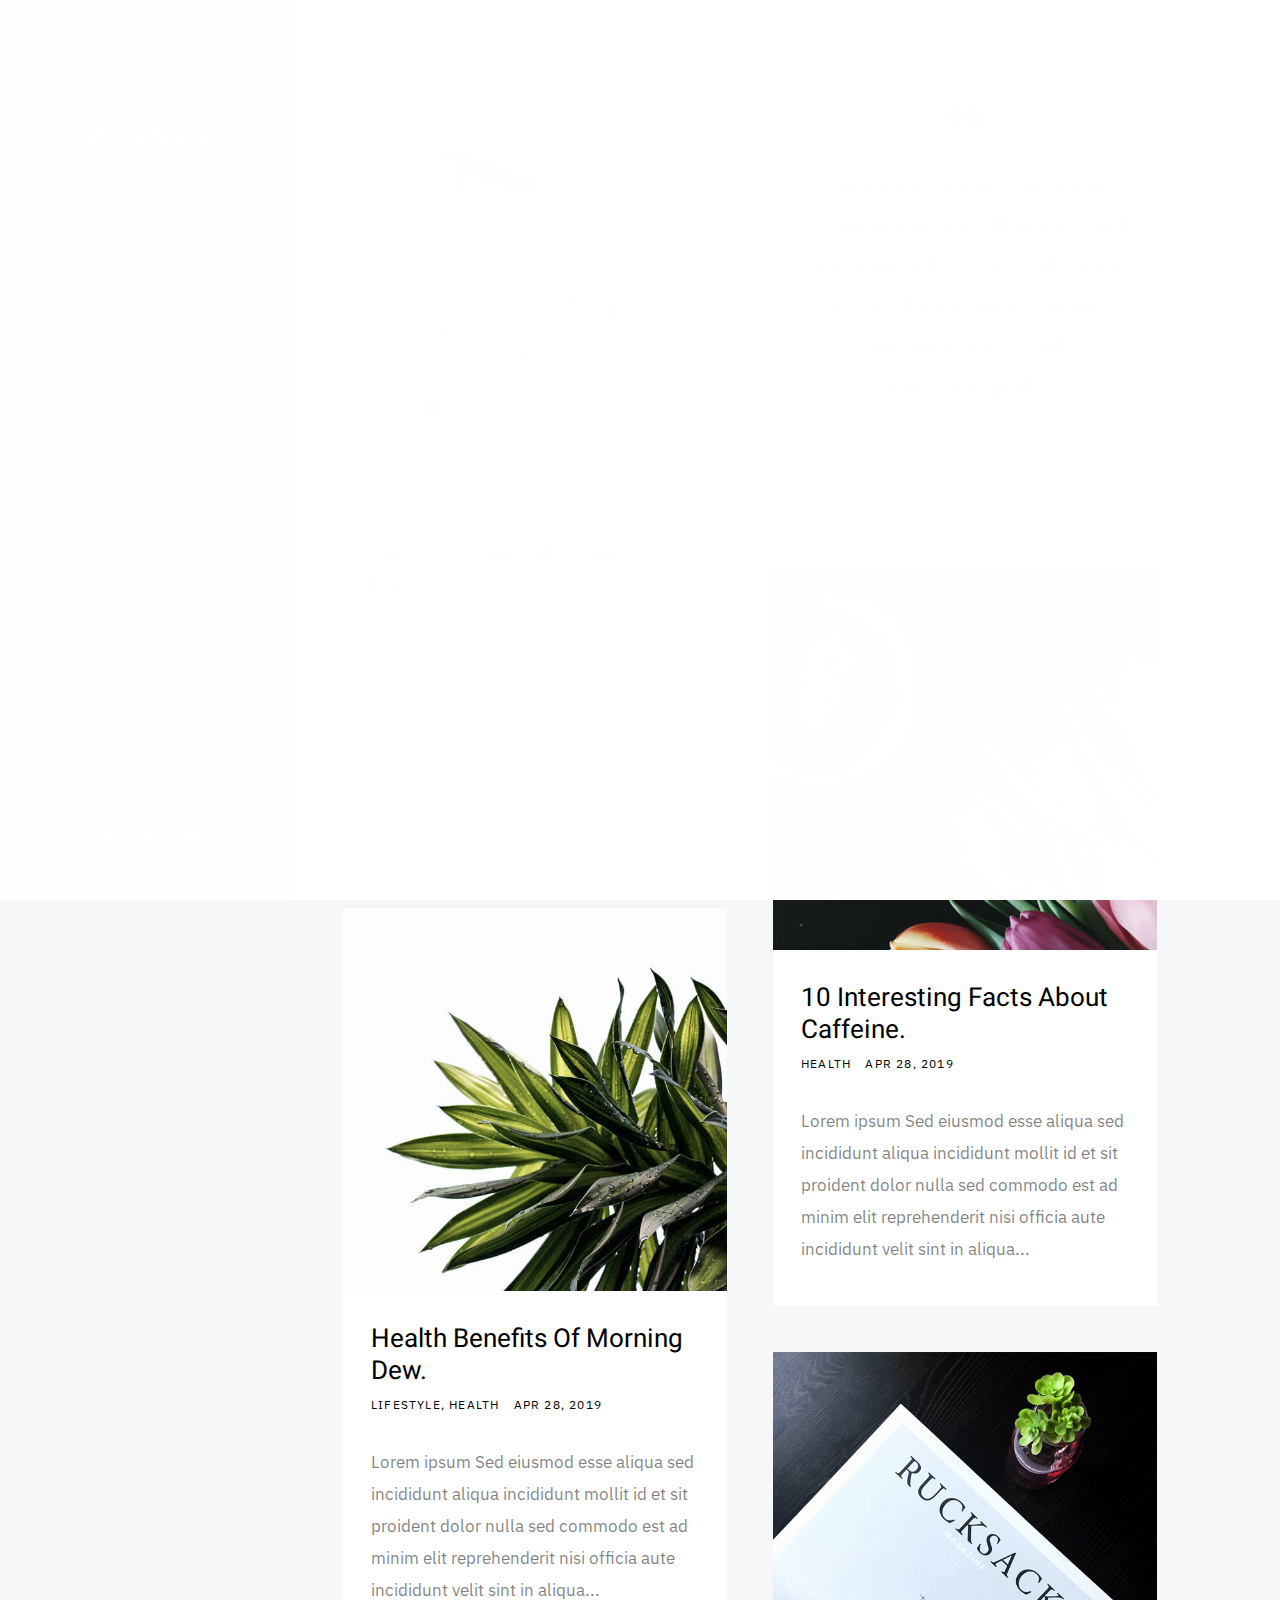
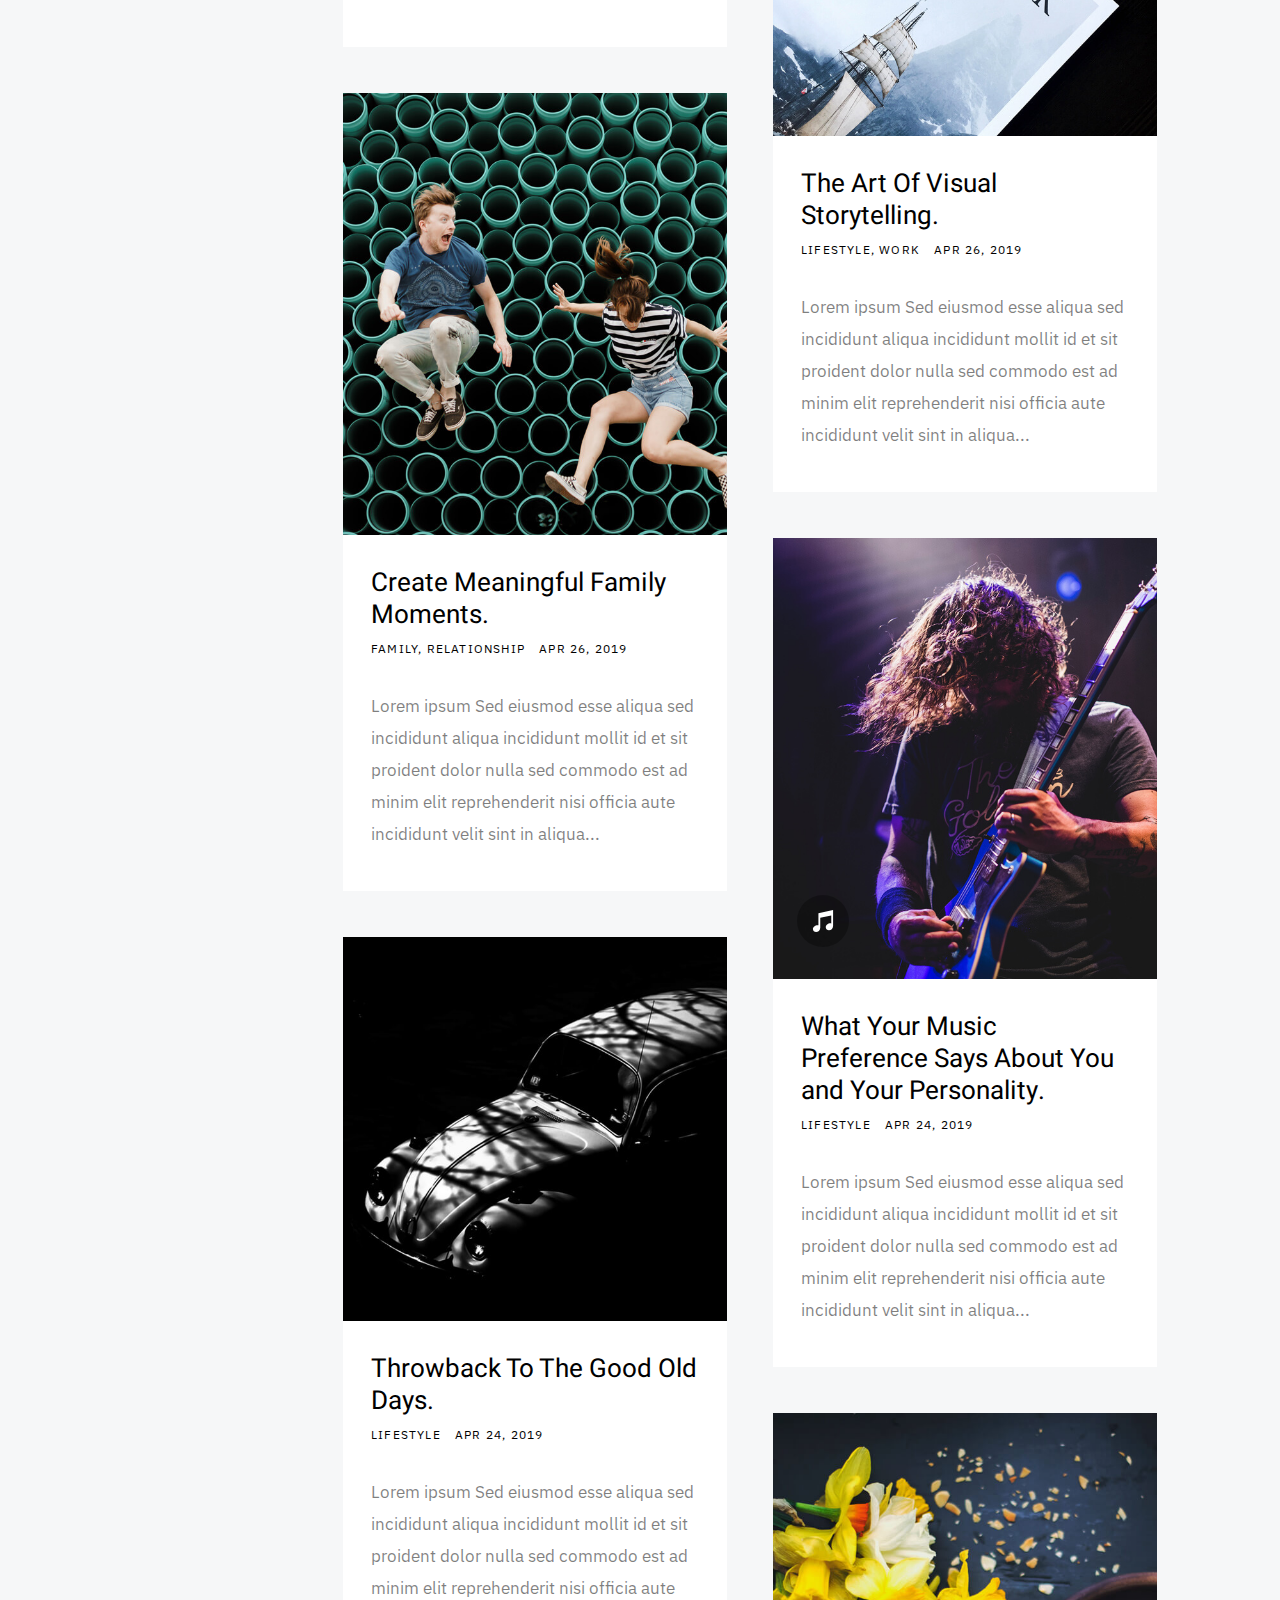
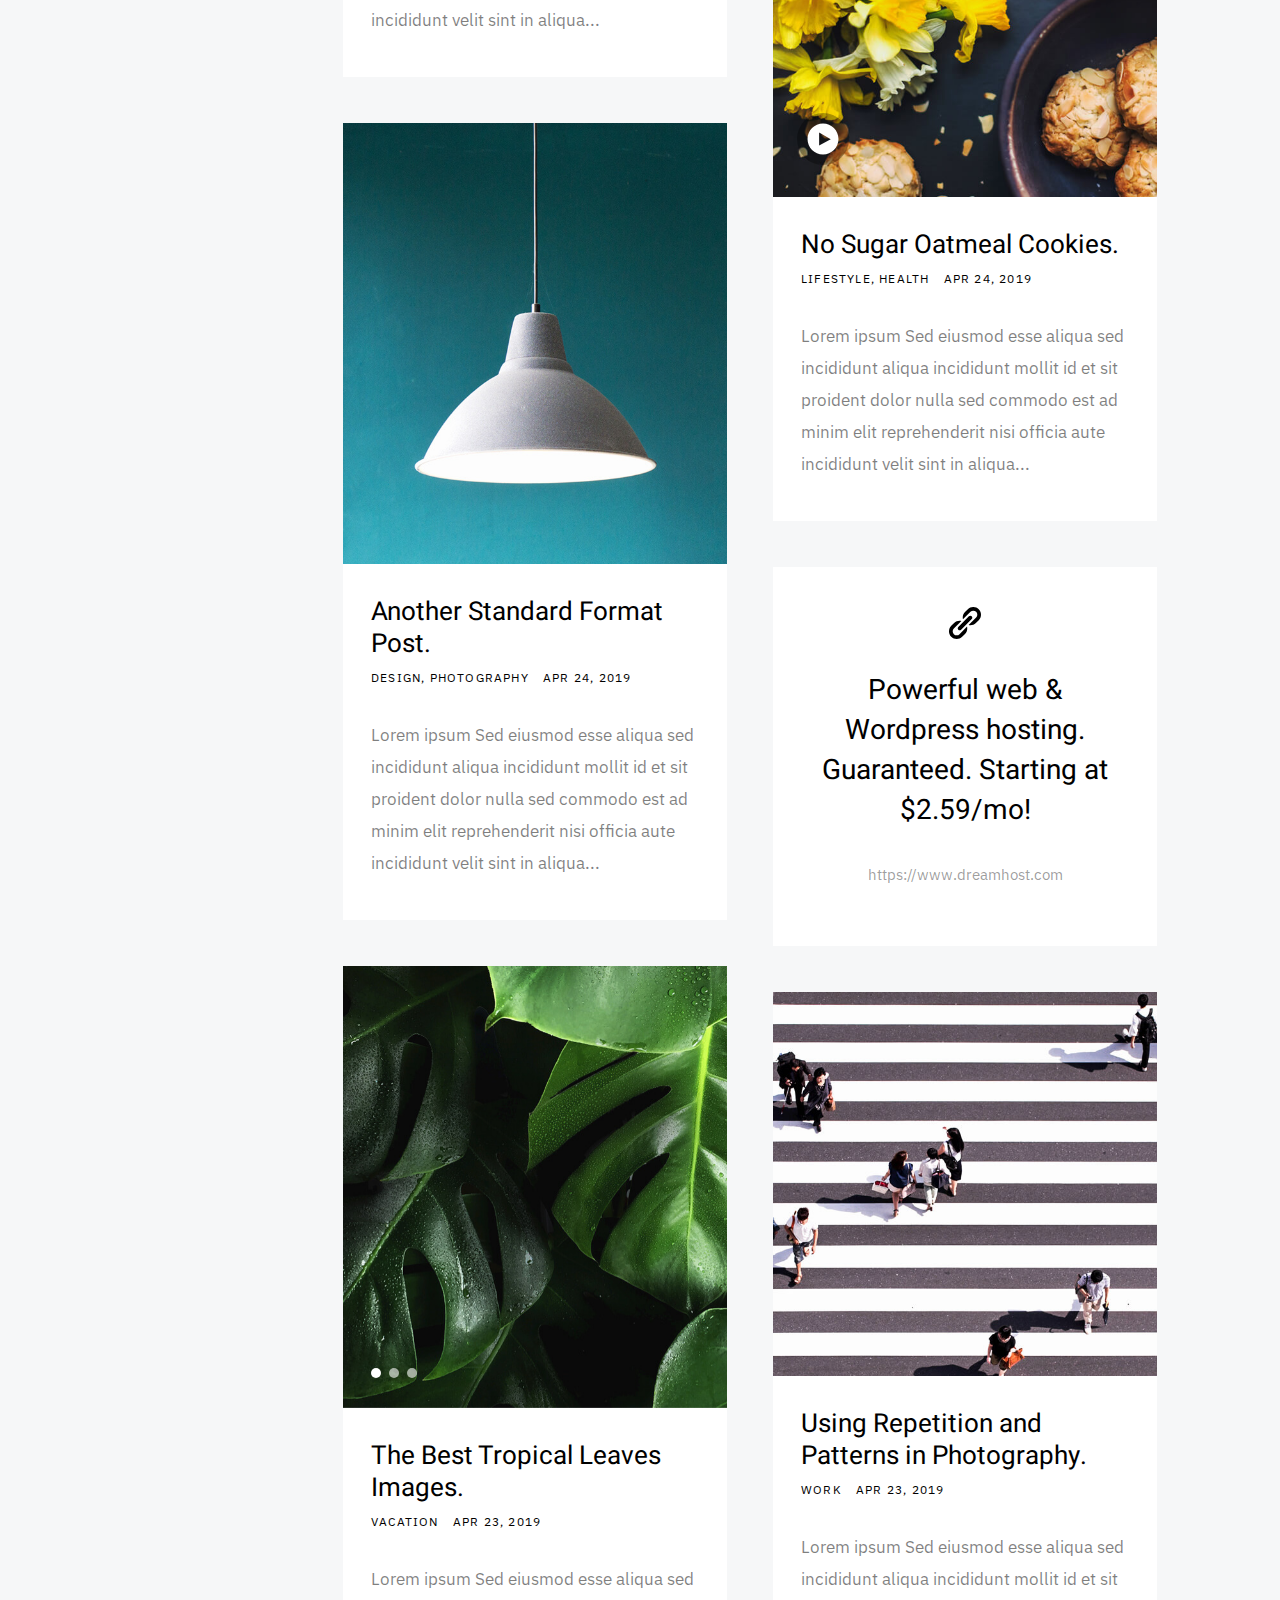
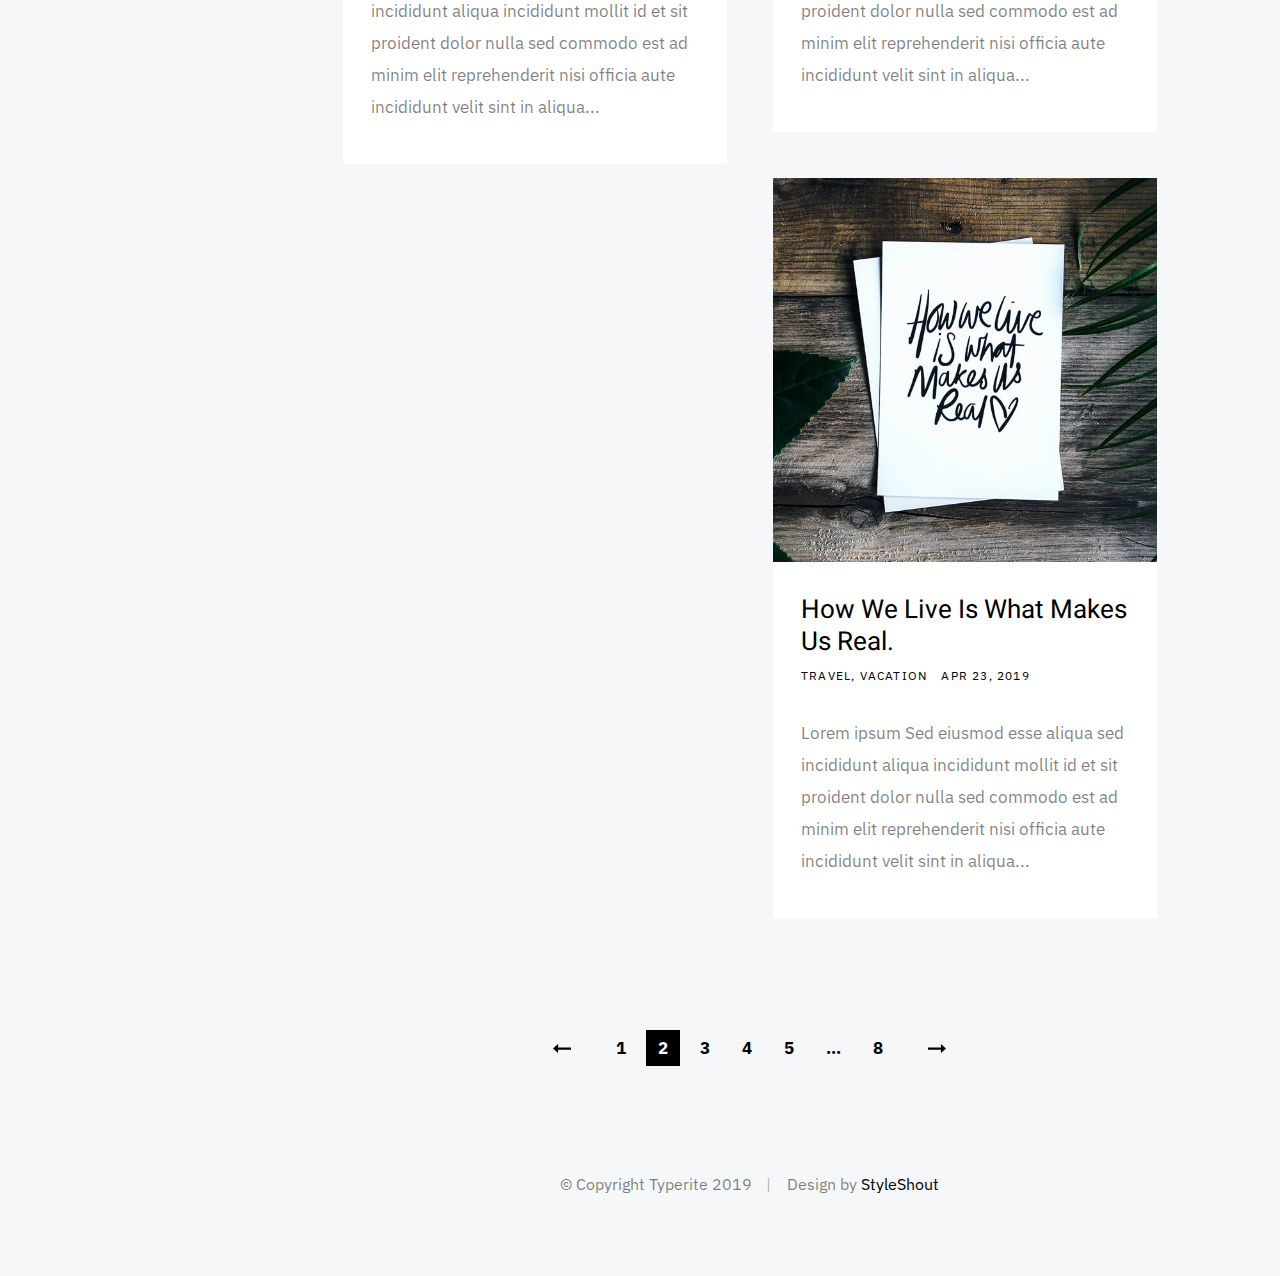
<file: typerite-master/index.html>
<!DOCTYPE html>
<html class="no-js" lang="en">
<head>

    <!--- basic page needs
    ================================================== -->
    <meta charset="utf-8">
    <title>Blogs</title>
    <meta name="description" content="">
    <meta name="author" content="">

    <!-- mobile specific metas
    ================================================== -->
    <meta name="viewport" content="width=device-width, initial-scale=1">

    <!-- CSS
    ================================================== -->
    <style>
        /* Add your custom CSS styles here */
        .cloudy-schools-logo {
            font-size: 24px; /* Adjust the font size as needed */
            color: #ffffff; /* Change the color to your desired value */
            text-decoration: none;
        }
    </style>
    <link rel="stylesheet" href="css/base.css">
    <link rel="stylesheet" href="css/vendor.css">
    <link rel="stylesheet" href="css/main.css">

    <!-- script
    ================================================== -->
    <script src="js/modernizr.js"></script>

    <!-- favicons
    ================================================== -->
    <link rel="apple-touch-icon" sizes="180x180" href="apple-touch-icon.png">
    <link rel="icon" type="image/png" sizes="32x32" href="favicon-32x32.png">
    <link rel="icon" type="image/png" sizes="16x16" href="favicon-16x16.png">
    <link rel="manifest" href="site.webmanifest">

</head>

<body>

    <!-- preloader
    ================================================== -->
    <div id="preloader">
        <div id="loader" class="dots-fade">
            <div></div>
            <div></div>
            <div></div>
        </div>
    </div>

    <div id="top" class="s-wrap site-wrapper">

        <!-- site header
        ================================================== -->
        <header class="s-header">

            <div class="header__top">
                <div class="header__logo">
                    <a class="site-logo" href="index.html">
                        <h1 class="cloudy-schools-logo">Cloudy Schools</h1>
                    </a>
                </div>

                <div class="header__search">
    
                    <form role="search" method="get" class="header__search-form" action="#">
                        <label>
                            <span class="hide-content">Search for:</span>
                            <input type="search" class="header__search-field" placeholder="Type Keywords" value="" name="s" title="Search for:" autocomplete="off">
                        </label>
                        <input type="submit" class="header__search-submit" value="Search">
                    </form>
        
                    <a href="#0" title="Close Search" class="header__search-close">Close</a>
        
                </div>  <!-- end header__search -->

                <!-- toggles -->
                <a href="#0" class="header__search-trigger"></a>
                <a href="#0" class="header__menu-toggle"><span>Menu</span></a>

            </div> <!-- end header__top -->

            <nav class="header__nav-wrap">

                <ul class="header__nav">
                    <li class="current"><a href="index.html" title="">Home</a></li>
                    <li class="has-children">
                        <a href="#0" title="">Categories</a>
                        <ul class="sub-menu">
                        <li><a href="category.html">Lifestyle</a></li>
                        <li><a href="category.html">Health</a></li>
                        <li><a href="category.html">Family</a></li>
                        <li><a href="category.html">Management</a></li>
                        <li><a href="category.html">Travel</a></li>
                        <li><a href="category.html">Work</a></li>
                        </ul>
                    </li>
                    <li class="has-children">
                        <a href="#0" title="">Blog Posts</a>
                        <ul class="sub-menu">
                        <li><a href="single-video.html">Video Post</a></li>
                        <li><a href="single-audio.html">Audio Post</a></li>
                        <li><a href="single-gallery.html">Gallery Post</a></li>
                        <li><a href="single-standard.html">Standard Post</a></li>
                        </ul>
                    </li>
                    <li><a href="styles.html" title="">Styles</a></li>
                    <li><a href="page-about.html" title="">About</a></li>
                    <li><a href="page-contact.html" title="">Contact</a></li>
                </ul> <!-- end header__nav -->

                <ul class="header__social">
                    <li class="ss-facebook">
                        <a href="https://facebook.com/">
                            <span class="screen-reader-text">Facebook</span>
                        </a>
                    </li>
                    <li class="ss-twitter">
                        <a href="#0">
                            <span class="screen-reader-text">Twitter</span>
                        </a>
                    </li>
                    <li class="ss-dribbble">
                        <a href="#0">
                            <span class="screen-reader-text">Dribbble</span>
                        </a>
                    </li>
                    <li class="ss-pinterest">
                        <a href="#0">
                            <span class="screen-reader-text">Behance</span>
                        </a>
                    </li>
                </ul>

            </nav> <!-- end header__nav-wrap -->

            

        </header> <!-- end s-header -->

        <div class="s-content">
            
            <div class="masonry-wrap">

                <div class="masonry">
    
                    <div class="grid-sizer"></div>
    
                    <article class="masonry__brick entry format-standard animate-this">
                            
                        <div class="entry__thumb">
                            <a href="single-standard.html" class="entry__thumb-link">
                                <img src="images/thumbs/masonry/woodcraft-600.jpg" 
                                        srcset="images/thumbs/masonry/woodcraft-600.jpg 1x, images/thumbs/masonry/woodcraft-1200.jpg 2x" alt="">
                            </a>
                        </div>
        
                        <div class="entry__text">
                            <div class="entry__header">
    
                                <h2 class="entry__title"><a href="single-standard.html">Just a Standard Format Post.</a></h2>
                                <div class="entry__meta">
                                    <span class="entry__meta-cat">
                                        <a href="category.html">Design</a> 
                                        <a href="category.html">Photography</a>
                                    </span>
                                    <span class="entry__meta-date">
                                        <a href="single-standard.html">Apr 29, 2019</a>
                                    </span>
                                </div>
                                
                            </div>
                            <div class="entry__excerpt">
                                <p>
                                Lorem ipsum Sed eiusmod esse aliqua sed incididunt aliqua incididunt mollit id et sit proident dolor nulla sed commodo est ad minim elit reprehenderit nisi officia aute incididunt velit sint in aliqua...
                                </p>
                            </div>
                        </div>
        
                    </article> <!-- end article -->
    
                    <article class="masonry__brick entry format-quote animate-this">
                            
                        <div class="entry__thumb">
                            <blockquote>
                                <p>Good design is making something intelligible and memorable. Great design is making something memorable and meaningful.</p>
    
                                <cite>Dieter Rams</cite>
                            </blockquote>
                        </div>   
        
                    </article> <!-- end article -->
    
                    <article class="masonry__brick entry format-standard animate-this">
                            
                        <div class="entry__thumb">
                            <a href="single-standard.html" class="entry__thumb-link">
                                <img src="images/thumbs/masonry/tulips-600.jpg" 
                                        srcset="images/thumbs/masonry/tulips-600.jpg 1x, images/thumbs/masonry/tulips-1200.jpg 2x" alt="">
                            </a>
                        </div>
        
                        <div class="entry__text">
                            <div class="entry__header">
                                <h2 class="entry__title"><a href="single-standard.html">10 Interesting Facts About Caffeine.</a></h2>
                                <div class="entry__meta">
                                    <span class="entry__meta-cat">
                                        <a href="category.html">Health</a>
                                    </span>
                                    <span class="entry__meta-date">
                                        <a href="single-standard.html">Apr 28, 2019</a>
                                    </span>
                                </div>
                            </div>
                            <div class="entry__excerpt">
                                <p>
                                Lorem ipsum Sed eiusmod esse aliqua sed incididunt aliqua incididunt mollit id et sit proident dolor nulla sed commodo est ad minim elit reprehenderit nisi officia aute incididunt velit sint in aliqua...
                                </p>
                            </div>
                        </div>
        
                    </article> <!-- end article -->
                    
    
                    <article class="masonry__brick entry format-standard animate-this">
    
                        <div class="entry__thumb">
                            <a href="single-standard.html" class="entry__thumb-link">
                                <img src="images/thumbs/masonry/dew-600.jpg" 
                                        srcset="images/thumbs/masonry/dew-600.jpg 1x, images/thumbs/masonry/dew-1200.jpg 2x" alt="">
                            </a>
                        </div>
        
                        <div class="entry__text">
                            <div class="entry__header">
                                <h2 class="entry__title"><a href="single-standard.html">Health Benefits Of Morning Dew.</a></h2>
                                <div class="entry__meta">
                                    <span class="entry__meta-cat">
                                        <a href="category.html">Lifestyle</a>
                                        <a href="category.html">Health</a>
                                    </span>
                                    <span class="entry__meta-date">
                                        <a href="single-standard.html">Apr 28, 2019</a>
                                    </span>
                                </div>
                            </div>
                            <div class="entry__excerpt">
                                <p>
                                Lorem ipsum Sed eiusmod esse aliqua sed incididunt aliqua incididunt mollit id et sit proident dolor nulla sed commodo est ad minim elit reprehenderit nisi officia aute incididunt velit sint in aliqua...
                                </p>
                            </div>
                        </div>
        
                    </article> <!-- end article -->
    
                    <article class="masonry__brick entry format-standard animate-this">
    
                            <div class="entry__thumb">
                                <a href="single-standard.html" class="entry__thumb-link">
                                    <img src="images/thumbs/masonry/rucksack-600.jpg" 
                                            srcset="images/thumbs/masonry/rucksack-600.jpg 1x, images/thumbs/masonry/rucksack-1200.jpg 2x" alt="">
                                </a>
                            </div>
            
                            <div class="entry__text">
                                <div class="entry__header">
                                    
                                    <h2 class="entry__title"><a href="single-standard.html">The Art Of Visual Storytelling.</a></h2>
                                    
                                    <div class="entry__meta">
                                        <span class="entry__meta-cat">
                                            <a href="category.html">Lifestyle</a>
                                            <a href="category.html">Work</a>
                                        </span>
                                        <span class="entry__meta-date">
                                            <a href="single-standard.html">Apr 26, 2019</a>
                                        </span>
                                    </div>
                                </div>
                                <div class="entry__excerpt">
                                    <p>
                                    Lorem ipsum Sed eiusmod esse aliqua sed incididunt aliqua incididunt mollit id et sit proident dolor nulla sed commodo est ad minim elit reprehenderit nisi officia aute incididunt velit sint in aliqua...
                                    </p>
                                </div>
                            </div>
            
                        </article> <!-- end article -->
    
                    <article class="masonry__brick entry format-standard animate-this">
    
                        <div class="entry__thumb">
                            <a href="single-standard.html" class="entry__thumb-link">
                                <img src="images/thumbs/masonry/jump-600.jpg" 
                                        srcset="images/thumbs/masonry/jump-600.jpg 1x, images/thumbs/masonry/jump-1200.jpg 2x" alt="">
                            </a>
                        </div>
    
                        <div class="entry__text">
                            <div class="entry__header">
                                
                                <h2 class="entry__title"><a href="single-standard.html">Create Meaningful Family Moments.</a></h2>
                                <div class="entry__meta">
                                    <span class="entry__meta-cat">
                                        <a href="category.html">Family</a>
                                        <a href="category.html">Relationship</a>
                                    </span>
                                    <span class="entry__meta-date">
                                        <a href="single-standard.html">Apr 26, 2019</a>
                                    </span>
                                </div>
                            </div>
                            <div class="entry__excerpt">
                                <p>
                                Lorem ipsum Sed eiusmod esse aliqua sed incididunt aliqua incididunt mollit id et sit proident dolor nulla sed commodo est ad minim elit reprehenderit nisi officia aute incididunt velit sint in aliqua...
                                </p>
                            </div>
                        </div>
    
                    </article> <!-- end article -->
    
                    <article class="masonry__brick entry format-audio animate-this">
    
                        <div class="entry__thumb">
                            <a href="single-audio.html" class="entry__thumb-link">
                                <img src="images/thumbs/masonry/guitarist-600.jpg" 
                                     srcset="images/thumbs/masonry/guitarist-600.jpg 1x, images/thumbs/masonry/guitarist-1200.jpg 2x" alt="">
                            </a>
                        </div>
    
                        <div class="entry__text">
                            <div class="entry__header">
                                <h2 class="entry__title"><a href="single-audio.html">What Your Music Preference Says About You and Your Personality.</a></h2>
                                <div class="entry__meta">
                                    <span class="entry__meta-cat">
                                        <a href="category.html">Lifestyle</a>
                                    </span>
                                    <span class="entry__meta-date">
                                        <a href="single-standard.html">Apr 24, 2019</a>
                                    </span>
                                </div>
                            </div>
                            <div class="entry__excerpt">
                                <p>
                                    Lorem ipsum Sed eiusmod esse aliqua sed incididunt aliqua incididunt mollit id et sit proident dolor nulla sed commodo est ad minim elit reprehenderit nisi officia aute incididunt velit sint in aliqua...
                                </p>
                            </div>
                        </div>
    
                    </article> <!-- end article -->
    
                    <article class="masonry__brick entry format-standard animate-this">
    
                        <div class="entry__thumb">
                            <a href="single-standard.html" class="entry__thumb-link">
                                <img src="images/thumbs/masonry/beetle-600.jpg" 
                                        srcset="images/thumbs/masonry/beetle-600.jpg 1x, images/thumbs/masonry/beetle-1200.jpg 2x" alt="">
                            </a>
                        </div>
    
                        <div class="entry__text">
                            <div class="entry__header">
                                <h2 class="entry__title"><a href="single-standard.html">Throwback To The Good Old Days.</a></h2>
                                <div class="entry__meta">
                                    <span class="entry__meta-cat">
                                        <a href="category.html">Lifestyle</a>
                                    </span>
                                    <span class="entry__meta-date">
                                        <a href="single-standard.html">Apr 24, 2019</a>
                                    </span>
                                </div>
                            </div>
                            <div class="entry__excerpt">
                                <p>
                                Lorem ipsum Sed eiusmod esse aliqua sed incididunt aliqua incididunt mollit id et sit proident dolor nulla sed commodo est ad minim elit reprehenderit nisi officia aute incididunt velit sint in aliqua...
                                </p>
                            </div>
                        </div>
    
                    </article> <!-- end article -->
    
                    <article class="masonry__brick entry format-video animate-this">
                            
                        <div class="entry__thumb video-image">
                            <a href="https://player.vimeo.com/video/117310401?color=339989&title=0&byline=0&portrait=0" data-lity class="entry__thumb-link">
                                <img src="images/thumbs/masonry/cookies-600.jpg" 
                                     srcset="images/thumbs/masonry/cookies-600.jpg 1x, images/thumbs/masonry/cookies-1200.jpg 2x" alt="">
                            </a>
                        </div>
        
                        <div class="entry__text">
                            <div class="entry__header">
                                <h2 class="entry__title"><a href="single-video.html">No Sugar Oatmeal Cookies.</a></h2>
                                <div class="entry__meta">
                                    <span class="entry__meta-cat">
                                        <a href="category.html">Lifestyle</a>
                                        <a href="category.html">Health</a>
                                    </span>
                                    <span class="entry__meta-date">
                                        <a href="single-standard.html">Apr 24, 2019</a>
                                    </span>
                                </div>
                            </div>
                            <div class="entry__excerpt">
                                <p>
                                Lorem ipsum Sed eiusmod esse aliqua sed incididunt aliqua incididunt mollit id et sit proident dolor nulla sed commodo est ad minim elit reprehenderit nisi officia aute incididunt velit sint in aliqua...
                                </p>
                            </div>
                        </div>
        
                    </article> <!-- end article -->
    
                    <article class="masonry__brick entry format-standard animate-this">
    
                        <div class="entry__thumb">
                            <a href="single-standard.html" class="entry__thumb-link">
                                <img src="images/thumbs/masonry/lamp-600.jpg" 
                                        srcset="images/thumbs/masonry/lamp-600.jpg 1x, images/thumbs/masonry/lamp-1200.jpg 2x" alt="">
                            </a>
                        </div>
    
                        <div class="entry__text">
                            <div class="entry__header">
                                <h2 class="entry__title"><a href="single-standard.html">Another Standard Format Post.</a></h2>
                                <div class="entry__meta">
                                    <span class="entry__meta-cat">
                                        <a href="category.html">Design</a>
                                        <a href="category.html">Photography</a>
                                    </span>
                                    <span class="entry__meta-date">
                                        <a href="single-standard.html">Apr 24, 2019</a>
                                    </span>
                                </div>
                            </div>
                            <div class="entry__excerpt">
                                <p>
                                Lorem ipsum Sed eiusmod esse aliqua sed incididunt aliqua incididunt mollit id et sit proident dolor nulla sed commodo est ad minim elit reprehenderit nisi officia aute incididunt velit sint in aliqua...
                                </p>
                            </div>
                        </div>
    
                    </article> <!-- end article -->
    
                    <article class="masonry__brick entry format-link animate-this">
                        
                        <div class="entry__thumb">
                            <div class="link-wrap">
                                <h2>Powerful web & Wordpress hosting. Guaranteed. Starting at $2.59/mo!</h2>
                                <cite>
                                    <a target="_blank" href="https://www.dreamhost.com/r.cgi?287326">https://www.dreamhost.com</a>
                                </cite>
                            </div>
                        </div>
                        
                    </article> <!-- end article -->
    
                    <article class="masonry__brick entry format-gallery animate-this">
                            
                        <div class="entry__thumb slider">
                            <div class="slider__slides">
                                <div class="slider__slide">
                                    <img src="images/thumbs/masonry/gallery/slide-1-600.jpg" 
                                         srcset="images/thumbs/masonry/gallery/slide-1-600.jpg 1x, images/thumbs/masonry/gallery/slide-1-1200.jpg 2x" alt=""> 
                                </div>
                                <div class="slider__slide">
                                    <img src="images/thumbs/masonry/gallery/slide-2-600.jpg" 
                                         srcset="images/thumbs/masonry/gallery/slide-2-600.jpg 1x, images/thumbs/masonry/gallery/slide-2-1200.jpg 2x" alt=""> 
                                </div>
                                <div class="slider__slide">
                                    <img src="images/thumbs/masonry/gallery/slide-3-600.jpg" 
                                         srcset="images/thumbs/masonry/gallery/slide-3-600.jpg 1x, images/thumbs/masonry/gallery/slide-3-1200.jpg 2x" alt="">  
                                </div>
                            </div>
                        </div>
        
                        <div class="entry__text">
                            <div class="entry__header">
                                <h2 class="entry__title"><a href="single-gallery.html">The Best Tropical Leaves Images.</a></h2>
                                <div class="entry__meta">
                                    <span class="entry__meta-cat">
                                        <a href="category.html">Vacation</a>
                                    </span>
                                    <span class="entry__meta-date">
                                        <a href="single-standard.html">Apr 23, 2019</a>
                                    </span>
                                </div>
                            </div>
                            <div class="entry__excerpt">
                                <p>
                                    Lorem ipsum Sed eiusmod esse aliqua sed incididunt aliqua incididunt mollit id et sit proident dolor nulla sed commodo est ad minim elit reprehenderit nisi officia aute incididunt velit sint in aliqua...
                                </p>
                            </div>
                        </div>
        
                    </article> <!-- end article -->
    
                    <article class="masonry__brick entry format-standard animate-this">
    
                        <div class="entry__thumb">
                            <a href="single-standard.html" class="entry__thumb-link">
                                <img src="images/thumbs/masonry/walk-600.jpg" 
                                        srcset="images/thumbs/masonry/walk-600.jpg 1x, images/thumbs/masonry/walk-1200.jpg 2x" alt="">
                            </a>
                        </div>
    
                        <div class="entry__text">
                            <div class="entry__header">
                                <h2 class="entry__title"><a href="single-standard.html">Using Repetition and Patterns in Photography.</a></h2>
                                <div class="entry__meta">
                                    <span class="entry__meta-cat">
                                        <a href="category.html">Work</a>
                                    </span>
                                    <span class="entry__meta-date">
                                        <a href="single-standard.html">Apr 23, 2019</a>
                                    </span>
                                </div>
                            </div>
                            <div class="entry__excerpt">
                                <p>
                                    Lorem ipsum Sed eiusmod esse aliqua sed incididunt aliqua incididunt mollit id et sit proident dolor nulla sed commodo est ad minim elit reprehenderit nisi officia aute incididunt velit sint in aliqua...
                                </p>
                            </div>
                        </div>
    
                    </article> <!-- end article -->
    
                    <article class="masonry__brick entry format-standard animate-this">
    
                        <div class="entry__thumb">
                            <a href="single-standard.html" class="entry__thumb-link">
                                <img src="images/thumbs/masonry/real-600.jpg" 
                                        srcset="images/thumbs/masonry/real-600.jpg 1x, images/thumbs/masonry/real-1200.jpg 2x" alt="">
                            </a>
                        </div>
    
                        <div class="entry__text">
                            <div class="entry__header">
                                <h2 class="entry__title"><a href="single-standard.html">How We Live Is What Makes Us Real.</a></h2>
                                <div class="entry__meta">
                                    <span class="entry__meta-cat">
                                        <a href="category.html">Travel</a>
                                        <a href="category.html">Vacation</a>
                                    </span>
                                    <span class="entry__meta-date">
                                        <a href="single-standard.html">Apr 23, 2019</a>
                                    </span>
                                </div>
                            </div>
                            <div class="entry__excerpt">
                                <p>
                                    Lorem ipsum Sed eiusmod esse aliqua sed incididunt aliqua incididunt mollit id et sit proident dolor nulla sed commodo est ad minim elit reprehenderit nisi officia aute incididunt velit sint in aliqua...
                                </p>
                            </div>
                        </div>
    
                    </article> <!-- end article -->
    
                </div> <!-- end masonry -->

            </div> <!-- end masonry-wrap -->

            <div class="row">
                <div class="column large-full">
                    <nav class="pgn">
                        <ul>
                            <li><a class="pgn__prev" href="#0">Prev</a></li>
                            <li><a class="pgn__num" href="#0">1</a></li>
                            <li><span class="pgn__num current">2</span></li>
                            <li><a class="pgn__num" href="#0">3</a></li>
                            <li><a class="pgn__num" href="#0">4</a></li>
                            <li><a class="pgn__num" href="#0">5</a></li>
                            <li><span class="pgn__num dots">…</span></li>
                            <li><a class="pgn__num" href="#0">8</a></li>
                            <li><a class="pgn__next" href="#0">Next</a></li>
                        </ul>
                    </nav>
                </div>
            </div>

        </div> <!-- end s-content -->


        <!-- footer
        ================================================== -->
        <footer class="s-footer">
            <div class="row">
                <div class="column large-full footer__content">
                    <div class="footer__copyright">
                        <span>© Copyright Typerite 2019</span> 
                        <span>Design by <a href="https://www.styleshout.com/">StyleShout</a></span>
                    </div>
                </div>
            </div>

            <div class="go-top">
                <a class="smoothscroll" title="Back to Top" href="#top"></a>
            </div>
        </footer>

    </div> <!-- end s-wrap -->


    <!-- Java Script
    ================================================== -->
    <script src="js/jquery-3.2.1.min.js"></script>
    <script src="js/plugins.js"></script>
    <script src="js/main.js"></script>

</body>
</file>
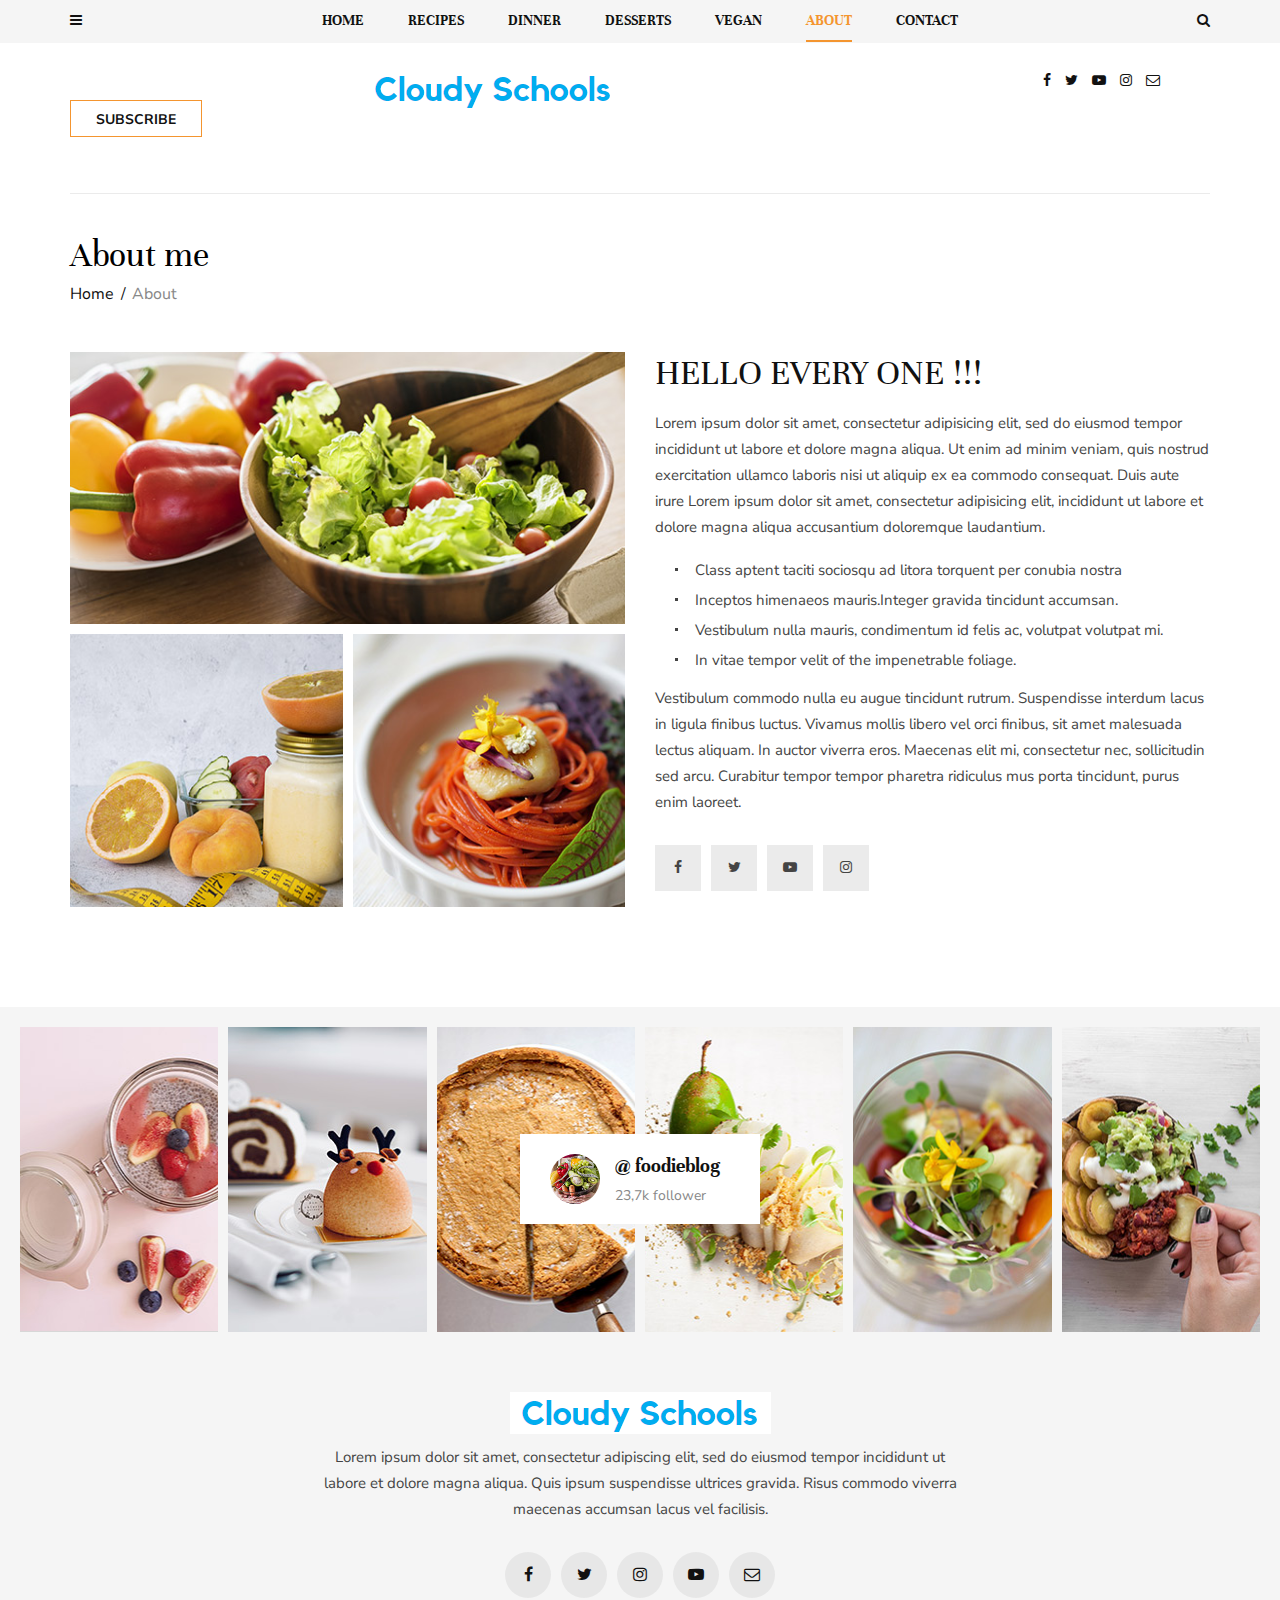
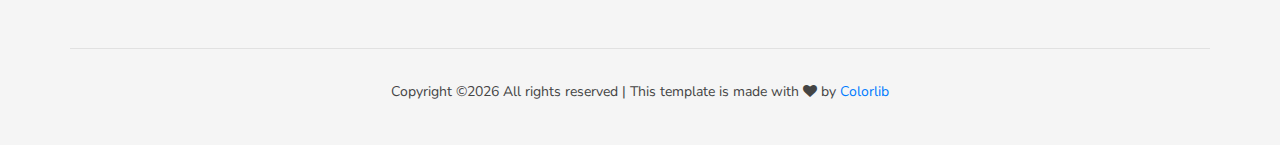
<file: about.html>
<!DOCTYPE html>
<html lang="zxx">

<head>
    <meta charset="UTF-8">
    <meta name="description" content="Foodeiblog Template">
    <meta name="keywords" content="Foodeiblog, unica, creative, html">
    <meta name="viewport" content="width=device-width, initial-scale=1.0">
    <meta http-equiv="X-UA-Compatible" content="ie=edge">
    <title>Foodeiblog | Template</title>

    <!-- Google Font -->
    <link href="https://fonts.googleapis.com/css?family=Nunito+Sans:300,400,600,700,800,900&display=swap"
        rel="stylesheet">
    <link href="https://fonts.googleapis.com/css?family=Unna:400,700&display=swap" rel="stylesheet">

    <!-- Css Styles -->
    <link rel="stylesheet" href="css/bootstrap.min.css" type="text/css">
    <link rel="stylesheet" href="css/font-awesome.min.css" type="text/css">
    <link rel="stylesheet" href="css/elegant-icons.css" type="text/css">
    <link rel="stylesheet" href="css/owl.carousel.min.css" type="text/css">
    <link rel="stylesheet" href="css/slicknav.min.css" type="text/css">
    <link rel="stylesheet" href="css/style.css" type="text/css">
</head>

<body>
    <!-- Page Preloder -->
    <div id="preloder">
        <div class="loader"></div>
    </div>

    <!-- Humberger Begin -->
    <div class="humberger__menu__overlay"></div>
    <div class="humberger__menu__wrapper">
        <div class="humberger__menu__logo">
            <a href="./hoindexme.html"><img src="img/humberger/humberger-logo.png" alt=""></a>
        </div>
        <nav class="humberger__menu__nav mobile-menu">
            <ul>
                <li><a href="./index.html">Home</a></li>
                <li><a href="#">Recipes</a></li>
                <li><a href="#">Dinner</a></li>
                <li><a href="#">Desserts</a></li>
                <li class="dropdown"><a href="#">Pages</a>
                    <ul class="dropdown__menu">
                        <li><a href="./categories-grid.html">Categories Grid</a></li>
                        <li><a href="./categories-list.html">Categories List</a></li>
                        <li><a href="./single-post.html">Single Post</a></li>
                        <li><a href="./signin.html">Sign In</a></li>
                        <li><a href="./404.html">404</a></li>
                        <li><a href="./typography.html">Typography</a></li>
                    </ul>
                </li>
                <li><a href="./about.html">About</a></li>
                <li><a href="./contact.html">Contact</a></li>
            </ul>
        </nav>
        <div id="mobile-menu-wrap"></div>
        <div class="humberger__menu__about">
            <div class="humberger__menu__title sidebar__item__title">
                <h6>About me</h6>
            </div>
            <img src="img/humberger/humberger-about.jpg" alt="">
            <h6>Hi every one! I,m Lena Mollein.</h6>
            <p>Lorem ipsum dolor sit amet, consectetur adipiscing elit, sed do eiusmod tempor incididunt ut labore et
                dolore magna aliqua.</p>
            <div class="humberger__menu__about__social sidebar__item__follow__links">
                <a href="#"><i class="fa fa-facebook"></i></a>
                <a href="#"><i class="fa fa-twitter"></i></a>
                <a href="#"><i class="fa fa-youtube-play"></i></a>
                <a href="#"><i class="fa fa-instagram"></i></a>
                <a href="#"><i class="fa fa-envelope-o"></i></a>
            </div>
        </div>
        <div class="humberger__menu__subscribe">
            <div class="humberger__menu__title sidebar__item__title">
                <h6>Subscribe</h6>
            </div>
            <p>Subscribe to our newsletter and get our newest updates right on your inbox.</p>
            <form action="#">
                <input type="text" class="email-input" placeholder="Your email">
                <label for="agree-check">
                    I agree to the terms & conditions
                    <input type="checkbox" id="agree-check">
                    <span class="checkmark"></span>
                </label>
                <button type="submit" class="site-btn">Subscribe</button>
            </form>
        </div>
    </div>
    <!-- Humberger End -->

    <!-- Header Section Begin -->
    <header class="header">
        <div class="header__top">
            <div class="container">
                <div class="row">
                    <div class="col-lg-2 col-md-1 col-6 order-md-1 order-1">
                        <div class="header__humberger">
                            <i class="fa fa-bars humberger__open"></i>
                        </div>
                    </div>
                    <div class="col-lg-8 col-md-10 order-md-2 order-3">
                        <nav class="header__menu">
                            <ul>
                                <li><a href="./index.html">Home</a></li>
                                <li><a href="#">Recipes</a>
                                    <div class="header__megamenu__wrapper">
                                        <div class="header__megamenu">
                                            <div class="header__megamenu__item">
                                                <div class="header__megamenu__item--pic set-bg"
                                                    data-setbg="img/megamenu/p-1.jpg">
                                                    <div class="label">Vegan</div>
                                                </div>
                                                <div class="header__megamenu__item--text">
                                                    <h5><a href="#">How to Make a Milkshake With Any Ice Cream ...</a>
                                                    </h5>
                                                </div>
                                            </div>
                                            <div class="header__megamenu__item">
                                                <div class="header__megamenu__item--pic set-bg"
                                                    data-setbg="img/megamenu/p-2.jpg">
                                                    <div class="label">Vegan</div>
                                                </div>
                                                <div class="header__megamenu__item--text">
                                                    <h5><a href="#">How to Make a Milkshake With Any Ice Cream ...</a>
                                                    </h5>
                                                </div>
                                            </div>
                                            <div class="header__megamenu__item">
                                                <div class="header__megamenu__item--pic set-bg"
                                                    data-setbg="img/megamenu/p-3.jpg">
                                                    <div class="label">Vegan</div>
                                                </div>
                                                <div class="header__megamenu__item--text">
                                                    <h5><a href="#">How to Make a Milkshake With Any Ice Cream ...</a>
                                                    </h5>
                                                </div>
                                            </div>
                                            <div class="header__megamenu__item">
                                                <div class="header__megamenu__item--pic set-bg"
                                                    data-setbg="img/megamenu/p-4.jpg">
                                                    <div class="label">Vegan</div>
                                                </div>
                                                <div class="header__megamenu__item--text">
                                                    <h5><a href="#">How to Make a Milkshake With Any Ice Cream ...</a>
                                                    </h5>
                                                </div>
                                            </div>
                                            <div class="header__megamenu__item">
                                                <div class="header__megamenu__item--pic set-bg"
                                                    data-setbg="img/megamenu/p-5.jpg">
                                                    <div class="label">Vegan</div>
                                                </div>
                                                <div class="header__megamenu__item--text">
                                                    <h5><a href="#">How to Make a Milkshake With Any Ice Cream ...</a>
                                                    </h5>
                                                </div>
                                            </div>
                                        </div>
                                    </div>
                                </li>
                                <li><a href="#">Dinner</a></li>
                                <li><a href="#">Desserts</a></li>
                                <li><a href="#">Vegan</a></li>
                                <li class="active"><a href="./about.html">About</a></li>
                                <li><a href="./contact.html">Contact</a></li>
                            </ul>
                        </nav>
                    </div>
                    <div class="col-lg-2 col-md-1 col-6 order-md-3 order-2">
                        <div class="header__search">
                            <i class="fa fa-search search-switch"></i>
                        </div>
                    </div>
                </div>
            </div>
        </div>
        <div class="container">
            <div class="row">
                <div class="col-lg-3 col-md col-md-2-3">
                    <div class="header__btn">
                        <a href="./signin.html" class="primary-btn">Subscribe</a>
                    </div>
                </div>
                <div class="col-lg-6 col-md col-md-2-6">
                    <div class="header__logo">
                        <a href="./index.html"><img src="img/logo.png" alt=""></a>
                    </div>
                </div>
                <div class="col-lg-3 col-md col-md-2-3">
                    <div class="header__social">
                        <a href="#"><i class="fa fa-facebook"></i></a>
                        <a href="#"><i class="fa fa-twitter"></i></a>
                        <a href="#"><i class="fa fa-youtube-play"></i></a>
                        <a href="#"><i class="fa fa-instagram"></i></a>
                        <a href="#"><i class="fa fa-envelope-o"></i></a>
                    </div>
                </div>
            </div>
        </div>
    </header>
    <!-- Header Section End -->

    <!-- About Section Begin -->
    <section class="about spad">
        <div class="container">
            <div class="about__text">
                <div class="row">
                    <div class="col-lg-12">
                        <div class="breadcrumb__text">
                            <h2>About me</h2>
                            <div class="breadcrumb__option">
                                <a href="#">Home</a>
                                <span>About</span>
                            </div>
                        </div>
                    </div>
                </div>
                <div class="row">
                    <div class="col-lg-6">
                        <div class="about__pic__item__large">
                            <img src="img/about/about-1.jpg" alt="">
                        </div>
                        <div class="about__pic">
                            <div class="about__pic__item">
                                <img src="img/about/about-2.jpg" alt="">
                            </div>
                            <div class="about__pic__item">
                                <img src="img/about/about-3.jpg" alt="">
                            </div>
                        </div>
                    </div>
                    <div class="col-lg-6">
                        <div class="about__right__text">
                            <h2>Hello every one !!!</h2>
                            <p>Lorem ipsum dolor sit amet, consectetur adipisicing elit, sed do eiusmod tempor
                                incididunt ut labore et dolore magna aliqua. Ut enim ad minim veniam, quis nostrud
                                exercitation ullamco laboris nisi ut aliquip ex ea commodo consequat. Duis aute irure
                                Lorem ipsum dolor sit amet, consectetur adipisicing elit, incididunt ut labore et dolore
                                magna aliqua accusantium doloremque laudantium.</p>
                            <ul>
                                <li>Class aptent taciti sociosqu ad litora torquent per conubia nostra</li>
                                <li>Inceptos himenaeos mauris.Integer gravida tincidunt accumsan.</li>
                                <li>Vestibulum nulla mauris, condimentum id felis ac, volutpat volutpat mi.</li>
                                <li>In vitae tempor velit of the impenetrable foliage.</li>
                            </ul>
                            <p>Vestibulum commodo nulla eu augue tincidunt rutrum. Suspendisse interdum lacus in ligula
                                finibus luctus. Vivamus mollis libero vel orci finibus, sit amet malesuada lectus
                                aliquam. In auctor viverra eros. Maecenas elit mi, consectetur nec, sollicitudin sed
                                arcu. Curabitur tempor tempor pharetra ridiculus mus porta tincidunt, purus enim
                                laoreet.</p>
                            <div class="about__right__text__social">
                                <a href="#"><i class="fa fa-facebook"></i></a>
                                <a href="#"><i class="fa fa-twitter"></i></a>
                                <a href="#"><i class="fa fa-youtube-play"></i></a>
                                <a href="#"><i class="fa fa-instagram"></i></a>
                            </div>
                        </div>
                    </div>
                </div>
            </div>
        </div>
    </section>
    <!-- About Section End -->

    <!-- Footer Section Begin -->
    <footer class="footer">
        <div class="container-fluid">
            <div class="footer__instagram">
                <div class="footer__instagram__avatar">
                    <div class="footer__instagram__avatar--pic">
                        <img src="img/footer/instagram-avatar.jpg" alt="">
                    </div>
                    <div class="footer__instagram__avatar--text">
                        <h5>@ foodieblog</h5>
                        <span>23,7k follower</span>
                    </div>
                </div>
                <div class="row">
                    <div class="col-lg-2 col-md-2 col-sm-4 col-6">
                        <div class="footer__instagram__item set-bg" data-setbg="img/footer/ip-1.jpg"></div>
                    </div>
                    <div class="col-lg-2 col-md-2 col-sm-4 col-6">
                        <div class="footer__instagram__item set-bg" data-setbg="img/footer/ip-2.jpg"></div>
                    </div>
                    <div class="col-lg-2 col-md-2 col-sm-4 col-6">
                        <div class="footer__instagram__item set-bg" data-setbg="img/footer/ip-3.jpg"></div>
                    </div>
                    <div class="col-lg-2 col-md-2 col-sm-4 col-6">
                        <div class="footer__instagram__item set-bg" data-setbg="img/footer/ip-4.jpg"></div>
                    </div>
                    <div class="col-lg-2 col-md-2 col-sm-4 col-6">
                        <div class="footer__instagram__item set-bg" data-setbg="img/footer/ip-5.jpg"></div>
                    </div>
                    <div class="col-lg-2 col-md-2 col-sm-4 col-6">
                        <div class="footer__instagram__item set-bg" data-setbg="img/footer/ip-6.jpg"></div>
                    </div>
                </div>
            </div>
        </div>
        <div class="container">
            <div class="row">
                <div class="col-lg-12">
                    <div class="footer__text">
                        <div class="footer__logo">
                            <a href="#"><img src="img/logo.png" alt=""></a>
                        </div>
                        <p>Lorem ipsum dolor sit amet, consectetur adipiscing elit, sed do eiusmod tempor incididunt
                            ut<br /> labore et dolore magna aliqua. Quis ipsum suspendisse ultrices gravida. Risus
                            commodo viverra<br /> maecenas accumsan lacus vel facilisis. </p>
                        <div class="footer__social">
                            <a href="#"><i class="fa fa-facebook"></i></a>
                            <a href="#"><i class="fa fa-twitter"></i></a>
                            <a href="#"><i class="fa fa-instagram"></i></a>
                            <a href="#"><i class="fa fa-youtube-play"></i></a>
                            <a href="#"><i class="fa fa-envelope-o"></i></a>
                        </div>
                    </div>
                    <div class="footer__copyright">
                        <p><!-- Link back to Colorlib can't be removed. Template is licensed under CC BY 3.0. -->
  Copyright &copy;<script>document.write(new Date().getFullYear());</script> All rights reserved | This template is made with <i class="fa fa-heart" aria-hidden="true"></i> by <a href="https://colorlib.com" target="_blank">Colorlib</a>
  <!-- Link back to Colorlib can't be removed. Template is licensed under CC BY 3.0. --></p>
                    </div>
                </div>
            </div>
        </div>
    </footer>
    <!-- Footer Section End -->

    <!-- Search Begin -->
    <div class="search-model">
        <div class="h-100 d-flex align-items-center justify-content-center">
            <div class="search-close-switch">+</div>
            <form class="search-model-form">
                <input type="text" id="search-input" placeholder="Search here.....">
            </form>
        </div>
    </div>
    <!-- Search End -->

    <!-- Js Plugins -->
    <script src="js/jquery-3.3.1.min.js"></script>
    <script src="js/bootstrap.min.js"></script>
    <script src="js/jquery.slicknav.js"></script>
    <script src="js/owl.carousel.min.js"></script>
    <script src="js/main.js"></script>
</body>

</html>
</file>
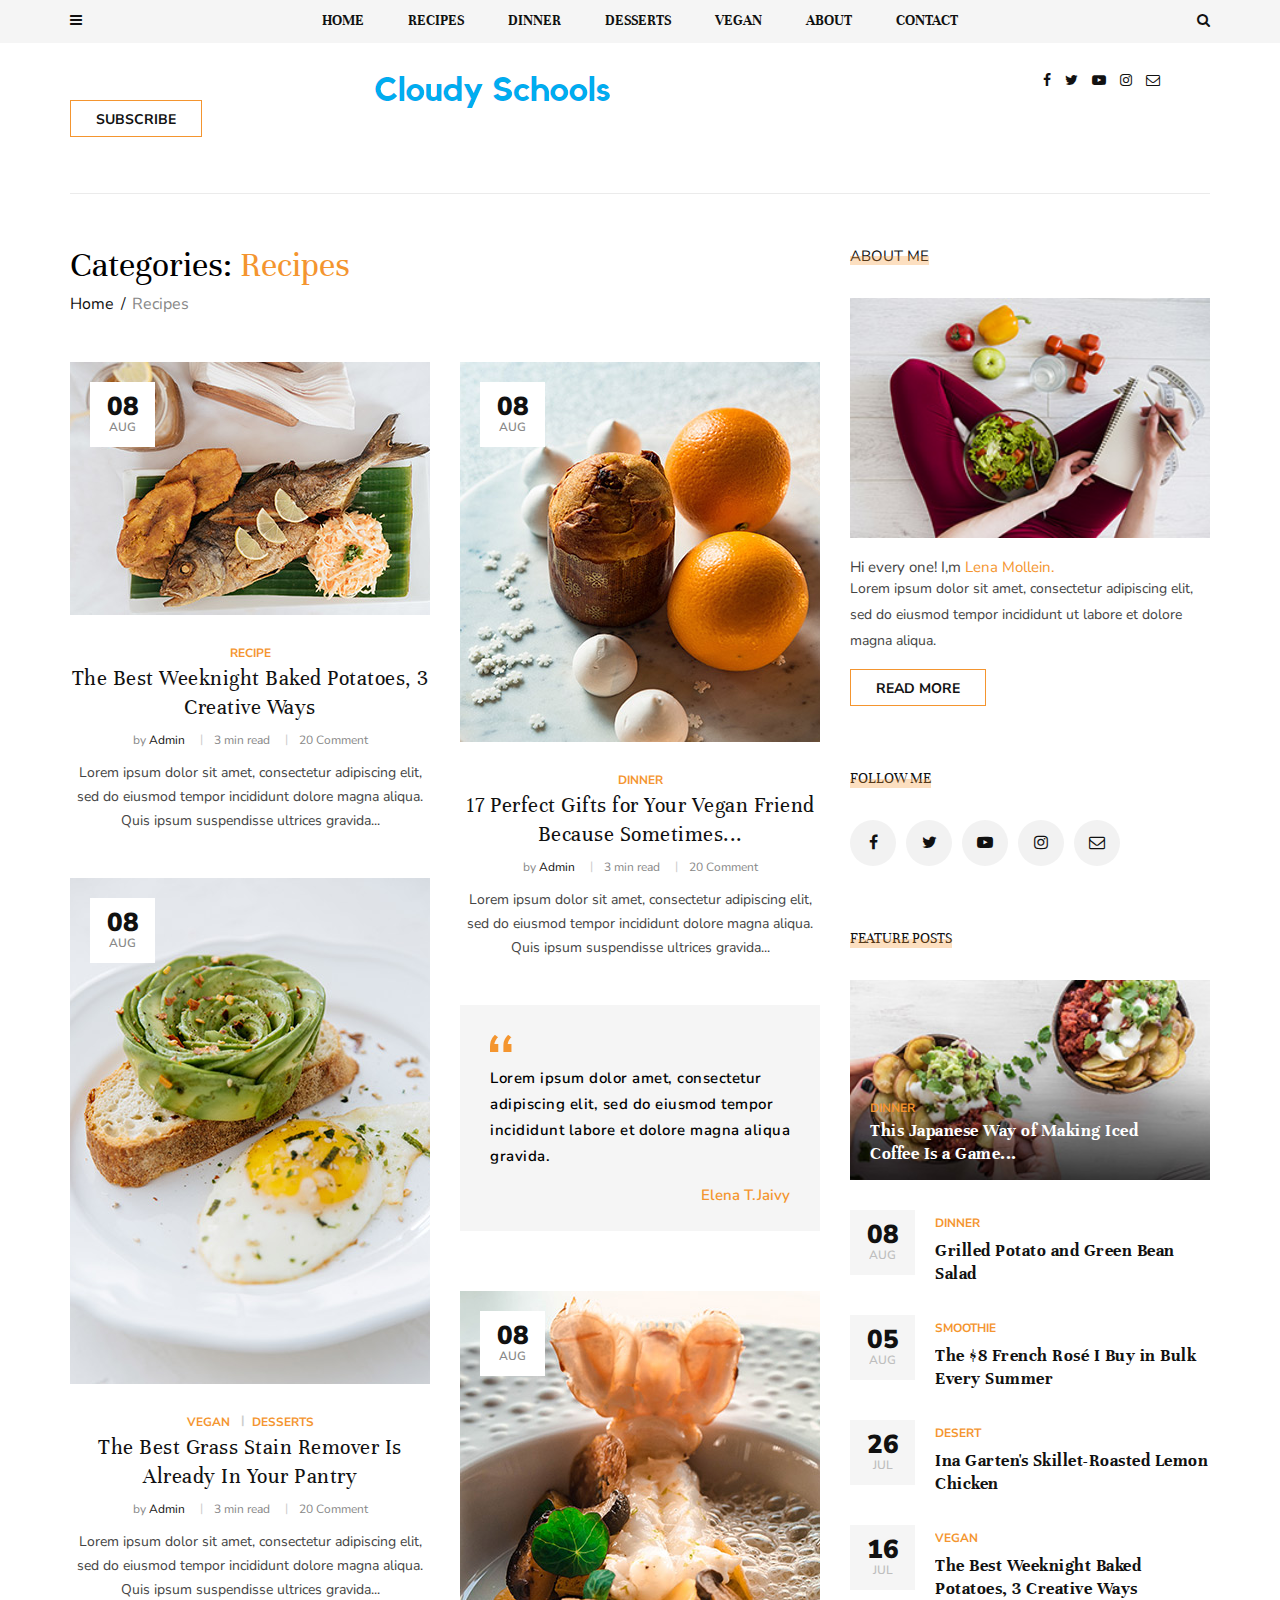
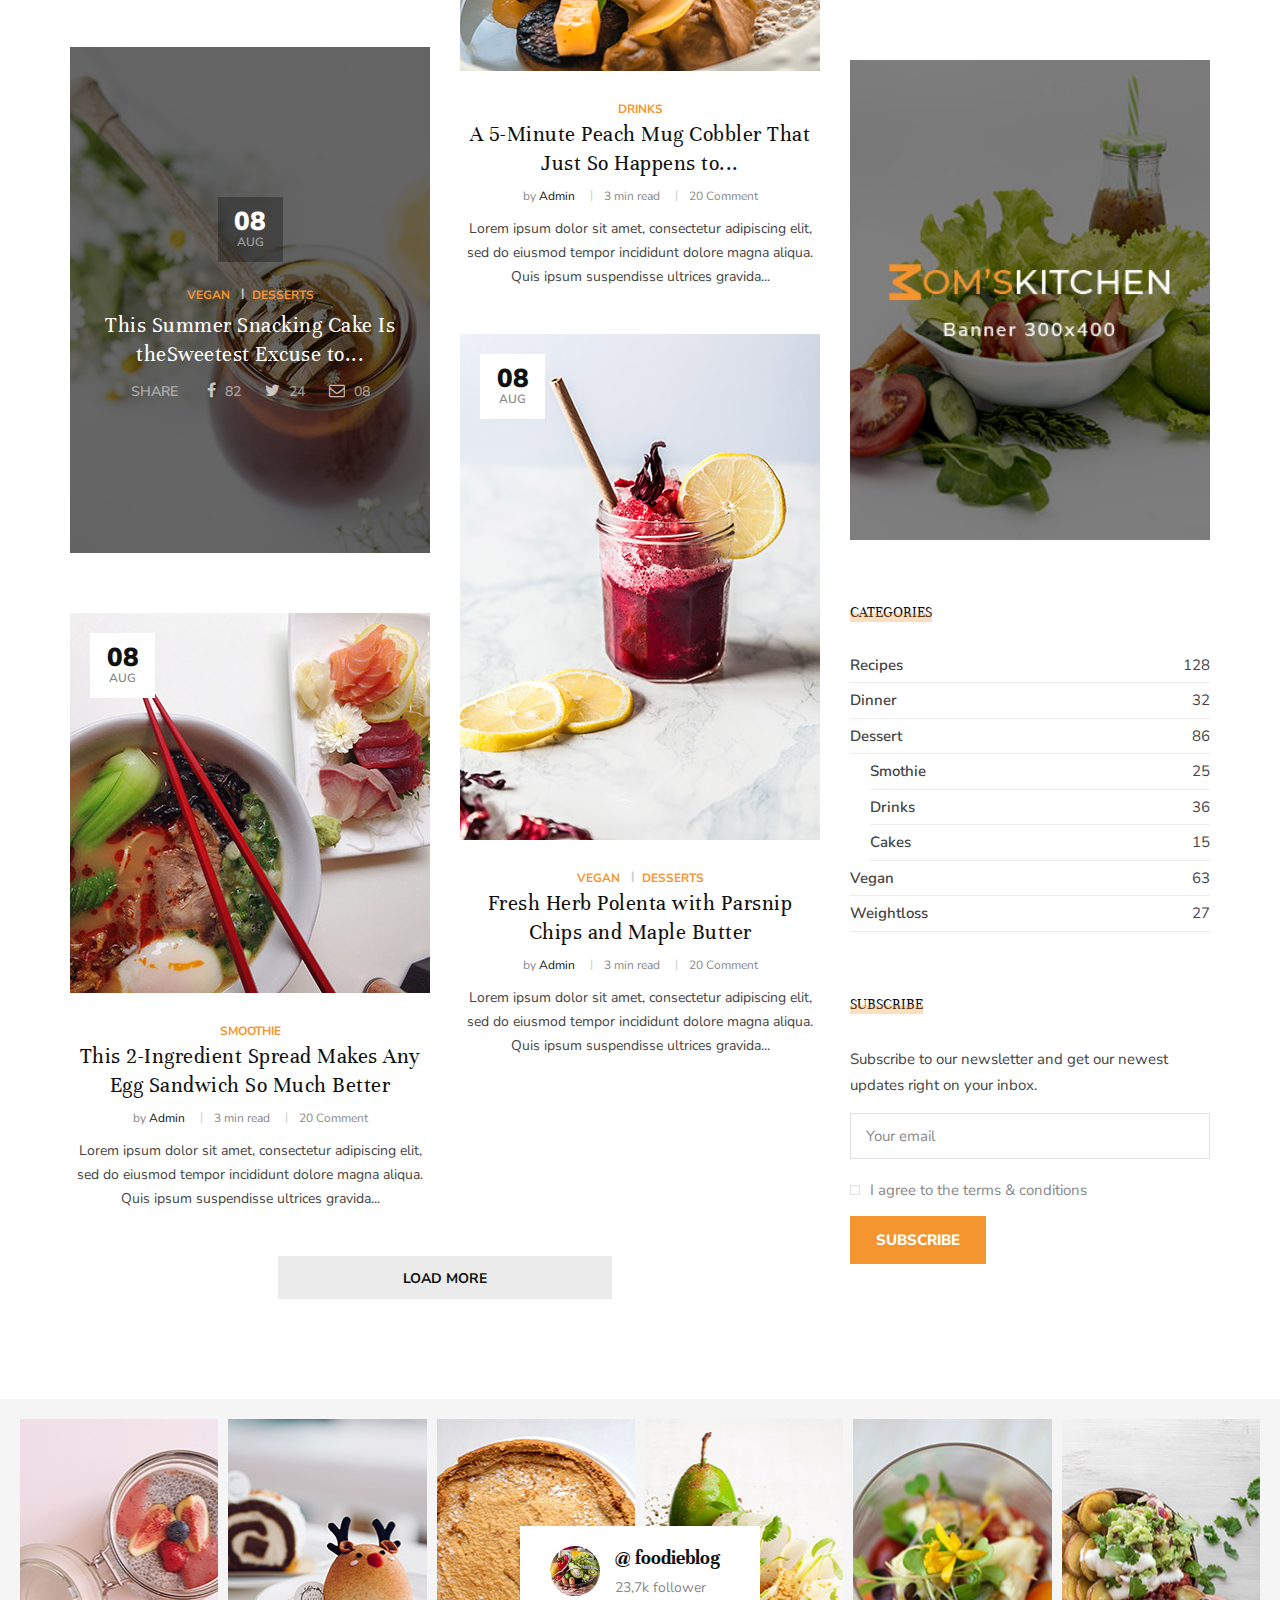
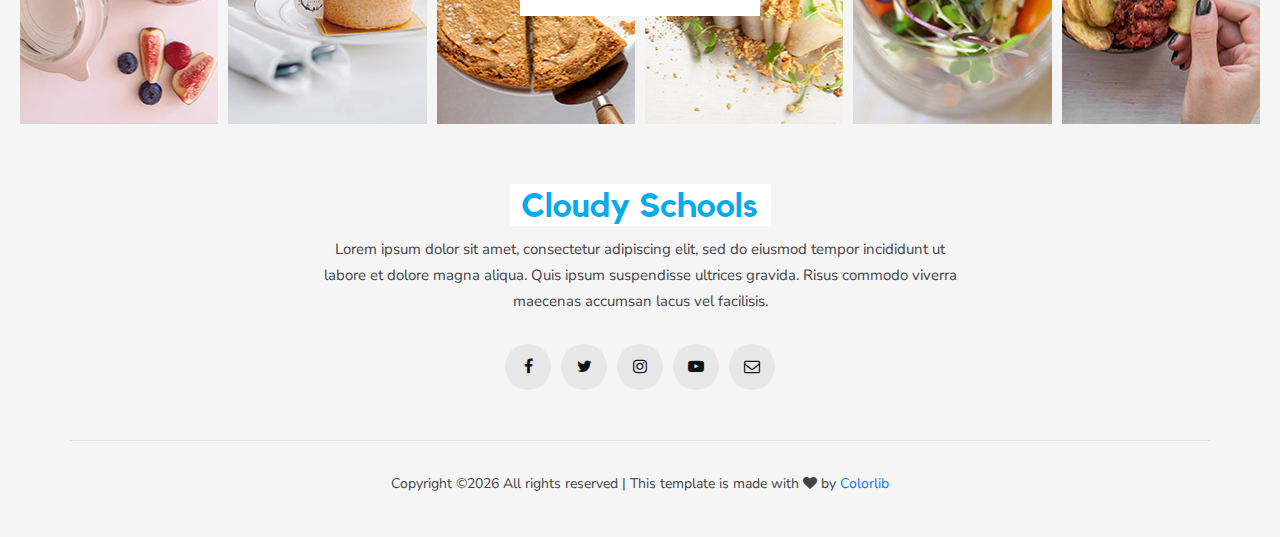
<file: categories-grid.html>
<!DOCTYPE html>
<html lang="zxx">

<head>
    <meta charset="UTF-8">
    <meta name="description" content="Foodeiblog Template">
    <meta name="keywords" content="Foodeiblog, unica, creative, html">
    <meta name="viewport" content="width=device-width, initial-scale=1.0">
    <meta http-equiv="X-UA-Compatible" content="ie=edge">
    <title>Foodeiblog | Template</title>

    <!-- Google Font -->
    <link href="https://fonts.googleapis.com/css?family=Nunito+Sans:300,400,600,700,800,900&display=swap"
        rel="stylesheet">
    <link href="https://fonts.googleapis.com/css?family=Unna:400,700&display=swap" rel="stylesheet">

    <!-- Css Styles -->
    <link rel="stylesheet" href="css/bootstrap.min.css" type="text/css">
    <link rel="stylesheet" href="css/font-awesome.min.css" type="text/css">
    <link rel="stylesheet" href="css/elegant-icons.css" type="text/css">
    <link rel="stylesheet" href="css/owl.carousel.min.css" type="text/css">
    <link rel="stylesheet" href="css/slicknav.min.css" type="text/css">
    <link rel="stylesheet" href="css/style.css" type="text/css">
</head>

<body>
    <!-- Page Preloder -->
    <div id="preloder">
        <div class="loader"></div>
    </div>

    <!-- Humberger Begin -->
    <div class="humberger__menu__overlay"></div>
    <div class="humberger__menu__wrapper">
        <div class="humberger__menu__logo">
            <a href="./index.html"><img src="img/humberger/humberger-logo.png" alt=""></a>
        </div>
        <nav class="humberger__menu__nav mobile-menu">
            <ul>
                <li><a href="./index.html">Home</a></li>
                <li><a href="#">Recipes</a></li>
                <li><a href="#">Dinner</a></li>
                <li><a href="#">Desserts</a></li>
                <li class="dropdown"><a href="#">Pages</a>
                    <ul class="dropdown__menu">
                        <li><a href="./categories-grid.html">Categories Grid</a></li>
                        <li><a href="./categories-list.html">Categories List</a></li>
                        <li><a href="./single-post.html">Single Post</a></li>
                        <li><a href="./signin.html">Sign In</a></li>
                        <li><a href="./404.html">404</a></li>
                        <li><a href="./typography.html">Typography</a></li>
                    </ul>
                </li>
                <li><a href="./about.html">About</a></li>
                <li><a href="./contact.html">Contact</a></li>
            </ul>
        </nav>
        <div id="mobile-menu-wrap"></div>
        <div class="humberger__menu__about">
            <div class="humberger__menu__title sidebar__item__title">
                <h6>About me</h6>
            </div>
            <img src="img/humberger/humberger-about.jpg" alt="">
            <h6>Hi every one! I,m Lena Mollein.</h6>
            <p>Lorem ipsum dolor sit amet, consectetur adipiscing elit, sed do eiusmod tempor incididunt ut labore et
                dolore magna aliqua.</p>
            <div class="humberger__menu__about__social sidebar__item__follow__links">
                <a href="#"><i class="fa fa-facebook"></i></a>
                <a href="#"><i class="fa fa-twitter"></i></a>
                <a href="#"><i class="fa fa-youtube-play"></i></a>
                <a href="#"><i class="fa fa-instagram"></i></a>
                <a href="#"><i class="fa fa-envelope-o"></i></a>
            </div>
        </div>
        <div class="humberger__menu__subscribe">
            <div class="humberger__menu__title sidebar__item__title">
                <h6>Subscribe</h6>
            </div>
            <p>Subscribe to our newsletter and get our newest updates right on your inbox.</p>
            <form action="#">
                <input type="text" class="email-input" placeholder="Your email">
                <label for="agree-check">
                    I agree to the terms & conditions
                    <input type="checkbox" id="agree-check">
                    <span class="checkmark"></span>
                </label>
                <button type="submit" class="site-btn">Subscribe</button>
            </form>
        </div>
    </div>
    <!-- Humberger End -->

    <!-- Header Section Begin -->
    <header class="header">
        <div class="header__top">
            <div class="container">
                <div class="row">
                    <div class="col-lg-2 col-md-1 col-6 order-md-1 order-1">
                        <div class="header__humberger">
                            <i class="fa fa-bars humberger__open"></i>
                        </div>
                    </div>
                    <div class="col-lg-8 col-md-10 order-md-2 order-3">
                        <nav class="header__menu">
                            <ul>
                                <li><a href="./index.html">Home</a></li>
                                <li><a href="#">Recipes</a>
                                    <div class="header__megamenu__wrapper">
                                        <div class="header__megamenu">
                                            <div class="header__megamenu__item">
                                                <div class="header__megamenu__item--pic set-bg"
                                                    data-setbg="img/megamenu/p-1.jpg">
                                                    <div class="label">Vegan</div>
                                                </div>
                                                <div class="header__megamenu__item--text">
                                                    <h5><a href="#">How to Make a Milkshake With Any Ice Cream ...</a>
                                                    </h5>
                                                </div>
                                            </div>
                                            <div class="header__megamenu__item">
                                                <div class="header__megamenu__item--pic set-bg"
                                                    data-setbg="img/megamenu/p-2.jpg">
                                                    <div class="label">Vegan</div>
                                                </div>
                                                <div class="header__megamenu__item--text">
                                                    <h5><a href="#">How to Make a Milkshake With Any Ice Cream ...</a>
                                                    </h5>
                                                </div>
                                            </div>
                                            <div class="header__megamenu__item">
                                                <div class="header__megamenu__item--pic set-bg"
                                                    data-setbg="img/megamenu/p-3.jpg">
                                                    <div class="label">Vegan</div>
                                                </div>
                                                <div class="header__megamenu__item--text">
                                                    <h5><a href="#">How to Make a Milkshake With Any Ice Cream ...</a>
                                                    </h5>
                                                </div>
                                            </div>
                                            <div class="header__megamenu__item">
                                                <div class="header__megamenu__item--pic set-bg"
                                                    data-setbg="img/megamenu/p-4.jpg">
                                                    <div class="label">Vegan</div>
                                                </div>
                                                <div class="header__megamenu__item--text">
                                                    <h5><a href="#">How to Make a Milkshake With Any Ice Cream ...</a>
                                                    </h5>
                                                </div>
                                            </div>
                                            <div class="header__megamenu__item">
                                                <div class="header__megamenu__item--pic set-bg"
                                                    data-setbg="img/megamenu/p-5.jpg">
                                                    <div class="label">Vegan</div>
                                                </div>
                                                <div class="header__megamenu__item--text">
                                                    <h5><a href="#">How to Make a Milkshake With Any Ice Cream ...</a>
                                                    </h5>
                                                </div>
                                            </div>
                                        </div>
                                    </div>
                                </li>
                                <li><a href="#">Dinner</a></li>
                                <li><a href="#">Desserts</a></li>
                                <li><a href="#">Vegan</a></li>
                                <li><a href="./about.html">About</a></li>
                                <li><a href="./contact.html">Contact</a></li>
                            </ul>
                        </nav>
                    </div>
                    <div class="col-lg-2 col-md-1 col-6 order-md-3 order-2">
                        <div class="header__search">
                            <i class="fa fa-search search-switch"></i>
                        </div>
                    </div>
                </div>
            </div>
        </div>
        <div class="container">
            <div class="row">
                <div class="col-lg-3 col-md-3">
                    <div class="header__btn">
                        <a href="./signin.html" class="primary-btn">Subscribe</a>
                    </div>
                </div>
                <div class="col-lg-6 col-md-6">
                    <div class="header__logo">
                        <a href="./index.html"><img src="img/logo.png" alt=""></a>
                    </div>
                </div>
                <div class="col-lg-3 col-md-3">
                    <div class="header__social">
                        <a href="#"><i class="fa fa-facebook"></i></a>
                        <a href="#"><i class="fa fa-twitter"></i></a>
                        <a href="#"><i class="fa fa-youtube-play"></i></a>
                        <a href="#"><i class="fa fa-instagram"></i></a>
                        <a href="#"><i class="fa fa-envelope-o"></i></a>
                    </div>
                </div>
            </div>
        </div>
    </header>
    <!-- Header Section End -->

    <!-- Categories Section Begin -->
    <section class="categories categories-grid spad">
        <div class="categories__post">
            <div class="container">
                <div class="categories__grid__post">
                    <div class="row">
                        <div class="col-lg-8 col-md-8">
                            <div class="breadcrumb__text">
                                <h2>Categories: <span>Recipes</span></h2>
                                <div class="breadcrumb__option">
                                    <a href="#">Home</a>
                                    <span>Recipes</span>
                                </div>
                            </div>
                            <div class="row">
                                <div class="col-lg-6 col-md-6 col-sm-6">
                                    <div class="categories__post__item">
                                        <div class="categories__post__item__pic small__item set-bg"
                                            data-setbg="img/categories/categories-post/cp-2.jpg">
                                            <div class="post__meta">
                                                <h4>08</h4>
                                                <span>Aug</span>
                                            </div>
                                        </div>
                                        <div class="categories__post__item__text">
                                            <span class="post__label">Recipe</span>
                                            <h3><a href="#">The Best Weeknight Baked Potatoes, 3 Creative Ways</a></h3>
                                            <ul class="post__widget">
                                                <li>by <span>Admin</span></li>
                                                <li>3 min read</li>
                                                <li>20 Comment</li>
                                            </ul>
                                            <p>Lorem ipsum dolor sit amet, consectetur adipiscing elit, sed do eiusmod
                                                tempor incididunt dolore magna aliqua. Quis ipsum suspendisse ultrices
                                                gravida...</p>
                                        </div>
                                    </div>
                                    <div class="categories__post__item">
                                        <div class="categories__post__item__pic set-bg"
                                            data-setbg="img/categories/categories-post/cp-4.jpg">
                                            <div class="post__meta">
                                                <h4>08</h4>
                                                <span>Aug</span>
                                            </div>
                                        </div>
                                        <div class="categories__post__item__text">
                                            <ul class="post__label--large">
                                                <li>Vegan</li>
                                                <li>Desserts</li>
                                            </ul>
                                            <h3><a href="#">The Best Grass Stain Remover Is Already In Your Pantry</a>
                                            </h3>
                                            <ul class="post__widget">
                                                <li>by <span>Admin</span></li>
                                                <li>3 min read</li>
                                                <li>20 Comment</li>
                                            </ul>
                                            <p>Lorem ipsum dolor sit amet, consectetur adipiscing elit, sed do eiusmod
                                                tempor incididunt dolore magna aliqua. Quis ipsum suspendisse ultrices
                                                gravida...</p>
                                        </div>
                                    </div>
                                    <div class="categories__post__item__plain set-bg"
                                        data-setbg="img/categories/categories-post/cp-6.jpg">
                                        <div class="categories__post__item__text">
                                            <div class="post__meta">
                                                <h4>08</h4>
                                                <span>Aug</span>
                                            </div>
                                            <ul class="post__label--large">
                                                <li>Vegan</li>
                                                <li>Desserts</li>
                                            </ul>
                                            <h3><a href="#">This Summer Snacking Cake Is theSweetest Excuse to...</a>
                                            </h3>
                                            <div class="post__social">
                                                <span>Share</span>
                                                <a href="#"><i class="fa fa-facebook"></i> <span>82</span></a>
                                                <a href="#"><i class="fa fa-twitter"></i> <span>24</span></a>
                                                <a href="#"><i class="fa fa-envelope-o"></i> <span>08</span></a>
                                            </div>
                                        </div>
                                    </div>
                                    <div class="categories__post__item">
                                        <div class="categories__post__item__pic smaller__large set-bg"
                                            data-setbg="img/categories/categories-post/cp-8.jpg">
                                            <div class="post__meta">
                                                <h4>08</h4>
                                                <span>Aug</span>
                                            </div>
                                        </div>
                                        <div class="categories__post__item__text">
                                            <span class="post__label">Smoothie</span>
                                            <h3><a href="#">This 2-Ingredient Spread Makes Any Egg Sandwich So Much
                                                    Better</a></h3>
                                            <ul class="post__widget">
                                                <li>by <span>Admin</span></li>
                                                <li>3 min read</li>
                                                <li>20 Comment</li>
                                            </ul>
                                            <p>Lorem ipsum dolor sit amet, consectetur adipiscing elit, sed do eiusmod
                                                tempor incididunt dolore magna aliqua. Quis ipsum suspendisse ultrices
                                                gravida...</p>
                                        </div>
                                    </div>
                                </div>
                                <div class="col-lg-6 col-md-6 col-sm-6">
                                    <div class="categories__post__item">
                                        <div class="categories__post__item__pic smaller__large set-bg"
                                            data-setbg="img/categories/categories-post/cp-3.jpg">
                                            <div class="post__meta">
                                                <h4>08</h4>
                                                <span>Aug</span>
                                            </div>
                                        </div>
                                        <div class="categories__post__item__text">
                                            <span class="post__label">Dinner</span>
                                            <h3><a href="#">17 Perfect Gifts for Your Vegan Friend Because
                                                    Sometimes...</a></h3>
                                            <ul class="post__widget">
                                                <li>by <span>Admin</span></li>
                                                <li>3 min read</li>
                                                <li>20 Comment</li>
                                            </ul>
                                            <p>Lorem ipsum dolor sit amet, consectetur adipiscing elit, sed do eiusmod
                                                tempor incididunt dolore magna aliqua. Quis ipsum suspendisse ultrices
                                                gravida...</p>
                                        </div>
                                    </div>
                                    <div class="categories__post__item__small">
                                        <img src="img/categories/categories-post/quote.png" alt="">
                                        <p>Lorem ipsum dolor amet, consectetur adipiscing elit, sed do eiusmod tempor
                                            incididunt labore et dolore magna aliqua gravida.</p>
                                        <div class="posted__by">Elena T.Jaivy</div>
                                    </div>
                                    <div class="categories__post__item">
                                        <div class="categories__post__item__pic smaller__large set-bg"
                                            data-setbg="img/categories/categories-post/cp-5.jpg">
                                            <div class="post__meta">
                                                <h4>08</h4>
                                                <span>Aug</span>
                                            </div>
                                        </div>
                                        <div class="categories__post__item__text">
                                            <span class="post__label">Drinks</span>
                                            <h3><a href="#">A 5-Minute Peach Mug Cobbler That Just So Happens to...</a>
                                            </h3>
                                            <ul class="post__widget">
                                                <li>by <span>Admin</span></li>
                                                <li>3 min read</li>
                                                <li>20 Comment</li>
                                            </ul>
                                            <p>Lorem ipsum dolor sit amet, consectetur adipiscing elit, sed do eiusmod
                                                tempor incididunt dolore magna aliqua. Quis ipsum suspendisse ultrices
                                                gravida...</p>
                                        </div>
                                    </div>
                                    <div class="categories__post__item">
                                        <div class="categories__post__item__pic set-bg"
                                            data-setbg="img/categories/categories-post/cp-7.jpg">
                                            <div class="post__meta">
                                                <h4>08</h4>
                                                <span>Aug</span>
                                            </div>
                                        </div>
                                        <div class="categories__post__item__text">
                                            <ul class="post__label--large">
                                                <li>Vegan</li>
                                                <li>Desserts</li>
                                            </ul>
                                            <h3><a href="#">Fresh Herb Polenta with Parsnip Chips and Maple Butter</a>
                                            </h3>
                                            <ul class="post__widget">
                                                <li>by <span>Admin</span></li>
                                                <li>3 min read</li>
                                                <li>20 Comment</li>
                                            </ul>
                                            <p>Lorem ipsum dolor sit amet, consectetur adipiscing elit, sed do eiusmod
                                                tempor incididunt dolore magna aliqua. Quis ipsum suspendisse ultrices
                                                gravida...</p>
                                        </div>
                                    </div>
                                </div>
                                <div class="col-lg-12 text-center">
                                    <div class="load__more__btn">
                                        <a href="#">Load more</a>
                                    </div>
                                </div>
                            </div>
                        </div>
                        <div class="col-lg-4 col-md-4">
                            <div class="sidebar__item">
                                <div class="sidebar__about__item">
                                    <div class="sidebar__item__title">
                                        <h6>About me</h6>
                                    </div>
                                    <img src="img/sidebar/sidebar-about.jpg" alt="">
                                    <h6>Hi every one! I,m <span>Lena Mollein.</span></h6>
                                    <p>Lorem ipsum dolor sit amet, consectetur adipiscing elit, sed do eiusmod tempor
                                        incididunt ut labore et dolore magna aliqua.</p>
                                    <a href="#" class="primary-btn">Read more</a>
                                </div>
                                <div class="sidebar__follow__item">
                                    <div class="sidebar__item__title">
                                        <h6>Follow me</h6>
                                    </div>
                                    <div class="sidebar__item__follow__links">
                                        <a href="#"><i class="fa fa-facebook"></i></a>
                                        <a href="#"><i class="fa fa-twitter"></i></a>
                                        <a href="#"><i class="fa fa-youtube-play"></i></a>
                                        <a href="#"><i class="fa fa-instagram"></i></a>
                                        <a href="#"><i class="fa fa-envelope-o"></i></a>
                                    </div>
                                </div>
                                <div class="sidebar__feature__item">
                                    <div class="sidebar__item__title">
                                        <h6>Feature Posts</h6>
                                    </div>
                                    <div class="sidebar__feature__item__large set-bg"
                                        data-setbg="img/sidebar/feature-post.jpg">
                                        <div class="sidebar__feature__item__large--text">
                                            <span>Dinner</span>
                                            <h5><a href="#">This Japanese Way of Making Iced Coffee Is a Game...</a>
                                            </h5>
                                        </div>
                                    </div>
                                    <div class="sidebar__feature__item__list">
                                        <div class="sidebar__feature__item__list__single">
                                            <div class="post__meta">
                                                <h4>08</h4>
                                                <span>Aug</span>
                                            </div>
                                            <div class="post__text">
                                                <span>Dinner</span>
                                                <h5><a href="#">Grilled Potato and Green Bean Salad</a></h5>
                                            </div>
                                        </div>
                                        <div class="sidebar__feature__item__list__single">
                                            <div class="post__meta">
                                                <h4>05</h4>
                                                <span>Aug</span>
                                            </div>
                                            <div class="post__text">
                                                <span>Smoothie</span>
                                                <h5><a href="#">The $8 French Rosé I Buy in Bulk Every Summer</a></h5>
                                            </div>
                                        </div>
                                        <div class="sidebar__feature__item__list__single">
                                            <div class="post__meta">
                                                <h4>26</h4>
                                                <span>jul</span>
                                            </div>
                                            <div class="post__text">
                                                <span>Desert</span>
                                                <h5><a href="#">Ina Garten's Skillet-Roasted Lemon Chicken</a></h5>
                                            </div>
                                        </div>
                                        <div class="sidebar__feature__item__list__single">
                                            <div class="post__meta">
                                                <h4>16</h4>
                                                <span>jul</span>
                                            </div>
                                            <div class="post__text">
                                                <span>Vegan</span>
                                                <h5><a href="#">The Best Weeknight Baked Potatoes, 3 Creative Ways</a>
                                                </h5>
                                            </div>
                                        </div>
                                    </div>
                                </div>
                                <div class="sidebar__item__banner">
                                    <img src="img/sidebar/banner.jpg" alt="">
                                </div>
                                <div class="sidebar__item__categories">
                                    <div class="sidebar__item__title">
                                        <h6>Categories</h6>
                                    </div>
                                    <ul>
                                        <li><a href="#">Recipes <span>128</span></a></li>
                                        <li><a href="#">Dinner <span>32</span></a></li>
                                        <li><a href="#">Dessert <span>86</span></a></li>
                                        <li class="p-left"><a href="#">Smothie <span>25</span></a></li>
                                        <li class="p-left"><a href="#">Drinks <span>36</span></a></li>
                                        <li class="p-left"><a href="#">Cakes <span>15</span></a></li>
                                        <li><a href="#">Vegan <span>63</span></a></li>
                                        <li><a href="#">Weightloss <span>27</span></a></li>
                                    </ul>
                                </div>
                                <div class="sidebar__subscribe__item">
                                    <div class="sidebar__item__title">
                                        <h6>Subscribe</h6>
                                    </div>
                                    <p>Subscribe to our newsletter and get our newest updates right on your inbox.</p>
                                    <form action="#">
                                        <input type="text" class="email-input" placeholder="Your email">
                                        <label for="s-agree-check">
                                            I agree to the terms & conditions
                                            <input type="checkbox" id="s-agree-check">
                                            <span class="checkmark"></span>
                                        </label>
                                        <button type="submit" class="site-btn">Subscribe</button>
                                    </form>
                                </div>
                            </div>
                        </div>
                    </div>
                </div>
            </div>
        </div>
    </section>
    <!-- Categories Section End -->

    <!-- Footer Section Begin -->
    <footer class="footer">
        <div class="container-fluid">
            <div class="footer__instagram">
                <div class="footer__instagram__avatar">
                    <div class="footer__instagram__avatar--pic">
                        <img src="img/footer/instagram-avatar.jpg" alt="">
                    </div>
                    <div class="footer__instagram__avatar--text">
                        <h5>@ foodieblog</h5>
                        <span>23,7k follower</span>
                    </div>
                </div>
                <div class="row">
                    <div class="col-lg-2 col-md-2 col-sm-4 col-6">
                        <div class="footer__instagram__item set-bg" data-setbg="img/footer/ip-1.jpg"></div>
                    </div>
                    <div class="col-lg-2 col-md-2 col-sm-4 col-6">
                        <div class="footer__instagram__item set-bg" data-setbg="img/footer/ip-2.jpg"></div>
                    </div>
                    <div class="col-lg-2 col-md-2 col-sm-4 col-6">
                        <div class="footer__instagram__item set-bg" data-setbg="img/footer/ip-3.jpg"></div>
                    </div>
                    <div class="col-lg-2 col-md-2 col-sm-4 col-6">
                        <div class="footer__instagram__item set-bg" data-setbg="img/footer/ip-4.jpg"></div>
                    </div>
                    <div class="col-lg-2 col-md-2 col-sm-4 col-6">
                        <div class="footer__instagram__item set-bg" data-setbg="img/footer/ip-5.jpg"></div>
                    </div>
                    <div class="col-lg-2 col-md-2 col-sm-4 col-6">
                        <div class="footer__instagram__item set-bg" data-setbg="img/footer/ip-6.jpg"></div>
                    </div>
                </div>
            </div>
        </div>
        <div class="container">
            <div class="row">
                <div class="col-lg-12">
                    <div class="footer__text">
                        <div class="footer__logo">
                            <a href="#"><img src="img/logo.png" alt=""></a>
                        </div>
                        <p>Lorem ipsum dolor sit amet, consectetur adipiscing elit, sed do eiusmod tempor incididunt
                            ut<br /> labore et dolore magna aliqua. Quis ipsum suspendisse ultrices gravida. Risus
                            commodo viverra<br /> maecenas accumsan lacus vel facilisis. </p>
                        <div class="footer__social">
                            <a href="#"><i class="fa fa-facebook"></i></a>
                            <a href="#"><i class="fa fa-twitter"></i></a>
                            <a href="#"><i class="fa fa-instagram"></i></a>
                            <a href="#"><i class="fa fa-youtube-play"></i></a>
                            <a href="#"><i class="fa fa-envelope-o"></i></a>
                        </div>
                    </div>
                    <div class="footer__copyright">
                        <p><!-- Link back to Colorlib can't be removed. Template is licensed under CC BY 3.0. -->
  Copyright &copy;<script>document.write(new Date().getFullYear());</script> All rights reserved | This template is made with <i class="fa fa-heart" aria-hidden="true"></i> by <a href="https://colorlib.com" target="_blank">Colorlib</a>
  <!-- Link back to Colorlib can't be removed. Template is licensed under CC BY 3.0. --></p>
                    </div>
                </div>
            </div>
        </div>
    </footer>
    <!-- Footer Section End -->

    <!-- Search Begin -->
    <div class="search-model">
        <div class="h-100 d-flex align-items-center justify-content-center">
            <div class="search-close-switch">+</div>
            <form class="search-model-form">
                <input type="text" id="search-input" placeholder="Search here.....">
            </form>
        </div>
    </div>
    <!-- Search End -->

    <!-- Js Plugins -->
    <script src="js/jquery-3.3.1.min.js"></script>
    <script src="js/bootstrap.min.js"></script>
    <script src="js/jquery.slicknav.js"></script>
    <script src="js/owl.carousel.min.js"></script>
    <script src="js/main.js"></script>
</body>

</html>
</file>
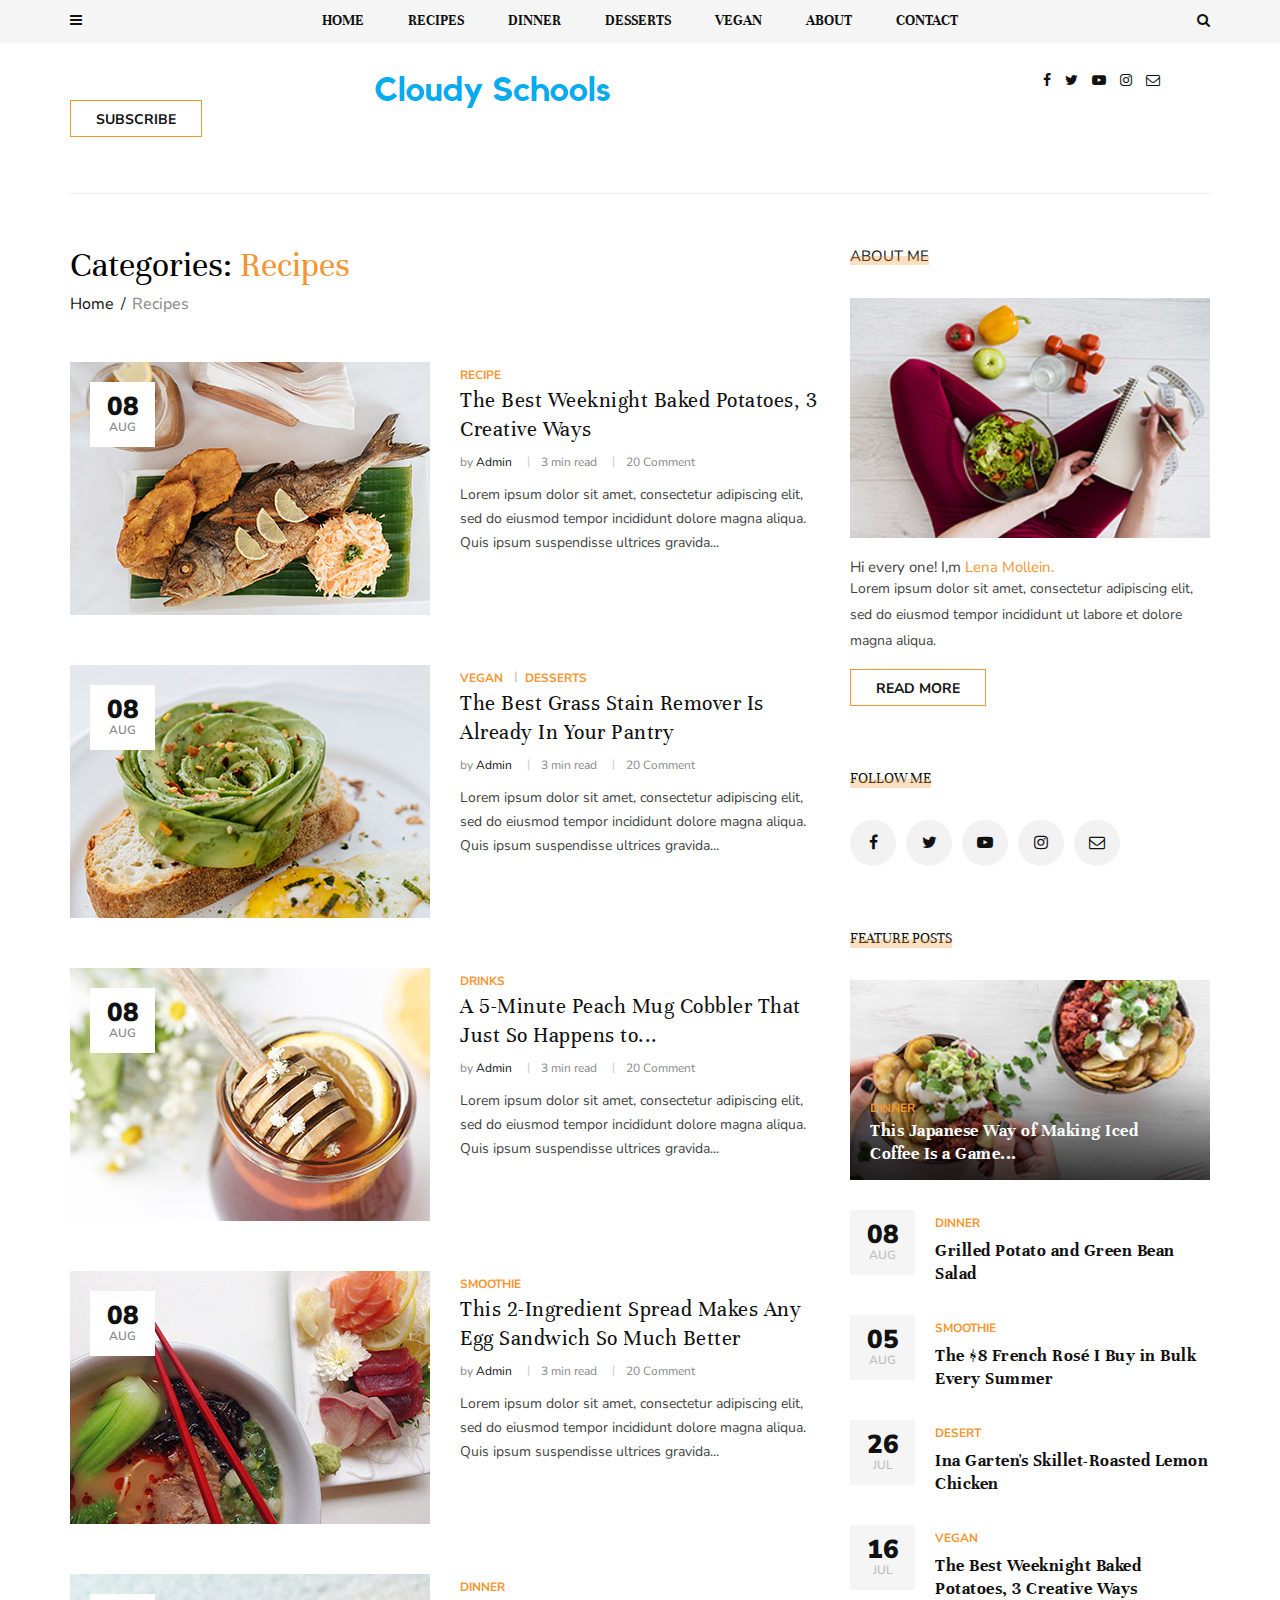
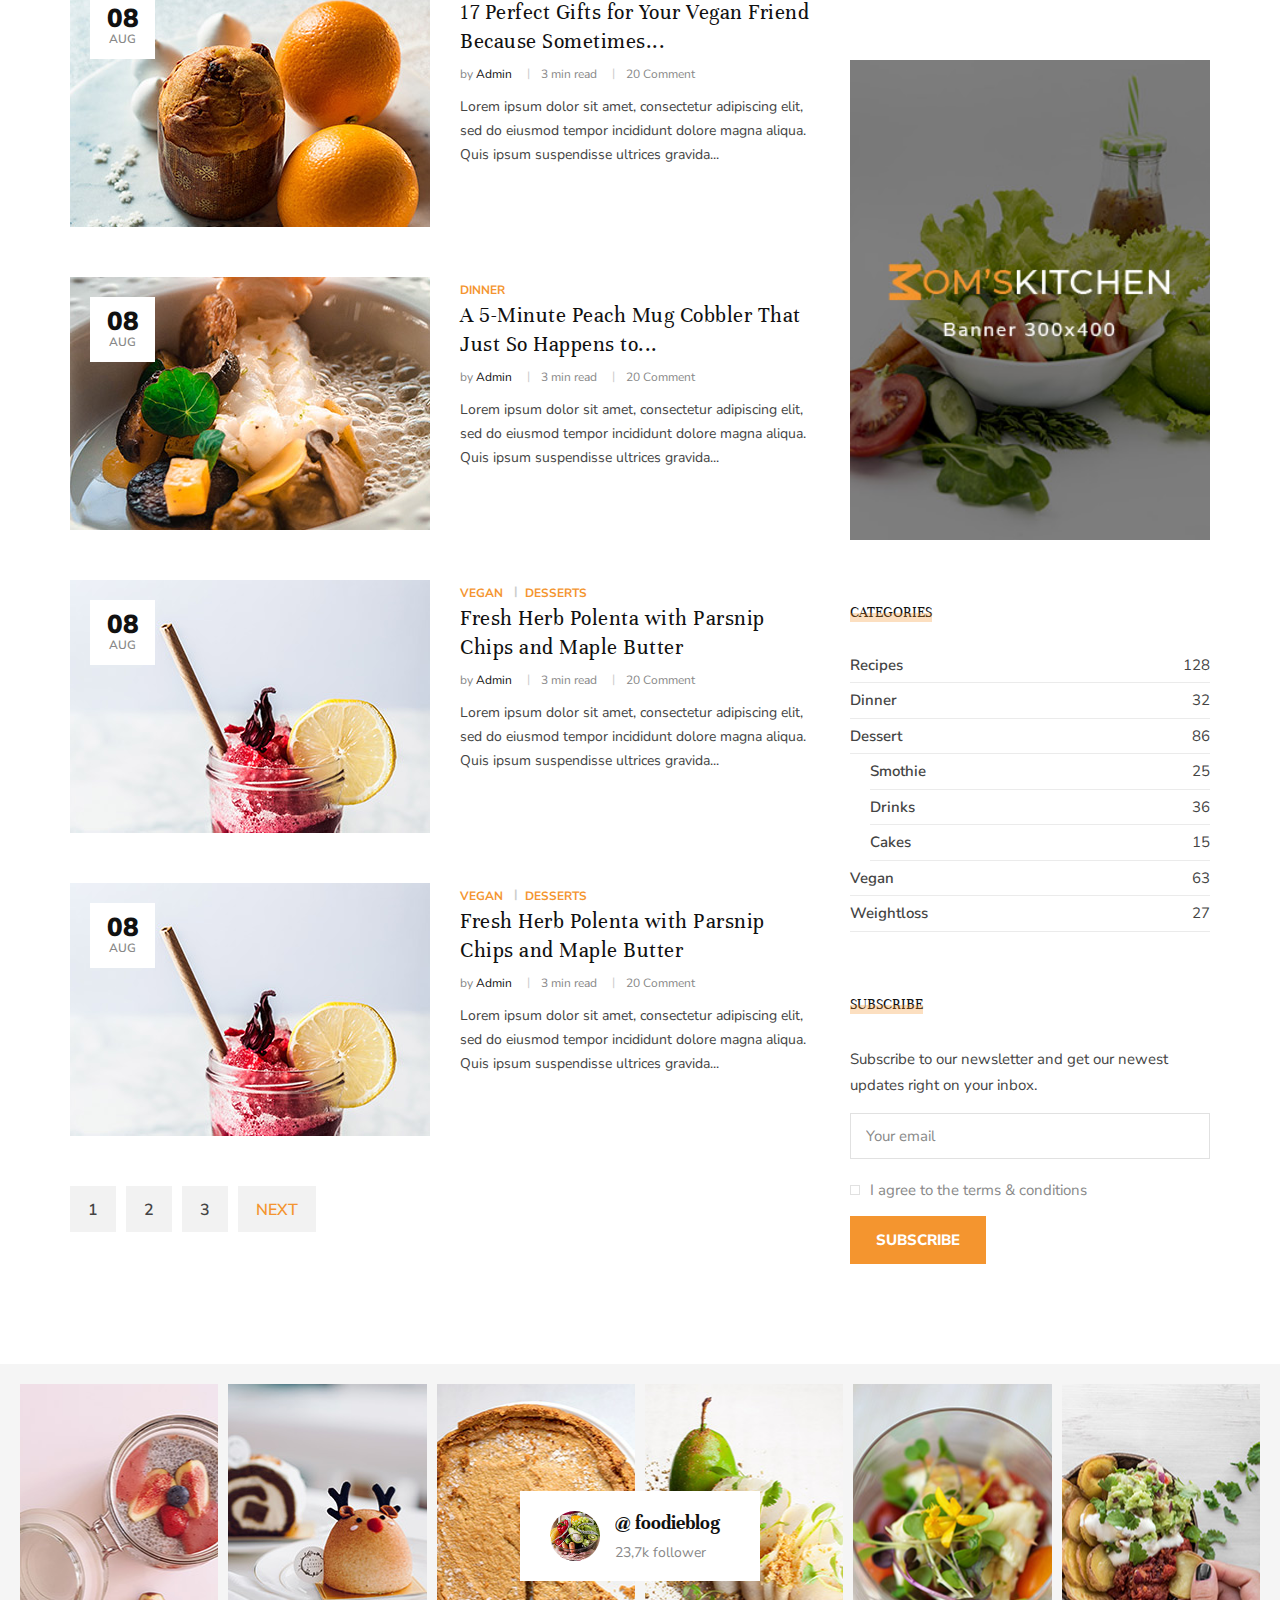
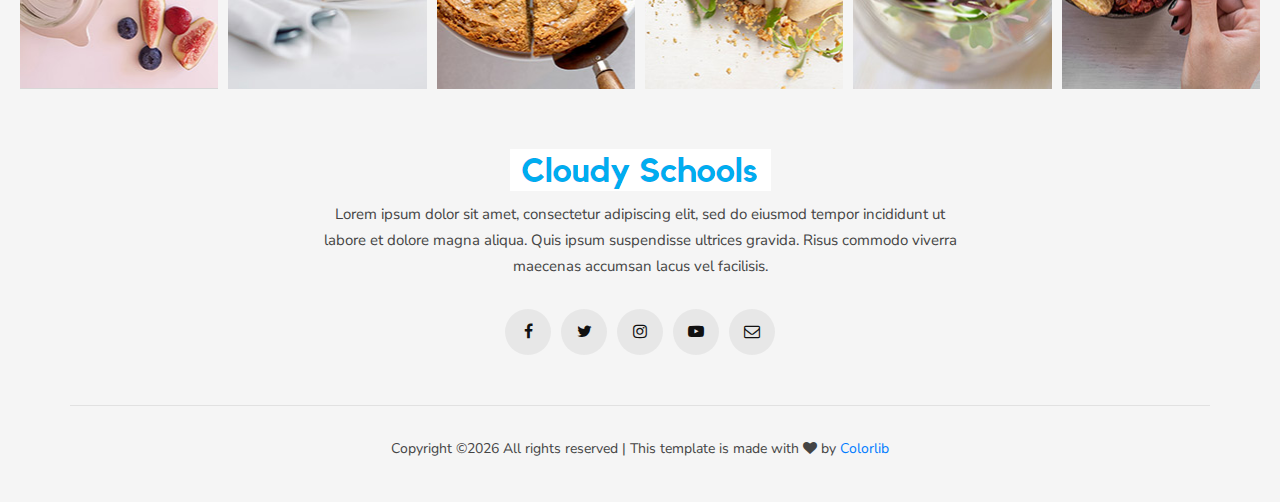
<file: categories-list.html>
<!DOCTYPE html>
<html lang="zxx">

<head>
    <meta charset="UTF-8">
    <meta name="description" content="Foodeiblog Template">
    <meta name="keywords" content="Foodeiblog, unica, creative, html">
    <meta name="viewport" content="width=device-width, initial-scale=1.0">
    <meta http-equiv="X-UA-Compatible" content="ie=edge">
    <title>Foodeiblog | Template</title>

    <!-- Google Font -->
    <link href="https://fonts.googleapis.com/css?family=Nunito+Sans:300,400,600,700,800,900&display=swap"
        rel="stylesheet">
    <link href="https://fonts.googleapis.com/css?family=Unna:400,700&display=swap" rel="stylesheet">

    <!-- Css Styles -->
    <link rel="stylesheet" href="css/bootstrap.min.css" type="text/css">
    <link rel="stylesheet" href="css/font-awesome.min.css" type="text/css">
    <link rel="stylesheet" href="css/elegant-icons.css" type="text/css">
    <link rel="stylesheet" href="css/owl.carousel.min.css" type="text/css">
    <link rel="stylesheet" href="css/slicknav.min.css" type="text/css">
    <link rel="stylesheet" href="css/style.css" type="text/css">
</head>

<body>
    <!-- Page Preloder -->
    <div id="preloder">
        <div class="loader"></div>
    </div>

    <!-- Humberger Begin -->
    <div class="humberger__menu__overlay"></div>
    <div class="humberger__menu__wrapper">
        <div class="humberger__menu__logo">
            <a href="./index.html"><img src="img/humberger/humberger-logo.png" alt=""></a>
        </div>
        <nav class="humberger__menu__nav mobile-menu">
            <ul>
                <li><a href="./index.html">Home</a></li>
                <li><a href="#">Recipes</a></li>
                <li><a href="#">Dinner</a></li>
                <li><a href="#">Desserts</a></li>
                <li class="dropdown"><a href="#">Pages</a>
                    <ul class="dropdown__menu">
                        <li><a href="./categories-grid.html">Categories Grid</a></li>
                        <li><a href="./categories-list.html">Categories List</a></li>
                        <li><a href="./single-post.html">Single Post</a></li>
                        <li><a href="./signin.html">Sign In</a></li>
                        <li><a href="./404.html">404</a></li>
                        <li><a href="./typography.html">Typography</a></li>
                    </ul>
                </li>
                <li><a href="./about.html">About</a></li>
                <li><a href="./contact.html">Contact</a></li>
            </ul>
        </nav>
        <div id="mobile-menu-wrap"></div>
        <div class="humberger__menu__about">
            <div class="humberger__menu__title sidebar__item__title">
                <h6>About me</h6>
            </div>
            <img src="img/humberger/humberger-about.jpg" alt="">
            <h6>Hi every one! I,m Lena Mollein.</h6>
            <p>Lorem ipsum dolor sit amet, consectetur adipiscing elit, sed do eiusmod tempor incididunt ut labore et
                dolore magna aliqua.</p>
            <div class="humberger__menu__about__social sidebar__item__follow__links">
                <a href="#"><i class="fa fa-facebook"></i></a>
                <a href="#"><i class="fa fa-twitter"></i></a>
                <a href="#"><i class="fa fa-youtube-play"></i></a>
                <a href="#"><i class="fa fa-instagram"></i></a>
                <a href="#"><i class="fa fa-envelope-o"></i></a>
            </div>
        </div>
        <div class="humberger__menu__subscribe">
            <div class="humberger__menu__title sidebar__item__title">
                <h6>Subscribe</h6>
            </div>
            <p>Subscribe to our newsletter and get our newest updates right on your inbox.</p>
            <form action="#">
                <input type="text" class="email-input" placeholder="Your email">
                <label for="agree-check">
                    I agree to the terms & conditions
                    <input type="checkbox" id="agree-check">
                    <span class="checkmark"></span>
                </label>
                <button type="submit" class="site-btn">Subscribe</button>
            </form>
        </div>
    </div>
    <!-- Humberger End -->

    <!-- Header Section Begin -->
    <header class="header">
        <div class="header__top">
            <div class="container">
                <div class="row">
                    <div class="col-lg-2 col-md-1 col-6 order-md-1 order-1">
                        <div class="header__humberger">
                            <i class="fa fa-bars humberger__open"></i>
                        </div>
                    </div>
                    <div class="col-lg-8 col-md-10 order-md-2 order-3">
                        <nav class="header__menu">
                            <ul>
                                <li><a href="./index.html">Home</a></li>
                                <li><a href="#">Recipes</a>
                                    <div class="header__megamenu__wrapper">
                                        <div class="header__megamenu">
                                            <div class="header__megamenu__item">
                                                <div class="header__megamenu__item--pic set-bg"
                                                    data-setbg="img/megamenu/p-1.jpg">
                                                    <div class="label">Vegan</div>
                                                </div>
                                                <div class="header__megamenu__item--text">
                                                    <h5><a href="#">How to Make a Milkshake With Any Ice Cream ...</a>
                                                    </h5>
                                                </div>
                                            </div>
                                            <div class="header__megamenu__item">
                                                <div class="header__megamenu__item--pic set-bg"
                                                    data-setbg="img/megamenu/p-2.jpg">
                                                    <div class="label">Vegan</div>
                                                </div>
                                                <div class="header__megamenu__item--text">
                                                    <h5><a href="#">How to Make a Milkshake With Any Ice Cream ...</a>
                                                    </h5>
                                                </div>
                                            </div>
                                            <div class="header__megamenu__item">
                                                <div class="header__megamenu__item--pic set-bg"
                                                    data-setbg="img/megamenu/p-3.jpg">
                                                    <div class="label">Vegan</div>
                                                </div>
                                                <div class="header__megamenu__item--text">
                                                    <h5><a href="#">How to Make a Milkshake With Any Ice Cream ...</a>
                                                    </h5>
                                                </div>
                                            </div>
                                            <div class="header__megamenu__item">
                                                <div class="header__megamenu__item--pic set-bg"
                                                    data-setbg="img/megamenu/p-4.jpg">
                                                    <div class="label">Vegan</div>
                                                </div>
                                                <div class="header__megamenu__item--text">
                                                    <h5><a href="#">How to Make a Milkshake With Any Ice Cream ...</a>
                                                    </h5>
                                                </div>
                                            </div>
                                            <div class="header__megamenu__item">
                                                <div class="header__megamenu__item--pic set-bg"
                                                    data-setbg="img/megamenu/p-5.jpg">
                                                    <div class="label">Vegan</div>
                                                </div>
                                                <div class="header__megamenu__item--text">
                                                    <h5><a href="#">How to Make a Milkshake With Any Ice Cream ...</a>
                                                    </h5>
                                                </div>
                                            </div>
                                        </div>
                                    </div>
                                </li>
                                <li><a href="#">Dinner</a></li>
                                <li><a href="#">Desserts</a></li>
                                <li><a href="#">Vegan</a></li>
                                <li><a href="./about.html">About</a></li>
                                <li><a href="./contact.html">Contact</a></li>
                            </ul>
                        </nav>
                    </div>
                    <div class="col-lg-2 col-md-1 col-6 order-md-3 order-2">
                        <div class="header__search">
                            <i class="fa fa-search search-switch"></i>
                        </div>
                    </div>
                </div>
            </div>
        </div>
        <div class="container">
            <div class="row">
                <div class="col-lg-3 col-md-3">
                    <div class="header__btn">
                        <a href="./signin.html" class="primary-btn">Subscribe</a>
                    </div>
                </div>
                <div class="col-lg-6 col-md-6">
                    <div class="header__logo">
                        <a href="./index.html"><img src="img/logo.png" alt=""></a>
                    </div>
                </div>
                <div class="col-lg-3 col-md-3">
                    <div class="header__social">
                        <a href="#"><i class="fa fa-facebook"></i></a>
                        <a href="#"><i class="fa fa-twitter"></i></a>
                        <a href="#"><i class="fa fa-youtube-play"></i></a>
                        <a href="#"><i class="fa fa-instagram"></i></a>
                        <a href="#"><i class="fa fa-envelope-o"></i></a>
                    </div>
                </div>
            </div>
        </div>
    </header>
    <!-- Header Section End -->

    <!-- Categories Section Begin -->
    <section class="categories categories-grid spad">
        <div class="categories__post">
            <div class="container">
                <div class="categories__grid__post">
                    <div class="row">
                        <div class="col-lg-8 col-md-8">
                            <div class="breadcrumb__text">
                                <h2>Categories: <span>Recipes</span></h2>
                                <div class="breadcrumb__option">
                                    <a href="#">Home</a>
                                    <span>Recipes</span>
                                </div>
                            </div>
                            <div class="categories__list__post__item">
                                <div class="row">
                                    <div class="col-lg-6 col-md-6">
                                        <div class="categories__post__item__pic set-bg"
                                            data-setbg="img/categories/categories-list/cl-1.jpg">
                                            <div class="post__meta">
                                                <h4>08</h4>
                                                <span>Aug</span>
                                            </div>
                                        </div>
                                    </div>
                                    <div class="col-lg-6 col-md-6">
                                        <div class="categories__post__item__text">
                                            <span class="post__label">Recipe</span>
                                            <h3><a href="#">The Best Weeknight Baked Potatoes, 3 Creative Ways</a></h3>
                                            <ul class="post__widget">
                                                <li>by <span>Admin</span></li>
                                                <li>3 min read</li>
                                                <li>20 Comment</li>
                                            </ul>
                                            <p>Lorem ipsum dolor sit amet, consectetur adipiscing elit, sed do eiusmod
                                                tempor incididunt dolore magna aliqua. Quis ipsum suspendisse ultrices
                                                gravida...</p>
                                        </div>
                                    </div>
                                </div>
                            </div>
                            <div class="categories__list__post__item">
                                <div class="row">
                                    <div class="col-lg-6 col-md-6">
                                        <div class="categories__post__item__pic set-bg"
                                            data-setbg="img/categories/categories-list/cl-2.jpg">
                                            <div class="post__meta">
                                                <h4>08</h4>
                                                <span>Aug</span>
                                            </div>
                                        </div>
                                    </div>
                                    <div class="col-lg-6 col-md-6">
                                        <div class="categories__post__item__text">
                                            <ul class="post__label--large">
                                                <li>Vegan</li>
                                                <li>Desserts</li>
                                            </ul>
                                            <h3><a href="#">The Best Grass Stain Remover Is Already In Your Pantry</a>
                                            </h3>
                                            <ul class="post__widget">
                                                <li>by <span>Admin</span></li>
                                                <li>3 min read</li>
                                                <li>20 Comment</li>
                                            </ul>
                                            <p>Lorem ipsum dolor sit amet, consectetur adipiscing elit, sed do eiusmod
                                                tempor incididunt dolore magna aliqua. Quis ipsum suspendisse ultrices
                                                gravida...</p>
                                        </div>
                                    </div>
                                </div>
                            </div>
                            <div class="categories__list__post__item">
                                <div class="row">
                                    <div class="col-lg-6 col-md-6">
                                        <div class="categories__post__item__pic set-bg"
                                            data-setbg="img/categories/categories-list/cl-3.jpg">
                                            <div class="post__meta">
                                                <h4>08</h4>
                                                <span>Aug</span>
                                            </div>
                                        </div>
                                    </div>
                                    <div class="col-lg-6 col-md-6">
                                        <div class="categories__post__item__text">
                                            <span class="post__label">Drinks</span>
                                            <h3><a href="#">A 5-Minute Peach Mug Cobbler That Just So Happens to...</a>
                                            </h3>
                                            <ul class="post__widget">
                                                <li>by <span>Admin</span></li>
                                                <li>3 min read</li>
                                                <li>20 Comment</li>
                                            </ul>
                                            <p>Lorem ipsum dolor sit amet, consectetur adipiscing elit, sed do eiusmod
                                                tempor incididunt dolore magna aliqua. Quis ipsum suspendisse ultrices
                                                gravida...</p>
                                        </div>
                                    </div>
                                </div>
                            </div>
                            <div class="categories__list__post__item">
                                <div class="row">
                                    <div class="col-lg-6 col-md-6">
                                        <div class="categories__post__item__pic set-bg"
                                            data-setbg="img/categories/categories-list/cl-4.jpg">
                                            <div class="post__meta">
                                                <h4>08</h4>
                                                <span>Aug</span>
                                            </div>
                                        </div>
                                    </div>
                                    <div class="col-lg-6 col-md-6">
                                        <div class="categories__post__item__text">
                                            <span class="post__label">Smoothie</span>
                                            <h3><a href="#">This 2-Ingredient Spread Makes Any Egg Sandwich So Much
                                                    Better</a></h3>
                                            <ul class="post__widget">
                                                <li>by <span>Admin</span></li>
                                                <li>3 min read</li>
                                                <li>20 Comment</li>
                                            </ul>
                                            <p>Lorem ipsum dolor sit amet, consectetur adipiscing elit, sed do eiusmod
                                                tempor incididunt dolore magna aliqua. Quis ipsum suspendisse ultrices
                                                gravida...</p>
                                        </div>
                                    </div>
                                </div>
                            </div>
                            <div class="categories__list__post__item">
                                <div class="row">
                                    <div class="col-lg-6 col-md-6">
                                        <div class="categories__post__item__pic set-bg"
                                            data-setbg="img/categories/categories-list/cl-5.jpg">
                                            <div class="post__meta">
                                                <h4>08</h4>
                                                <span>Aug</span>
                                            </div>
                                        </div>
                                    </div>
                                    <div class="col-lg-6 col-md-6">
                                        <div class="categories__post__item__text">
                                            <span class="post__label">Dinner</span>
                                            <h3><a href="#">17 Perfect Gifts for Your Vegan Friend Because
                                                    Sometimes...</a></h3>
                                            <ul class="post__widget">
                                                <li>by <span>Admin</span></li>
                                                <li>3 min read</li>
                                                <li>20 Comment</li>
                                            </ul>
                                            <p>Lorem ipsum dolor sit amet, consectetur adipiscing elit, sed do eiusmod
                                                tempor incididunt dolore magna aliqua. Quis ipsum suspendisse ultrices
                                                gravida...</p>
                                        </div>
                                    </div>
                                </div>
                            </div>
                            <div class="categories__list__post__item">
                                <div class="row">
                                    <div class="col-lg-6 col-md-6">
                                        <div class="categories__post__item__pic set-bg"
                                            data-setbg="img/categories/categories-list/cl-6.jpg">
                                            <div class="post__meta">
                                                <h4>08</h4>
                                                <span>Aug</span>
                                            </div>
                                        </div>
                                    </div>
                                    <div class="col-lg-6 col-md-6">
                                        <div class="categories__post__item__text">
                                            <span class="post__label">Dinner</span>
                                            <h3><a href="#">A 5-Minute Peach Mug Cobbler That Just So Happens to...</a>
                                            </h3>
                                            <ul class="post__widget">
                                                <li>by <span>Admin</span></li>
                                                <li>3 min read</li>
                                                <li>20 Comment</li>
                                            </ul>
                                            <p>Lorem ipsum dolor sit amet, consectetur adipiscing elit, sed do eiusmod
                                                tempor incididunt dolore magna aliqua. Quis ipsum suspendisse ultrices
                                                gravida...</p>
                                        </div>
                                    </div>
                                </div>
                            </div>
                            <div class="categories__list__post__item">
                                <div class="row">
                                    <div class="col-lg-6 col-md-6">
                                        <div class="categories__post__item__pic set-bg"
                                            data-setbg="img/categories/categories-list/cl-7.jpg">
                                            <div class="post__meta">
                                                <h4>08</h4>
                                                <span>Aug</span>
                                            </div>
                                        </div>
                                    </div>
                                    <div class="col-lg-6 col-md-6">
                                        <div class="categories__post__item__text">
                                            <ul class="post__label--large">
                                                <li>Vegan</li>
                                                <li>Desserts</li>
                                            </ul>
                                            <h3><a href="#">Fresh Herb Polenta with Parsnip Chips and Maple Butter</a>
                                            </h3>
                                            <ul class="post__widget">
                                                <li>by <span>Admin</span></li>
                                                <li>3 min read</li>
                                                <li>20 Comment</li>
                                            </ul>
                                            <p>Lorem ipsum dolor sit amet, consectetur adipiscing elit, sed do eiusmod
                                                tempor incididunt dolore magna aliqua. Quis ipsum suspendisse ultrices
                                                gravida...</p>
                                        </div>
                                    </div>
                                </div>
                            </div>
                            <div class="categories__list__post__item">
                                <div class="row">
                                    <div class="col-lg-6 col-md-6">
                                        <div class="categories__post__item__pic set-bg"
                                            data-setbg="img/categories/categories-list/cl-7.jpg">
                                            <div class="post__meta">
                                                <h4>08</h4>
                                                <span>Aug</span>
                                            </div>
                                        </div>
                                    </div>
                                    <div class="col-lg-6 col-md-6">
                                        <div class="categories__post__item__text">
                                            <ul class="post__label--large">
                                                <li>Vegan</li>
                                                <li>Desserts</li>
                                            </ul>
                                            <h3><a href="#">Fresh Herb Polenta with Parsnip Chips and Maple Butter</a>
                                            </h3>
                                            <ul class="post__widget">
                                                <li>by <span>Admin</span></li>
                                                <li>3 min read</li>
                                                <li>20 Comment</li>
                                            </ul>
                                            <p>Lorem ipsum dolor sit amet, consectetur adipiscing elit, sed do eiusmod
                                                tempor incididunt dolore magna aliqua. Quis ipsum suspendisse ultrices
                                                gravida...</p>
                                        </div>
                                    </div>
                                </div>
                            </div>
                            <div class="row">
                                <div class="col-lg-12">
                                    <div class="categories__pagination">
                                        <a href="#">1</a>
                                        <a href="#">2</a>
                                        <a href="#">3</a>
                                        <a href="#">Next</a>
                                    </div>
                                </div>
                            </div>
                        </div>
                        <div class="col-lg-4 col-md-4">
                            <div class="sidebar__item">
                                <div class="sidebar__about__item">
                                    <div class="sidebar__item__title">
                                        <h6>About me</h6>
                                    </div>
                                    <img src="img/sidebar/sidebar-about.jpg" alt="">
                                    <h6>Hi every one! I,m <span>Lena Mollein.</span></h6>
                                    <p>Lorem ipsum dolor sit amet, consectetur adipiscing elit, sed do eiusmod tempor
                                        incididunt ut labore et dolore magna aliqua.</p>
                                    <a href="#" class="primary-btn">Read more</a>
                                </div>
                                <div class="sidebar__follow__item">
                                    <div class="sidebar__item__title">
                                        <h6>Follow me</h6>
                                    </div>
                                    <div class="sidebar__item__follow__links">
                                        <a href="#"><i class="fa fa-facebook"></i></a>
                                        <a href="#"><i class="fa fa-twitter"></i></a>
                                        <a href="#"><i class="fa fa-youtube-play"></i></a>
                                        <a href="#"><i class="fa fa-instagram"></i></a>
                                        <a href="#"><i class="fa fa-envelope-o"></i></a>
                                    </div>
                                </div>
                                <div class="sidebar__feature__item">
                                    <div class="sidebar__item__title">
                                        <h6>Feature Posts</h6>
                                    </div>
                                    <div class="sidebar__feature__item__large set-bg"
                                        data-setbg="img/sidebar/feature-post.jpg">
                                        <div class="sidebar__feature__item__large--text">
                                            <span>Dinner</span>
                                            <h5><a href="#">This Japanese Way of Making Iced Coffee Is a Game...</a>
                                            </h5>
                                        </div>
                                    </div>
                                    <div class="sidebar__feature__item__list">
                                        <div class="sidebar__feature__item__list__single">
                                            <div class="post__meta">
                                                <h4>08</h4>
                                                <span>Aug</span>
                                            </div>
                                            <div class="post__text">
                                                <span>Dinner</span>
                                                <h5><a href="#">Grilled Potato and Green Bean Salad</a></h5>
                                            </div>
                                        </div>
                                        <div class="sidebar__feature__item__list__single">
                                            <div class="post__meta">
                                                <h4>05</h4>
                                                <span>Aug</span>
                                            </div>
                                            <div class="post__text">
                                                <span>Smoothie</span>
                                                <h5><a href="#">The $8 French Rosé I Buy in Bulk Every Summer</a></h5>
                                            </div>
                                        </div>
                                        <div class="sidebar__feature__item__list__single">
                                            <div class="post__meta">
                                                <h4>26</h4>
                                                <span>jul</span>
                                            </div>
                                            <div class="post__text">
                                                <span>Desert</span>
                                                <h5><a href="#">Ina Garten's Skillet-Roasted Lemon Chicken</a></h5>
                                            </div>
                                        </div>
                                        <div class="sidebar__feature__item__list__single">
                                            <div class="post__meta">
                                                <h4>16</h4>
                                                <span>jul</span>
                                            </div>
                                            <div class="post__text">
                                                <span>Vegan</span>
                                                <h5><a href="#">The Best Weeknight Baked Potatoes, 3 Creative Ways</a>
                                                </h5>
                                            </div>
                                        </div>
                                    </div>
                                </div>
                                <div class="sidebar__item__banner">
                                    <img src="img/sidebar/banner.jpg" alt="">
                                </div>
                                <div class="sidebar__item__categories">
                                    <div class="sidebar__item__title">
                                        <h6>Categories</h6>
                                    </div>
                                    <ul>
                                        <li><a href="#">Recipes <span>128</span></a></li>
                                        <li><a href="#">Dinner <span>32</span></a></li>
                                        <li><a href="#">Dessert <span>86</span></a></li>
                                        <li class="p-left"><a href="#">Smothie <span>25</span></a></li>
                                        <li class="p-left"><a href="#">Drinks <span>36</span></a></li>
                                        <li class="p-left"><a href="#">Cakes <span>15</span></a></li>
                                        <li><a href="#">Vegan <span>63</span></a></li>
                                        <li><a href="#">Weightloss <span>27</span></a></li>
                                    </ul>
                                </div>
                                <div class="sidebar__subscribe__item">
                                    <div class="sidebar__item__title">
                                        <h6>Subscribe</h6>
                                    </div>
                                    <p>Subscribe to our newsletter and get our newest updates right on your inbox.</p>
                                    <form action="#">
                                        <input type="text" class="email-input" placeholder="Your email">
                                        <label for="s-agree-check">
                                            I agree to the terms & conditions
                                            <input type="checkbox" id="s-agree-check">
                                            <span class="checkmark"></span>
                                        </label>
                                        <button type="submit" class="site-btn">Subscribe</button>
                                    </form>
                                </div>
                            </div>
                        </div>
                    </div>
                </div>
            </div>
        </div>
    </section>
    <!-- Categories Section End -->

    <!-- Footer Section Begin -->
    <footer class="footer">
        <div class="container-fluid">
            <div class="footer__instagram">
                <div class="footer__instagram__avatar">
                    <div class="footer__instagram__avatar--pic">
                        <img src="img/footer/instagram-avatar.jpg" alt="">
                    </div>
                    <div class="footer__instagram__avatar--text">
                        <h5>@ foodieblog</h5>
                        <span>23,7k follower</span>
                    </div>
                </div>
                <div class="row">
                    <div class="col-lg-2 col-md-2 col-sm-4 col-6">
                        <div class="footer__instagram__item set-bg" data-setbg="img/footer/ip-1.jpg"></div>
                    </div>
                    <div class="col-lg-2 col-md-2 col-sm-4 col-6">
                        <div class="footer__instagram__item set-bg" data-setbg="img/footer/ip-2.jpg"></div>
                    </div>
                    <div class="col-lg-2 col-md-2 col-sm-4 col-6">
                        <div class="footer__instagram__item set-bg" data-setbg="img/footer/ip-3.jpg"></div>
                    </div>
                    <div class="col-lg-2 col-md-2 col-sm-4 col-6">
                        <div class="footer__instagram__item set-bg" data-setbg="img/footer/ip-4.jpg"></div>
                    </div>
                    <div class="col-lg-2 col-md-2 col-sm-4 col-6">
                        <div class="footer__instagram__item set-bg" data-setbg="img/footer/ip-5.jpg"></div>
                    </div>
                    <div class="col-lg-2 col-md-2 col-sm-4 col-6">
                        <div class="footer__instagram__item set-bg" data-setbg="img/footer/ip-6.jpg"></div>
                    </div>
                </div>
            </div>
        </div>
        <div class="container">
            <div class="row">
                <div class="col-lg-12">
                    <div class="footer__text">
                        <div class="footer__logo">
                            <a href="#"><img src="img/logo.png" alt=""></a>
                        </div>
                        <p>Lorem ipsum dolor sit amet, consectetur adipiscing elit, sed do eiusmod tempor incididunt
                            ut<br /> labore et dolore magna aliqua. Quis ipsum suspendisse ultrices gravida. Risus
                            commodo viverra<br /> maecenas accumsan lacus vel facilisis. </p>
                        <div class="footer__social">
                            <a href="#"><i class="fa fa-facebook"></i></a>
                            <a href="#"><i class="fa fa-twitter"></i></a>
                            <a href="#"><i class="fa fa-instagram"></i></a>
                            <a href="#"><i class="fa fa-youtube-play"></i></a>
                            <a href="#"><i class="fa fa-envelope-o"></i></a>
                        </div>
                    </div>
                    <div class="footer__copyright">
                        <p><!-- Link back to Colorlib can't be removed. Template is licensed under CC BY 3.0. -->
  Copyright &copy;<script>document.write(new Date().getFullYear());</script> All rights reserved | This template is made with <i class="fa fa-heart" aria-hidden="true"></i> by <a href="https://colorlib.com" target="_blank">Colorlib</a>
  <!-- Link back to Colorlib can't be removed. Template is licensed under CC BY 3.0. --></p>
                    </div>
                </div>
            </div>
        </div>
    </footer>
    <!-- Footer Section End -->

    <!-- Search Begin -->
    <div class="search-model">
        <div class="h-100 d-flex align-items-center justify-content-center">
            <div class="search-close-switch">+</div>
            <form class="search-model-form">
                <input type="text" id="search-input" placeholder="Search here.....">
            </form>
        </div>
    </div>
    <!-- Search End -->

    <!-- Js Plugins -->
    <script src="js/jquery-3.3.1.min.js"></script>
    <script src="js/bootstrap.min.js"></script>
    <script src="js/jquery.slicknav.js"></script>
    <script src="js/owl.carousel.min.js"></script>
    <script src="js/main.js"></script>
</body>

</html>
</file>
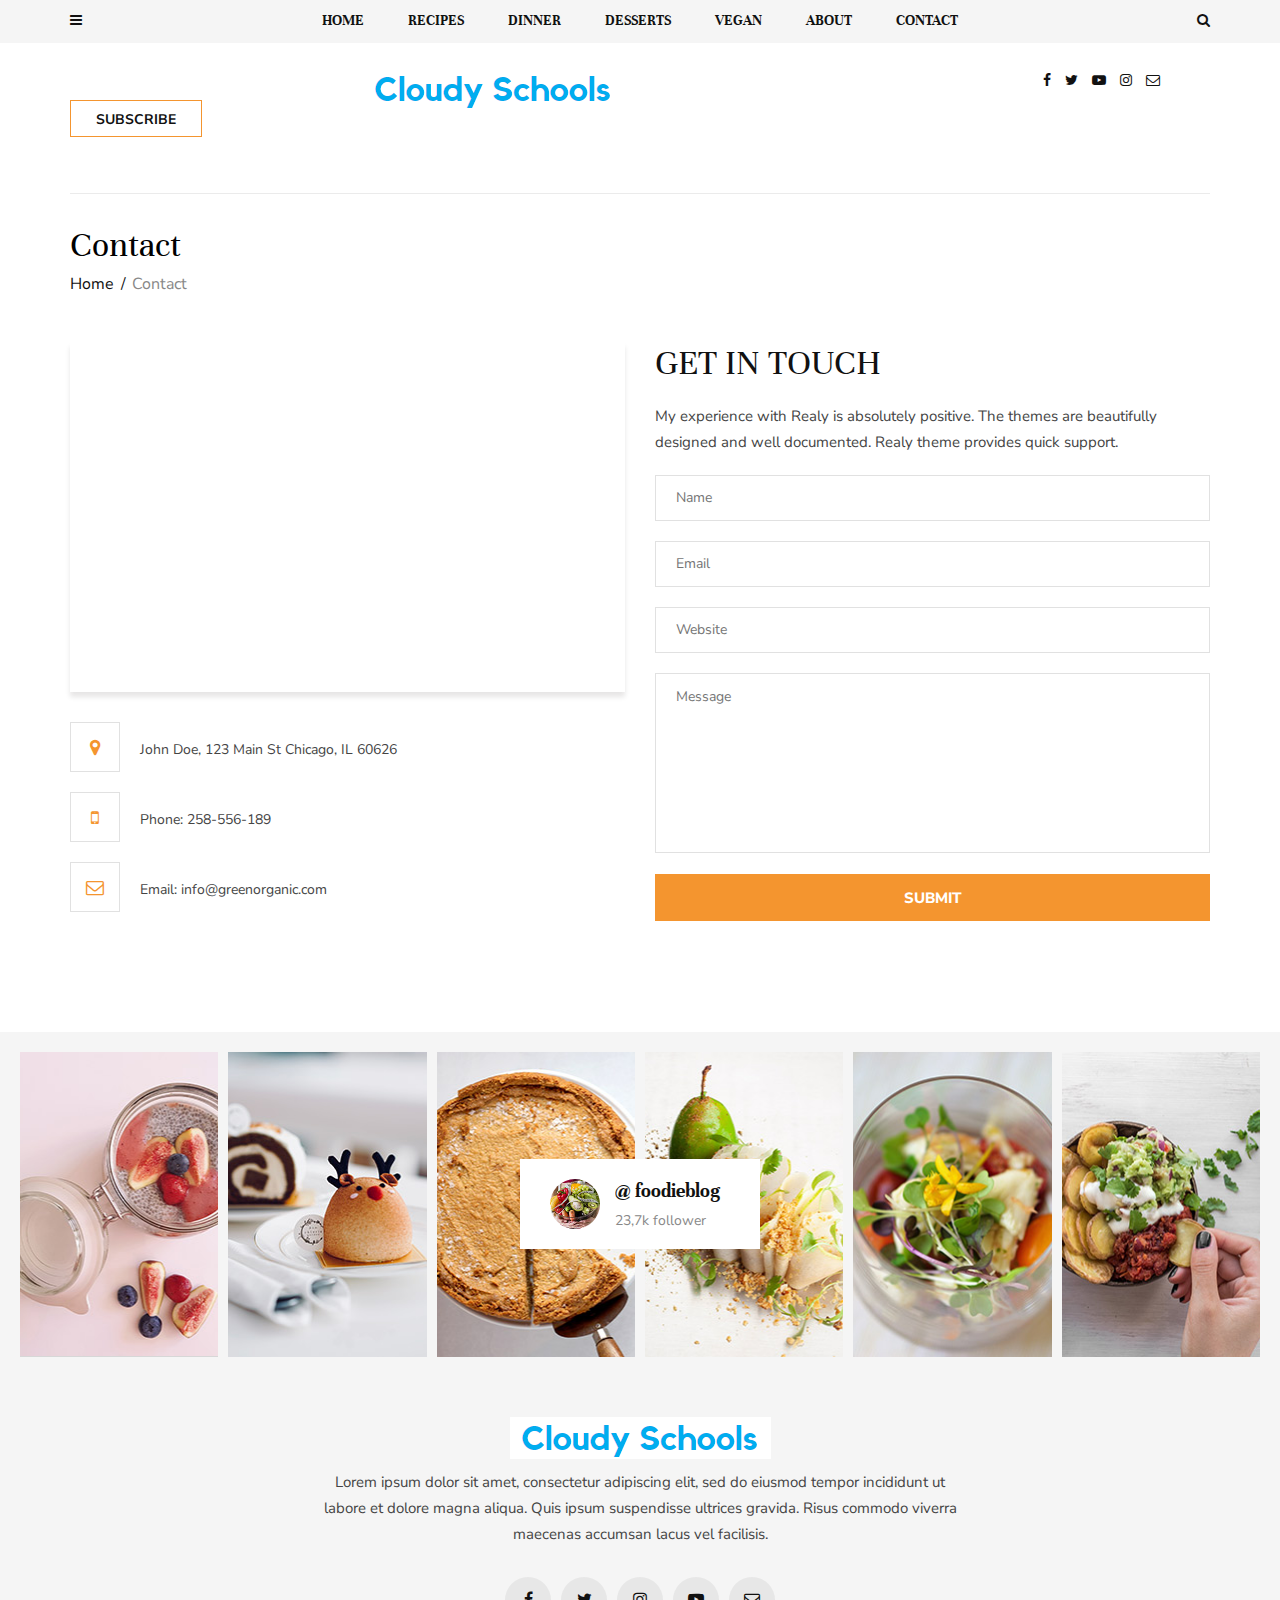
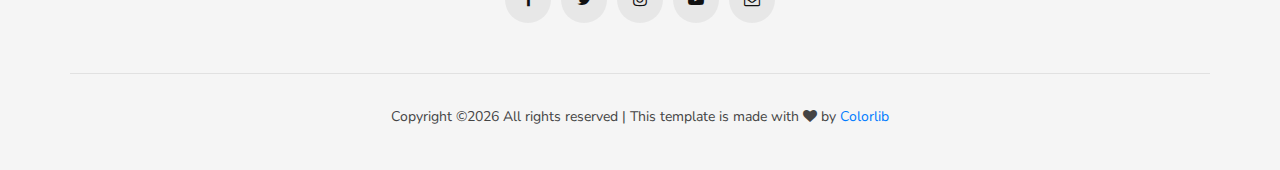
<file: contact.html>
<!DOCTYPE html>
<html lang="zxx">

<head>
    <meta charset="UTF-8">
    <meta name="description" content="Foodeiblog Template">
    <meta name="keywords" content="Foodeiblog, unica, creative, html">
    <meta name="viewport" content="width=device-width, initial-scale=1.0">
    <meta http-equiv="X-UA-Compatible" content="ie=edge">
    <title>Foodeiblog | Template</title>

    <!-- Google Font -->
    <link href="https://fonts.googleapis.com/css?family=Nunito+Sans:300,400,600,700,800,900&display=swap"
        rel="stylesheet">
    <link href="https://fonts.googleapis.com/css?family=Unna:400,700&display=swap" rel="stylesheet">

    <!-- Css Styles -->
    <link rel="stylesheet" href="css/bootstrap.min.css" type="text/css">
    <link rel="stylesheet" href="css/font-awesome.min.css" type="text/css">
    <link rel="stylesheet" href="css/elegant-icons.css" type="text/css">
    <link rel="stylesheet" href="css/owl.carousel.min.css" type="text/css">
    <link rel="stylesheet" href="css/slicknav.min.css" type="text/css">
    <link rel="stylesheet" href="css/style.css" type="text/css">
</head>

<body>
    <!-- Page Preloder -->
    <div id="preloder">
        <div class="loader"></div>
    </div>

    <!-- Humberger Begin -->
    <div class="humberger__menu__overlay"></div>
    <div class="humberger__menu__wrapper">
        <div class="humberger__menu__logo">
            <a href="./index.html"><img src="img/humberger/humberger-logo.png" alt=""></a>
        </div>
        <nav class="humberger__menu__nav mobile-menu">
            <ul>
                <li><a href="./index.html">Home</a></li>
                <li><a href="#">Recipes</a></li>
                <li><a href="#">Dinner</a></li>
                <li><a href="#">Desserts</a></li>
                <li class="dropdown"><a href="#">Pages</a>
                    <ul class="dropdown__menu">
                        <li><a href="./categories-grid.html">Categories Grid</a></li>
                        <li><a href="./categories-list.html">Categories List</a></li>
                        <li><a href="./single-post.html">Single Post</a></li>
                        <li><a href="./signin.html">Sign In</a></li>
                        <li><a href="./404.html">404</a></li>
                        <li><a href="./typography.html">Typography</a></li>
                    </ul>
                </li>
                <li><a href="./about.html">About</a></li>
                <li class="active"><a href="./contact.html">Contact</a></li>
            </ul>
        </nav>
        <div id="mobile-menu-wrap"></div>
        <div class="humberger__menu__about">
            <div class="humberger__menu__title sidebar__item__title">
                <h6>About me</h6>
            </div>
            <img src="img/humberger/humberger-about.jpg" alt="">
            <h6>Hi every one! I,m Lena Mollein.</h6>
            <p>Lorem ipsum dolor sit amet, consectetur adipiscing elit, sed do eiusmod tempor incididunt ut labore et
                dolore magna aliqua.</p>
            <div class="humberger__menu__about__social sidebar__item__follow__links">
                <a href="#"><i class="fa fa-facebook"></i></a>
                <a href="#"><i class="fa fa-twitter"></i></a>
                <a href="#"><i class="fa fa-youtube-play"></i></a>
                <a href="#"><i class="fa fa-instagram"></i></a>
                <a href="#"><i class="fa fa-envelope-o"></i></a>
            </div>
        </div>
        <div class="humberger__menu__subscribe">
            <div class="humberger__menu__title sidebar__item__title">
                <h6>Subscribe</h6>
            </div>
            <p>Subscribe to our newsletter and get our newest updates right on your inbox.</p>
            <form action="#">
                <input type="text" class="email-input" placeholder="Your email">
                <label for="agree-check">
                    I agree to the terms & conditions
                    <input type="checkbox" id="agree-check">
                    <span class="checkmark"></span>
                </label>
                <button type="submit" class="site-btn">Subscribe</button>
            </form>
        </div>
    </div>
    <!-- Humberger End -->

    <!-- Header Section Begin -->
    <header class="header">
        <div class="header__top">
            <div class="container">
                <div class="row">
                    <div class="col-lg-2 col-md-1 col-6 order-md-1 order-1">
                        <div class="header__humberger">
                            <i class="fa fa-bars humberger__open"></i>
                        </div>
                    </div>
                    <div class="col-lg-8 col-md-10 order-md-2 order-3">
                        <nav class="header__menu">
                            <ul>
                                <li><a href="./index.html">Home</a></li>
                                <li><a href="#">Recipes</a>
                                    <div class="header__megamenu__wrapper">
                                        <div class="header__megamenu">
                                            <div class="header__megamenu__item">
                                                <div class="header__megamenu__item--pic set-bg"
                                                    data-setbg="img/megamenu/p-1.jpg">
                                                    <div class="label">Vegan</div>
                                                </div>
                                                <div class="header__megamenu__item--text">
                                                    <h5><a href="#">How to Make a Milkshake With Any Ice Cream ...</a>
                                                    </h5>
                                                </div>
                                            </div>
                                            <div class="header__megamenu__item">
                                                <div class="header__megamenu__item--pic set-bg"
                                                    data-setbg="img/megamenu/p-2.jpg">
                                                    <div class="label">Vegan</div>
                                                </div>
                                                <div class="header__megamenu__item--text">
                                                    <h5><a href="#">How to Make a Milkshake With Any Ice Cream ...</a>
                                                    </h5>
                                                </div>
                                            </div>
                                            <div class="header__megamenu__item">
                                                <div class="header__megamenu__item--pic set-bg"
                                                    data-setbg="img/megamenu/p-3.jpg">
                                                    <div class="label">Vegan</div>
                                                </div>
                                                <div class="header__megamenu__item--text">
                                                    <h5><a href="#">How to Make a Milkshake With Any Ice Cream ...</a>
                                                    </h5>
                                                </div>
                                            </div>
                                            <div class="header__megamenu__item">
                                                <div class="header__megamenu__item--pic set-bg"
                                                    data-setbg="img/megamenu/p-4.jpg">
                                                    <div class="label">Vegan</div>
                                                </div>
                                                <div class="header__megamenu__item--text">
                                                    <h5><a href="#">How to Make a Milkshake With Any Ice Cream ...</a>
                                                    </h5>
                                                </div>
                                            </div>
                                            <div class="header__megamenu__item">
                                                <div class="header__megamenu__item--pic set-bg"
                                                    data-setbg="img/megamenu/p-5.jpg">
                                                    <div class="label">Vegan</div>
                                                </div>
                                                <div class="header__megamenu__item--text">
                                                    <h5><a href="#">How to Make a Milkshake With Any Ice Cream ...</a>
                                                    </h5>
                                                </div>
                                            </div>
                                        </div>
                                    </div>
                                </li>
                                <li><a href="#">Dinner</a></li>
                                <li><a href="#">Desserts</a></li>
                                <li><a href="#">Vegan</a></li>
                                <li><a href="./about.html">About</a></li>
                                <li><a href="./contact.html">Contact</a></li>
                            </ul>
                        </nav>
                    </div>
                    <div class="col-lg-2 col-md-1 col-6 order-md-3 order-2">
                        <div class="header__search">
                            <i class="fa fa-search search-switch"></i>
                        </div>
                    </div>
                </div>
            </div>
        </div>
        <div class="container">
            <div class="row">
                <div class="col-lg-3 col-md-3">
                    <div class="header__btn">
                        <a href="./signin.html" class="primary-btn">Subscribe</a>
                    </div>
                </div>
                <div class="col-lg-6 col-md-6 col-md-2">
                    <div class="header__logo">
                        <a href="./index.html"><img src="img/logo.png" alt=""></a>
                    </div>
                </div>
                <div class="col-lg-3 col-md-3">
                    <div class="header__social">
                        <a href="#"><i class="fa fa-facebook"></i></a>
                        <a href="#"><i class="fa fa-twitter"></i></a>
                        <a href="#"><i class="fa fa-youtube-play"></i></a>
                        <a href="#"><i class="fa fa-instagram"></i></a>
                        <a href="#"><i class="fa fa-envelope-o"></i></a>
                    </div>
                </div>
            </div>
        </div>
    </header>
    <!-- Header Section End -->

    <!-- Contact Section Begin -->
    <section class="contact spad">
        <div class="container">
            <div class="contact__text">
                <div class="row">
                    <div class="col-lg-12">
                        <div class="breadcrumb__text">
                            <h2>Contact</h2>
                            <div class="breadcrumb__option">
                                <a href="#">Home</a>
                                <span>Contact</span>
                            </div>
                        </div>
                    </div>
                </div>
                <div class="row">
                    <div class="col-lg-6 col-md-6">
                        <div class="contact__map">
                            <iframe
                                src="https://www.google.com/maps/embed?pb=!1m18!1m12!1m3!1d96748.5538666784!2d-74.25209557318462!3d40.73139236772185!2m3!1f0!2f0!3f0!3m2!1i1024!2i768!4f13.1!3m3!1m2!1s0x89c25370329a0e1d%3A0xe1bcdc2adcfee473!2sNewark%2C%20NJ%2C%20USA!5e0!3m2!1sen!2sbd!4v1585643782289!5m2!1sen!2sbd"
                                height="350" style="border:0;" allowfullscreen="" aria-hidden="false"
                                tabindex="0"></iframe>
                        </div>
                        <div class="contact__widget">
                            <ul>
                                <li>
                                    <i class="fa fa-map-marker"></i>
                                    <span>John Doe, 123 Main St Chicago, IL 60626</span>
                                </li>
                                <li>
                                    <i class="fa fa-mobile"></i>
                                    <span>Phone: 258-556-189</span>
                                </li>
                                <li>
                                    <i class="fa fa-envelope-o"></i>
                                    <span>Email: info@greenorganic.com</span>
                                </li>
                            </ul>
                        </div>
                    </div>
                    <div class="col-lg-6 col-md-6">
                        <div class="contact__form">
                            <div class="contact__form__title">
                                <h2>gET IN TOUCH</h2>
                                <p>My experience with Realy is absolutely positive. The themes are beautifully designed
                                    and well documented. Realy theme provides quick support.</p>
                            </div>
                            <form action="#">
                                <input type="text" placeholder="Name">
                                <input type="text" placeholder="Email">
                                <input type="text" placeholder="Website">
                                <textarea placeholder="Message"></textarea>
                                <button type="submit" class="site-btn">Submit</button>
                            </form>
                        </div>
                    </div>
                </div>
            </div>
        </div>
    </section>
    <!-- Contact Section End -->

    <!-- Footer Section Begin -->
    <footer class="footer">
        <div class="container-fluid">
            <div class="footer__instagram">
                <div class="footer__instagram__avatar">
                    <div class="footer__instagram__avatar--pic">
                        <img src="img/footer/instagram-avatar.jpg" alt="">
                    </div>
                    <div class="footer__instagram__avatar--text">
                        <h5>@ foodieblog</h5>
                        <span>23,7k follower</span>
                    </div>
                </div>
                <div class="row">
                    <div class="col-lg-2 col-md-2 col-sm-4 col-6">
                        <div class="footer__instagram__item set-bg" data-setbg="img/footer/ip-1.jpg"></div>
                    </div>
                    <div class="col-lg-2 col-md-2 col-sm-4 col-6">
                        <div class="footer__instagram__item set-bg" data-setbg="img/footer/ip-2.jpg"></div>
                    </div>
                    <div class="col-lg-2 col-md-2 col-sm-4 col-6">
                        <div class="footer__instagram__item set-bg" data-setbg="img/footer/ip-3.jpg"></div>
                    </div>
                    <div class="col-lg-2 col-md-2 col-sm-4 col-6">
                        <div class="footer__instagram__item set-bg" data-setbg="img/footer/ip-4.jpg"></div>
                    </div>
                    <div class="col-lg-2 col-md-2 col-sm-4 col-6">
                        <div class="footer__instagram__item set-bg" data-setbg="img/footer/ip-5.jpg"></div>
                    </div>
                    <div class="col-lg-2 col-md-2 col-sm-4 col-6">
                        <div class="footer__instagram__item set-bg" data-setbg="img/footer/ip-6.jpg"></div>
                    </div>
                </div>
            </div>
        </div>
        <div class="container">
            <div class="row">
                <div class="col-lg-12">
                    <div class="footer__text">
                        <div class="footer__logo">
                            <a href="#"><img src="img/logo.png" alt=""></a>
                        </div>
                        <p>Lorem ipsum dolor sit amet, consectetur adipiscing elit, sed do eiusmod tempor incididunt
                            ut<br /> labore et dolore magna aliqua. Quis ipsum suspendisse ultrices gravida. Risus
                            commodo viverra<br /> maecenas accumsan lacus vel facilisis. </p>
                        <div class="footer__social">
                            <a href="#"><i class="fa fa-facebook"></i></a>
                            <a href="#"><i class="fa fa-twitter"></i></a>
                            <a href="#"><i class="fa fa-instagram"></i></a>
                            <a href="#"><i class="fa fa-youtube-play"></i></a>
                            <a href="#"><i class="fa fa-envelope-o"></i></a>
                        </div>
                    </div>
                    <div class="footer__copyright">
                        <p><!-- Link back to Colorlib can't be removed. Template is licensed under CC BY 3.0. -->
  Copyright &copy;<script>document.write(new Date().getFullYear());</script> All rights reserved | This template is made with <i class="fa fa-heart" aria-hidden="true"></i> by <a href="https://colorlib.com" target="_blank">Colorlib</a>
  <!-- Link back to Colorlib can't be removed. Template is licensed under CC BY 3.0. --></p>
                    </div>
                </div>
            </div>
        </div>
    </footer>
    <!-- Footer Section End -->

    <!-- Search Begin -->
    <div class="search-model">
        <div class="h-100 d-flex align-items-center justify-content-center">
            <div class="search-close-switch">+</div>
            <form class="search-model-form">
                <input type="text" id="search-input" placeholder="Search here.....">
            </form>
        </div>
    </div>
    <!-- Search End -->

    <!-- Js Plugins -->
    <script src="js/jquery-3.3.1.min.js"></script>
    <script src="js/bootstrap.min.js"></script>
    <script src="js/jquery.slicknav.js"></script>
    <script src="js/owl.carousel.min.js"></script>
    <script src="js/main.js"></script>
</body>

</html>
</file>
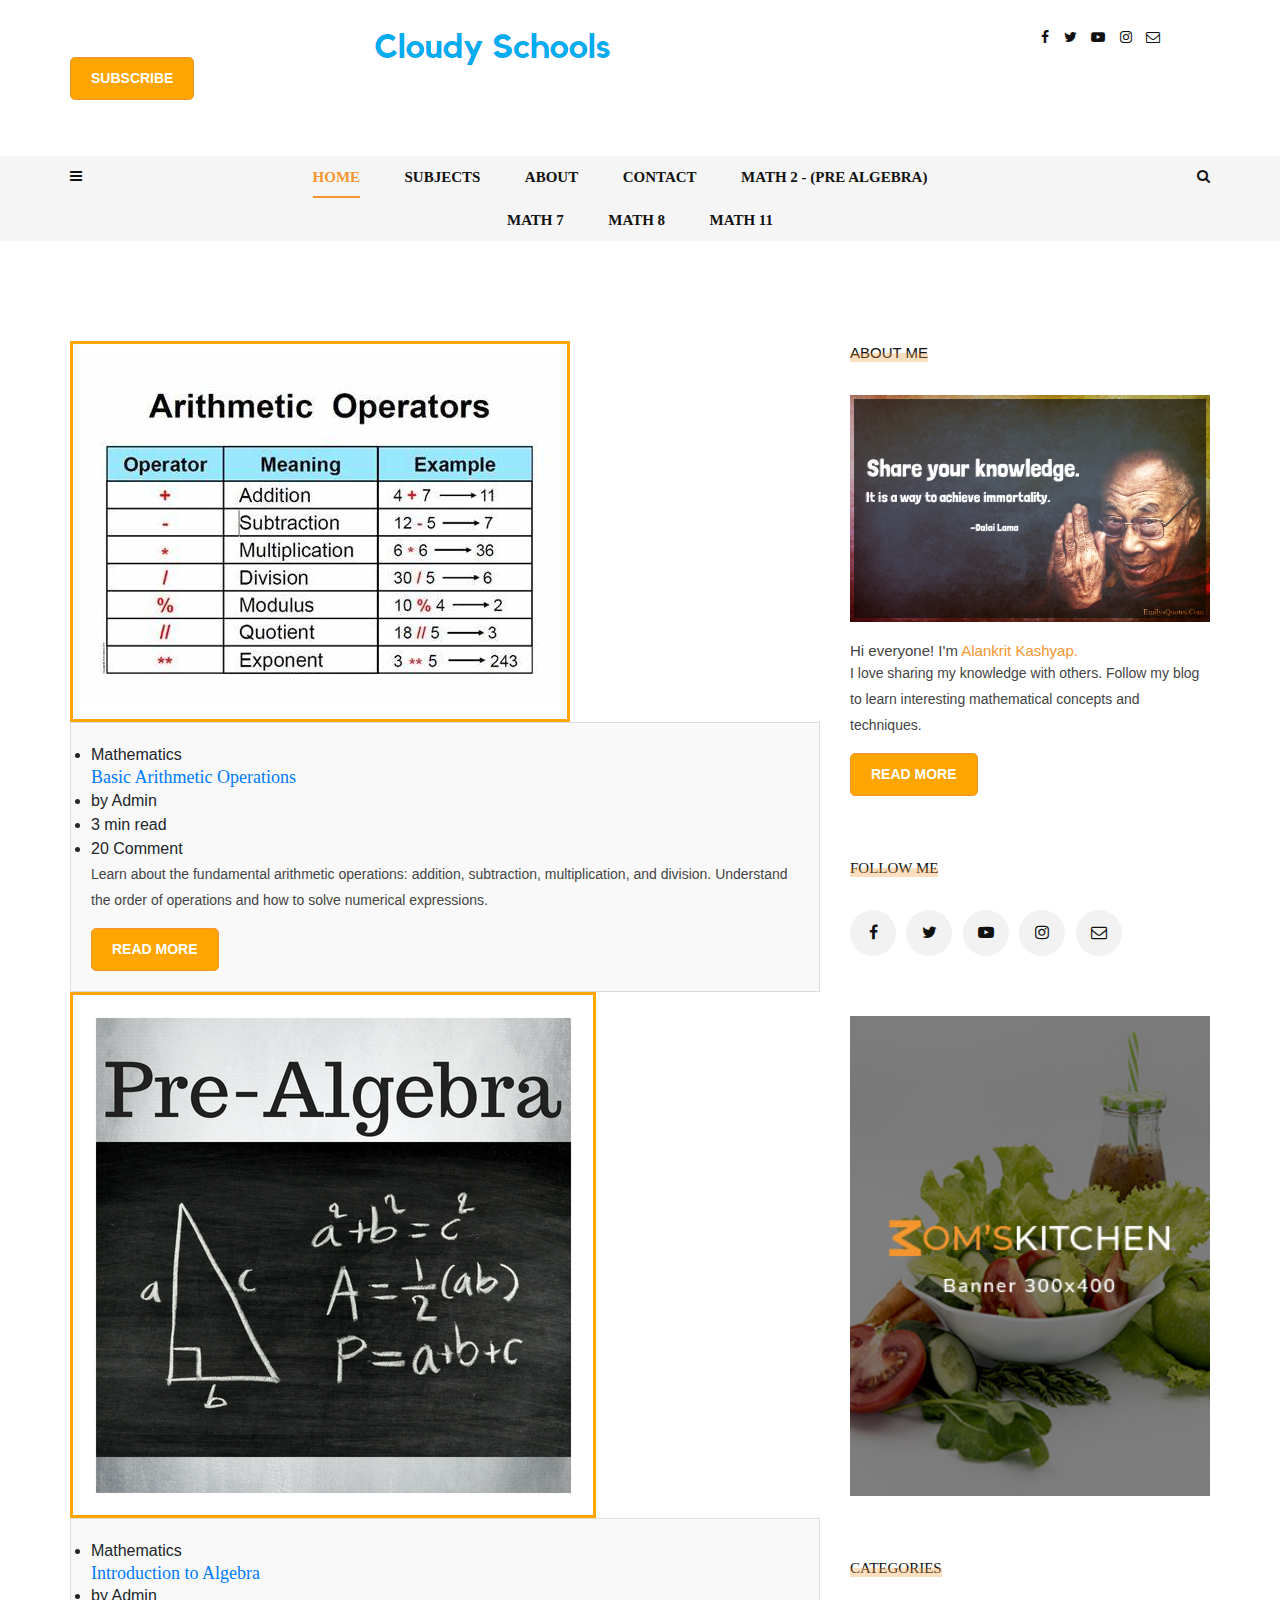
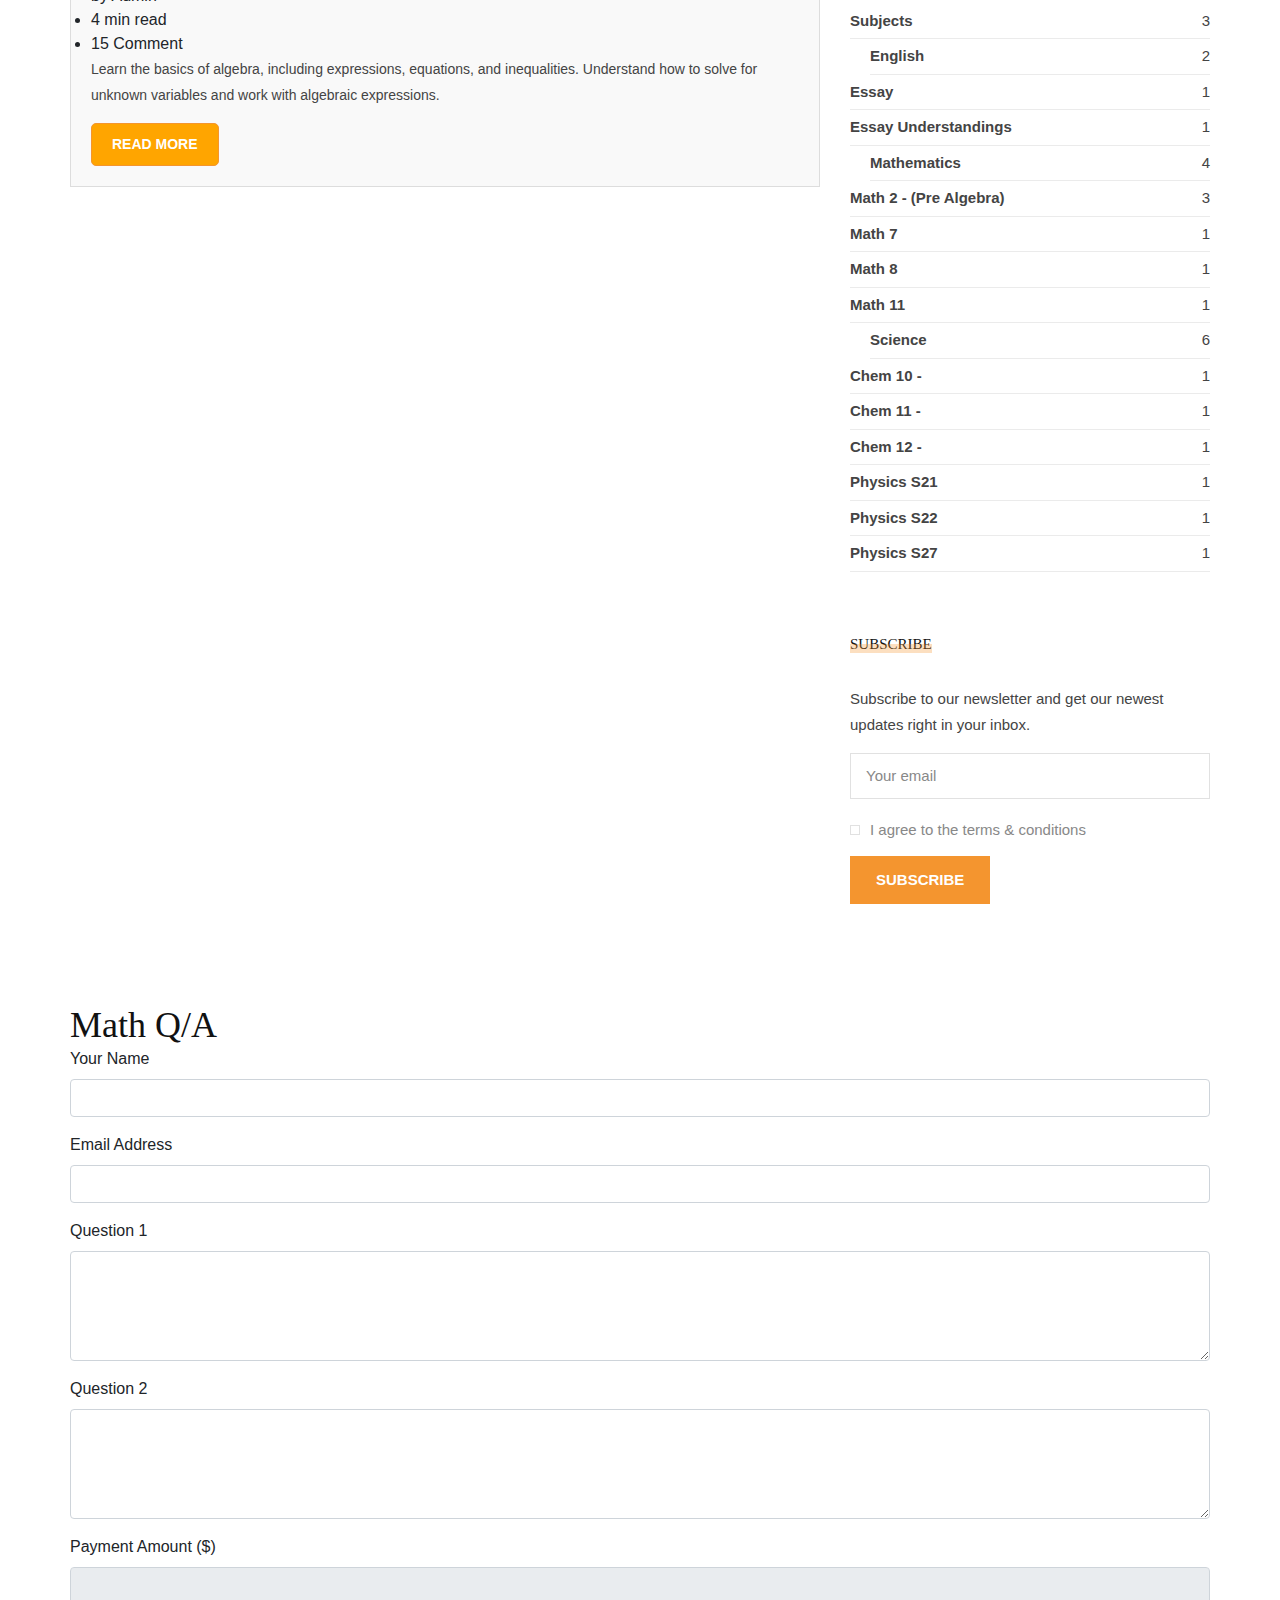
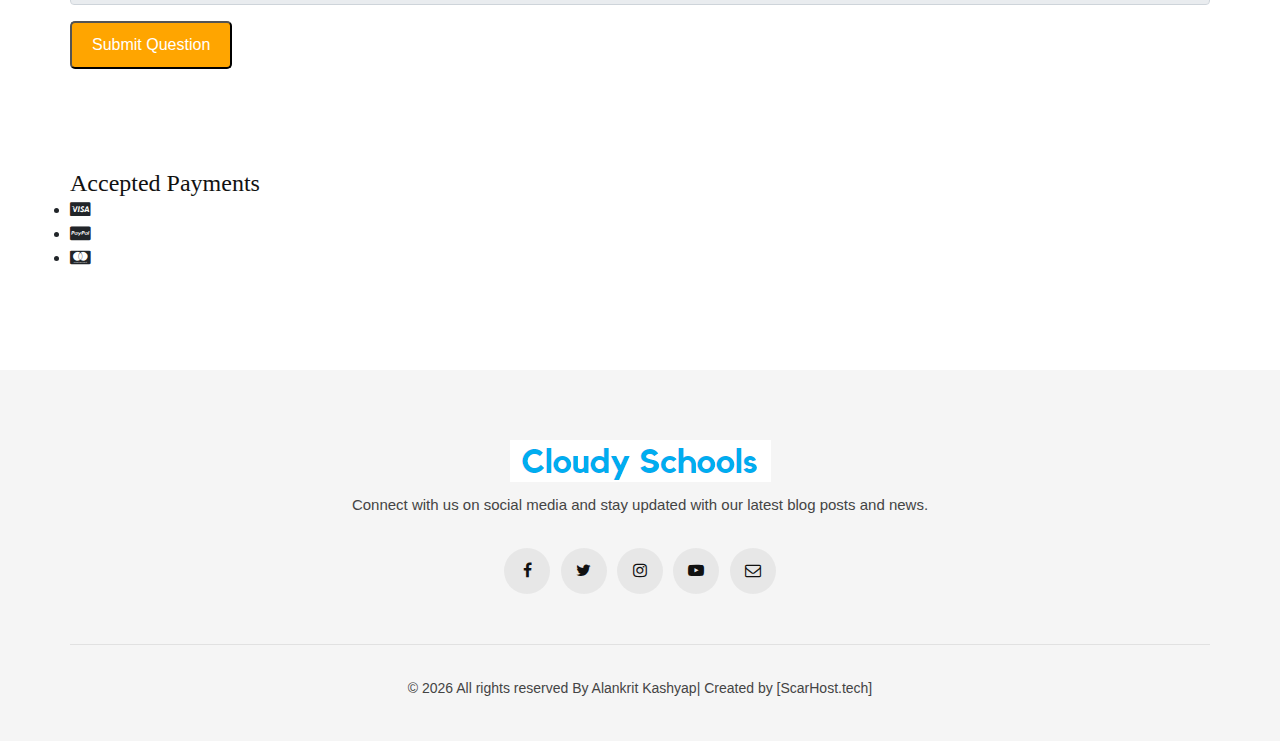
<file: math.html>
<!DOCTYPE html>
<html lang="zxx">

<head>
    <meta charset="UTF-8">
    <meta name="viewport" content="width=device-width, initial-scale=1.0">
    <title>Mathematics | Blog</title>
    <!-- Add your CSS files here -->
    <link rel="stylesheet" href="css/bootstrap.min.css">
    <link rel="stylesheet" href="css/font-awesome.min.css">
    <link rel="stylesheet" href="css/slicknav.min.css">
    <link rel="stylesheet" href="css/owl.carousel.min.css">
    <link rel="stylesheet" href="css/style.css">
    <!-- Add your custom CSS here (if any) -->
    <style>
/* Add these CSS rules to style the images and outline */
.img-box {
    display: inline-block;
    border: 3px solid orange; /* Change the color as needed */
    padding: 10px;
}

.img-box img {
    max-width: 100%; /* Ensure the image doesn't exceed its container */
    height: auto; /* Maintain aspect ratio */
}

/* Additional CSS styling */
.blog__item__text {
    padding: 20px;
    background-color: #f9f9f9;
    border: 1px solid #ddd;
}

.primary-btn {
    display: inline-block;
    padding: 10px 20px;
    background-color: orange;
    color: #fff;
    text-decoration: none;
    border-radius: 5px;
    transition: background-color 0.3s ease;
}

.primary-btn:hover {
    background-color: #ff9933; /* Darker shade of orange on hover */
}
.qa-submit-btn {
    display: inline-block;
    padding: 10px 20px;
    background-color: orange;
    color: #fff;
    text-decoration: none;
    border-radius: 5px;
    transition: background-color 0.3s ease;
    position: relative;
    overflow: hidden;
}

.qa-submit-btn::before {
    content: "";
    position: absolute;
    background-color: #ff9933; /* Darker shade of orange on hover */
    width: 100%;
    height: 0;
    bottom: 0;
    left: 0;
    z-index: -1;
    transition: height 0.3s ease;
}

.qa-submit-btn:hover::before {
    height: 100%;
}

.qa-submit-btn:hover {
    background-color: transparent;
    color: orange;
}
@media (max-width: 768px) {
    .header__menu {
        display: none; /* Hide the header__menu by default on small screens */
    }
    
    .header__menu.active {
        display: block; /* Show the header__menu when active */
    }
}

    

    </style>
</head>


<body>
    <!-- Page Preloder -->
        <div class="container">
            <div class="row">
                <div class="col-lg-3 col-md-3">
                    <div class="header__btn">
                        <a href="./signin.html" class="primary-btn">Subscribe</a>
                    </div>
                </div>
                <div class="col-lg-6 col-md-6">
                    <div class="header__logo">
                        <a href="./index.html"><img src="img/logo.png" alt=""></a>
                    </div>
                </div>
                <div class="col-lg-3 col-md-3">
                    <div class="header__social">
                        <a href="#"><i class="fa fa-facebook"></i></a>
                        <a href="#"><i class="fa fa-twitter"></i></a>
                        <a href="#"><i class="fa fa-youtube-play"></i></a>
                        <a href="#"><i class="fa fa-instagram"></i></a>
                        <a href="#"><i class="fa fa-envelope-o"></i></a>
                    </div>
                </div>
            </div>
        </div>
        <!-- Humberger Begin -->
    <div class="humberger__menu__overlay"></div>
    <div class="humberger__menu__wrapper">
        <div class="humberger__menu__logo">
            <a href="./index.html"><img src="img/logo.png" alt=""></a>
        </div>
        <nav class="humberger__menu__nav mobile-menu">
            <ul>
                <li><a href="./index.html">Home</a></li>
                <li class="dropdown"><a href="#">Subjects</a>
                    <ul class="dropdown__menu">
                        <li><a href="./math.html">Mathematics</a></li>
                        <li><a href="./science.html">Science</a></li>
                        <li><a href="./english.html">English</a></li>
                    </ul>
                </li>
                <li><a href="./about.html">About</a></li>
                <li><a href="./contact.html">Contact</a></li>
            </ul>
        </nav>
        <div id="mobile-menu-wrap"></div>
        <div class="humberger__menu__about">
            <div class="humberger__menu__title sidebar__item__title">
                <h6>About me</h6>
            </div>
            <img src="img/humberger/humberger-about.jpg" alt="">
            <h6>Hi every one! I'm Alankrit Kashyap.</h6>
            <p>I love sharing my knowledge with others. Follow my blog
                to learn interesting mathematical concepts and techniques</p>
            <div class="humberger__menu__about__social sidebar__item__follow__links">
                <a href="#"><i class="fa fa-twitter"></i></a>
                <a href="#"><i class="fa fa-youtube-play"></i></a>
                <a href="#"><i class="fa fa-instagram"></i></a>
            </div>
        </div>
        <div class="humberger__menu__subscribe">
            <div class="humberger__menu__title sidebar__item__title">
                <h6>Subscribe</h6>
            </div>
            <p>Subscribe to our newsletter and get our newest updates right on your inbox.</p>
            <form action="#">
                <input type="text" class="email-input" placeholder="Your email">
                <label for="agree-check">
                    I agree to the terms & conditions
                    <input type="checkbox" id="agree-check">
                    <span class="checkmark"></span>
                </label>
                <button type="submit" class="site-btn">Subscribe</button>
            </form>
        </div>
    </div>
    <!-- Humberger End -->

    <!-- Header Section Begin -->
    <header class="header">
        <div class="header__top">
            <div class="container">
                <div class="row">
                    <div class="col-lg-2 col-md-1 col-6 order-md-1 order-1">
                        <div class="header__humberger">
                            <i class="fa fa-bars humberger__open"></i>
                        </div>
                    </div>
                    <div class="col-lg-8 col-md-10 order-md-2 order-3">
                        <nav class="header__menu">
                            <ul>
                                <li class="active"><a href="./index.html">Home</a></li>
                                <li class="dropdown"><a href="#">Subjects</a>
                                    <ul class="dropdown__menu">
                                        <li><a href="./eng.html">English</a></li>
                                        <li><a href="./math.html">Mathematics</a></li>
                                        <li><a href="./Science.html">Chemistry/Physics</a></li>
                                    </ul>
                                </li>
                                <li><a href="./about.html">About</a></li>
                                <li><a href="./contact.html">Contact</a></li>
                                <li><a href="PreAlgebra.html">Math 2 - (Pre Algebra)</a></li>
                                <li><a href="Math7.html">Math 7</a></li>
                                <li><a href="Math8.html">Math 8</a></li>
                                <li><a href="Math11.html">Math 11</a></li>
                            </ul>
                        </nav>
                    </div>
                    <div class="col-lg-2 col-md-1 col-6 order-md-3 order-2">
                        <div class="header__search">
                            <i class="fa fa-search search-switch"></i>
                        </div>
                    </div>
    </header>
    <!-- Header Section End -->

    <!-- Hero Section Begin -->
    <section class="hero">
        <div class="hero__slider owl-carousel">
            <div class="hero__item">
                <div class="container-fluid">
                    <div class="row">
                        <div class="col-lg-6 p-0">
                            <div class="hero__inside__item hero__inside__item--wide set-bg"
                                data-setbg="img/OIG.jpg">
                                <div class="hero__inside__item__text">
                                    <div class="hero__inside__item--meta">
                                        <span>08</span>
                                        <p>Aug</p>
                                    </div>
                                    <div class="hero__inside__item--text">
                                        <ul class="label">
                                            <li>Vegan</li>
                                            <li>Desserts</li>
                                        </ul>
                                        <h4>Vegan White Peach Mug Cobbler With CardamomVegan<br /> White Peach Mug
                                            Cobbler With Cardamom</h4>
                                        <ul class="widget">
                                            <li>by <span>Admin</span></li>
                                            <li>3 min read</li>
                                            <li>20 Comment</li>
                                        </ul>
                                    </div>
                                </div>
                            </div>
                        </div>
                        <div class="col-lg-3 col-md-6  p-0">
                            <div class="hero__inside__item hero__inside__item--small set-bg"
                                data-setbg="img/cal.png">
                                <div class="hero__inside__item__text">
                                    <div class="hero__inside__item--meta">
                                        <span>08</span>
                                        <p>Aug</p>
                                    </div>
                                    <div class="hero__inside__item--text">
                                        <ul class="label">
                                            <li>Vegan</li>
                                            <li>Desserts</li>
                                        </ul>
                                        <h5>How to Make a Milkshake With Any <br />Ice Cream, Any Toppings...</h5>
                                    </div>
                                </div>
                            </div>
                            <div class="hero__inside__item hero__inside__item--small set-bg"
                                data-setbg="img/math.jpg">
                                <div class="hero__inside__item__text">
                                    <div class="hero__inside__item--meta">
                                        <span>08</span>
                                        <p>Aug</p>
                                    </div>
                                    <div class="hero__inside__item--text">
                                        <ul class="label">
                                            <li>Vegan</li>
                                            <li>Desserts</li>
                                        </ul>
                                        <h5>Vintage Copper Preserve Pan with <br />Brass Handles, Mid 19th Century</h5>
                                    </div>
                                </div>
                            </div>
                        </div>
                        <div class="col-lg-3 col-md-6  p-0">
                            <div class="hero__inside__item set-bg" data-setbg="img/geometry.jpg">
                                <div class="hero__inside__item__text">
                                    <div class="hero__inside__item--meta">
                                        <span>08</span>
                                        <p>Aug</p>
                                    </div>
                                    <div class="hero__inside__item--text">
                                        <ul class="label">
                                            <li>Vegan</li>
                                            <li>Desserts</li>
                                        </ul>
                                        <h5>Marinated Lentil Salad with Zucch <br />ini and Tomatoes</h5>
                                    </div>
                                </div>
                            </div>
                        </div>
                    </div>
                </div>
            </div>
            <div class="hero__item">
                <div class="container-fluid">
                    <div class="row">
                        <div class="col-lg-6 p-0">
                            <div class="hero__inside__item hero__inside__item--wide set-bg"
                                data-setbg="img/q.jpg">
                                <div class="hero__inside__item__text">
                                    <div class="hero__inside__item--meta">
                                        <span>08</span>
                                        <p>Aug</p>
                                    </div>
                                    <div class="hero__inside__item--text">
                                        <ul class="label">
                                            <li>Vegan</li>
                                            <li>Desserts</li>
                                        </ul>
                                        <h4>Vegan White Peach Mug Cobbler With CardamomVegan<br /> White Peach Mug
                                            Cobbler With Cardamom</h4>
                                        <ul class="widget">
                                            <li>by <span>Admin</span></li>
                                            <li>3 min read</li>
                                            <li>20 Comment</li>
                                        </ul>
                                    </div>
                                </div>
                            </div>
                        </div>
                        <div class="col-lg-3 col-md-6 p-0">
                            <div class="hero__inside__item hero__inside__item--small set-bg"
                                data-setbg="img/p.jpg">
                                <div class="hero__inside__item__text">
                                    <div class="hero__inside__item--meta">
                                        <span>08</span>
                                        <p>Aug</p>
                                    </div>
                                    <div class="hero__inside__item--text">
                                        <ul class="label">
                                            <li>Vegan</li>
                                            <li>Desserts</li>
                                        </ul>
                                        <h5>How to Make a Milkshake With Any <br />Ice Cream, Any Toppings...</h5>
                                    </div>
                                </div>
                            </div>
                            <div class="hero__inside__item hero__inside__item--small set-bg"
                                data-setbg="img/s.jpg">
                                <div class="hero__inside__item__text">
                                    <div class="hero__inside__item--meta">
                                        <span>08</span>
                                        <p>Aug</p>
                                    </div>
                                    <div class="hero__inside__item--text">
                                        <ul class="label">
                                            <li>Vegan</li>
                                            <li>Desserts</li>
                                        </ul>
                                        <h5>Vintage Copper Preserve Pan with <br />Brass Handles, Mid 19th Century</h5>
                                    </div>
                                </div>
                            </div>
                        </div>
                        <div class="col-lg-3 col-md-6 p-0">
                            <div class="hero__inside__item set-bg" data-setbg="img/r.jpg">
                                <div class="hero__inside__item__text">
                                    <div class="hero__inside__item--meta">
                                        <span>08</span>
                                        <p>Aug</p>
                                    </div>
                                    <div class="hero__inside__item--text">
                                        <ul class="label">
                                            <li>Vegan</li>
                                            <li>Desserts</li>
                                        </ul>
                                        <h5>Marinated Lentil Salad with Zucch <br />ini and Tomatoes</h5>
                                    </div>
                                </div>
                            </div>
                        </div>
                    </div>
                </div>
            </div>
        </div>
    </section>
    <!-- Hero Section End -->


    <!-- Blog Section Begin -->
    <section class="blog spad">
        <div class="container">
            <div class="row">
                <div class="col-lg-8 col-md-8">
                    <!-- First Blog Post -->
                    <div class="blog__item">
                        <div class="blog__item__pic">
                            <div class="img-box">
                                <img src="img/basic.jpg" alt="">
                            </div>
                        </div>
                        <div class="blog__item__text">
                            <ul class="blog__item__label">
                                <li>Mathematics</li>
                            </ul>
                            <h5><a href="#">Basic Arithmetic Operations</a></h5>
                            <ul class="blog__item__widget">
                                <li>by <span>Admin</span></li>
                                <li>3 min read</li>
                                <li>20 Comment</li>
                            </ul>
                            <p>Learn about the fundamental arithmetic operations: addition, subtraction, multiplication,
                                and division. Understand the order of operations and how to solve numerical expressions.</p>
                            <a href="https://byjus.com/maths/arithmetic-operations/#:~:text=Let%20us%20understand%20each%20of%20the%20basic%20arithmetic,the%20product%3B%20%E2%80%98%C3%97%E2%80%99%29%20Division%20%28Finding%20the%20quotient%3B%20%E2%80%98%C3%B7%E2%80%99%29" class="primary-btn">Read more</a>
                        </div>
                    </div>

                    <!-- Second Blog Post -->
                    <div class="blog__item">
                        <div class="blog__item__pic">
                            <div class="img-box">
                                <img src="img/prealgebra.png" alt="">
                            </div>
                        </div>
                        <div class="blog__item__text">
                            <ul class="blog__item__label">
                                <li>Mathematics</li>
                            </ul>
                            <h5><a href="#">Introduction to Algebra</a></h5>
                            <ul class="blog__item__widget">
                                <li>by <span>Admin</span></li>
                                <li>4 min read</li>
                                <li>15 Comment</li>
                            </ul>
                            <p>Learn the basics of algebra, including expressions, equations, and inequalities. Understand
                                how to solve for unknown variables and work with algebraic expressions.</p>
                            <a href="https://www.khanacademy.org/math/pre-algebra" class="primary-btn">Read more</a>
                        </div>
                    </div>

                    <!-- Add more blog posts here -->

                </div>
                <div class="col-lg-4 col-md-4">
                    <div class="sidebar__item">
                        <!-- About Me Widget -->
                        <div class="sidebar__about__item">
                            <div class="sidebar__item__title">
                                <h6>About me</h6>
                            </div>
                            <img src="img/22.jpg" alt="">
                            <h6>Hi everyone! I'm <span>Alankrit Kashyap.</span></h6>
                            <p>I love sharing my knowledge with others. Follow my blog
                                to learn interesting mathematical concepts and techniques.</p>
                            <a href="#" class="primary-btn">Read more</a>
                        </div>

                        <!-- Follow Me Widget -->
                        <div class="sidebar__follow__item">
                            <div class="sidebar__item__title">
                                <h6>Follow me</h6>
                            </div>
                            <div class="sidebar__item__follow__links">
                                <a href="#"><i class="fa fa-facebook"></i></a>
                                <a href="#"><i class="fa fa-twitter"></i></a>
                                <a href="#"><i class="fa fa-youtube-play"></i></a>
                                <a href="#"><i class="fa fa-instagram"></i></a>
                                <a href="#"><i class="fa fa-envelope-o"></i></a>
                            </div>
                        </div>

                        <!-- Advertisement Banner -->
                        <div class="sidebar__item__banner">
                            <img src="img/sidebar/banner.jpg" alt="">
                        </div>

                        <!-- Categories Widget -->
                        <div class="sidebar__item__categories">
                            <div class="sidebar__item__title">
                                <h6>Categories</h6>
                            </div>
                            <ul>
                                <li><a href="#">Subjects<span>3</span></a></li>
                                <li class="p-left"><a href="#">English <span>2</span></a></li>
                                <li><a href="#">Essay<span>1</span></a></li>
                                <li><a href="#">Essay Understandings<span>1</span></a></li>
                                <li class="p-left"><a href="#">Mathematics <span>4</span></a></li>
                                <li><a href="#">Math 2 - (Pre Algebra)<span>3</span></a></li>
                                <li><a href="#">Math 7<span>1</span></a></li>
                                <li><a href="#">Math 8<span>1</span></a></li>
                                <li><a href="#">Math 11<span>1</span></a></li>
                                <li class="p-left"><a href="#">Science <span>6</span></a></li>
                                <li><a href="#">Chem 10 -<span>1</span></a></li>
                                <li><a href="#">Chem 11 -<span>1</span></a></li>
                                <li><a href="#">Chem 12 -<span>1</span></a></li>
                                <li><a href="#">Physics S21<span>1</span></a></li>
                                <li><a href="#">Physics S22<span>1</span></a></li>
                                <li><a href="#">Physics S27<span>1</span></a></li>

                            </ul>
                        </div>

                        <!-- Subscription Widget -->
                        <div class="sidebar__subscribe__item">
                            <div class="sidebar__item__title">
                                <h6>Subscribe</h6>
                            </div>
                            <p>Subscribe to our newsletter and get our newest updates right in your inbox.</p>
                            <form action="#">
                                <input type="text" class="email-input" placeholder="Your email">
                                <label for="s-agree-check">
                                    I agree to the terms & conditions
                                    <input type="checkbox" id="s-agree-check">
                                    <span class="checkmark"></span>
                                </label>
                                <button type="submit" class="site-btn">Subscribe</button>
                            </form>
                        </div>
                    </div>
                </div>
            </div>
        </div>
    </section>
    <!-- Blog Section End -->

    <!-- Math Q/A Section -->
    <div class="container qa-section">
        <h2>Math Q/A</h2>
        <form id="qaForm">
            <div class="form-group">
                <label for="name">Your Name</label>
                <input type="text" class="form-control" id="name" name="name" required>
            </div>

            <div class="form-group">
                <label for="email">Email Address</label>
                <input type="email" class="form-control" id="email" name="email" required>
            </div>

        <div class="form-group">
            <label for="question1">Question 1</label>
            <textarea class="form-control" id="question1" name="question1" rows="4"></textarea>
        </div>

        <div class="form-group">
            <label for="question2">Question 2</label>
            <textarea class="form-control" id="question2" name="question2" rows="4"></textarea>
        </div>

        <div class="form-group">
            <label for="paymentAmount">Payment Amount ($)</label>
            <input type="number" class="form-control" id="paymentAmount" name="paymentAmount" min="1" step="1" required readonly>
        </div>

        <button type="submit" class="qa-submit-btn">Submit Question</button>
    </form>
</div>
    <!-- Math Q/A Section End -->

    <!-- Payments Section Begin -->
    <section class="payments spad">
        <div class="container">
            <div class="row">
                <div class="col-lg-12">
                    <div class="payments__text">
                        <h4>Accepted Payments</h4>
                        <ul class="payments__list">
                            <li><i class="fa fa-cc-visa"></i></li>
                            <li><i class="fa fa-cc-paypal"></i></li>
                            <li><i class="fa fa-cc-mastercard"></i></li>
                            <!-- Add more payment options here -->
                        </ul>
                    </div>
                </div>
            </div>
        </div>
    </section>
    <!-- Payments Section End -->

    <!-- Footer Section Begin -->
    <footer class="footer">
        <div class="container-fluid">
            <div class="footer__instagram">
                <!-- Instagram feed here -->
            </div>
        </div>
        <div class="container">
            <div class="row">
                <div class="col-lg-12">
                    <div class="footer__text">
                        <div class="footer__logo">
                            <a href="#"><img src="img/logo.png" alt=""></a>
                        </div>
                        <p>Connect with us on social media and stay updated with our latest blog posts and news.</p>
                        <div class="footer__social">
                            <a href="#"><i class="fa fa-facebook"></i></a>
                            <a href="#"><i class="fa fa-twitter"></i></a>
                            <a href="#"><i class="fa fa-instagram"></i></a>
                            <a href="#"><i class="fa fa-youtube-play"></i></a>
                            <a href="#"><i class="fa fa-envelope-o"></i></a>
                        </div>
                    </div>
                    <div class="footer__copyright">
                        <p>&copy; <script>document.write(new Date().getFullYear());</script> All rights reserved By Alankrit Kashyap| Created by
                            [ScarHost.tech]</p>
                    </div>
                </div>
            </div>
        </div>
    </footer>
    <!-- Footer Section End -->

    <!-- Add your JS files here (if any) -->
    <script>
        const question1Field = document.getElementById('question1');
        const question2Field = document.getElementById('question2');
        const paymentAmountField = document.getElementById('paymentAmount');
    
        question1Field.addEventListener('input', updatePaymentAmount);
        question2Field.addEventListener('input', updatePaymentAmount);
    
        function updatePaymentAmount() {
            const question1Value = question1Field.value.trim();
            const question2Value = question2Field.value.trim();
            const totalQuestions = (question1Value !== '' ? 1 : 0) + (question2Value !== '' ? 1 : 0);
            paymentAmountField.value = totalQuestions;
        }
        src="https://code.jquery.com/jquery-3.6.0.min.js"></script>
<script>
    $(document).ready(function () {
        $(".humberger__open").click(function () {
            $(".header__menu").toggleClass("active");
        });
    });
    </script>

</body>

</html>
</file>
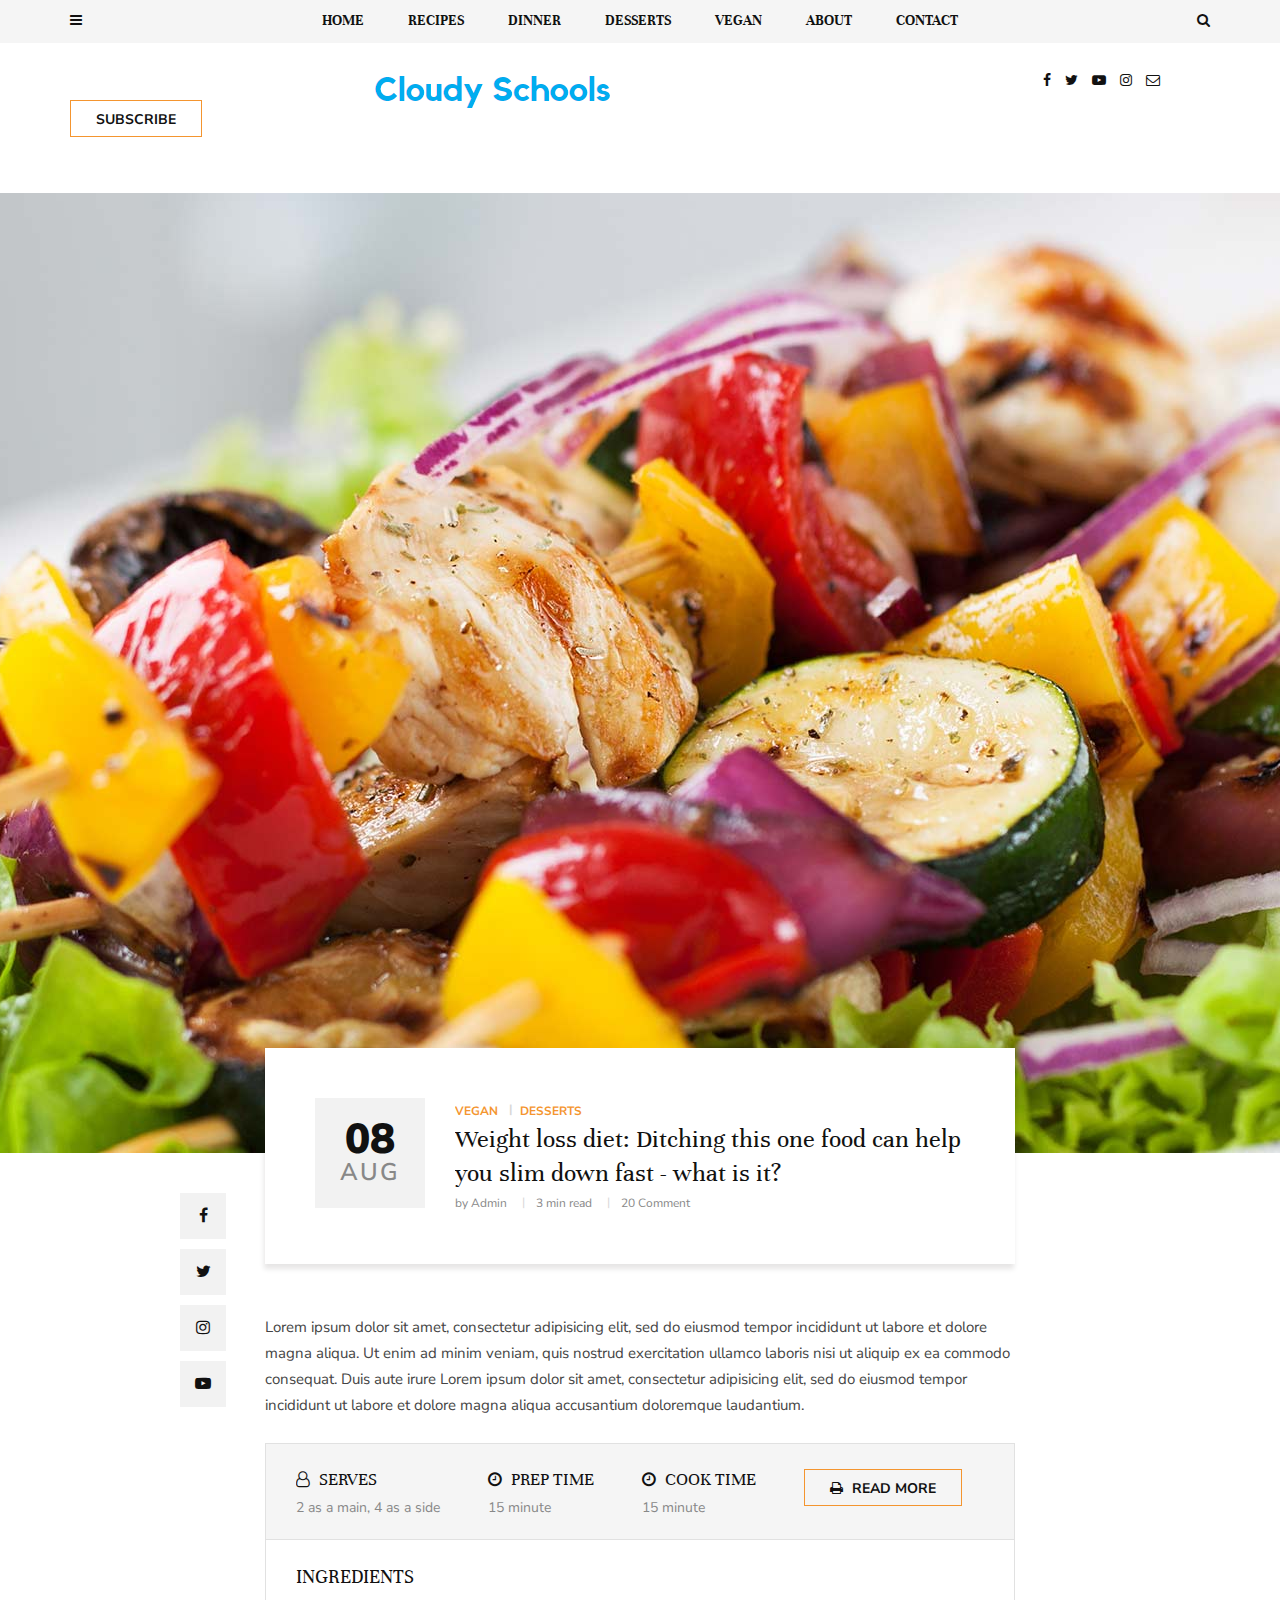
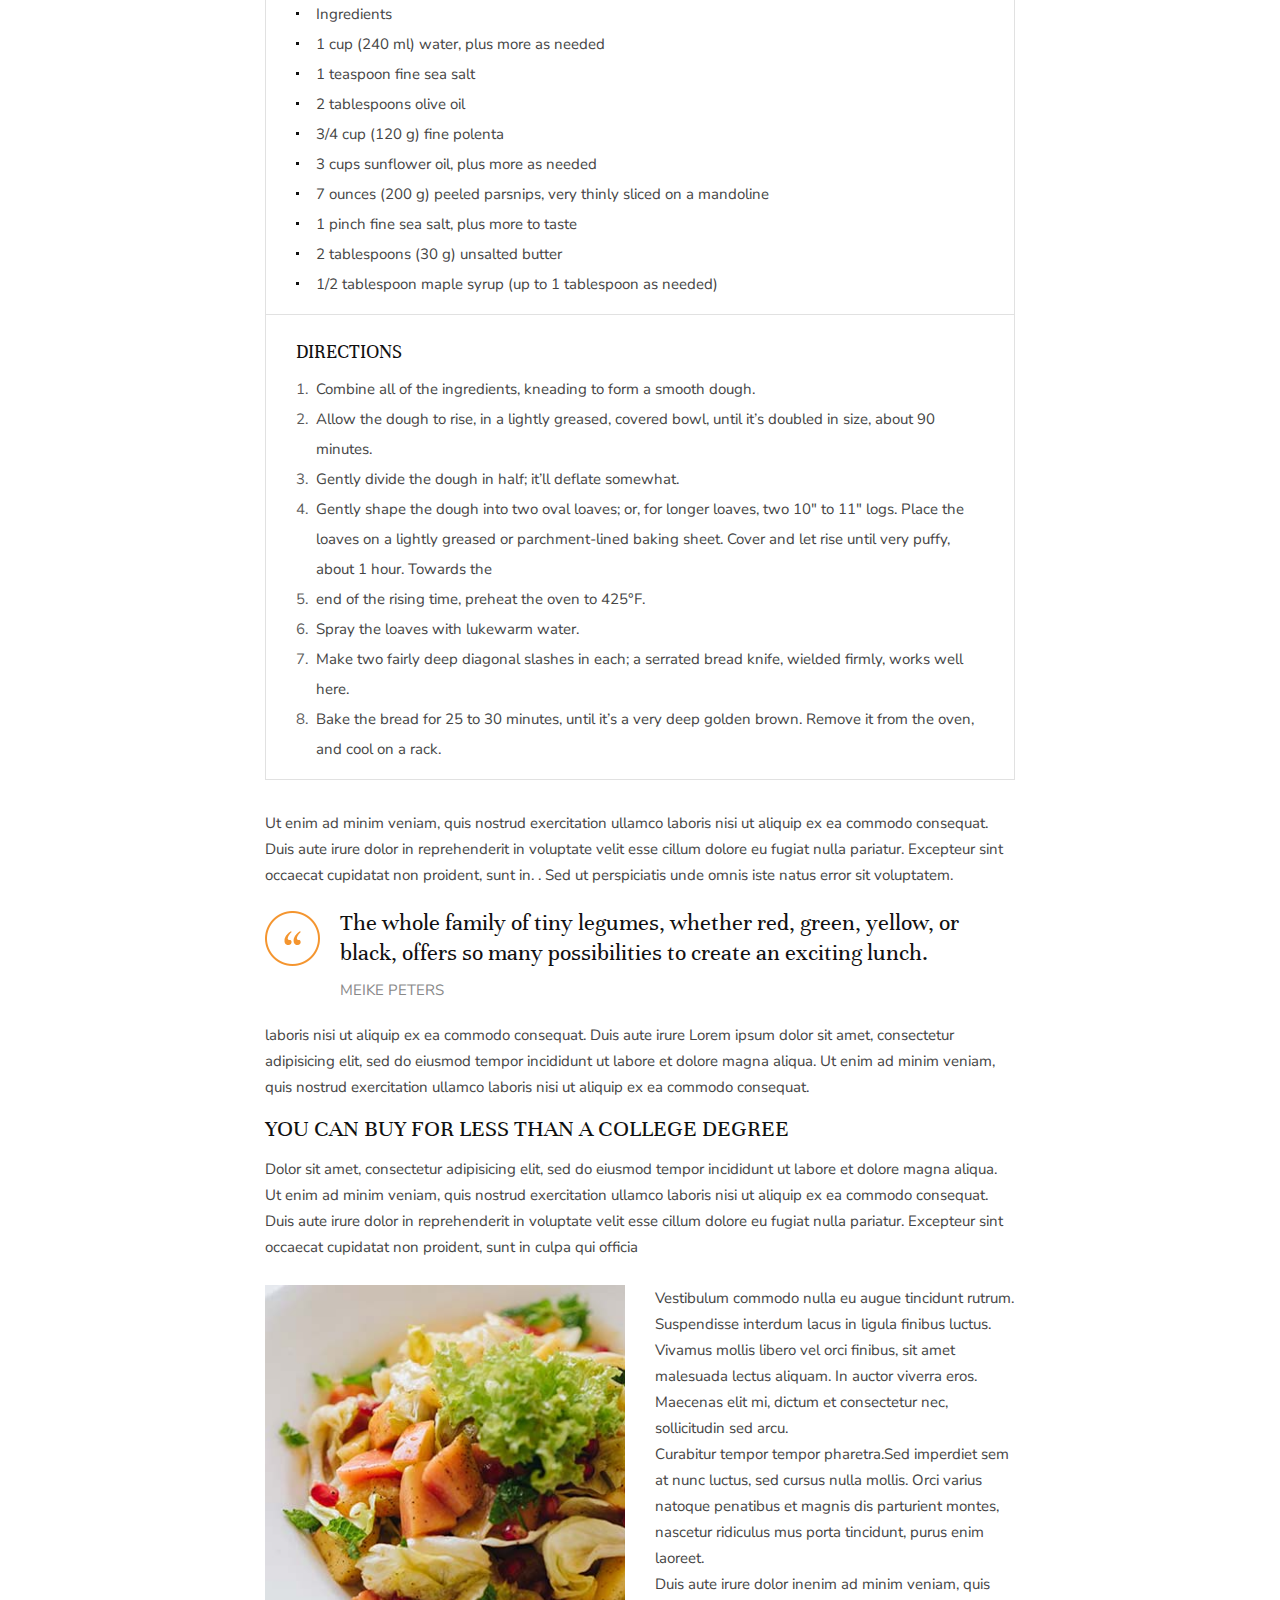
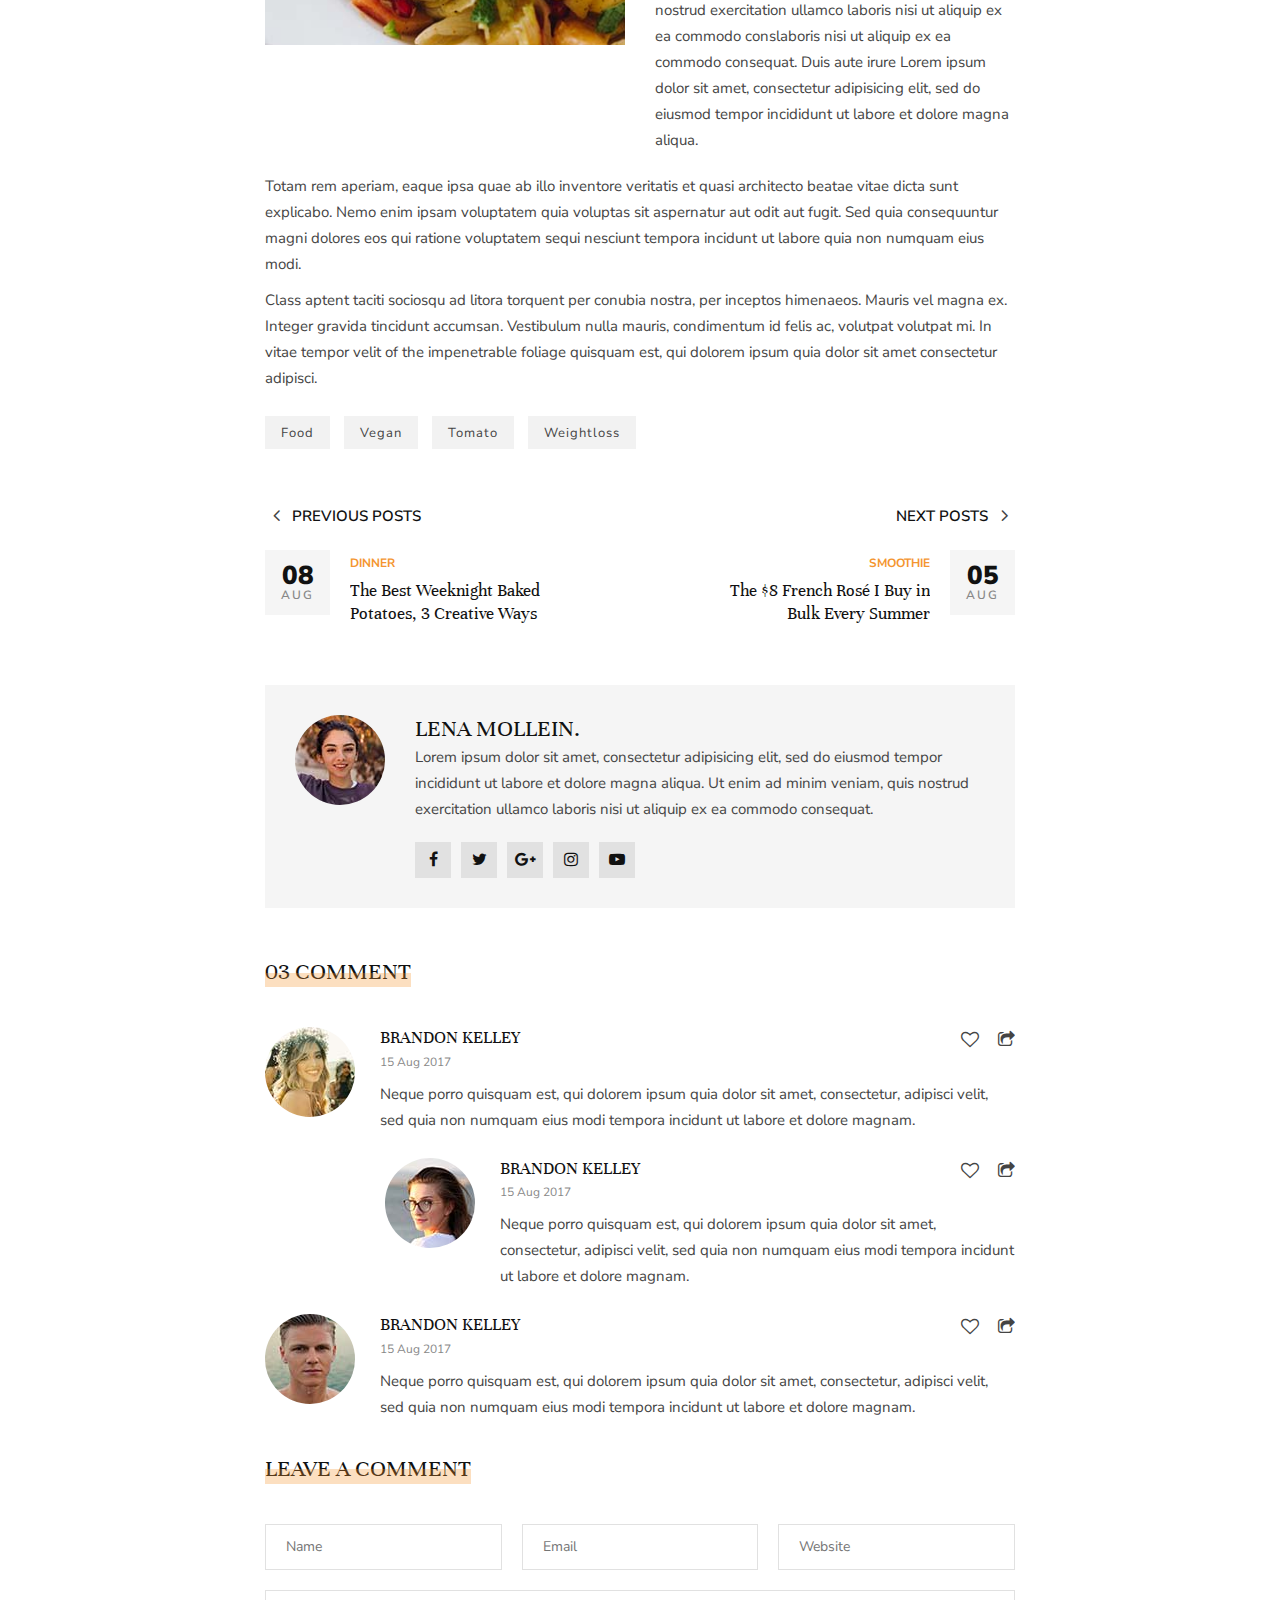
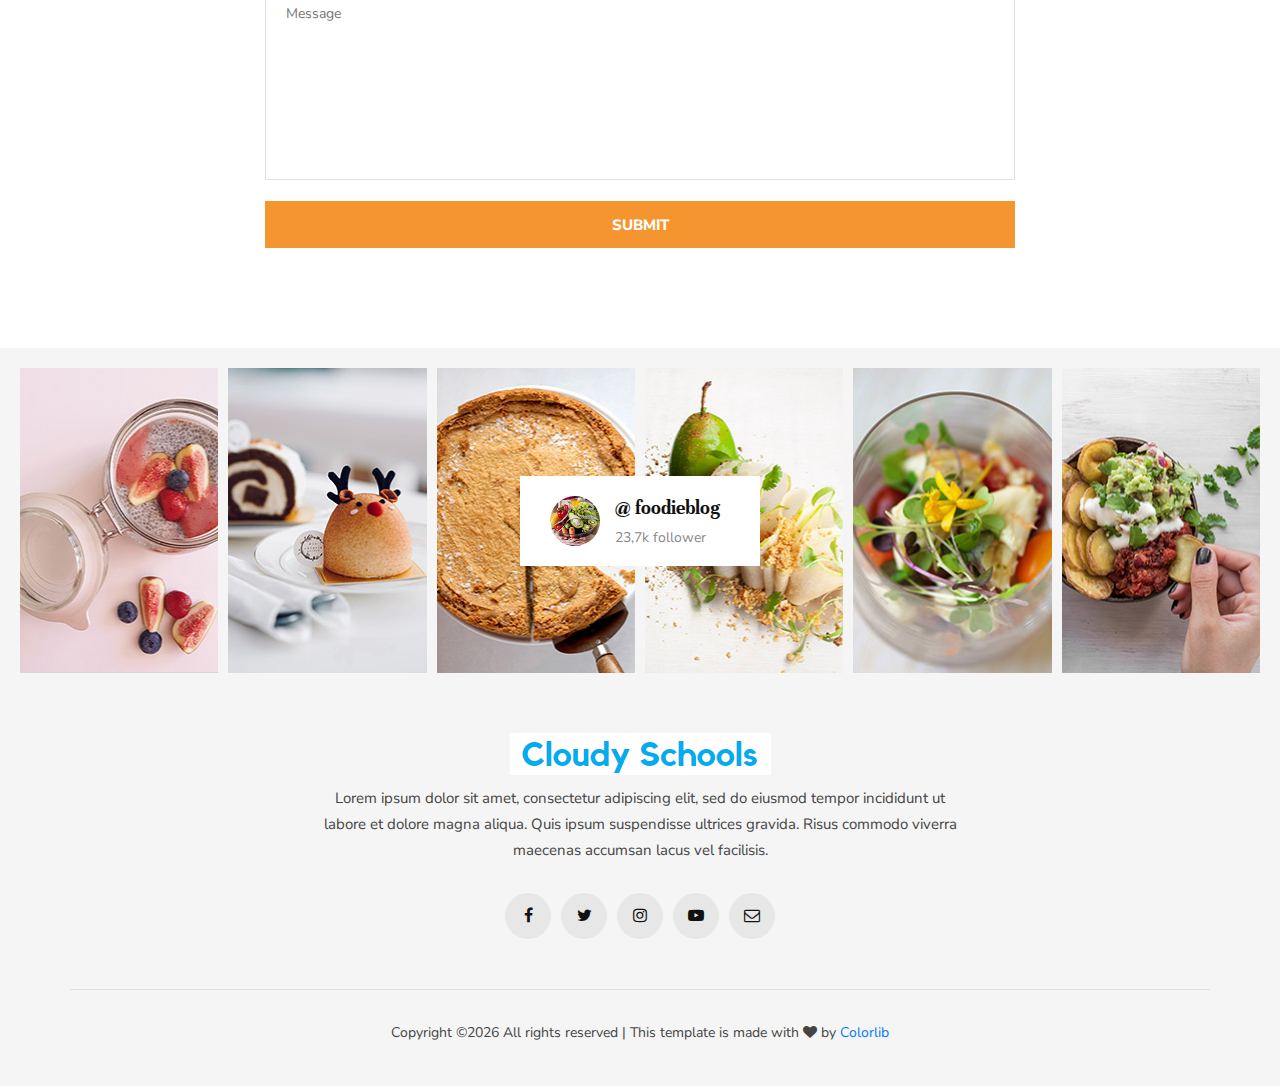
<file: single-post.html>
<!DOCTYPE html>
<html lang="zxx">

<head>
    <meta charset="UTF-8">
    <meta name="description" content="Foodeiblog Template">
    <meta name="keywords" content="Foodeiblog, unica, creative, html">
    <meta name="viewport" content="width=device-width, initial-scale=1.0">
    <meta http-equiv="X-UA-Compatible" content="ie=edge">
    <title>Foodeiblog | Template</title>

    <!-- Google Font -->
    <link href="https://fonts.googleapis.com/css?family=Nunito+Sans:300,400,600,700,800,900&display=swap"
        rel="stylesheet">
    <link href="https://fonts.googleapis.com/css?family=Unna:400,700&display=swap" rel="stylesheet">

    <!-- Css Styles -->
    <link rel="stylesheet" href="css/bootstrap.min.css" type="text/css">
    <link rel="stylesheet" href="css/font-awesome.min.css" type="text/css">
    <link rel="stylesheet" href="css/elegant-icons.css" type="text/css">
    <link rel="stylesheet" href="css/owl.carousel.min.css" type="text/css">
    <link rel="stylesheet" href="css/slicknav.min.css" type="text/css">
    <link rel="stylesheet" href="css/style.css" type="text/css">
</head>

<body>
    <!-- Page Preloder -->
    <div id="preloder">
        <div class="loader"></div>
    </div>

    <!-- Humberger Begin -->
    <div class="humberger__menu__overlay"></div>
    <div class="humberger__menu__wrapper">
        <div class="humberger__menu__logo">
            <a href="./index.html"><img src="img/humberger/humberger-logo.png" alt=""></a>
        </div>
        <nav class="humberger__menu__nav mobile-menu">
            <ul>
                <li><a href="./index.html">Home</a></li>
                <li><a href="#">Recipes</a></li>
                <li class="dropdown"><a href="#">Pages</a>
                    <ul class="dropdown__menu">
                        <li><a href="./categories-grid.html">Comming-Soon</a></li>
                        <li><a href="./categories-list.html">Subjects</a></li>
                        <li><a href="./signin.html">Sign In</a></li>
                        <li><a href="./404.html">404</a></li>
                        <li><a href="./typography.html">Pricing</a></li>
                    </ul>
                </li>
                <li><a href="./about.html">About</a></li>
                <li><a href="./contact.html">Contact</a></li>
            </ul>
        </nav>
        <div id="mobile-menu-wrap"></div>
        <div class="humberger__menu__about">
            <div class="humberger__menu__title sidebar__item__title">
                <h6>About me</h6>
            </div>
            <img src="img/humberger/humberger-about.jpg" alt="">
            <h6>Hi every one! I,m Lena Mollein.</h6>
            <p>Lorem ipsum dolor sit amet, consectetur adipiscing elit, sed do eiusmod tempor incididunt ut labore et
                dolore magna aliqua.</p>
            <div class="humberger__menu__about__social sidebar__item__follow__links">
                <a href="#"><i class="fa fa-facebook"></i></a>
                <a href="#"><i class="fa fa-twitter"></i></a>
                <a href="#"><i class="fa fa-youtube-play"></i></a>
                <a href="#"><i class="fa fa-instagram"></i></a>
                <a href="#"><i class="fa fa-envelope-o"></i></a>
            </div>
        </div>
        <div class="humberger__menu__subscribe">
            <div class="humberger__menu__title sidebar__item__title">
                <h6>Subscribe</h6>
            </div>
            <p>Subscribe to our newsletter and get our newest updates right on your inbox.</p>
            <form action="#">
                <input type="text" class="email-input" placeholder="Your email">
                <label for="agree-check">
                    I agree to the terms & conditions
                    <input type="checkbox" id="agree-check">
                    <span class="checkmark"></span>
                </label>
                <button type="submit" class="site-btn">Subscribe</button>
            </form>
        </div>
    </div>
    <!-- Humberger End -->

    <!-- Header Section Begin -->
    <header class="header">
        <div class="header__top">
            <div class="container">
                <div class="row">
                    <div class="col-lg-2 col-md-1 col-6 order-md-1 order-1">
                        <div class="header__humberger">
                            <i class="fa fa-bars humberger__open"></i>
                        </div>
                    </div>
                    <div class="col-lg-8 col-md-10 order-md-2 order-3">
                        <nav class="header__menu">
                            <ul>
                                <li><a href="./index.html">Home</a></li>
                                <li><a href="#">Recipes</a>
                                    <div class="header__megamenu__wrapper">
                                        <div class="header__megamenu">
                                            <div class="header__megamenu__item">
                                                <div class="header__megamenu__item--pic set-bg"
                                                    data-setbg="img/megamenu/p-1.jpg">
                                                    <div class="label">Vegan</div>
                                                </div>
                                                <div class="header__megamenu__item--text">
                                                    <h5><a href="#">How to Make a Milkshake With Any Ice Cream ...</a>
                                                    </h5>
                                                </div>
                                            </div>
                                            <div class="header__megamenu__item">
                                                <div class="header__megamenu__item--pic set-bg"
                                                    data-setbg="img/megamenu/p-2.jpg">
                                                    <div class="label">Vegan</div>
                                                </div>
                                                <div class="header__megamenu__item--text">
                                                    <h5><a href="#">How to Make a Milkshake With Any Ice Cream ...</a>
                                                    </h5>
                                                </div>
                                            </div>
                                            <div class="header__megamenu__item">
                                                <div class="header__megamenu__item--pic set-bg"
                                                    data-setbg="img/megamenu/p-3.jpg">
                                                    <div class="label">Vegan</div>
                                                </div>
                                                <div class="header__megamenu__item--text">
                                                    <h5><a href="#">How to Make a Milkshake With Any Ice Cream ...</a>
                                                    </h5>
                                                </div>
                                            </div>
                                            <div class="header__megamenu__item">
                                                <div class="header__megamenu__item--pic set-bg"
                                                    data-setbg="img/megamenu/p-4.jpg">
                                                    <div class="label">Vegan</div>
                                                </div>
                                                <div class="header__megamenu__item--text">
                                                    <h5><a href="#">How to Make a Milkshake With Any Ice Cream ...</a>
                                                    </h5>
                                                </div>
                                            </div>
                                            <div class="header__megamenu__item">
                                                <div class="header__megamenu__item--pic set-bg"
                                                    data-setbg="img/megamenu/p-5.jpg">
                                                    <div class="label">Vegan</div>
                                                </div>
                                                <div class="header__megamenu__item--text">
                                                    <h5><a href="#">How to Make a Milkshake With Any Ice Cream ...</a>
                                                    </h5>
                                                </div>
                                            </div>
                                        </div>
                                    </div>
                                </li>
                                <li><a href="#">Dinner</a></li>
                                <li><a href="#">Desserts</a></li>
                                <li><a href="#">Vegan</a></li>
                                <li><a href="./about.html">About</a></li>
                                <li><a href="./contact.html">Contact</a></li>
                            </ul>
                        </nav>
                    </div>
                    <div class="col-lg-2 col-md-1 col-6 order-md-3 order-2">
                        <div class="header__search">
                            <i class="fa fa-search search-switch"></i>
                        </div>
                    </div>
                </div>
            </div>
        </div>
        <div class="container">
            <div class="row">
                <div class="col-lg-3 col-md-3">
                    <div class="header__btn">
                        <a href="./signin.html" class="primary-btn">Subscribe</a>
                    </div>
                </div>
                <div class="col-lg-6 col-md-6">
                    <div class="header__logo">
                        <a href="./index.html"><img src="img/logo.png" alt=""></a>
                    </div>
                </div>
                <div class="col-lg-3 col-md-3 col-md-2">
                    <div class="header__social">
                        <a href="#"><i class="fa fa-facebook"></i></a>
                        <a href="#"><i class="fa fa-twitter"></i></a>
                        <a href="#"><i class="fa fa-youtube-play"></i></a>
                        <a href="#"><i class="fa fa-instagram"></i></a>
                        <a href="#"><i class="fa fa-envelope-o"></i></a>
                    </div>
                </div>
            </div>
        </div>
    </header>
    <!-- Header Section End -->

    <!-- Single Post Section Begin -->
    <section class="single-post spad">
        <div class="single-post__hero set-bg" data-setbg="img/categories/single-post/single-post-hero.jpg"></div>
        <div class="container">
            <div class="row d-flex justify-content-center">
                <div class="col-lg-8">
                    <div class="single-post__title">
                        <div class="single-post__title__meta">
                            <h2>08</h2>
                            <span>Aug</span>
                        </div>
                        <div class="single-post__title__text">
                            <ul class="label">
                                <li>Vegan</li>
                                <li>Desserts</li>
                            </ul>
                            <h4>Weight loss diet: Ditching this one food can help you slim down fast - what is it?</h4>
                            <ul class="widget">
                                <li>by Admin</li>
                                <li>3 min read</li>
                                <li>20 Comment</li>
                            </ul>
                        </div>
                    </div>
                    <div class="single-post__social__item">
                        <ul>
                            <li><a href="#"><i class="fa fa-facebook"></i></a></li>
                            <li><a href="#"><i class="fa fa-twitter"></i></a></li>
                            <li><a href="#"><i class="fa fa-instagram"></i></a></li>
                            <li><a href="#"><i class="fa fa-youtube-play"></i></a></li>
                        </ul>
                    </div>
                    <div class="single-post__top__text">
                        <p>Lorem ipsum dolor sit amet, consectetur adipisicing elit, sed do eiusmod tempor incididunt ut
                            labore et dolore magna aliqua. Ut enim ad minim veniam, quis nostrud exercitation ullamco
                            laboris nisi ut aliquip ex ea commodo consequat. Duis aute irure Lorem ipsum dolor sit amet,
                            consectetur adipisicing elit, sed do eiusmod tempor incididunt ut labore et dolore magna
                            aliqua accusantium doloremque laudantium. </p>
                    </div>
                    <div class="single-post__recipe__details">
                        <div class="single-post__recipe__details__option">
                            <ul>
                                <li>
                                    <h5><i class="fa fa-user-o"></i> SERVES</h5>
                                    <span>2 as a main, 4 as a side</span>
                                </li>
                                <li>
                                    <h5><i class="fa fa-clock-o"></i> PREP TIME</h5>
                                    <span>15 minute</span>
                                </li>
                                <li>
                                    <h5><i class="fa fa-clock-o"></i> Cook TIME</h5>
                                    <span>15 minute</span>
                                </li>
                                <li><a href="#" class="primary-btn"><i class="fa fa-print"></i> Read more</a></li>
                            </ul>
                        </div>
                        <div class="single-post__recipe__details__indegradients">
                            <h5>Ingredients</h5>
                            <ul>
                                <li>Ingredients</li>
                                <li>1 cup (240 ml) water, plus more as needed</li>
                                <li>1 teaspoon fine sea salt</li>
                                <li>2 tablespoons olive oil</li>
                                <li>3/4 cup (120 g) fine polenta</li>
                                <li>3 cups sunflower oil, plus more as needed</li>
                                <li>7 ounces (200 g) peeled parsnips, very thinly sliced on a mandoline</li>
                                <li>1 pinch fine sea salt, plus more to taste</li>
                                <li>2 tablespoons (30 g) unsalted butter</li>
                                <li>1/2 tablespoon maple syrup (up to 1 tablespoon as needed)</li>
                            </ul>
                        </div>
                        <div class="single-post__recipe__details__direction">
                            <h5>Directions</h5>
                            <ul>
                                <li><span>1.</span> Combine all of the ingredients, kneading to form a smooth dough.
                                </li>
                                <li><span>2.</span> Allow the dough to rise, in a lightly greased, covered bowl, until
                                    it’s doubled in size, about 90 minutes.</li>
                                <li><span>3.</span> Gently divide the dough in half; it’ll deflate somewhat.</li>
                                <li><span>4.</span> Gently shape the dough into two oval loaves; or, for longer loaves,
                                    two 10″ to 11″ logs. Place the loaves on a lightly greased or parchment-lined baking
                                    sheet. Cover and let rise until very puffy, about 1 hour. Towards the</li>
                                <li><span>5.</span> end of the rising time, preheat the oven to 425°F.</li>
                                <li><span>6.</span> Spray the loaves with lukewarm water.</li>
                                <li><span>7.</span> Make two fairly deep diagonal slashes in each; a serrated bread
                                    knife, wielded firmly, works well here.</li>
                                <li><span>8.</span> Bake the bread for 25 to 30 minutes, until it’s a very deep golden
                                    brown. Remove it from the oven, and cool on a rack.</li>
                            </ul>
                        </div>
                    </div>
                    <div class="single-post__middle__text">
                        <p>Ut enim ad minim veniam, quis nostrud exercitation ullamco laboris nisi ut aliquip ex ea
                            commodo consequat. Duis aute irure dolor in reprehenderit in voluptate velit esse cillum
                            dolore eu fugiat nulla pariatur. Excepteur sint occaecat cupidatat non proident, sunt in. .
                            Sed ut perspiciatis unde omnis iste natus error sit voluptatem.</p>
                    </div>
                    <div class="single-post__quote">
                        <p>The whole family of tiny legumes, whether red, green, yellow, or black, offers so many
                            possibilities to create an exciting lunch.</p>
                        <span>MEIKE PETERS</span>
                    </div>
                    <div class="single-post__desc">
                        <p>laboris nisi ut aliquip ex ea commodo consequat. Duis aute irure Lorem ipsum dolor sit amet,
                            consectetur adipisicing elit, sed do eiusmod tempor incididunt ut labore et dolore magna
                            aliqua. Ut enim ad minim veniam, quis nostrud exercitation ullamco laboris nisi ut aliquip
                            ex ea commodo consequat.</p>
                        <h4>You Can Buy For Less Than A College Degree</h4>
                        <p>Dolor sit amet, consectetur adipisicing elit, sed do eiusmod tempor incididunt ut labore et
                            dolore magna aliqua. Ut enim ad minim veniam, quis nostrud exercitation ullamco laboris nisi
                            ut aliquip ex ea commodo consequat. Duis aute irure dolor in reprehenderit in voluptate
                            velit esse cillum dolore eu fugiat nulla pariatur. Excepteur sint occaecat cupidatat non
                            proident, sunt in culpa qui officia </p>
                    </div>
                    <div class="single-post__more__details">
                        <div class="row">
                            <div class="col-lg-6 col-md-6">
                                <img src="img/categories/single-post/single-post-desc.jpg" alt="">
                            </div>
                            <div class="col-lg-6 col-md-6">
                                <p>Vestibulum commodo nulla eu augue tincidunt rutrum. Suspendisse interdum lacus in
                                    ligula finibus luctus. Vivamus mollis libero vel orci finibus, sit amet malesuada
                                    lectus aliquam. In auctor viverra eros. Maecenas elit mi, dictum et consectetur nec,
                                    sollicitudin sed arcu.</p>
                                <p>Curabitur tempor tempor pharetra.Sed imperdiet sem at nunc luctus, sed cursus nulla
                                    mollis. Orci varius natoque penatibus et magnis dis parturient montes, nascetur
                                    ridiculus mus porta tincidunt, purus enim laoreet.</p>
                                <p>Duis aute irure dolor inenim ad minim veniam, quis nostrud exercitation ullamco
                                    laboris nisi ut aliquip ex ea commodo conslaboris nisi ut aliquip ex ea commodo
                                    consequat. Duis aute irure Lorem ipsum dolor sit amet, consectetur adipisicing elit,
                                    sed do eiusmod tempor incididunt ut labore et dolore magna aliqua.</p>
                            </div>
                        </div>
                    </div>
                    <div class="single-post__last__text">
                        <p>Totam rem aperiam, eaque ipsa quae ab illo inventore veritatis et quasi architecto beatae
                            vitae dicta sunt explicabo. Nemo enim ipsam voluptatem quia voluptas sit aspernatur aut odit
                            aut fugit. Sed quia consequuntur magni dolores eos qui ratione voluptatem sequi nesciunt
                            tempora incidunt ut labore quia non numquam eius modi.</p>
                        <p>Class aptent taciti sociosqu ad litora torquent per conubia nostra, per inceptos himenaeos.
                            Mauris vel magna ex. Integer gravida tincidunt accumsan. Vestibulum nulla mauris,
                            condimentum id felis ac, volutpat volutpat mi. In vitae tempor velit of the impenetrable
                            foliage quisquam est, qui dolorem ipsum quia dolor sit amet consectetur adipisci.</p>
                    </div>
                    <div class="single-post__tags">
                        <a href="#">Food</a>
                        <a href="#">Vegan</a>
                        <a href="#">Tomato</a>
                        <a href="#">Weightloss</a>
                    </div>
                    <div class="single-post__next__previous">
                        <div class="row">
                            <div class="col-lg-6 col-md-6 col-sm-6">
                                <a href="#" class="single-post__previous">
                                    <h6><span class="arrow_carrot-left"></span> Previous posts</h6>
                                    <div class="single-post__previous__meta">
                                        <h4>08</h4>
                                        <span>Aug</span>
                                    </div>
                                    <div class="single-post__previous__text">
                                        <span>Dinner</span>
                                        <h5>The Best Weeknight Baked <br />Potatoes, 3 Creative Ways</h5>
                                    </div>
                                </a>
                            </div>
                            <div class="col-lg-6 col-md-6 col-sm-6">
                                <a href="#" class="single-post__next">
                                    <h6>Next posts <span class="arrow_carrot-right"></span> </h6>
                                    <div class="single-post__next__meta">
                                        <h4>05</h4>
                                        <span>Aug</span>
                                    </div>
                                    <div class="single-post__next__text">
                                        <span>Smoothie</span>
                                        <h5>The $8 French Rosé I Buy in <br />Bulk Every Summer</h5>
                                    </div>
                                </a>
                            </div>
                        </div>
                    </div>
                    <div class="single-post__author__profile">
                        <div class="single-post__author__profile__pic">
                            <img src="img/categories/single-post/author-profile.jpg" alt="">
                        </div>
                        <div class="single-post__author__profile__text">
                            <h4>Lena Mollein.</h4>
                            <p>Lorem ipsum dolor sit amet, consectetur adipisicing elit, sed do eiusmod tempor
                                incididunt ut labore et dolore magna aliqua. Ut enim ad minim veniam, quis nostrud
                                exercitation ullamco laboris nisi ut aliquip ex ea commodo consequat.</p>
                            <div class="single-post__author__profile__social">
                                <a href="#"><i class="fa fa-facebook"></i></a>
                                <a href="#"><i class="fa fa-twitter"></i></a>
                                <a href="#"><i class="fa fa-google-plus"></i></a>
                                <a href="#"><i class="fa fa-instagram"></i></a>
                                <a href="#"><i class="fa fa-youtube-play"></i></a>
                            </div>
                        </div>
                    </div>
                    <div class="single-post__comment">
                        <div class="widget__title">
                            <h4>03 Comment</h4>
                        </div>
                        <div class="single-post__comment__item">
                            <div class="single-post__comment__item__pic">
                                <img src="img/categories/single-post/comment/comment-1.jpg" alt="">
                            </div>
                            <div class="single-post__comment__item__text">
                                <h5>Brandon Kelley</h5>
                                <span>15 Aug 2017</span>
                                <p>Neque porro quisquam est, qui dolorem ipsum quia dolor sit amet, consectetur,
                                    adipisci velit, sed quia non numquam eius modi tempora incidunt ut labore et dolore
                                    magnam.</p>
                                <ul>
                                    <li><a href="#"><i class="fa fa-heart-o"></i></a></li>
                                    <li><a href="#"><i class="fa fa-share-square-o"></i></a></li>
                                </ul>
                            </div>
                        </div>
                        <div class="single-post__comment__item single-post__comment__item--reply">
                            <div class="single-post__comment__item__pic">
                                <img src="img/categories/single-post/comment/comment-2.jpg" alt="">
                            </div>
                            <div class="single-post__comment__item__text">
                                <h5>Brandon Kelley</h5>
                                <span>15 Aug 2017</span>
                                <p>Neque porro quisquam est, qui dolorem ipsum quia dolor sit amet, consectetur,
                                    adipisci velit, sed quia non numquam eius modi tempora incidunt ut labore et dolore
                                    magnam.</p>
                                <ul>
                                    <li><a href="#"><i class="fa fa-heart-o"></i></a></li>
                                    <li><a href="#"><i class="fa fa-share-square-o"></i></a></li>
                                </ul>
                            </div>
                        </div>
                        <div class="single-post__comment__item">
                            <div class="single-post__comment__item__pic">
                                <img src="img/categories/single-post/comment/comment-3.jpg" alt="">
                            </div>
                            <div class="single-post__comment__item__text">
                                <h5>Brandon Kelley</h5>
                                <span>15 Aug 2017</span>
                                <p>Neque porro quisquam est, qui dolorem ipsum quia dolor sit amet, consectetur,
                                    adipisci velit, sed quia non numquam eius modi tempora incidunt ut labore et dolore
                                    magnam.</p>
                                <ul>
                                    <li><a href="#"><i class="fa fa-heart-o"></i></a></li>
                                    <li><a href="#"><i class="fa fa-share-square-o"></i></a></li>
                                </ul>
                            </div>
                        </div>
                    </div>
                    <div class="single-post__leave__comment">
                        <div class="widget__title">
                            <h4>Leave a comment</h4>
                        </div>
                        <form action="#">
                            <div class="input-list">
                                <input type="text" placeholder="Name">
                                <input type="text" placeholder="Email">
                                <input type="text" placeholder="Website">
                            </div>
                            <textarea placeholder="Message"></textarea>
                            <button type="submit" class="site-btn">Submit</button>
                        </form>
                    </div>
                </div>
            </div>
        </div>
    </section>
    <!-- Single Post Section End -->

    <!-- Footer Section Begin -->
    <footer class="footer">
        <div class="container-fluid">
            <div class="footer__instagram">
                <div class="footer__instagram__avatar">
                    <div class="footer__instagram__avatar--pic">
                        <img src="img/footer/instagram-avatar.jpg" alt="">
                    </div>
                    <div class="footer__instagram__avatar--text">
                        <h5>@ foodieblog</h5>
                        <span>23,7k follower</span>
                    </div>
                </div>
                <div class="row">
                    <div class="col-lg-2 col-md-2 col-sm-4 col-6">
                        <div class="footer__instagram__item set-bg" data-setbg="img/footer/ip-1.jpg"></div>
                    </div>
                    <div class="col-lg-2 col-md-2 col-sm-4 col-6">
                        <div class="footer__instagram__item set-bg" data-setbg="img/footer/ip-2.jpg"></div>
                    </div>
                    <div class="col-lg-2 col-md-2 col-sm-4 col-6">
                        <div class="footer__instagram__item set-bg" data-setbg="img/footer/ip-3.jpg"></div>
                    </div>
                    <div class="col-lg-2 col-md-2 col-sm-4 col-6">
                        <div class="footer__instagram__item set-bg" data-setbg="img/footer/ip-4.jpg"></div>
                    </div>
                    <div class="col-lg-2 col-md-2 col-sm-4 col-6">
                        <div class="footer__instagram__item set-bg" data-setbg="img/footer/ip-5.jpg"></div>
                    </div>
                    <div class="col-lg-2 col-md-2 col-sm-4 col-6">
                        <div class="footer__instagram__item set-bg" data-setbg="img/footer/ip-6.jpg"></div>
                    </div>
                </div>
            </div>
        </div>
        <div class="container">
            <div class="row">
                <div class="col-lg-12">
                    <div class="footer__text">
                        <div class="footer__logo">
                            <a href="#"><img src="img/logo.png" alt=""></a>
                        </div>
                        <p>Lorem ipsum dolor sit amet, consectetur adipiscing elit, sed do eiusmod tempor incididunt
                            ut<br /> labore et dolore magna aliqua. Quis ipsum suspendisse ultrices gravida. Risus
                            commodo viverra<br /> maecenas accumsan lacus vel facilisis. </p>
                        <div class="footer__social">
                            <a href="#"><i class="fa fa-facebook"></i></a>
                            <a href="#"><i class="fa fa-twitter"></i></a>
                            <a href="#"><i class="fa fa-instagram"></i></a>
                            <a href="#"><i class="fa fa-youtube-play"></i></a>
                            <a href="#"><i class="fa fa-envelope-o"></i></a>
                        </div>
                    </div>
                    <div class="footer__copyright">
                        <p><!-- Link back to Colorlib can't be removed. Template is licensed under CC BY 3.0. -->
  Copyright &copy;<script>document.write(new Date().getFullYear());</script> All rights reserved | This template is made with <i class="fa fa-heart" aria-hidden="true"></i> by <a href="https://colorlib.com" target="_blank">Colorlib</a>
  <!-- Link back to Colorlib can't be removed. Template is licensed under CC BY 3.0. --></p>
                    </div>
                </div>
            </div>
        </div>
    </footer>
    <!-- Footer Section End -->

    <!-- Search Begin -->
    <div class="search-model">
        <div class="h-100 d-flex align-items-center justify-content-center">
            <div class="search-close-switch">+</div>
            <form class="search-model-form">
                <input type="text" id="search-input" placeholder="Search here.....">
            </form>
        </div>
    </div>
    <!-- Search End -->

    <!-- Js Plugins -->
    <script src="js/jquery-3.3.1.min.js"></script>
    <script src="js/bootstrap.min.js"></script>
    <script src="js/jquery.slicknav.js"></script>
    <script src="js/owl.carousel.min.js"></script>
    <script src="js/main.js"></script>
</body>

</html>
</file>
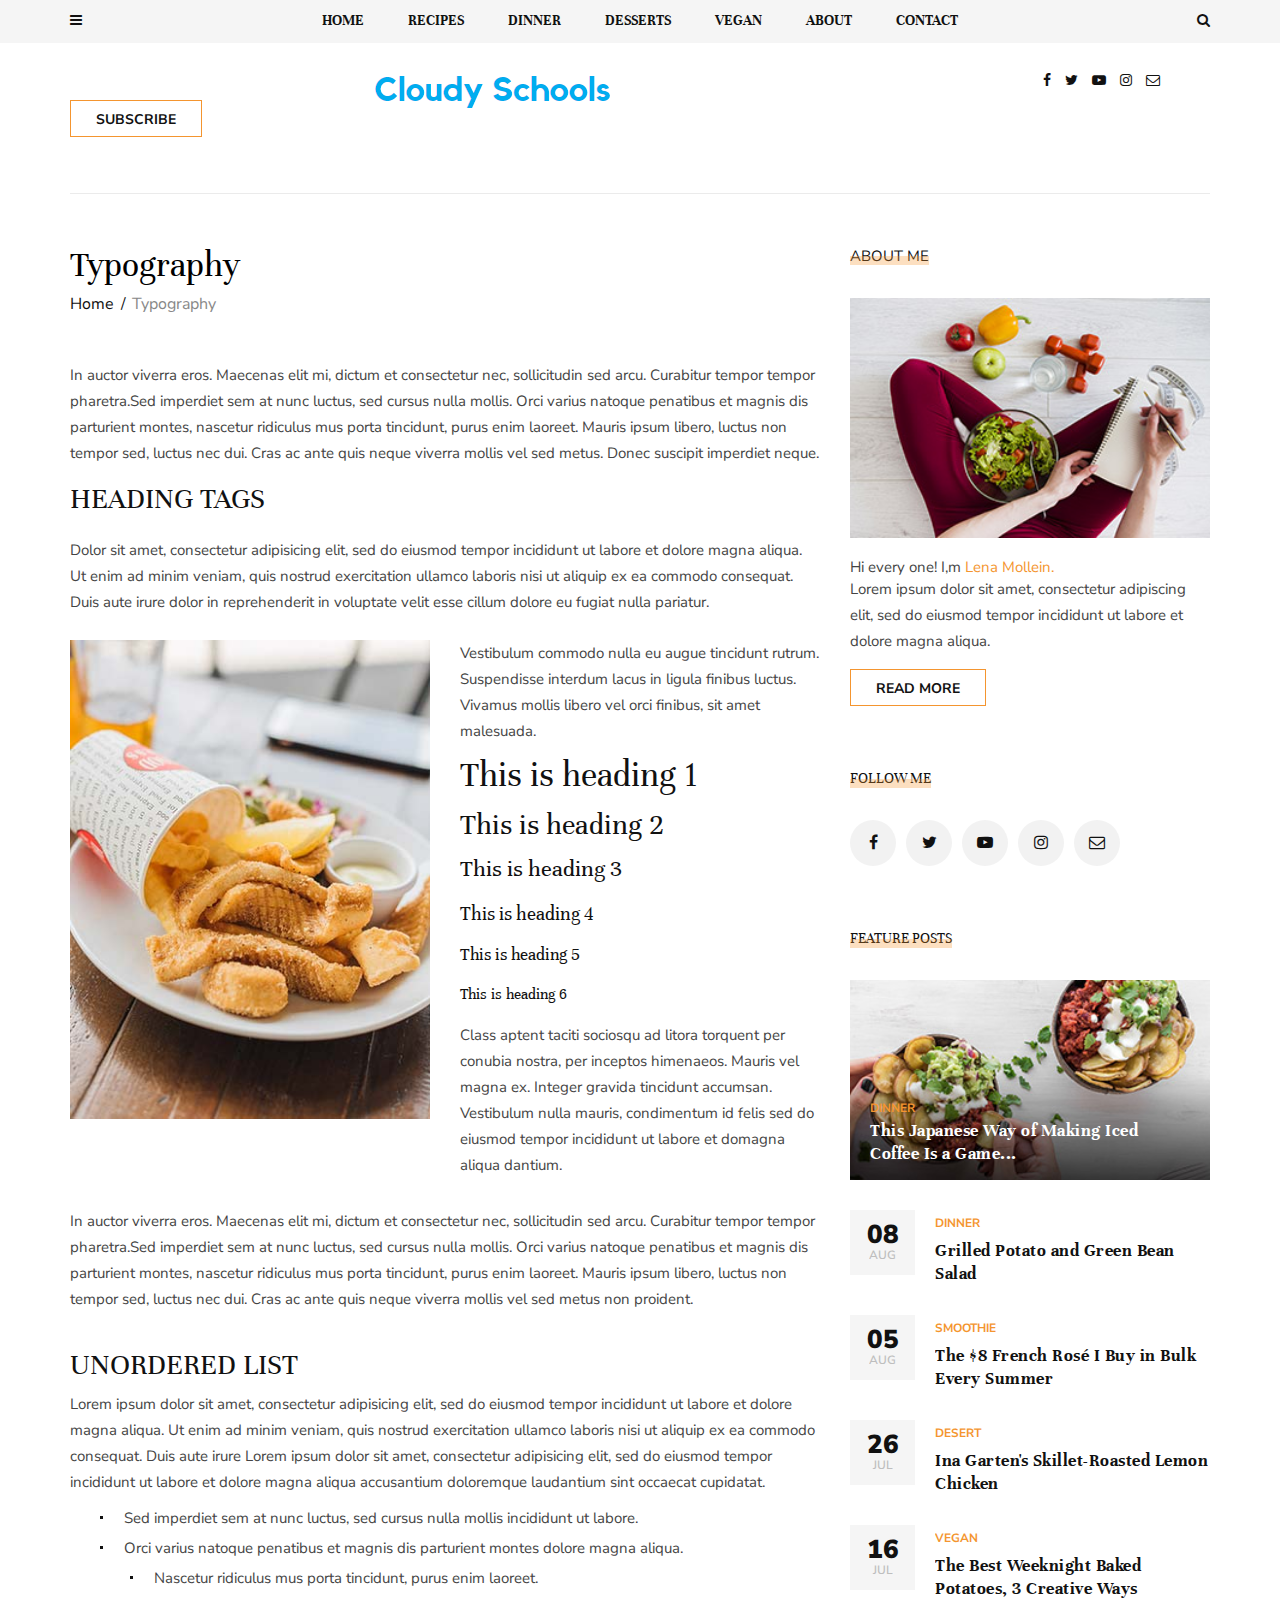
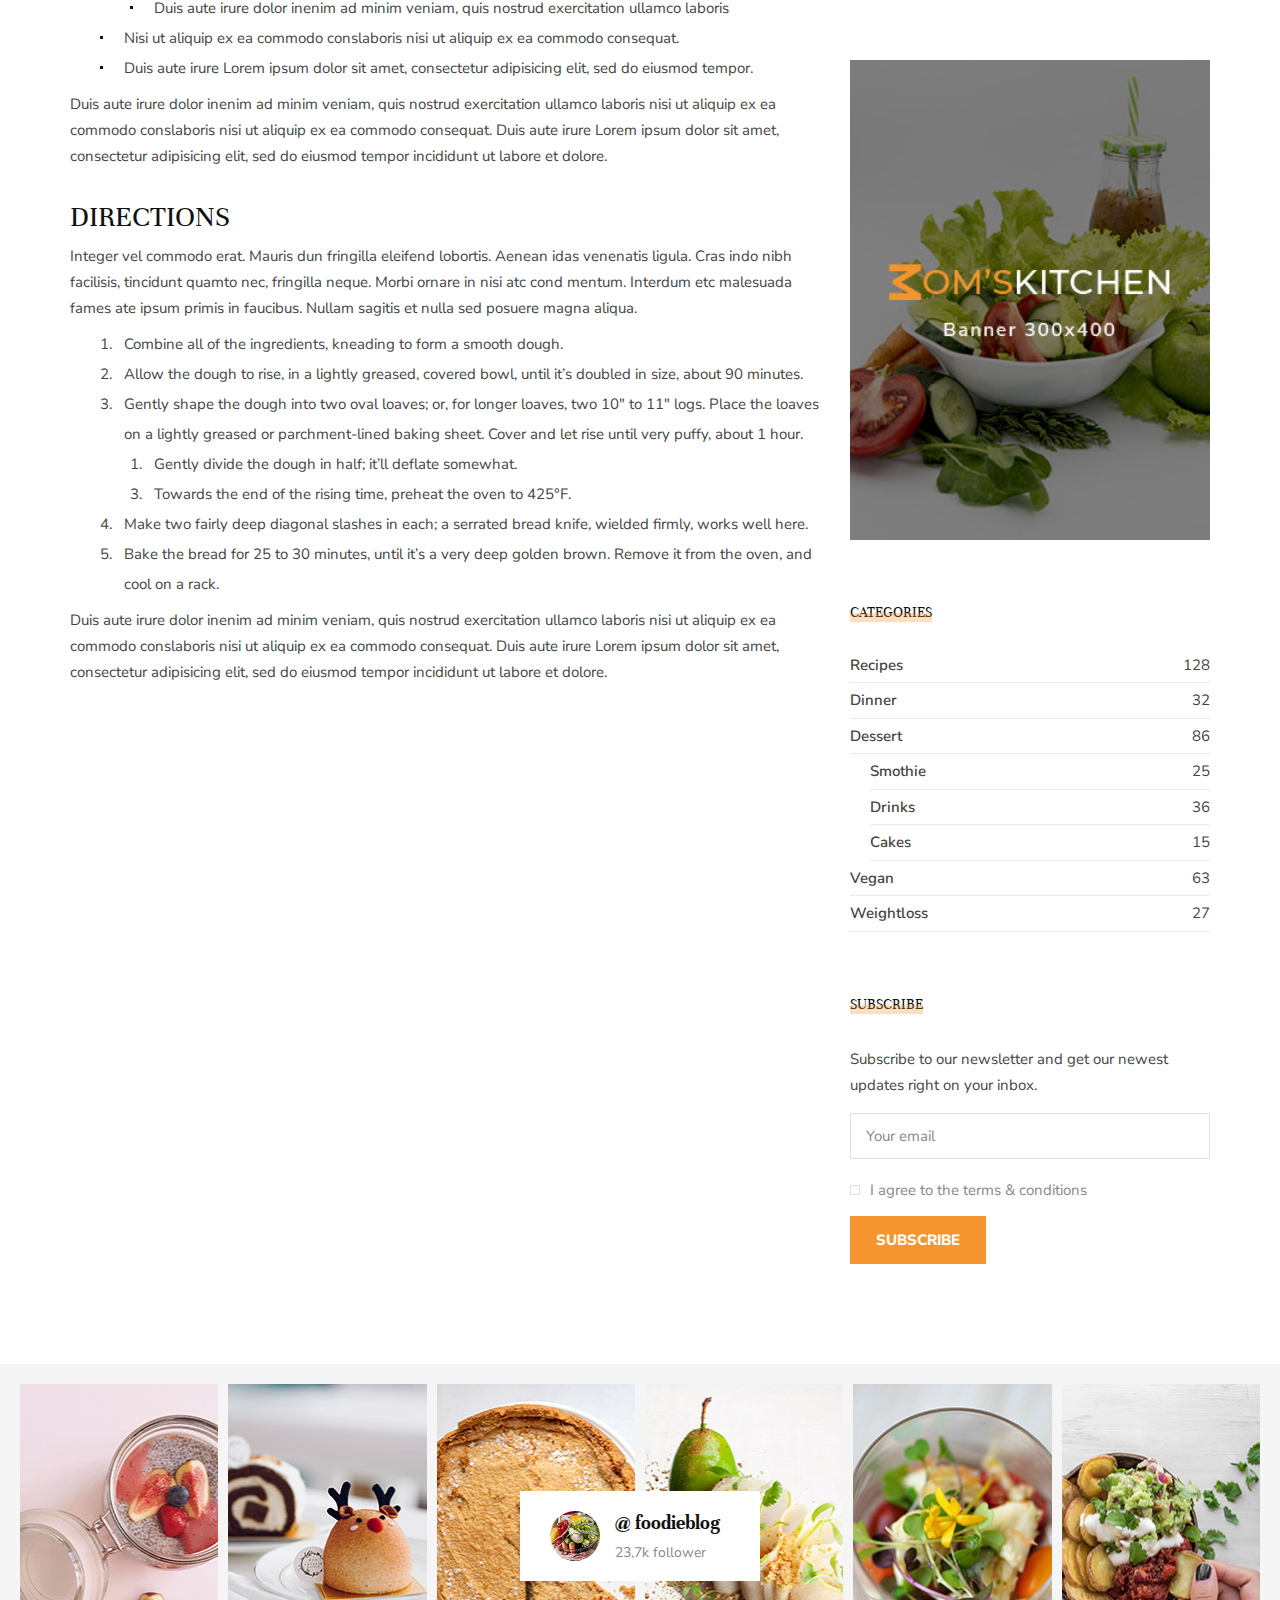
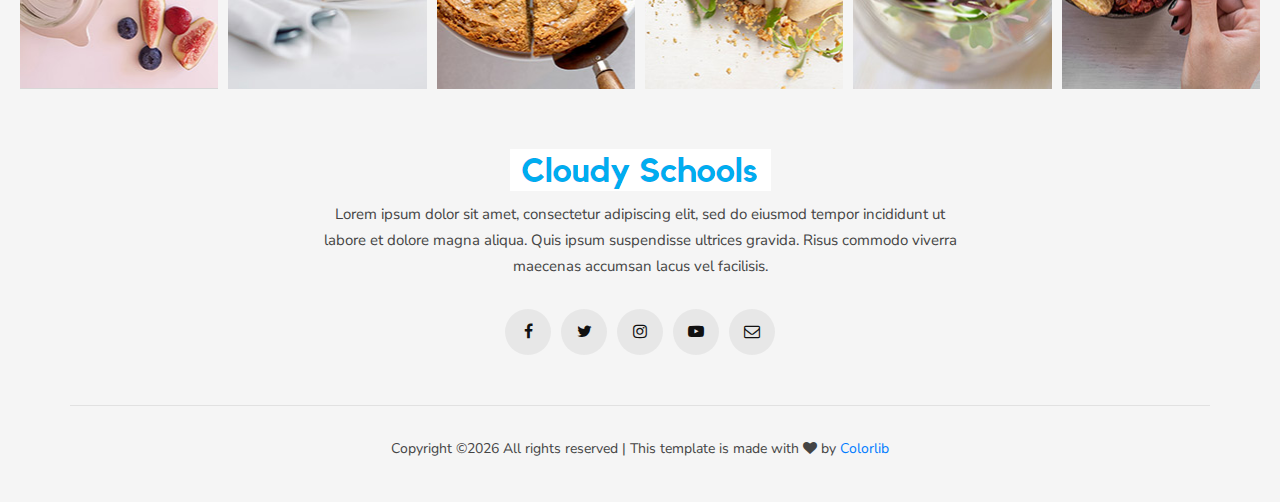
<file: typography.html>
<!DOCTYPE html>
<html lang="zxx">

<head>
    <meta charset="UTF-8">
    <meta name="description" content="Foodeiblog Template">
    <meta name="keywords" content="Foodeiblog, unica, creative, html">
    <meta name="viewport" content="width=device-width, initial-scale=1.0">
    <meta http-equiv="X-UA-Compatible" content="ie=edge">
    <title>Foodeiblog | Template</title>

    <!-- Google Font -->
    <link href="https://fonts.googleapis.com/css?family=Nunito+Sans:300,400,600,700,800,900&display=swap"
        rel="stylesheet">
    <link href="https://fonts.googleapis.com/css?family=Unna:400,700&display=swap" rel="stylesheet">

    <!-- Css Styles -->
    <link rel="stylesheet" href="css/bootstrap.min.css" type="text/css">
    <link rel="stylesheet" href="css/font-awesome.min.css" type="text/css">
    <link rel="stylesheet" href="css/elegant-icons.css" type="text/css">
    <link rel="stylesheet" href="css/owl.carousel.min.css" type="text/css">
    <link rel="stylesheet" href="css/slicknav.min.css" type="text/css">
    <link rel="stylesheet" href="css/style.css" type="text/css">
</head>

<body>
    <!-- Page Preloder -->
    <div id="preloder">
        <div class="loader"></div>
    </div>

    <!-- Humberger Begin -->
    <div class="humberger__menu__overlay"></div>
    <div class="humberger__menu__wrapper">
        <div class="humberger__menu__logo">
            <a href="./index.html"><img src="img/humberger/humberger-logo.png" alt=""></a>
        </div>
        <nav class="humberger__menu__nav mobile-menu">
            <ul>
                <li><a href="./index.html">Home</a></li>
                <li><a href="#">Recipes</a></li>
                <li><a href="#">Dinner</a></li>
                <li><a href="#">Desserts</a></li>
                <li class="dropdown"><a href="#">Pages</a>
                    <ul class="dropdown__menu">
                        <li><a href="./categories-grid.html">Categories Grid</a></li>
                        <li><a href="./categories-list.html">Categories List</a></li>
                        <li><a href="./single-post.html">Single Post</a></li>
                        <li><a href="./signin.html">Sign In</a></li>
                        <li><a href="./404.html">404</a></li>
                        <li><a href="./typography.html">Typography</a></li>
                    </ul>
                </li>
                <li><a href="./about.html">About</a></li>
                <li><a href="./contact.html">Contact</a></li>
            </ul>
        </nav>
        <div id="mobile-menu-wrap"></div>
        <div class="humberger__menu__about">
            <div class="humberger__menu__title sidebar__item__title">
                <h6>About me</h6>
            </div>
            <img src="img/humberger/humberger-about.jpg" alt="">
            <h6>Hi every one! I,m Lena Mollein.</h6>
            <p>Lorem ipsum dolor sit amet, consectetur adipiscing elit, sed do eiusmod tempor incididunt ut labore et
                dolore magna aliqua.</p>
            <div class="humberger__menu__about__social sidebar__item__follow__links">
                <a href="#"><i class="fa fa-facebook"></i></a>
                <a href="#"><i class="fa fa-twitter"></i></a>
                <a href="#"><i class="fa fa-youtube-play"></i></a>
                <a href="#"><i class="fa fa-instagram"></i></a>
                <a href="#"><i class="fa fa-envelope-o"></i></a>
            </div>
        </div>
        <div class="humberger__menu__subscribe">
            <div class="humberger__menu__title sidebar__item__title">
                <h6>Subscribe</h6>
            </div>
            <p>Subscribe to our newsletter and get our newest updates right on your inbox.</p>
            <form action="#">
                <input type="text" class="email-input" placeholder="Your email">
                <label for="agree-check">
                    I agree to the terms & conditions
                    <input type="checkbox" id="agree-check">
                    <span class="checkmark"></span>
                </label>
                <button type="submit" class="site-btn">Subscribe</button>
            </form>
        </div>
    </div>
    <!-- Humberger End -->

    <!-- Header Section Begin -->
    <header class="header">
        <div class="header__top">
            <div class="container">
                <div class="row">
                    <div class="col-lg-2 col-md-1 col-6 order-md-1 order-1">
                        <div class="header__humberger">
                            <i class="fa fa-bars humberger__open"></i>
                        </div>
                    </div>
                    <div class="col-lg-8 col-md-10 order-md-2 order-3">
                        <nav class="header__menu">
                            <ul>
                                <li><a href="./index.html">Home</a></li>
                                <li><a href="#">Recipes</a>
                                    <div class="header__megamenu__wrapper">
                                        <div class="header__megamenu">
                                            <div class="header__megamenu__item">
                                                <div class="header__megamenu__item--pic set-bg"
                                                    data-setbg="img/megamenu/p-1.jpg">
                                                    <div class="label">Vegan</div>
                                                </div>
                                                <div class="header__megamenu__item--text">
                                                    <h5><a href="#">How to Make a Milkshake With Any Ice Cream ...</a>
                                                    </h5>
                                                </div>
                                            </div>
                                            <div class="header__megamenu__item">
                                                <div class="header__megamenu__item--pic set-bg"
                                                    data-setbg="img/megamenu/p-2.jpg">
                                                    <div class="label">Vegan</div>
                                                </div>
                                                <div class="header__megamenu__item--text">
                                                    <h5><a href="#">How to Make a Milkshake With Any Ice Cream ...</a>
                                                    </h5>
                                                </div>
                                            </div>
                                            <div class="header__megamenu__item">
                                                <div class="header__megamenu__item--pic set-bg"
                                                    data-setbg="img/megamenu/p-3.jpg">
                                                    <div class="label">Vegan</div>
                                                </div>
                                                <div class="header__megamenu__item--text">
                                                    <h5><a href="#">How to Make a Milkshake With Any Ice Cream ...</a>
                                                    </h5>
                                                </div>
                                            </div>
                                            <div class="header__megamenu__item">
                                                <div class="header__megamenu__item--pic set-bg"
                                                    data-setbg="img/megamenu/p-4.jpg">
                                                    <div class="label">Vegan</div>
                                                </div>
                                                <div class="header__megamenu__item--text">
                                                    <h5><a href="#">How to Make a Milkshake With Any Ice Cream ...</a>
                                                    </h5>
                                                </div>
                                            </div>
                                            <div class="header__megamenu__item">
                                                <div class="header__megamenu__item--pic set-bg"
                                                    data-setbg="img/megamenu/p-5.jpg">
                                                    <div class="label">Vegan</div>
                                                </div>
                                                <div class="header__megamenu__item--text">
                                                    <h5><a href="#">How to Make a Milkshake With Any Ice Cream ...</a>
                                                    </h5>
                                                </div>
                                            </div>
                                        </div>
                                    </div>
                                </li>
                                <li><a href="#">Dinner</a></li>
                                <li><a href="#">Desserts</a></li>
                                <li><a href="#">Vegan</a></li>
                                <li><a href="./about.html">About</a></li>
                                <li><a href="./contact.html">Contact</a></li>
                            </ul>
                        </nav>
                    </div>
                    <div class="col-lg-2 col-md-1 col-6 order-md-3 order-2">
                        <div class="header__search">
                            <i class="fa fa-search search-switch"></i>
                        </div>
                    </div>
                </div>
            </div>
        </div>
        <div class="container">
            <div class="row">
                <div class="col-lg-3 col-md-3">
                    <div class="header__btn">
                        <a href="./signin.html" class="primary-btn">Subscribe</a>
                    </div>
                </div>
                <div class="col-lg-6 col-md-6">
                    <div class="header__logo">
                        <a href="./index.html"><img src="img/logo.png" alt=""></a>
                    </div>
                </div>
                <div class="col-lg-3 col-md-3">
                    <div class="header__social">
                        <a href="#"><i class="fa fa-facebook"></i></a>
                        <a href="#"><i class="fa fa-twitter"></i></a>
                        <a href="#"><i class="fa fa-youtube-play"></i></a>
                        <a href="#"><i class="fa fa-instagram"></i></a>
                        <a href="#"><i class="fa fa-envelope-o"></i></a>
                    </div>
                </div>
            </div>
        </div>
    </header>
    <!-- Header Section End -->

    <!-- Typography Section Begin -->
    <section class="typography spad">
        <div class="container">
            <div class="typography__text">
                <div class="row">
                    <div class="col-lg-8 col-md-8">
                        <div class="breadcrumb__text">
                            <h2>Typography</h2>
                            <div class="breadcrumb__option">
                                <a href="#">Home</a>
                                <span>Typography</span>
                            </div>
                        </div>
                        <div class="typography__top__text">
                            <p>In auctor viverra eros. Maecenas elit mi, dictum et consectetur nec, sollicitudin sed
                                arcu. Curabitur tempor tempor pharetra.Sed imperdiet sem at nunc luctus, sed cursus
                                nulla mollis. Orci varius natoque penatibus et magnis dis parturient montes, nascetur
                                ridiculus mus porta tincidunt, purus enim laoreet. Mauris ipsum libero, luctus non
                                tempor sed, luctus nec dui. Cras ac ante quis neque viverra mollis vel sed metus. Donec
                                suscipit imperdiet neque.</p>
                            <h3>Heading tags</h3>
                            <p>Dolor sit amet, consectetur adipisicing elit, sed do eiusmod tempor incididunt ut labore
                                et dolore magna aliqua. Ut enim ad minim veniam, quis nostrud exercitation ullamco
                                laboris nisi ut aliquip ex ea commodo consequat. Duis aute irure dolor in reprehenderit
                                in voluptate velit esse cillum dolore eu fugiat nulla pariatur.</p>
                        </div>
                        <div class="typography__desc">
                            <div class="row">
                                <div class="col-lg-6 col-md-6 col-sm-6">
                                    <img src="img/typography.jpg" alt="">
                                </div>
                                <div class="col-lg-6 col-md-6 col-sm-6">
                                    <div class="typography__desc__text">
                                        <p>Vestibulum commodo nulla eu augue tincidunt rutrum. Suspendisse interdum
                                            lacus in ligula finibus luctus. Vivamus mollis libero vel orci finibus, sit
                                            amet malesuada.</p>
                                        <h2>This is heading 1</h2>
                                        <h3>This is heading 2</h3>
                                        <h4>This is heading 3</h4>
                                        <h5 class="large-h5">This is heading 4</h5>
                                        <h5>This is heading 5</h5>
                                        <h6>This is heading 6</h6>
                                        <p>Class aptent taciti sociosqu ad litora torquent per conubia nostra, per
                                            inceptos himenaeos. Mauris vel magna ex. Integer gravida tincidunt accumsan.
                                            Vestibulum nulla mauris, condimentum id felis sed do eiusmod tempor
                                            incididunt ut labore et domagna aliqua dantium. </p>
                                    </div>
                                </div>
                            </div>
                        </div>
                        <div class="typography__last__text">
                            <p>In auctor viverra eros. Maecenas elit mi, dictum et consectetur nec, sollicitudin sed
                                arcu. Curabitur tempor tempor pharetra.Sed imperdiet sem at nunc luctus, sed cursus
                                nulla mollis. Orci varius natoque penatibus et magnis dis parturient montes, nascetur
                                ridiculus mus porta tincidunt, purus enim laoreet. Mauris ipsum libero, luctus non
                                tempor sed, luctus nec dui. Cras ac ante quis neque viverra mollis vel sed metus non
                                proident.</p>
                        </div>
                        <div class="typography__text__list typography__text__list--unorder">
                            <h3>Unordered List</h3>
                            <p>Lorem ipsum dolor sit amet, consectetur adipisicing elit, sed do eiusmod tempor
                                incididunt ut labore et dolore magna aliqua. Ut enim ad minim veniam, quis nostrud
                                exercitation ullamco laboris nisi ut aliquip ex ea commodo consequat. Duis aute irure
                                Lorem ipsum dolor sit amet, consectetur adipisicing elit, sed do eiusmod tempor
                                incididunt ut labore et dolore magna aliqua accusantium doloremque laudantium sint
                                occaecat cupidatat.</p>
                            <ul>
                                <li>Sed imperdiet sem at nunc luctus, sed cursus nulla mollis incididunt ut labore.</li>
                                <li>Orci varius natoque penatibus et magnis dis parturient montes dolore magna aliqua.
                                </li>
                                <li class="p-left">Nascetur ridiculus mus porta tincidunt, purus enim laoreet.</li>
                                <li class="p-left">Duis aute irure dolor inenim ad minim veniam, quis nostrud
                                    exercitation ullamco laboris </li>
                                <li>Nisi ut aliquip ex ea commodo conslaboris nisi ut aliquip ex ea commodo consequat.
                                </li>
                                <li>Duis aute irure Lorem ipsum dolor sit amet, consectetur adipisicing elit, sed do
                                    eiusmod tempor.</li>
                            </ul>
                            <p>Duis aute irure dolor inenim ad minim veniam, quis nostrud exercitation ullamco laboris
                                nisi ut aliquip ex ea commodo conslaboris nisi ut aliquip ex ea commodo consequat. Duis
                                aute irure Lorem ipsum dolor sit amet, consectetur adipisicing elit, sed do eiusmod
                                tempor incididunt ut labore et dolore.</p>
                        </div>
                        <div class="typography__text__list typography__text__list--order">
                            <h3>Directions</h3>
                            <p>Integer vel commodo erat. Mauris dun fringilla eleifend lobortis. Aenean idas venenatis
                                ligula. Cras indo nibh facilisis, tincidunt quamto nec, fringilla neque. Morbi ornare in
                                nisi atc cond mentum. Interdum etc malesuada fames ate ipsum primis in faucibus. Nullam
                                sagitis et nulla sed posuere magna aliqua.</p>
                            <ul>
                                <li><span>1.</span>Combine all of the ingredients, kneading to form a smooth dough.</li>
                                <li><span>2.</span>Allow the dough to rise, in a lightly greased, covered bowl, until
                                    it’s doubled in size, about 90 minutes.</li>
                                <li><span>3.</span>Gently shape the dough into two oval loaves; or, for longer loaves,
                                    two 10″ to 11″ logs. Place the loaves on a lightly greased or parchment-lined baking
                                    sheet. Cover and let rise until very puffy, about 1 hour. </li>
                                <li class="p-left"><span>1.</span>Gently divide the dough in half; it’ll deflate
                                    somewhat.</li>
                                <li class="p-left"><span>3.</span>Towards the end of the rising time, preheat the oven
                                    to 425°F.</li>
                                <li><span>4.</span>Make two fairly deep diagonal slashes in each; a serrated bread
                                    knife, wielded firmly, works well here.</li>
                                <li><span>5.</span>Bake the bread for 25 to 30 minutes, until it’s a very deep golden
                                    brown. Remove it from the oven, and cool on a rack.</li>
                            </ul>
                            <p>Duis aute irure dolor inenim ad minim veniam, quis nostrud exercitation ullamco laboris
                                nisi ut aliquip ex ea commodo conslaboris nisi ut aliquip ex ea commodo consequat. Duis
                                aute irure Lorem ipsum dolor sit amet, consectetur adipisicing elit, sed do eiusmod
                                tempor incididunt ut labore et dolore.</p>
                        </div>
                    </div>
                    <div class="col-lg-4 col-md-4">
                        <div class="sidebar__item">
                            <div class="sidebar__about__item">
                                <div class="sidebar__item__title">
                                    <h6>About me</h6>
                                </div>
                                <img src="img/sidebar/sidebar-about.jpg" alt="">
                                <h6>Hi every one! I,m <span>Lena Mollein.</span></h6>
                                <p>Lorem ipsum dolor sit amet, consectetur adipiscing elit, sed do eiusmod tempor
                                    incididunt ut labore et dolore magna aliqua.</p>
                                <a href="#" class="primary-btn">Read more</a>
                            </div>
                            <div class="sidebar__follow__item">
                                <div class="sidebar__item__title">
                                    <h6>Follow me</h6>
                                </div>
                                <div class="sidebar__item__follow__links">
                                    <a href="#"><i class="fa fa-facebook"></i></a>
                                    <a href="#"><i class="fa fa-twitter"></i></a>
                                    <a href="#"><i class="fa fa-youtube-play"></i></a>
                                    <a href="#"><i class="fa fa-instagram"></i></a>
                                    <a href="#"><i class="fa fa-envelope-o"></i></a>
                                </div>
                            </div>
                            <div class="sidebar__feature__item">
                                <div class="sidebar__item__title">
                                    <h6>Feature Posts</h6>
                                </div>
                                <div class="sidebar__feature__item__large set-bg"
                                    data-setbg="img/sidebar/feature-post.jpg">
                                    <div class="sidebar__feature__item__large--text">
                                        <span>Dinner</span>
                                        <h5><a href="#">This Japanese Way of Making Iced Coffee Is a Game...</a></h5>
                                    </div>
                                </div>
                                <div class="sidebar__feature__item__list">
                                    <div class="sidebar__feature__item__list__single">
                                        <div class="post__meta">
                                            <h4>08</h4>
                                            <span>Aug</span>
                                        </div>
                                        <div class="post__text">
                                            <span>Dinner</span>
                                            <h5><a href="#">Grilled Potato and Green Bean Salad</a></h5>
                                        </div>
                                    </div>
                                    <div class="sidebar__feature__item__list__single">
                                        <div class="post__meta">
                                            <h4>05</h4>
                                            <span>Aug</span>
                                        </div>
                                        <div class="post__text">
                                            <span>Smoothie</span>
                                            <h5><a href="#">The $8 French Rosé I Buy in Bulk Every Summer</a></h5>
                                        </div>
                                    </div>
                                    <div class="sidebar__feature__item__list__single">
                                        <div class="post__meta">
                                            <h4>26</h4>
                                            <span>jul</span>
                                        </div>
                                        <div class="post__text">
                                            <span>Desert</span>
                                            <h5><a href="#">Ina Garten's Skillet-Roasted Lemon Chicken</a></h5>
                                        </div>
                                    </div>
                                    <div class="sidebar__feature__item__list__single">
                                        <div class="post__meta">
                                            <h4>16</h4>
                                            <span>jul</span>
                                        </div>
                                        <div class="post__text">
                                            <span>Vegan</span>
                                            <h5><a href="#">The Best Weeknight Baked Potatoes, 3 Creative Ways</a></h5>
                                        </div>
                                    </div>
                                </div>
                            </div>
                            <div class="sidebar__item__banner">
                                <img src="img/sidebar/banner.jpg" alt="">
                            </div>
                            <div class="sidebar__item__categories">
                                <div class="sidebar__item__title">
                                    <h6>Categories</h6>
                                </div>
                                <ul>
                                    <li><a href="#">Recipes <span>128</span></a></li>
                                    <li><a href="#">Dinner <span>32</span></a></li>
                                    <li><a href="#">Dessert <span>86</span></a></li>
                                    <li class="p-left"><a href="#">Smothie <span>25</span></a></li>
                                    <li class="p-left"><a href="#">Drinks <span>36</span></a></li>
                                    <li class="p-left"><a href="#">Cakes <span>15</span></a></li>
                                    <li><a href="#">Vegan <span>63</span></a></li>
                                    <li><a href="#">Weightloss <span>27</span></a></li>
                                </ul>
                            </div>
                            <div class="sidebar__subscribe__item">
                                <div class="sidebar__item__title">
                                    <h6>Subscribe</h6>
                                </div>
                                <p>Subscribe to our newsletter and get our newest updates right on your inbox.</p>
                                <form action="#">
                                    <input type="text" class="email-input" placeholder="Your email">
                                    <label for="s-agree-check">
                                        I agree to the terms & conditions
                                        <input type="checkbox" id="s-agree-check">
                                        <span class="checkmark"></span>
                                    </label>
                                    <button type="submit" class="site-btn">Subscribe</button>
                                </form>
                            </div>
                        </div>
                    </div>
                </div>
            </div>
        </div>
    </section>
    <!-- Typography Section End -->

    <!-- Footer Section Begin -->
    <footer class="footer">
        <div class="container-fluid">
            <div class="footer__instagram">
                <div class="footer__instagram__avatar">
                    <div class="footer__instagram__avatar--pic">
                        <img src="img/footer/instagram-avatar.jpg" alt="">
                    </div>
                    <div class="footer__instagram__avatar--text">
                        <h5>@ foodieblog</h5>
                        <span>23,7k follower</span>
                    </div>
                </div>
                <div class="row">
                    <div class="col-lg-2 col-md-2 col-sm-4 col-6">
                        <div class="footer__instagram__item set-bg" data-setbg="img/footer/ip-1.jpg"></div>
                    </div>
                    <div class="col-lg-2 col-md-2 col-sm-4 col-6">
                        <div class="footer__instagram__item set-bg" data-setbg="img/footer/ip-2.jpg"></div>
                    </div>
                    <div class="col-lg-2 col-md-2 col-sm-4 col-6">
                        <div class="footer__instagram__item set-bg" data-setbg="img/footer/ip-3.jpg"></div>
                    </div>
                    <div class="col-lg-2 col-md-2 col-sm-4 col-6">
                        <div class="footer__instagram__item set-bg" data-setbg="img/footer/ip-4.jpg"></div>
                    </div>
                    <div class="col-lg-2 col-md-2 col-sm-4 col-6">
                        <div class="footer__instagram__item set-bg" data-setbg="img/footer/ip-5.jpg"></div>
                    </div>
                    <div class="col-lg-2 col-md-2 col-sm-4 col-6">
                        <div class="footer__instagram__item set-bg" data-setbg="img/footer/ip-6.jpg"></div>
                    </div>
                </div>
            </div>
        </div>
        <div class="container">
            <div class="row">
                <div class="col-lg-12">
                    <div class="footer__text">
                        <div class="footer__logo">
                            <a href="#"><img src="img/logo.png" alt=""></a>
                        </div>
                        <p>Lorem ipsum dolor sit amet, consectetur adipiscing elit, sed do eiusmod tempor incididunt
                            ut<br /> labore et dolore magna aliqua. Quis ipsum suspendisse ultrices gravida. Risus
                            commodo viverra<br /> maecenas accumsan lacus vel facilisis. </p>
                        <div class="footer__social">
                            <a href="#"><i class="fa fa-facebook"></i></a>
                            <a href="#"><i class="fa fa-twitter"></i></a>
                            <a href="#"><i class="fa fa-instagram"></i></a>
                            <a href="#"><i class="fa fa-youtube-play"></i></a>
                            <a href="#"><i class="fa fa-envelope-o"></i></a>
                        </div>
                    </div>
                    <div class="footer__copyright">
                        <p><!-- Link back to Colorlib can't be removed. Template is licensed under CC BY 3.0. -->
  Copyright &copy;<script>document.write(new Date().getFullYear());</script> All rights reserved | This template is made with <i class="fa fa-heart" aria-hidden="true"></i> by <a href="https://colorlib.com" target="_blank">Colorlib</a>
  <!-- Link back to Colorlib can't be removed. Template is licensed under CC BY 3.0. --></p>
                    </div>
                </div>
            </div>
        </div>
    </footer>
    <!-- Footer Section End -->

    <!-- Search Begin -->
    <div class="search-model">
        <div class="h-100 d-flex align-items-center justify-content-center">
            <div class="search-close-switch">+</div>
            <form class="search-model-form">
                <input type="text" id="search-input" placeholder="Search here.....">
            </form>
        </div>
    </div>
    <!-- Search End -->

    <!-- Js Plugins -->
    <script src="js/jquery-3.3.1.min.js"></script>
    <script src="js/bootstrap.min.js"></script>
    <script src="js/jquery.slicknav.js"></script>
    <script src="js/owl.carousel.min.js"></script>
    <script src="js/main.js"></script>
</body>

</html>
</file>
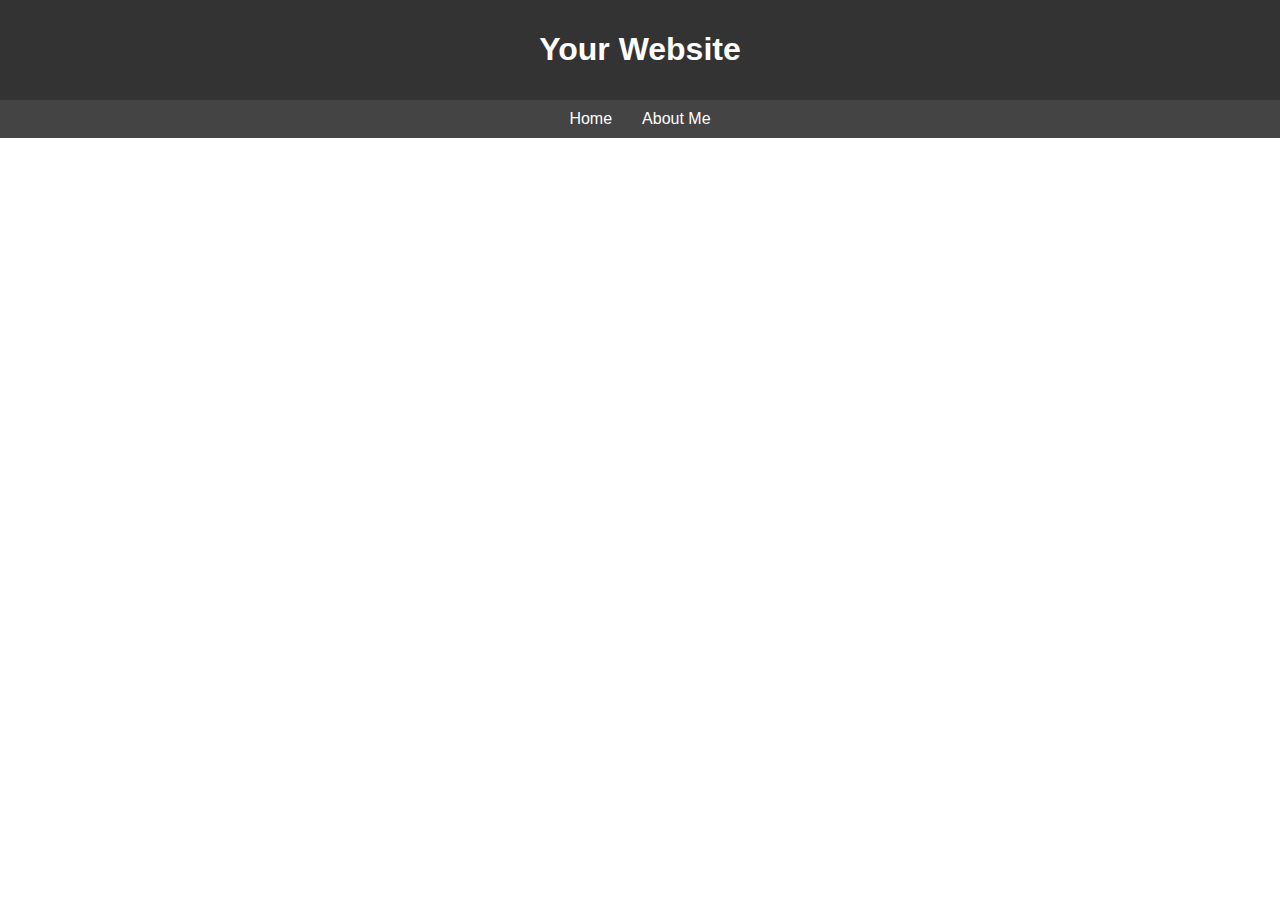
<file: Untitled-1.html>
<!DOCTYPE html>
<html lang="en">
<head>
    <meta charset="UTF-8">
    <meta name="viewport" content="width=device-width, initial-scale=1.0">
    <title>Your Website</title>
    <style>
        body {
            font-family: Arial, sans-serif;
            margin: 0;
            padding: 0;
        }
        header {
            background-color: #333;
            color: #fff;
            padding: 10px 0;
            text-align: center;
        }
        nav {
            background-color: #444;
            display: flex;
            justify-content: center;
            padding: 10px 0;
        }
        nav a {
            color: #fff;
            text-decoration: none;
            margin: 0 15px;
        }
        nav a:hover {
            text-decoration: underline;
        }
        .container {
            max-width: 960px;
            margin: 0 auto;
            padding: 20px;
        }
    </style>
</head>
<body>
    <header>
        <h1>Your Website</h1>
    </header>
    <nav>
        <a href="#">Home</a>
        <a href="#">About Me</a>
    </nav>
    <div class="container">
        <!-- Your content goes here -->
    </div>
</body>
</html>
</file>
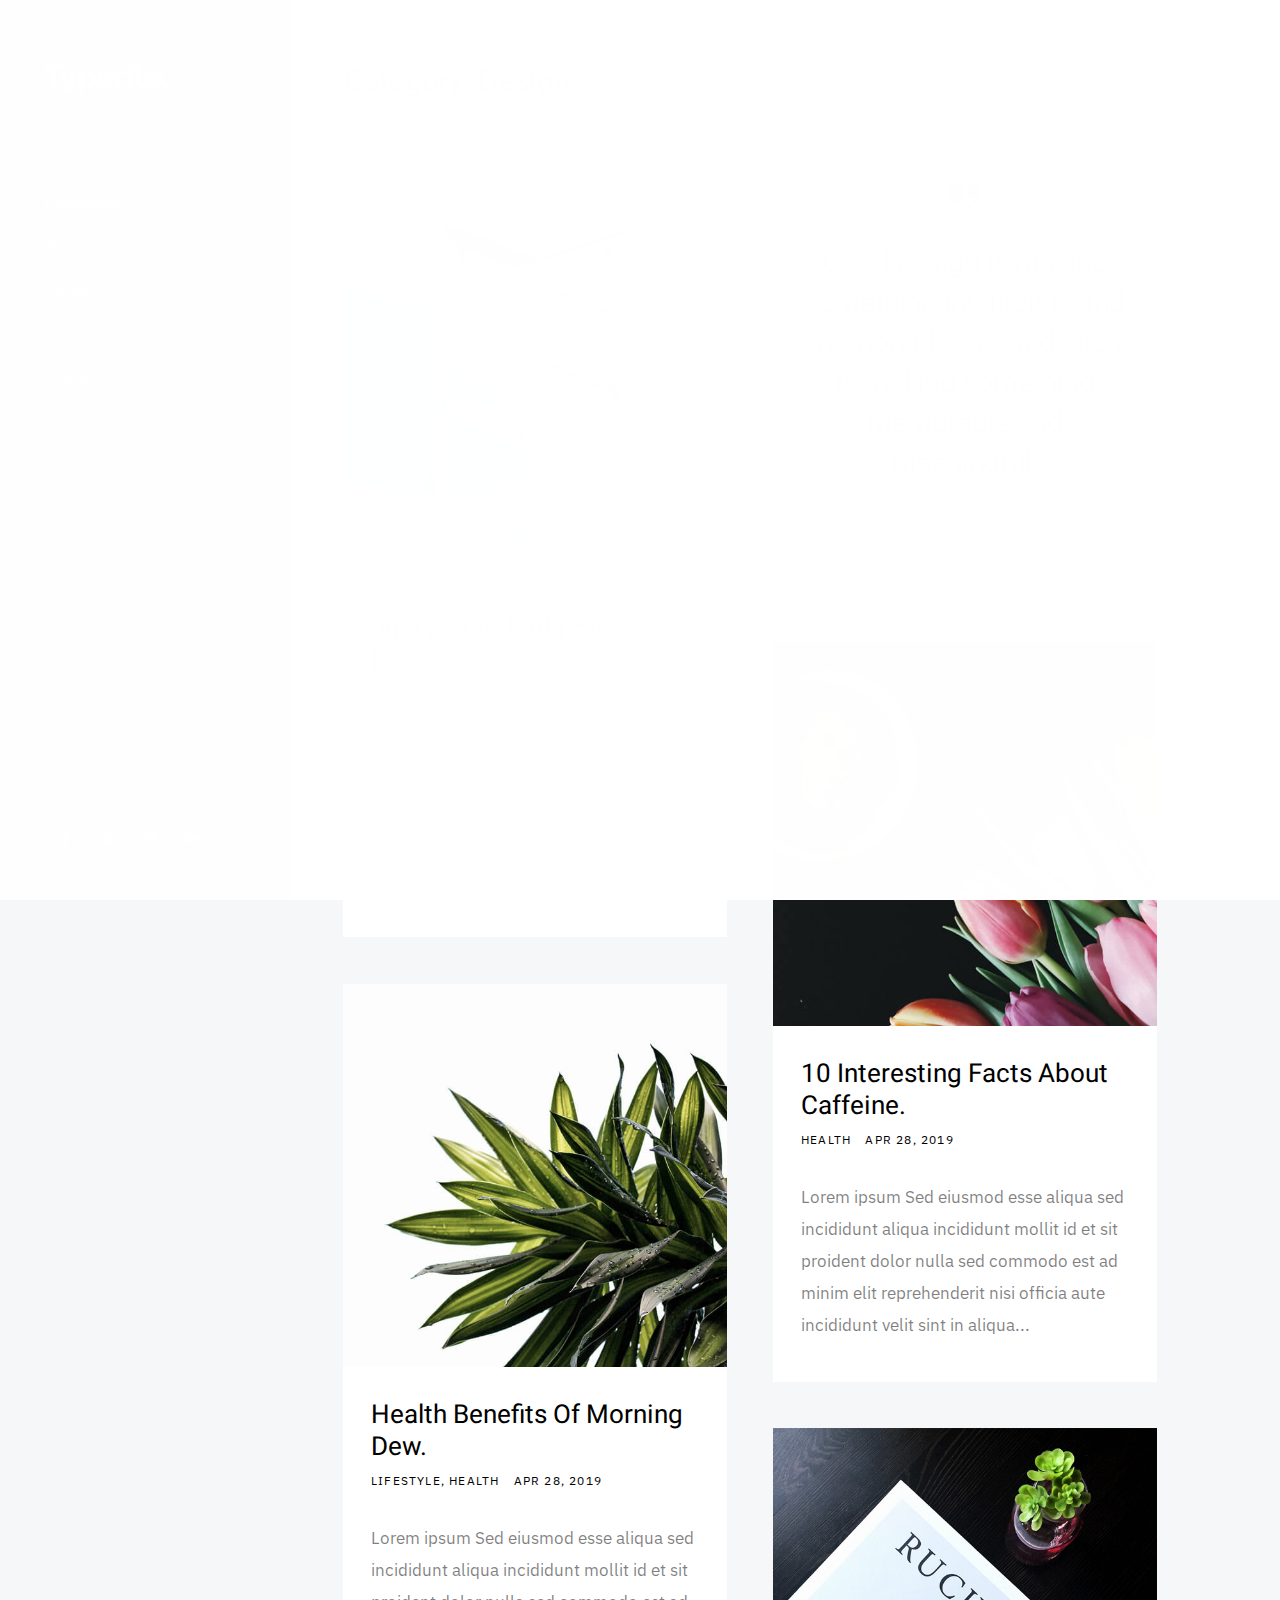
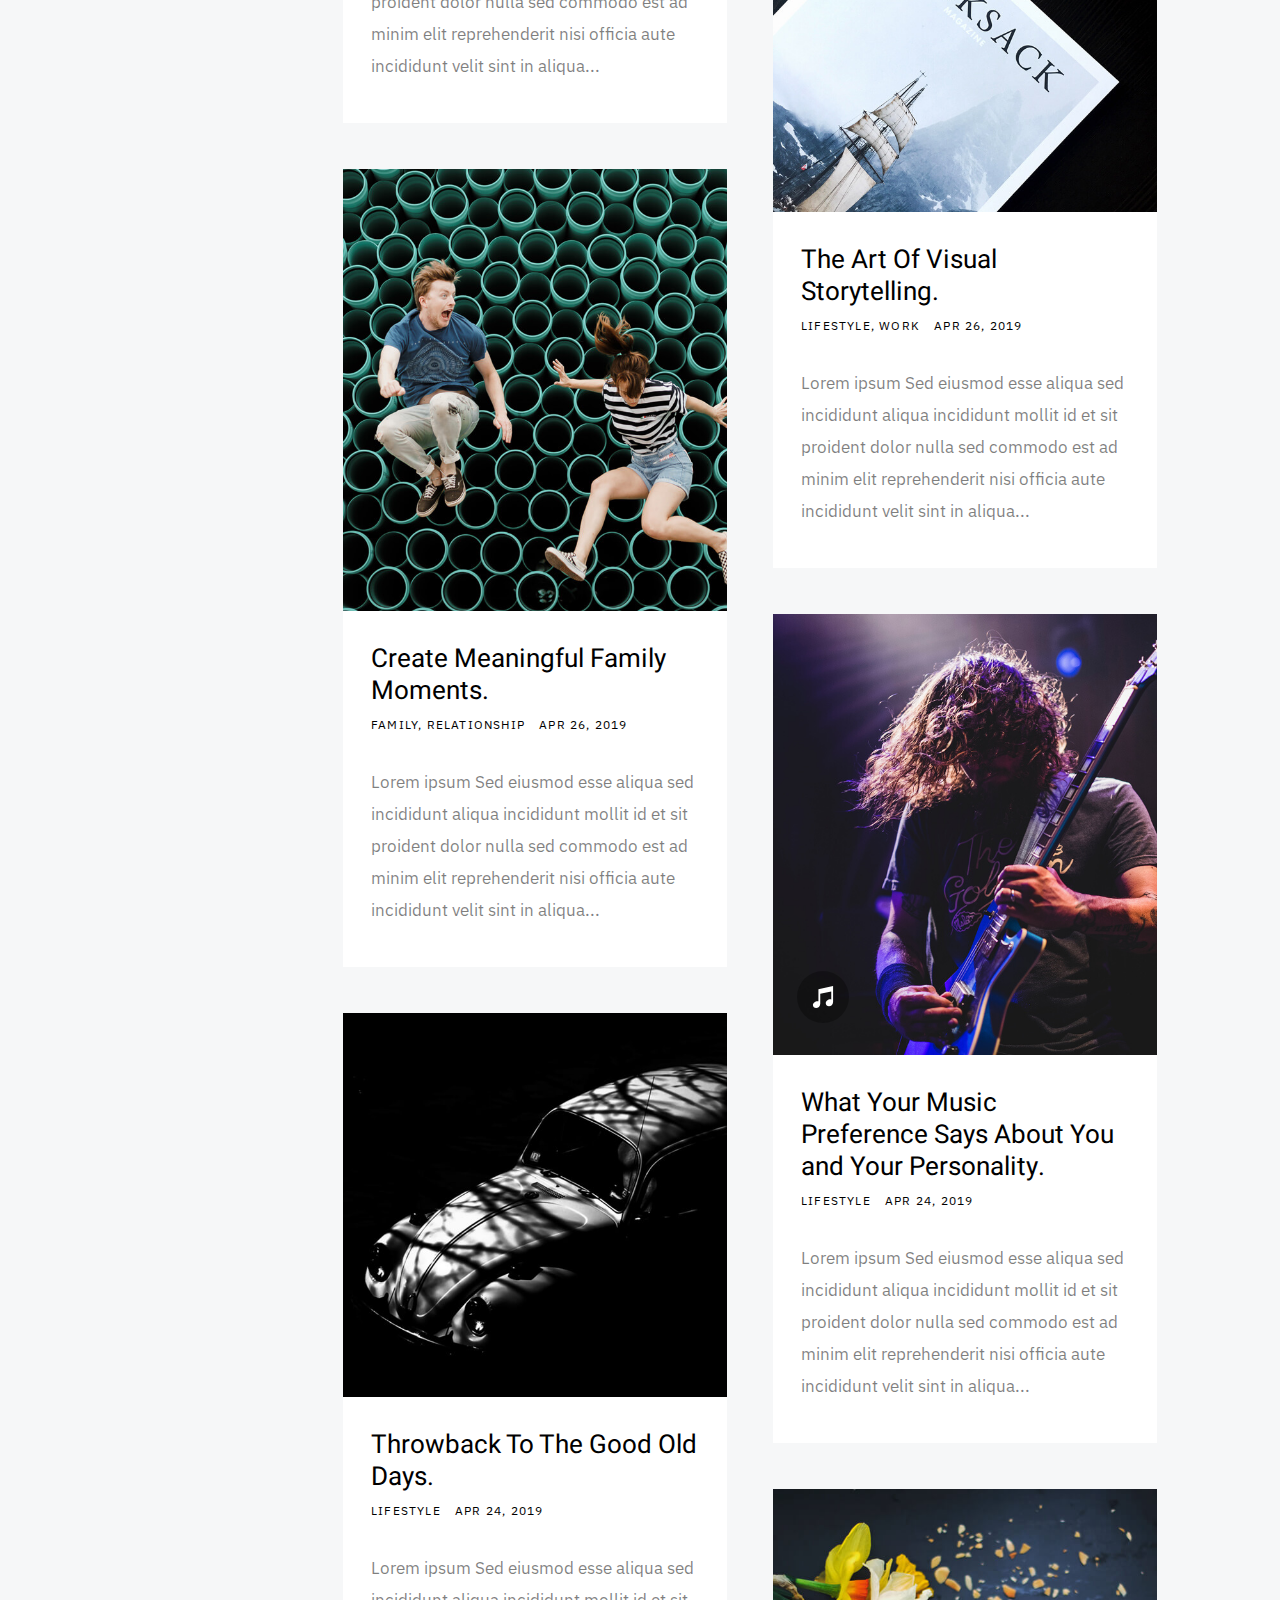
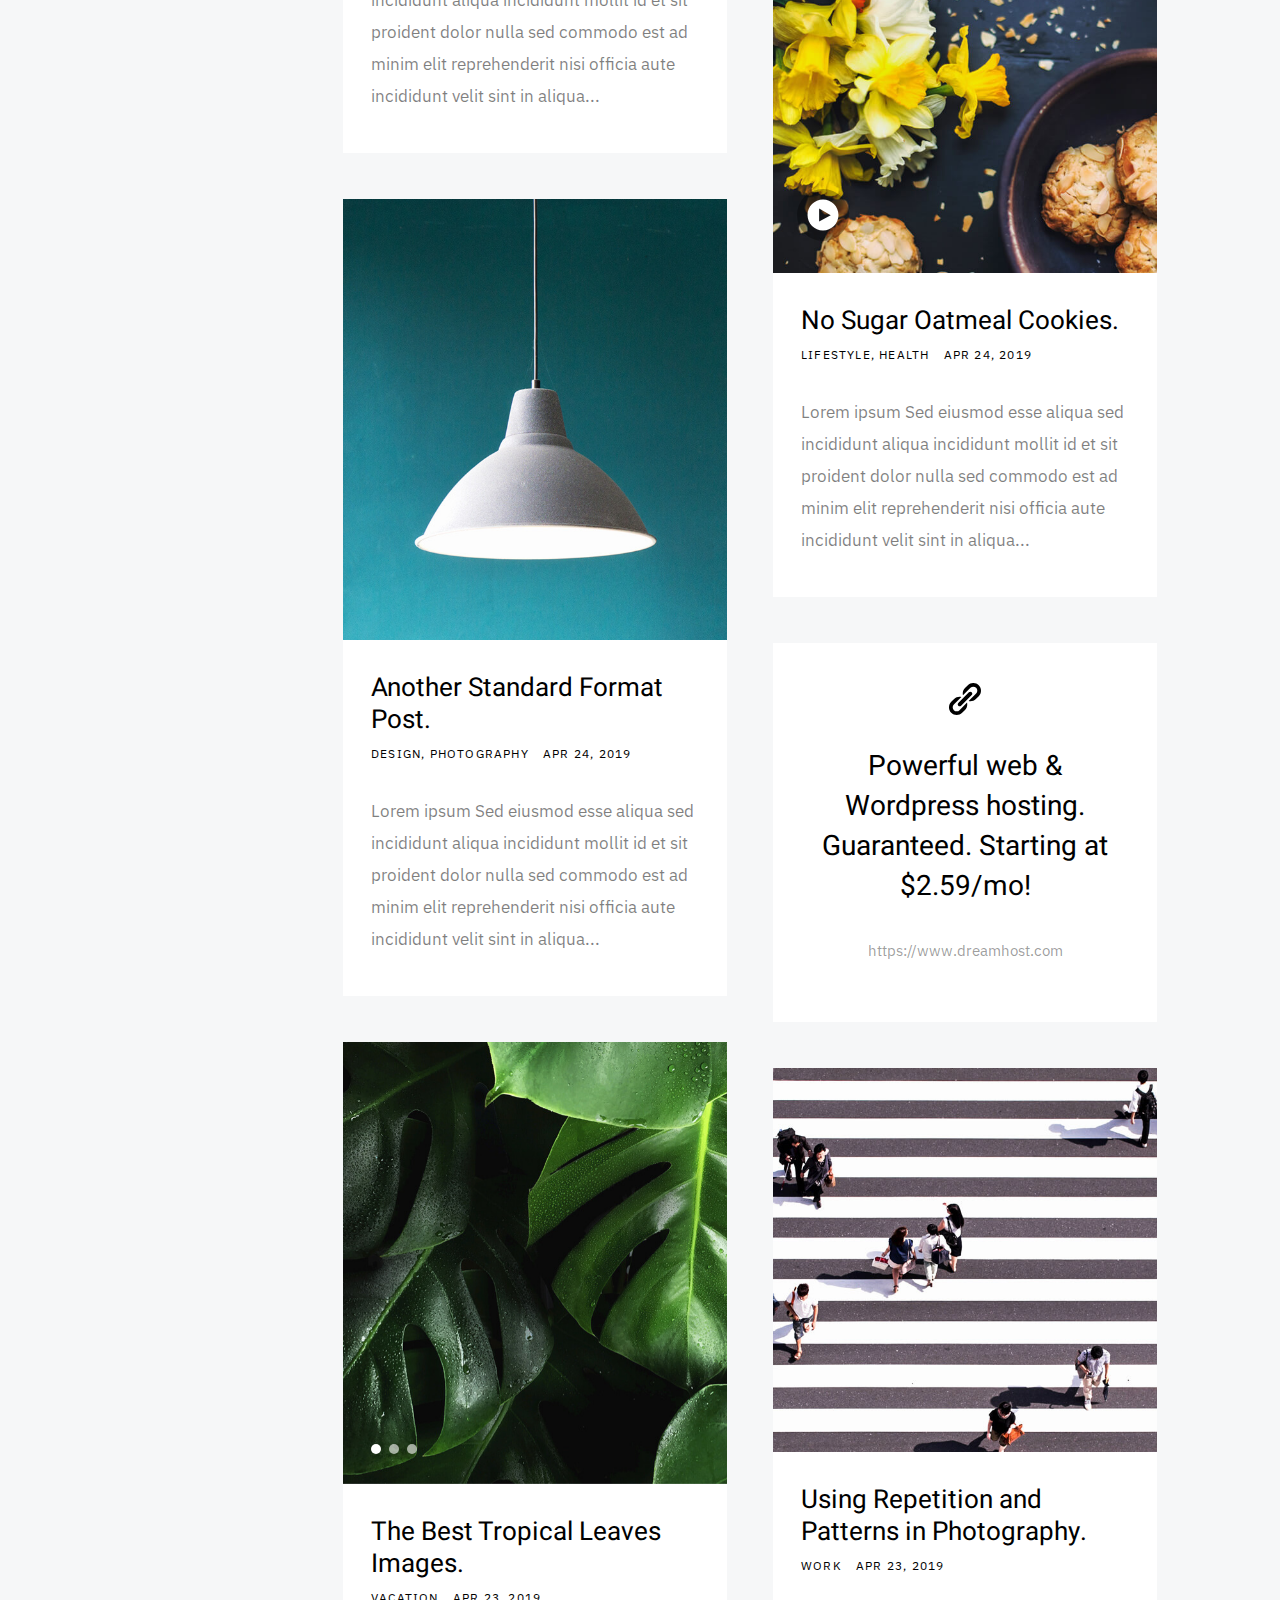
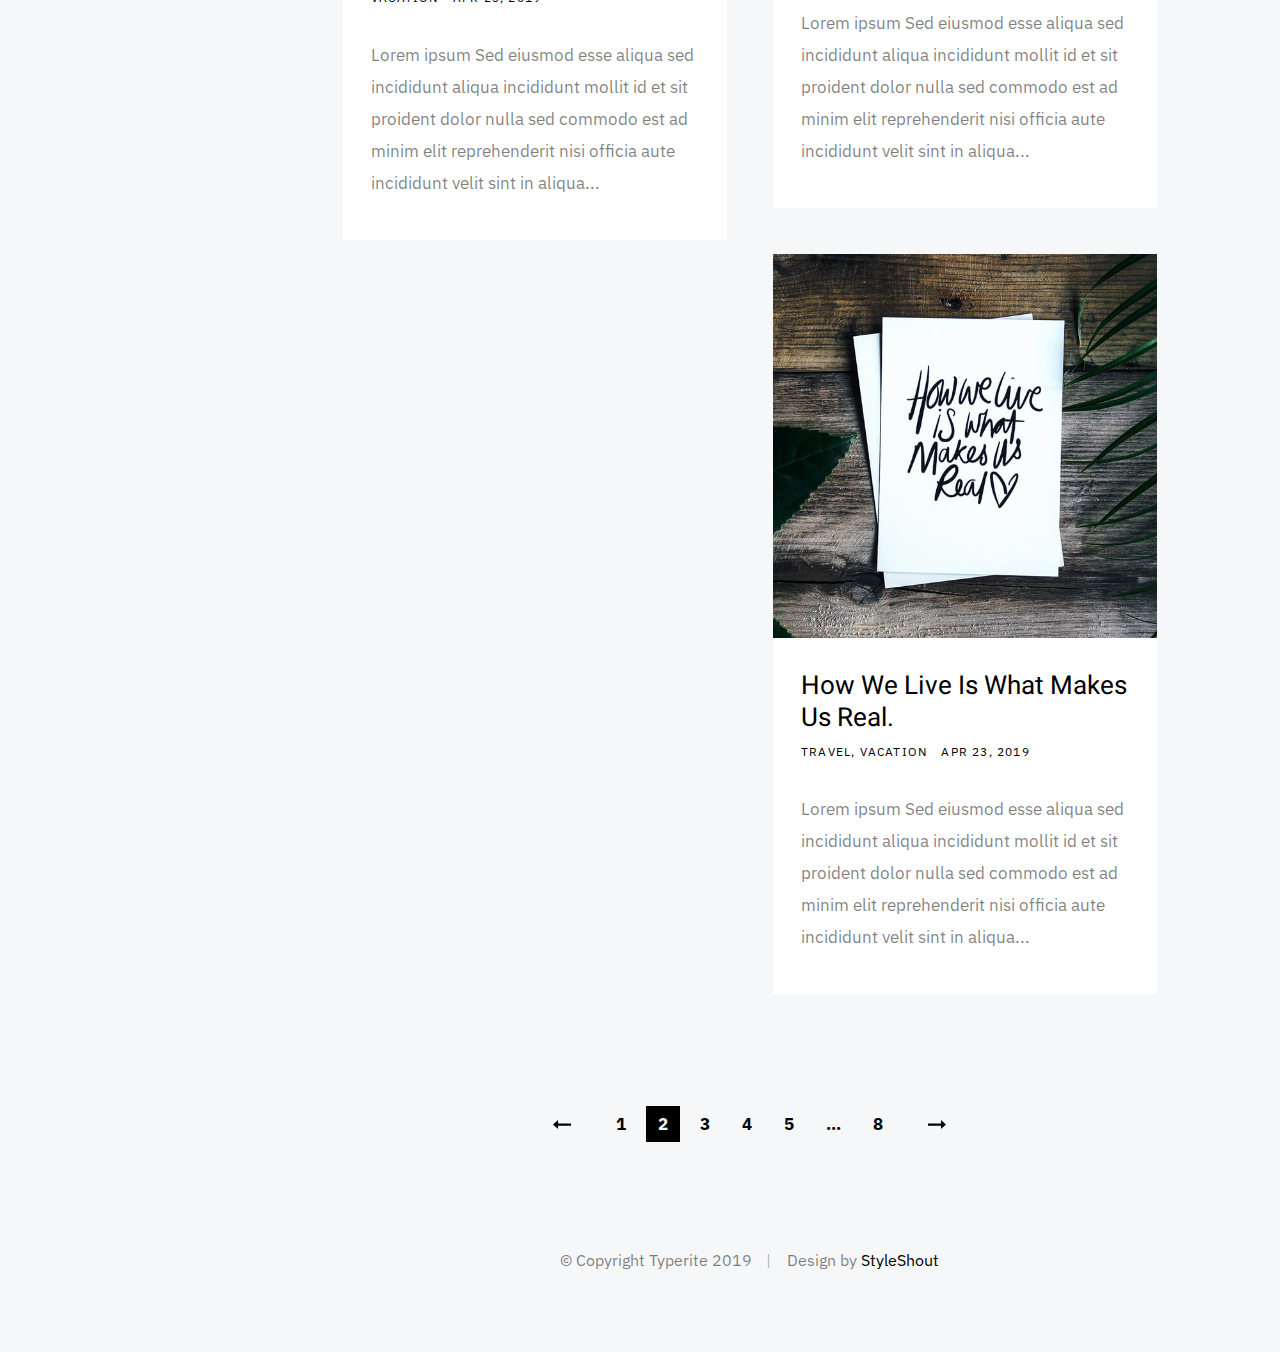
<file: typerite-master/category.html>
<!DOCTYPE html>
<html class="no-js" lang="en">
<head>

    <!--- basic page needs
    ================================================== -->
    <meta charset="utf-8">
    <title>Categories - Typerite</title>
    <meta name="description" content="">
    <meta name="author" content="">

    <!-- mobile specific metas
    ================================================== -->
    <meta name="viewport" content="width=device-width, initial-scale=1">

    <!-- CSS
    ================================================== -->
    <link rel="stylesheet" href="css/base.css">
    <link rel="stylesheet" href="css/vendor.css">
    <link rel="stylesheet" href="css/main.css">

    <!-- script
    ================================================== -->
    <script src="js/modernizr.js"></script>

    <!-- favicons
    ================================================== -->
    <link rel="apple-touch-icon" sizes="180x180" href="apple-touch-icon.png">
    <link rel="icon" type="image/png" sizes="32x32" href="favicon-32x32.png">
    <link rel="icon" type="image/png" sizes="16x16" href="favicon-16x16.png">
    <link rel="manifest" href="site.webmanifest">

</head>

<body>

    <!-- preloader
    ================================================== -->
    <div id="preloader">
        <div id="loader" class="dots-fade">
            <div></div>
            <div></div>
            <div></div>
        </div>
    </div>

    <div id="top" class="s-wrap site-wrapper">

        <!-- site header
        ================================================== -->
        <header class="s-header">

            <div class="header__top">
                <div class="header__logo">
                    <a class="site-logo" href="index.html">
                        <img src="images/logo.svg" alt="Homepage">
                    </a>
                </div>

                <div class="header__search">
    
                    <form role="search" method="get" class="header__search-form" action="#">
                        <label>
                            <span class="hide-content">Search for:</span>
                            <input type="search" class="header__search-field" placeholder="Type Keywords" value="" name="s" title="Search for:" autocomplete="off">
                        </label>
                        <input type="submit" class="header__search-submit" value="Search">
                    </form>
        
                    <a href="#0" title="Close Search" class="header__search-close">Close</a>
        
                </div>  <!-- end header__search -->

                <!-- toggles -->
                <a href="#0" class="header__search-trigger"></a>
                <a href="#0" class="header__menu-toggle"><span>Menu</span></a>
            </div>

            
            <nav class="header__nav-wrap">

                <ul class="header__nav">
                    <li><a href="index.html" title="">Home</a></li>
                    <li class="has-children current">
                        <a href="#0" title="">Categories</a>
                        <ul class="sub-menu">
                        <li><a href="category.html">Lifestyle</a></li>
                        <li><a href="category.html">Health</a></li>
                        <li><a href="category.html">Family</a></li>
                        <li><a href="category.html">Management</a></li>
                        <li><a href="category.html">Travel</a></li>
                        <li><a href="category.html">Work</a></li>
                        </ul>
                    </li>
                    <li class="has-children">
                        <a href="#0" title="">Blog Posts</a>
                        <ul class="sub-menu">
                        <li><a href="single-video.html">Video Post</a></li>
                        <li><a href="single-audio.html">Audio Post</a></li>
                        <li><a href="single-gallery.html">Gallery Post</a></li>
                        <li><a href="single-standard.html">Standard Post</a></li>
                        </ul>
                    </li>
                    <li><a href="styles.html" title="">Styles</a></li>
                    <li><a href="page-about.html" title="">About</a></li>
                    <li><a href="page-contact.html" title="">Contact</a></li>
                </ul> <!-- end header__nav -->

                <ul class="header__social">
                    <li class="ss-facebook">
                        <a href="https://facebook.com/">
                            <span class="screen-reader-text">Facebook</span>
                        </a>
                    </li>
                    <li class="ss-twitter">
                        <a href="#0">
                            <span class="screen-reader-text">Twitter</span>
                        </a>
                    </li>
                    <li class="ss-dribbble">
                        <a href="#0">
                            <span class="screen-reader-text">Instagram</span>
                        </a>
                    </li>
                    <li class="ss-behance">
                        <a href="#0">
                            <span class="screen-reader-text">Behance</span>
                        </a>
                    </li>
                </ul>

            </nav> <!-- end header__nav-wrap -->

            

        </header> <!-- end s-header -->

        <div class="s-content">

            <header class="listing-header">
                <h1 class="h2">Category: Design</h1>
            </header>
            
            <div class="masonry-wrap">

                <div class="masonry">

                    <div class="grid-sizer"></div>
    
                    <article class="masonry__brick entry format-standard animate-this">
                            
                        <div class="entry__thumb">
                            <a href="single-standard.html" class="entry__thumb-link">
                                <img src="images/thumbs/masonry/woodcraft-600.jpg" 
                                        srcset="images/thumbs/masonry/woodcraft-600.jpg 1x, images/thumbs/masonry/woodcraft-1200.jpg 2x" alt="">
                            </a>
                        </div>
        
                        <div class="entry__text">
                            <div class="entry__header">
    
                                <h2 class="entry__title"><a href="single-standard.html">Just a Standard Format Post.</a></h2>
                                <div class="entry__meta">
                                    <span class="entry__meta-cat">
                                        <a href="category.html">Design</a> 
                                        <a href="category.html">Photography</a>
                                    </span>
                                    <span class="entry__meta-date">
                                        <a href="single-standard.html">Apr 29, 2019</a>
                                    </span>
                                </div>
                                
                            </div>
                            <div class="entry__excerpt">
                                <p>
                                Lorem ipsum Sed eiusmod esse aliqua sed incididunt aliqua incididunt mollit id et sit proident dolor nulla sed commodo est ad minim elit reprehenderit nisi officia aute incididunt velit sint in aliqua...
                                </p>
                            </div>
                        </div>
        
                    </article> <!-- end article -->
    
                    <article class="masonry__brick entry format-quote animate-this">
                            
                        <div class="entry__thumb">
                            <blockquote>
                                <p>Good design is making something intelligible and memorable. Great design is making something memorable and meaningful.</p>
    
                                <cite>Dieter Rams</cite>
                            </blockquote>
                        </div>   
        
                    </article> <!-- end article -->
    
                    <article class="masonry__brick entry format-standard animate-this">
                            
                        <div class="entry__thumb">
                            <a href="single-standard.html" class="entry__thumb-link">
                                <img src="images/thumbs/masonry/tulips-600.jpg" 
                                        srcset="images/thumbs/masonry/tulips-600.jpg 1x, images/thumbs/masonry/tulips-1200.jpg 2x" alt="">
                            </a>
                        </div>
        
                        <div class="entry__text">
                            <div class="entry__header">
                                <h2 class="entry__title"><a href="single-standard.html">10 Interesting Facts About Caffeine.</a></h2>
                                <div class="entry__meta">
                                    <span class="entry__meta-cat">
                                        <a href="category.html">Health</a>
                                    </span>
                                    <span class="entry__meta-date">
                                        <a href="single-standard.html">Apr 28, 2019</a>
                                    </span>
                                </div>
                            </div>
                            <div class="entry__excerpt">
                                <p>
                                Lorem ipsum Sed eiusmod esse aliqua sed incididunt aliqua incididunt mollit id et sit proident dolor nulla sed commodo est ad minim elit reprehenderit nisi officia aute incididunt velit sint in aliqua...
                                </p>
                            </div>
                        </div>
        
                    </article> <!-- end article -->
                    
    
                    <article class="masonry__brick entry format-standard animate-this">
    
                        <div class="entry__thumb">
                            <a href="single-standard.html" class="entry__thumb-link">
                                <img src="images/thumbs/masonry/dew-600.jpg" 
                                        srcset="images/thumbs/masonry/dew-600.jpg 1x, images/thumbs/masonry/dew-1200.jpg 2x" alt="">
                            </a>
                        </div>
        
                        <div class="entry__text">
                            <div class="entry__header">
                                <h2 class="entry__title"><a href="single-standard.html">Health Benefits Of Morning Dew.</a></h2>
                                <div class="entry__meta">
                                    <span class="entry__meta-cat">
                                        <a href="category.html">Lifestyle</a>
                                        <a href="category.html">Health</a>
                                    </span>
                                    <span class="entry__meta-date">
                                        <a href="single-standard.html">Apr 28, 2019</a>
                                    </span>
                                </div>
                            </div>
                            <div class="entry__excerpt">
                                <p>
                                Lorem ipsum Sed eiusmod esse aliqua sed incididunt aliqua incididunt mollit id et sit proident dolor nulla sed commodo est ad minim elit reprehenderit nisi officia aute incididunt velit sint in aliqua...
                                </p>
                            </div>
                        </div>
        
                    </article> <!-- end article -->
    
                    <article class="masonry__brick entry format-standard animate-this">
    
                            <div class="entry__thumb">
                                <a href="single-standard.html" class="entry__thumb-link">
                                    <img src="images/thumbs/masonry/rucksack-600.jpg" 
                                            srcset="images/thumbs/masonry/rucksack-600.jpg 1x, images/thumbs/masonry/rucksack-1200.jpg 2x" alt="">
                                </a>
                            </div>
            
                            <div class="entry__text">
                                <div class="entry__header">
                                    
                                    <h2 class="entry__title"><a href="single-standard.html">The Art Of Visual Storytelling.</a></h2>
                                    
                                    <div class="entry__meta">
                                        <span class="entry__meta-cat">
                                            <a href="category.html">Lifestyle</a>
                                            <a href="category.html">Work</a>
                                        </span>
                                        <span class="entry__meta-date">
                                            <a href="single-standard.html">Apr 26, 2019</a>
                                        </span>
                                    </div>
                                </div>
                                <div class="entry__excerpt">
                                    <p>
                                    Lorem ipsum Sed eiusmod esse aliqua sed incididunt aliqua incididunt mollit id et sit proident dolor nulla sed commodo est ad minim elit reprehenderit nisi officia aute incididunt velit sint in aliqua...
                                    </p>
                                </div>
                            </div>
            
                        </article> <!-- end article -->
    
                    <article class="masonry__brick entry format-standard animate-this">
    
                        <div class="entry__thumb">
                            <a href="single-standard.html" class="entry__thumb-link">
                                <img src="images/thumbs/masonry/jump-600.jpg" 
                                        srcset="images/thumbs/masonry/jump-600.jpg 1x, images/thumbs/masonry/jump-1200.jpg 2x" alt="">
                            </a>
                        </div>
    
                        <div class="entry__text">
                            <div class="entry__header">
                                
                                <h2 class="entry__title"><a href="single-standard.html">Create Meaningful Family Moments.</a></h2>
                                <div class="entry__meta">
                                    <span class="entry__meta-cat">
                                        <a href="category.html">Family</a>
                                        <a href="category.html">Relationship</a>
                                    </span>
                                    <span class="entry__meta-date">
                                        <a href="single-standard.html">Apr 26, 2019</a>
                                    </span>
                                </div>
                            </div>
                            <div class="entry__excerpt">
                                <p>
                                Lorem ipsum Sed eiusmod esse aliqua sed incididunt aliqua incididunt mollit id et sit proident dolor nulla sed commodo est ad minim elit reprehenderit nisi officia aute incididunt velit sint in aliqua...
                                </p>
                            </div>
                        </div>
    
                    </article> <!-- end article -->
    
                    <article class="masonry__brick entry format-audio animate-this">
    
                        <div class="entry__thumb">
                            <a href="single-audio.html" class="entry__thumb-link">
                                <img src="images/thumbs/masonry/guitarist-600.jpg" 
                                        srcset="images/thumbs/masonry/guitarist-600.jpg 1x, images/thumbs/masonry/guitarist-1200.jpg 2x" alt="">
                            </a>
                        </div>
    
                        <div class="entry__text">
                            <div class="entry__header">
                                <h2 class="entry__title"><a href="single-audio.html">What Your Music Preference Says About You and Your Personality.</a></h2>
                                <div class="entry__meta">
                                    <span class="entry__meta-cat">
                                        <a href="category.html">Lifestyle</a>
                                    </span>
                                    <span class="entry__meta-date">
                                        <a href="single-standard.html">Apr 24, 2019</a>
                                    </span>
                                </div>
                            </div>
                            <div class="entry__excerpt">
                                <p>
                                    Lorem ipsum Sed eiusmod esse aliqua sed incididunt aliqua incididunt mollit id et sit proident dolor nulla sed commodo est ad minim elit reprehenderit nisi officia aute incididunt velit sint in aliqua...
                                </p>
                            </div>
                        </div>
    
                    </article> <!-- end article -->
    
                    <article class="masonry__brick entry format-standard animate-this">
    
                        <div class="entry__thumb">
                            <a href="single-standard.html" class="entry__thumb-link">
                                <img src="images/thumbs/masonry/beetle-600.jpg" 
                                        srcset="images/thumbs/masonry/beetle-600.jpg 1x, images/thumbs/masonry/beetle-1200.jpg 2x" alt="">
                            </a>
                        </div>
    
                        <div class="entry__text">
                            <div class="entry__header">
                                <h2 class="entry__title"><a href="single-standard.html">Throwback To The Good Old Days.</a></h2>
                                <div class="entry__meta">
                                    <span class="entry__meta-cat">
                                        <a href="category.html">Lifestyle</a>
                                    </span>
                                    <span class="entry__meta-date">
                                        <a href="single-standard.html">Apr 24, 2019</a>
                                    </span>
                                </div>
                            </div>
                            <div class="entry__excerpt">
                                <p>
                                Lorem ipsum Sed eiusmod esse aliqua sed incididunt aliqua incididunt mollit id et sit proident dolor nulla sed commodo est ad minim elit reprehenderit nisi officia aute incididunt velit sint in aliqua...
                                </p>
                            </div>
                        </div>
    
                    </article> <!-- end article -->
    
                    <article class="masonry__brick entry format-video animate-this">
                            
                        <div class="entry__thumb video-image">
                            <a href="https://player.vimeo.com/video/117310401?color=339989&title=0&byline=0&portrait=0" data-lity class="entry__thumb-link">
                                <img src="images/thumbs/masonry/cookies-600.jpg" 
                                        srcset="images/thumbs/masonry/cookies-600.jpg 1x, images/thumbs/masonry/cookies-1200.jpg 2x" alt="">
                            </a>
                        </div>
        
                        <div class="entry__text">
                            <div class="entry__header">
                                <h2 class="entry__title"><a href="single-video.html">No Sugar Oatmeal Cookies.</a></h2>
                                <div class="entry__meta">
                                    <span class="entry__meta-cat">
                                        <a href="category.html">Lifestyle</a>
                                        <a href="category.html">Health</a>
                                    </span>
                                    <span class="entry__meta-date">
                                        <a href="single-standard.html">Apr 24, 2019</a>
                                    </span>
                                </div>
                            </div>
                            <div class="entry__excerpt">
                                <p>
                                Lorem ipsum Sed eiusmod esse aliqua sed incididunt aliqua incididunt mollit id et sit proident dolor nulla sed commodo est ad minim elit reprehenderit nisi officia aute incididunt velit sint in aliqua...
                                </p>
                            </div>
                        </div>
        
                    </article> <!-- end article -->
    
                    <article class="masonry__brick entry format-standard animate-this">
    
                        <div class="entry__thumb">
                            <a href="single-standard.html" class="entry__thumb-link">
                                <img src="images/thumbs/masonry/lamp-600.jpg" 
                                        srcset="images/thumbs/masonry/lamp-600.jpg 1x, images/thumbs/masonry/lamp-1200.jpg 2x" alt="">
                            </a>
                        </div>
    
                        <div class="entry__text">
                            <div class="entry__header">
                                <h2 class="entry__title"><a href="single-standard.html">Another Standard Format Post.</a></h2>
                                <div class="entry__meta">
                                    <span class="entry__meta-cat">
                                        <a href="category.html">Design</a>
                                        <a href="category.html">Photography</a>
                                    </span>
                                    <span class="entry__meta-date">
                                        <a href="single-standard.html">Apr 24, 2019</a>
                                    </span>
                                </div>
                            </div>
                            <div class="entry__excerpt">
                                <p>
                                Lorem ipsum Sed eiusmod esse aliqua sed incididunt aliqua incididunt mollit id et sit proident dolor nulla sed commodo est ad minim elit reprehenderit nisi officia aute incididunt velit sint in aliqua...
                                </p>
                            </div>
                        </div>
    
                    </article> <!-- end article -->
    
                    <article class="masonry__brick entry format-link animate-this">
                        
                        <div class="entry__thumb">
                            <div class="link-wrap">
                                <h2>Powerful web & Wordpress hosting. Guaranteed. Starting at $2.59/mo!</h2>
                                <cite>
                                    <a target="_blank" href="https://www.dreamhost.com/r.cgi?287326">https://www.dreamhost.com</a>
                                </cite>
                            </div>
                        </div>
                        
                    </article> <!-- end article -->
    
                    <article class="masonry__brick entry format-gallery animate-this">
                            
                        <div class="entry__thumb slider">
                            <div class="slider__slides">
                                <div class="slider__slide">
                                    <img src="images/thumbs/masonry/gallery/slide-1-600.jpg" 
                                            srcset="images/thumbs/masonry/gallery/slide-1-600.jpg 1x, images/thumbs/masonry/gallery/slide-1-1200.jpg 2x" alt=""> 
                                </div>
                                <div class="slider__slide">
                                    <img src="images/thumbs/masonry/gallery/slide-2-600.jpg" 
                                            srcset="images/thumbs/masonry/gallery/slide-2-600.jpg 1x, images/thumbs/masonry/gallery/slide-2-1200.jpg 2x" alt=""> 
                                </div>
                                <div class="slider__slide">
                                    <img src="images/thumbs/masonry/gallery/slide-3-600.jpg" 
                                            srcset="images/thumbs/masonry/gallery/slide-3-600.jpg 1x, images/thumbs/masonry/gallery/slide-3-1200.jpg 2x" alt="">  
                                </div>
                            </div>
                        </div>
        
                        <div class="entry__text">
                            <div class="entry__header">
                                <h2 class="entry__title"><a href="single-gallery.html">The Best Tropical Leaves Images.</a></h2>
                                <div class="entry__meta">
                                    <span class="entry__meta-cat">
                                        <a href="category.html">Vacation</a>
                                    </span>
                                    <span class="entry__meta-date">
                                        <a href="single-standard.html">Apr 23, 2019</a>
                                    </span>
                                </div>
                            </div>
                            <div class="entry__excerpt">
                                <p>
                                    Lorem ipsum Sed eiusmod esse aliqua sed incididunt aliqua incididunt mollit id et sit proident dolor nulla sed commodo est ad minim elit reprehenderit nisi officia aute incididunt velit sint in aliqua...
                                </p>
                            </div>
                        </div>
        
                    </article> <!-- end article -->
    
                    <article class="masonry__brick entry format-standard animate-this">
    
                        <div class="entry__thumb">
                            <a href="single-standard.html" class="entry__thumb-link">
                                <img src="images/thumbs/masonry/walk-600.jpg" 
                                        srcset="images/thumbs/masonry/walk-600.jpg 1x, images/thumbs/masonry/walk-1200.jpg 2x" alt="">
                            </a>
                        </div>
    
                        <div class="entry__text">
                            <div class="entry__header">
                                <h2 class="entry__title"><a href="single-standard.html">Using Repetition and Patterns in Photography.</a></h2>
                                <div class="entry__meta">
                                    <span class="entry__meta-cat">
                                        <a href="category.html">Work</a>
                                    </span>
                                    <span class="entry__meta-date">
                                        <a href="single-standard.html">Apr 23, 2019</a>
                                    </span>
                                </div>
                            </div>
                            <div class="entry__excerpt">
                                <p>
                                    Lorem ipsum Sed eiusmod esse aliqua sed incididunt aliqua incididunt mollit id et sit proident dolor nulla sed commodo est ad minim elit reprehenderit nisi officia aute incididunt velit sint in aliqua...
                                </p>
                            </div>
                        </div>
    
                    </article> <!-- end article -->
    
                    <article class="masonry__brick entry format-standard animate-this">
    
                        <div class="entry__thumb">
                            <a href="single-standard.html" class="entry__thumb-link">
                                <img src="images/thumbs/masonry/real-600.jpg" 
                                        srcset="images/thumbs/masonry/real-600.jpg 1x, images/thumbs/masonry/real-1200.jpg 2x" alt="">
                            </a>
                        </div>
    
                        <div class="entry__text">
                            <div class="entry__header">
                                <h2 class="entry__title"><a href="single-standard.html">How We Live Is What Makes Us Real.</a></h2>
                                <div class="entry__meta">
                                    <span class="entry__meta-cat">
                                        <a href="category.html">Travel</a>
                                        <a href="category.html">Vacation</a>
                                    </span>
                                    <span class="entry__meta-date">
                                        <a href="single-standard.html">Apr 23, 2019</a>
                                    </span>
                                </div>
                            </div>
                            <div class="entry__excerpt">
                                <p>
                                    Lorem ipsum Sed eiusmod esse aliqua sed incididunt aliqua incididunt mollit id et sit proident dolor nulla sed commodo est ad minim elit reprehenderit nisi officia aute incididunt velit sint in aliqua...
                                </p>
                            </div>
                        </div>
    
                    </article> <!-- end article -->
    
                </div> <!-- end masonry -->

            </div> <!-- end masonry-wrap -->

            <div class="row">
                <div class="column large-full">
                    <nav class="pgn">
                        <ul>
                            <li><a class="pgn__prev" href="#0">Prev</a></li>
                            <li><a class="pgn__num" href="#0">1</a></li>
                            <li><span class="pgn__num current">2</span></li>
                            <li><a class="pgn__num" href="#0">3</a></li>
                            <li><a class="pgn__num" href="#0">4</a></li>
                            <li><a class="pgn__num" href="#0">5</a></li>
                            <li><span class="pgn__num dots">…</span></li>
                            <li><a class="pgn__num" href="#0">8</a></li>
                            <li><a class="pgn__next" href="#0">Next</a></li>
                        </ul>
                    </nav>
                </div>
            </div>

        </div> <!-- end s-content -->


        <!-- footer
        ================================================== -->
        <footer class="s-footer">
            <div class="row">
                <div class="column large-full footer__content">
                    <div class="footer__copyright">
                        <span>© Copyright Typerite 2019</span> 
                        <span>Design by <a href="https://www.styleshout.com/">StyleShout</a></span>
                    </div>
                </div>
            </div>

            <div class="go-top">
                <a class="smoothscroll" title="Back to Top" href="#top"></a>
            </div>
        </footer>

    </div> <!-- end s-wrap -->


    <!-- Java Script
    ================================================== -->
    <script src="js/jquery-3.2.1.min.js"></script>
    <script src="js/plugins.js"></script>
    <script src="js/main.js"></script>

</body>
</file>
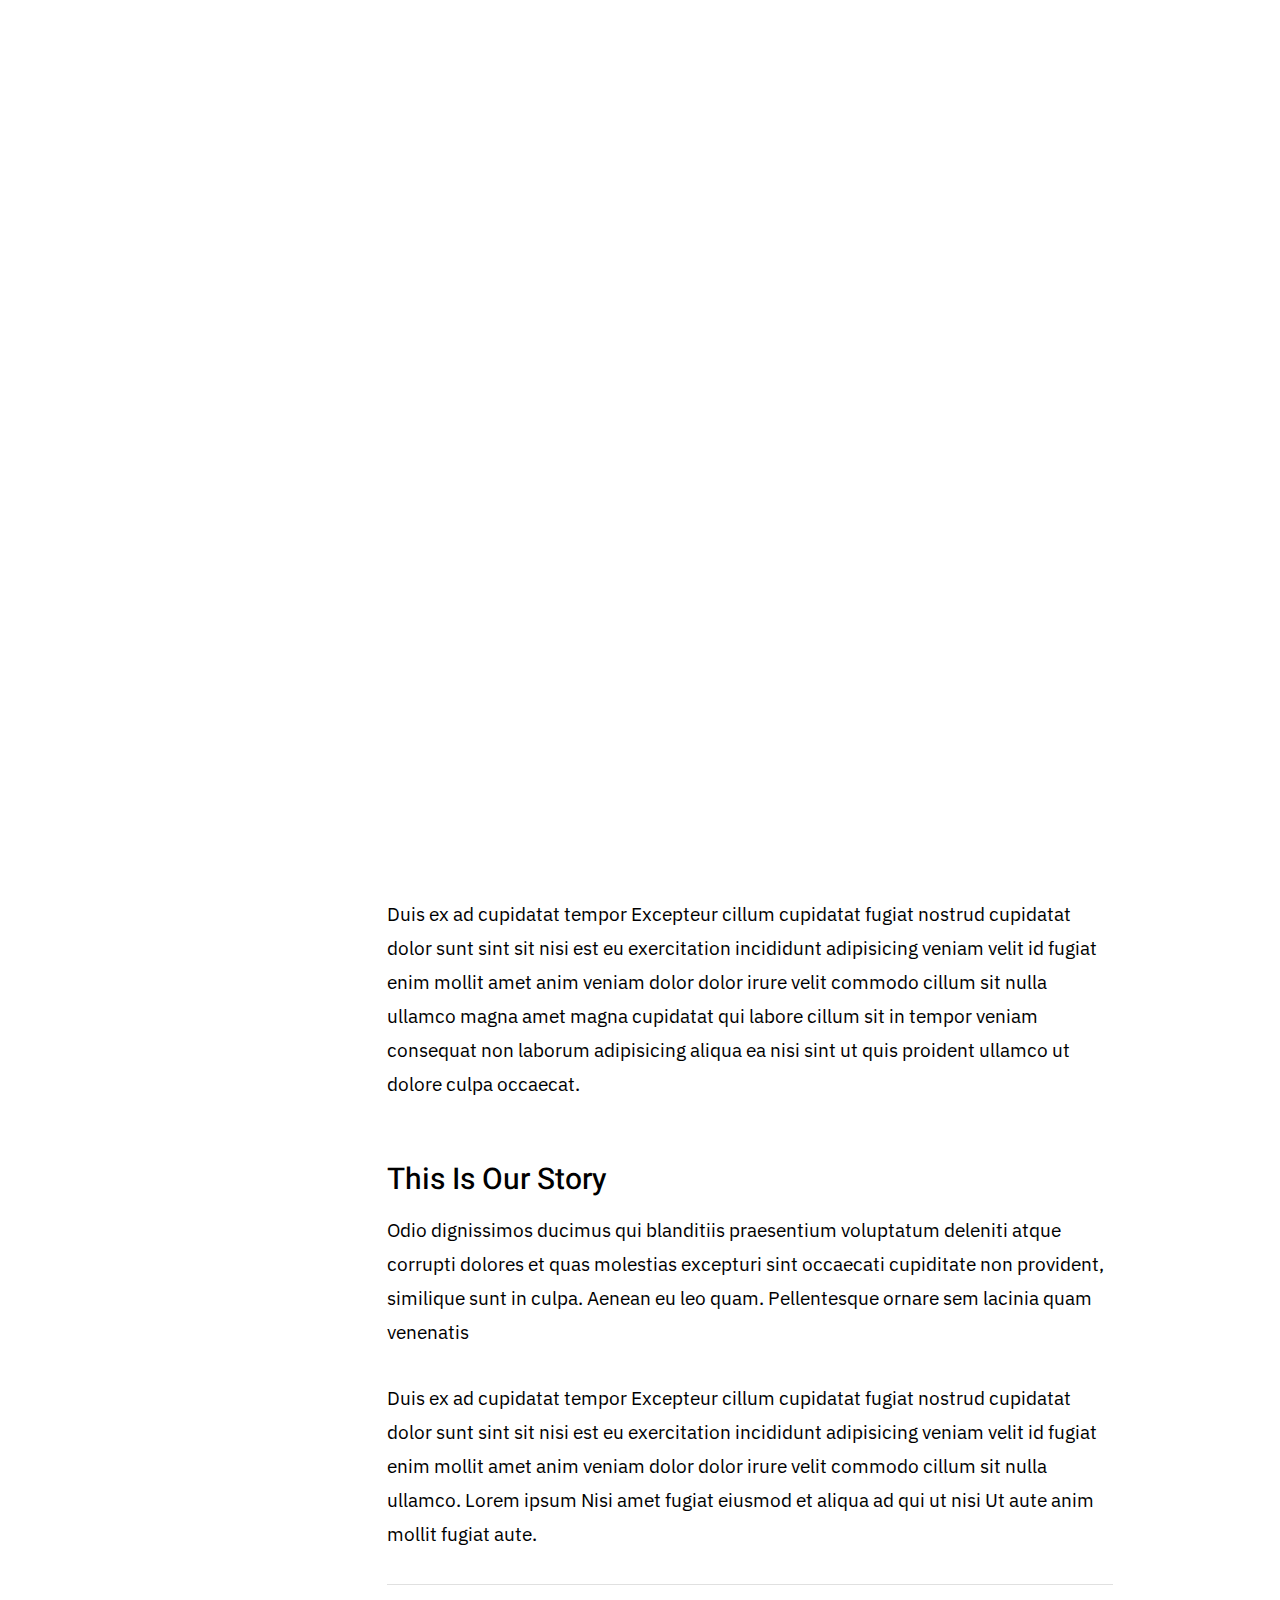
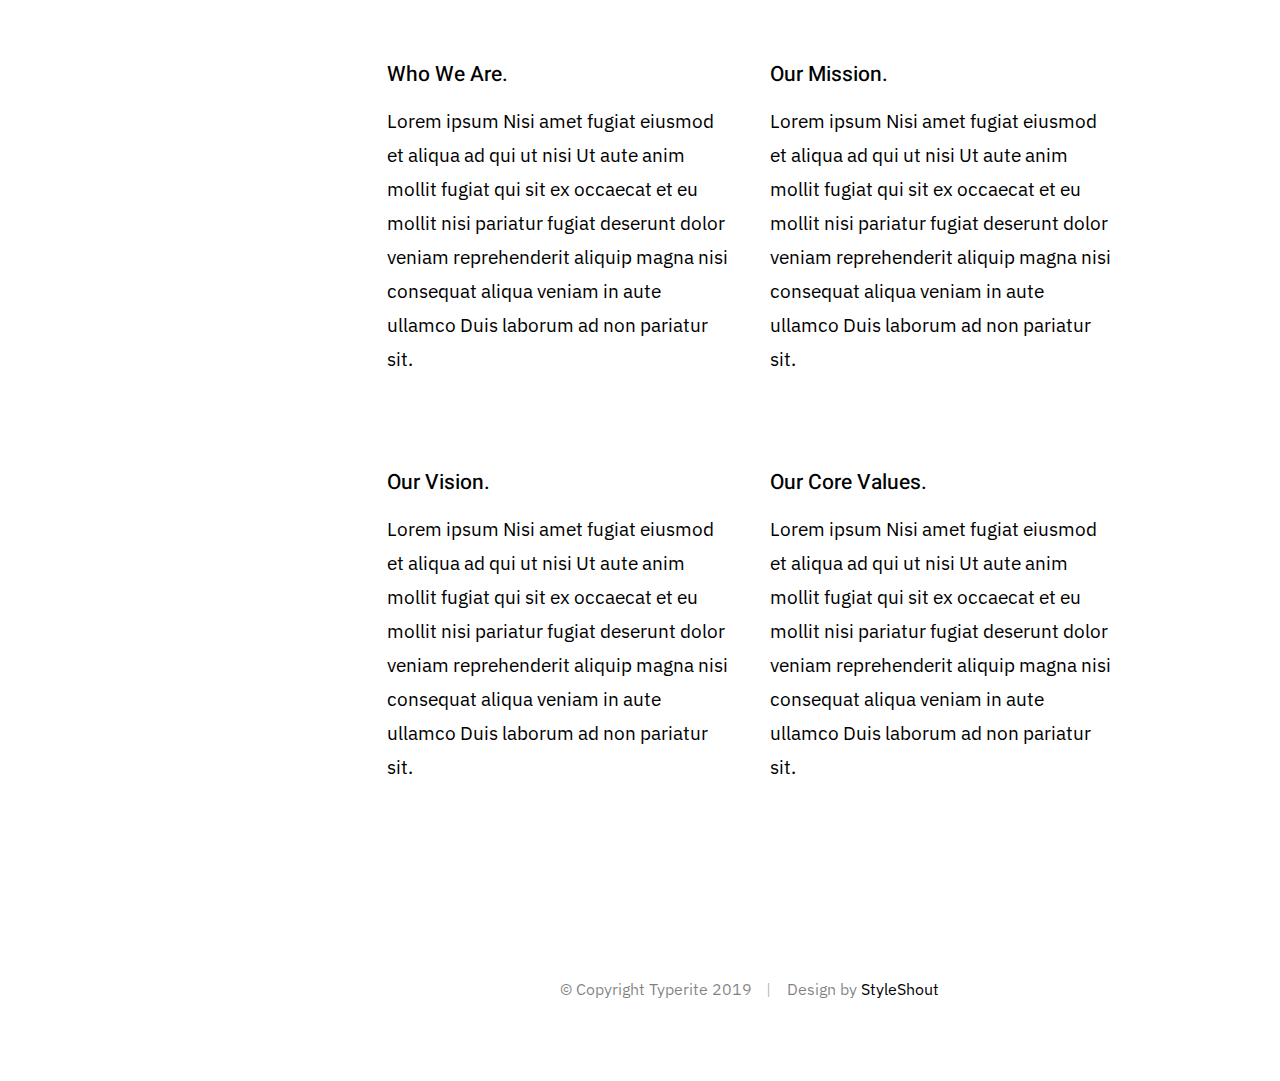
<file: typerite-master/page-about.html>
<!DOCTYPE html>
<html class="no-js" lang="en">
<head>

    <!--- basic page needs
    ================================================== -->
    <meta charset="utf-8">
    <title>About - Typerite</title>
    <meta name="description" content="">
    <meta name="author" content="">

    <!-- mobile specific metas
    ================================================== -->
    <meta name="viewport" content="width=device-width, initial-scale=1">

    <!-- CSS
    ================================================== -->
    <link rel="stylesheet" href="css/base.css">
    <link rel="stylesheet" href="css/vendor.css">
    <link rel="stylesheet" href="css/main.css">

    <!-- script
    ================================================== -->
    <script src="js/modernizr.js"></script>

    <!-- favicons
    ================================================== -->
    <link rel="apple-touch-icon" sizes="180x180" href="apple-touch-icon.png">
    <link rel="icon" type="image/png" sizes="32x32" href="favicon-32x32.png">
    <link rel="icon" type="image/png" sizes="16x16" href="favicon-16x16.png">
    <link rel="manifest" href="site.webmanifest">

</head>

<body class="ss-bg-white">

    <!-- preloader
    ================================================== -->
    <div id="preloader">
        <div id="loader" class="dots-fade">
            <div></div>
            <div></div>
            <div></div>
        </div>
    </div>

    <div id="top" class="s-wrap site-wrapper">

        <!-- site header
        ================================================== -->
        <header class="s-header header">

            <div class="header__top">
                <div class="header__logo">
                    <a class="site-logo" href="index.html">
                        <img src="images/logo.svg" alt="Homepage">
                    </a>
                </div>

                <div class="header__search">
    
                    <form role="search" method="get" class="header__search-form" action="#">
                        <label>
                            <span class="hide-content">Search for:</span>
                            <input type="search" class="header__search-field" placeholder="Type Keywords" value="" name="s" title="Search for:" autocomplete="off">
                        </label>
                        <input type="submit" class="header__search-submit" value="Search">
                    </form>
        
                    <a href="#0" title="Close Search" class="header__search-close">Close</a>
        
                </div>  <!-- end header__search -->

                <!-- toggles -->
                <a href="#0" class="header__search-trigger"></a>
                <a href="#0" class="header__menu-toggle"><span>Menu</span></a>

            </div>

            <nav class="header__nav-wrap">

                <ul class="header__nav">
                    <li><a href="index.html" title="">Home</a></li>
                    <li class="has-children">
                        <a href="#0" title="">Categories</a>
                        <ul class="sub-menu">
                        <li><a href="category.html">Lifestyle</a></li>
                        <li><a href="category.html">Health</a></li>
                        <li><a href="category.html">Family</a></li>
                        <li><a href="category.html">Management</a></li>
                        <li><a href="category.html">Travel</a></li>
                        <li><a href="category.html">Work</a></li>
                        </ul>
                    </li>
                    <li class="has-children">
                        <a href="#0" title="">Blog</a>
                        <ul class="sub-menu">
                        <li><a href="single-video.html">Video Post</a></li>
                        <li><a href="single-audio.html">Audio Post</a></li>
                        <li><a href="single-gallery.html">Gallery Post</a></li>
                        <li><a href="single-standard.html">Standard Post</a></li>
                        </ul>
                    </li>
                    <li><a href="styles.html" title="">Styles</a></li>
                    <li class="current"><a href="page-about.html" title="">About</a></li>
                    <li><a href="page-contact.html" title="">Contact</a></li>
                </ul> <!-- end header__nav -->

                <ul class="header__social">
                    <li class="ss-facebook">
                        <a href="https://facebook.com/">
                            <span class="screen-reader-text">Facebook</span>
                        </a>
                    </li>
                    <li class="ss-twitter">
                        <a href="#0">
                            <span class="screen-reader-text">Twitter</span>
                        </a>
                    </li>
                    <li class="ss-dribbble">
                        <a href="#0">
                            <span class="screen-reader-text">Instagram</span>
                        </a>
                    </li>
                    <li class="ss-behance">
                        <a href="#0">
                            <span class="screen-reader-text">Behance</span>
                        </a>
                    </li>
                </ul>

            </nav> <!-- end header__nav-wrap -->

        </header> <!-- end s-header -->


        <!-- site content
        ================================================== -->
        <div class="s-content content">
            <main class="row content__page">
                
                <section class="column large-full entry format-standard">

                    <div class="media-wrap">
                        <div>
                            <img src="images/thumbs/about/about-1000.jpg" srcset="images/thumbs/about/about-2000.jpg 2000w, 
                                      images/thumbs/about/about-1000.jpg 1000w, 
                                      images/thumbs/about/about-500.jpg 500w" sizes="(max-width: 2000px) 100vw, 2000px" alt="">
                        </div>
                    </div>

                    <div class="content__page-header">
                        <h1 class="display-1">
                        Hello, We Are TypeRite.
                        </h1>
                    </div> <!-- end content__page-header -->

                    <p class="lead drop-cap">
                    Duis ex ad cupidatat tempor Excepteur cillum cupidatat 
                    fugiat nostrud cupidatat dolor sunt sint sit nisi est eu exercitation 
                    incididunt adipisicing veniam velit id fugiat enim mollit amet anim veniam dolor 
                    dolor irure velit commodo cillum sit nulla ullamco magna amet magna cupidatat qui 
                    labore cillum sit in tempor veniam consequat non laborum adipisicing aliqua 
                    ea nisi sint.
                    </p>

                    <p>
                    Duis ex ad cupidatat tempor Excepteur cillum cupidatat fugiat nostrud cupidatat 
                    dolor sunt sint sit nisi est eu exercitation incididunt adipisicing veniam velit 
                    id fugiat enim mollit amet anim veniam dolor dolor irure velit commodo cillum sit 
                    nulla ullamco magna amet magna cupidatat qui labore cillum sit in tempor veniam 
                    consequat non laborum adipisicing aliqua ea nisi sint ut quis proident ullamco ut 
                    dolore culpa occaecat.
                    </p>

                    <h2>This Is Our Story</h2>

                    <p>
                    Odio dignissimos ducimus qui blanditiis praesentium voluptatum deleniti atque corrupti 
                    dolores et quas molestias excepturi sint occaecati cupiditate non provident, similique 
                    sunt in culpa. Aenean eu leo quam. Pellentesque ornare sem lacinia quam venenatis 
                    
                    <p>
                    Duis ex ad cupidatat tempor Excepteur cillum cupidatat fugiat nostrud cupidatat dolor 
                    sunt sint sit nisi est eu exercitation incididunt adipisicing veniam velit id fugiat enim 
                    mollit amet anim veniam dolor dolor irure velit commodo cillum sit nulla ullamco. Lorem 
                    ipsum Nisi amet fugiat eiusmod et aliqua ad qui ut nisi Ut aute anim mollit fugiat aute.
                    </p>

                    <hr>

                    <div class="row block-large-1-2 block-tab-full">
                        <div class="column">
                            <h4>Who We Are.</h4>
                            <p>Lorem ipsum Nisi amet fugiat eiusmod et aliqua ad qui ut nisi Ut aute anim mollit fugiat qui sit ex occaecat et eu mollit nisi pariatur fugiat deserunt dolor veniam reprehenderit aliquip magna nisi consequat aliqua veniam in aute ullamco Duis laborum ad non pariatur sit.</p>
                        </div>

                        <div class="column">
                            <h4>Our Mission.</h4>
                            <p>Lorem ipsum Nisi amet fugiat eiusmod et aliqua ad qui ut nisi Ut aute anim mollit fugiat qui sit ex occaecat et eu mollit nisi pariatur fugiat deserunt dolor veniam reprehenderit aliquip magna nisi consequat aliqua veniam in aute ullamco Duis laborum ad non pariatur sit.</p>
                        </div>

                        <div class="column">
                            <h4>Our Vision.</h4>
                            <p>Lorem ipsum Nisi amet fugiat eiusmod et aliqua ad qui ut nisi Ut aute anim mollit fugiat qui sit ex occaecat et eu mollit nisi pariatur fugiat deserunt dolor veniam reprehenderit aliquip magna nisi consequat aliqua veniam in aute ullamco Duis laborum ad non pariatur sit.</p>
                        </div>

                        <div class="column">
                            <h4>Our Core Values.</h4>
                            <p>Lorem ipsum Nisi amet fugiat eiusmod et aliqua ad qui ut nisi Ut aute anim mollit fugiat qui sit ex occaecat et eu mollit nisi pariatur fugiat deserunt dolor veniam reprehenderit aliquip magna nisi consequat aliqua veniam in aute ullamco Duis laborum ad non pariatur sit.</p>
                        </div>

                    </div>

                </section>

            </main>

        </div> <!-- end s-content -->


        <!-- footer
        ================================================== -->
        <footer class="s-footer footer">
            <div class="row">
                <div class="column large-full footer__content">
                    <div class="footer__copyright">
                        <span>© Copyright Typerite 2019</span> 
                        <span>Design by <a href="https://www.styleshout.com/">StyleShout</a></span>
                    </div>
                </div>
            </div>

            <div class="go-top">
                <a class="smoothscroll" title="Back to Top" href="#top"></a>
            </div>
        </footer>

    </div> <!-- end s-wrap -->


    <!-- Java Script
    ================================================== -->
    <script src="js/jquery-3.2.1.min.js"></script>
    <script src="js/plugins.js"></script>
    <script src="js/main.js"></script>

</body>
</file>
<file: typerite-master/css/base.css>
/* =================================================================== 
 *
 *  Typewrite Base Stylesheet
 *  Template Ver. 1.0.0
 *  05-17-2019
 *  ------------------------------------------------------------------
 *
 *  TOC:
 *  # imports
 *  # normalize 
 *  # basic/base setup styles 
 *  # Grid v2.0.1
 *  # block grids
 *  # MISC
 *
 * =================================================================== */



/* ===================================================================
 * # imports 
 *
 * ------------------------------------------------------------------- */
@import url("https://fonts.googleapis.com/css?family=Heebo:300,400,500,600,700|Lora:400,400i,700,700i|IBM+Plex+Sans:300,400,400i,600,700,900");


/* ==========================================================================
 * # normalize
 * normalize.css v8.0.1 | MIT License |
 * github.com/necolas/normalize.css
 *
 * -------------------------------------------------------------------------- */

/* ------------------------------------------------------------------- 
 * ## document
 * ------------------------------------------------------------------- */

/* 1. Correct the line height in all browsers.
 * 2. Prevent adjustments of font size after orientation changes in iOS.*/
html {
  line-height: 1.15;  /* 1 */
  -webkit-text-size-adjust: 100%;  /* 2 */
}

/* ------------------------------------------------------------------- 
 * ## sections
 * ------------------------------------------------------------------- */

/* Remove the margin in all browsers. */
body {
  margin: 0;
}

/* Render the `main` element consistently in IE. */
main {
  display: block;
}

/* Correct the font size and margin on `h1` elements within `section` and
 * `article` contexts in Chrome, Firefox, and Safari. */
h1 {
  font-size: 2em;
  margin: 0.67em 0;
}

/* ------------------------------------------------------------------- 
 * ## grouping
 * ------------------------------------------------------------------- */

/* 1. Add the correct box sizing in Firefox.
 * 2. Show the overflow in Edge and IE. */
hr {
  box-sizing: content-box;  /* 1 */
  height: 0;  /* 1 */
  overflow: visible;  /* 2 */
}

/* 1. Correct the inheritance and scaling of font size in all browsers.
 * 2. Correct the odd `em` font sizing in all browsers. */
pre {
  font-family: monospace, monospace;  /* 1 */
  font-size: 1em;  /* 2 */
}

/* ------------------------------------------------------------------- 
 * ## text-level semantics
 * ------------------------------------------------------------------- */

/* Remove the gray background on active links in IE 10. */
a {
  background-color: transparent;
}

/* 1. Remove the bottom border in Chrome 57-
 * 2. Add the correct text decoration in Chrome, Edge, IE, Opera, and Safari. */
abbr[title] {
  border-bottom: none;  /* 1 */
  text-decoration: underline;  /* 2 */
  text-decoration: underline dotted;  /* 2 */
}

/* Add the correct font weight in Chrome, Edge, and Safari. */
b,
strong {
  font-weight: bolder;
}

/* 1. Correct the inheritance and scaling of font size in all browsers.
 * 2. Correct the odd `em` font sizing in all browsers. */
code,
kbd,
samp {
  font-family: monospace, monospace;  /* 1 */
  font-size: 1em;  /* 2 */
}

/* Add the correct font size in all browsers. */
small {
  font-size: 80%;
}

/* Prevent `sub` and `sup` elements from affecting the line height in
 * all browsers. */
sub,
sup {
  font-size: 75%;
  line-height: 0;
  position: relative;
  vertical-align: baseline;
}

sub {
  bottom: -0.25em;
}

sup {
  top: -0.5em;
}

/* ------------------------------------------------------------------- 
 * ## embedded content
 * ------------------------------------------------------------------- */

/* Remove the border on images inside links in IE 10. */
img {
  border-style: none;
}

/* ------------------------------------------------------------------- 
 * ## forms
 * ------------------------------------------------------------------- */

/* 1. Change the font styles in all browsers.
 * 2. Remove the margin in Firefox and Safari. */
button,
input,
optgroup,
select,
textarea {
  font-family: inherit;  /* 1 */
  font-size: 100%;  /* 1 */
  line-height: 1.15;  /* 1 */
  margin: 0;  /* 2 */
}

/* Show the overflow in IE.
 * 1. Show the overflow in Edge. */
button,
input {

  /* 1 */
  overflow: visible;
}

/* Remove the inheritance of text transform in Edge, Firefox, and IE.
 * 1. Remove the inheritance of text transform in Firefox. */
button,
select {

  /* 1 */
  text-transform: none;
}

/* Correct the inability to style clickable types in iOS and Safari. */
button,
[type="button"],
[type="reset"],
[type="submit"] {
  -webkit-appearance: button;
}

/* Remove the inner border and padding in Firefox. */
button::-moz-focus-inner,
[type="button"]::-moz-focus-inner,
[type="reset"]::-moz-focus-inner,
[type="submit"]::-moz-focus-inner {
  border-style: none;
  padding: 0;
}

/* Restore the focus styles unset by the previous rule. */
button:-moz-focusring,
[type="button"]:-moz-focusring,
[type="reset"]:-moz-focusring,
[type="submit"]:-moz-focusring {
  outline: 1px dotted ButtonText;
}

/* Correct the padding in Firefox. */
fieldset {
  padding: 0.35em 0.75em 0.625em;
}

/* 1. Correct the text wrapping in Edge and IE.
 * 2. Correct the color inheritance from `fieldset` elements in IE.
 * 3. Remove the padding so developers are not caught out when they zero out
 *    `fieldset` elements in all browsers. */
legend {
  box-sizing: border-box;  /* 1 */
  color: inherit;  /* 2 */
  display: table;  /* 1 */
  max-width: 100%;  /* 1 */
  padding: 0;  /* 3 */
  white-space: normal;  /* 1 */
}

/* Add the correct vertical alignment in Chrome, Firefox, and Opera. */
progress {
  vertical-align: baseline;
}

/* Remove the default vertical scrollbar in IE 10+. */
textarea {
  overflow: auto;
}

/* 1. Add the correct box sizing in IE 10.
 * 2. Remove the padding in IE 10. */
[type="checkbox"],
[type="radio"] {
  box-sizing: border-box;  /* 1 */
  padding: 0;  /* 2 */
}

/* Correct the cursor style of increment and decrement buttons in Chrome. */
[type="number"]::-webkit-inner-spin-button,
[type="number"]::-webkit-outer-spin-button {
  height: auto;
}

/* 1. Correct the odd appearance in Chrome and Safari.
 * 2. Correct the outline style in Safari. */
[type="search"] {
  -webkit-appearance: textfield;  /* 1 */
  outline-offset: -2px;  /* 2 */
}

/* Remove the inner padding in Chrome and Safari on macOS. */
[type="search"]::-webkit-search-decoration {
  -webkit-appearance: none;
}

/* 1. Correct the inability to style clickable types in iOS and Safari.
 * 2. Change font properties to `inherit` in Safari. */
::-webkit-file-upload-button {
  -webkit-appearance: button;  /* 1 */
  font: inherit;  /* 2 */
}

/* ------------------------------------------------------------------- 
 * ## interactive
 * ------------------------------------------------------------------- */

/* Add the correct display in Edge, IE 10+, and Firefox. */
details {
  display: block;
}

/* Add the correct display in all browsers. */
summary {
  display: list-item;
}

/* ------------------------------------------------------------------- 
 * ## misc
 * ------------------------------------------------------------------- */

/* Add the correct display in IE 10+. */
template {
  display: none;
}

/* Add the correct display in IE 10. */
[hidden] {
  display: none;
}


/* ===================================================================
 * # basic/base setup styles
 *
 * ------------------------------------------------------------------- */
html {
  font-size: 62.5%;
  box-sizing: border-box;
}

*,
*::before,
*::after {
  box-sizing: inherit;
}

body {
  font-weight: normal;
  line-height: 1;
  word-wrap: break-word;
  -moz-font-smoothing: grayscale;
  -moz-osx-font-smoothing: grayscale;
  -webkit-font-smoothing: antialiased;
  -webkit-overflow-scrolling: touch;
  -webkit-text-size-adjust: none;
}

/* ------------------------------------------------------------------- 
 * ## Media
 * ------------------------------------------------------------------- */
svg,
img,
video embed,
iframe,
object {
  max-width: 100%;
  height: auto;
}

/* ------------------------------------------------------------------- 
 * ## Typography resets 
 * ------------------------------------------------------------------- */
div, dl, dt, dd, ul, ol, li, h1, h2, h3, h4, h5, h6, pre, form, p, blockquote, th, td {
  margin: 0;
  padding: 0;
}

p {
  font-size: inherit;
  text-rendering: optimizeLegibility;
}

em,
i {
  font-style: italic;
  line-height: inherit;
}

strong,
b {
  font-weight: bold;
  line-height: inherit;
}

small {
  font-size: 60%;
  line-height: inherit;
}

ol,
ul {
  list-style: none;
}

li {
  display: block;
}

/* ------------------------------------------------------------------- 
 * ## links
 * ------------------------------------------------------------------- */
a {
  text-decoration: none;
  line-height: inherit;
}

a img {
  border: none;
}

/* ------------------------------------------------------------------- 
 * ## inputs
 * ------------------------------------------------------------------- */
fieldset {
  margin: 0;
  padding: 0;
}

input[type="email"],
input[type="number"],
input[type="search"],
input[type="text"],
input[type="tel"],
input[type="url"],
input[type="password"],
textarea {
  -webkit-appearance: none;
  -moz-appearance: none;
  appearance: none;
}


/* ===================================================================
 * # Grid v2.0.1
 *
 *   -----------------------------------------------------------------
 * - Grid breakpoints are based on MAXIMUM WIDTH media queries, 
 *   meaning they apply to that one breakpoint and ALL THOSE BELOW IT.
 * - Grid columns without a specified width will automatically layout 
 *   as equal width columns.
 * ------------------------------------------------------------------- */

/* rows
 * ------------------------------------- */
.row {
  width: 89%;
  max-width: 1200px;
  margin: 0 auto;
  display: -ms-flexbox;
  display: -webkit-flex;
  display: flex;
  -webkit-flex-flow: row wrap;
  -ms-flex-flow: row wrap;
  flex-flow: row wrap;
}

.row .row {
  width: auto;
  max-width: none;
  margin-left: -20px;
  margin-right: -20px;
}

/* columns
 * -------------------------------------- */
.column {
  -webkit-flex: 1 1 0%;
  -ms-flex: 1 1 0%;
  flex: 1 1 0%;
  padding: 0 20px;
}

.collapse > .column,
.column.collapse {
  padding: 0;
}

/* flex row containers utility classes
 * ----------------------------------------- */
.row.row-wrap {
  -webkit-flex-wrap: wrap;
  -ms-flex-wrap: wrap;
  flex-wrap: wrap;
}

.row.row-nowrap {
  -webkit-flex-wrap: nowrap;
  -ms-flex-wrap: none;
  flex-wrap: nowrap;
}

.row.row-top {
  -webkit-align-items: flex-start;
  -ms-flex-align: start;
  align-items: flex-start;
}

.row.row-bottom {
  -webkit-align-items: flex-end;
  -ms-flex-align: end;
  align-items: flex-end;
}

.row.row-center {
  -webkit-align-items: center;
  -ms-flex-align: center;
  align-items: center;
}

.row.row-stretch {
  -webkit-align-items: stretch;
  -ms-flex-align: stretch;
  align-items: stretch;
}

.row.row-baseline {
  -webkit-align-items: baseline;
  -ms-flex-align: baseline;
  align-items: baseline;
}

/* flex item utility alignment classes
 * ----------------------------------------- */
.align-center {
  margin: auto;
  -webkit-align-self: center;
  -ms-flex-item-align: center;
  align-self: center;
}

.align-left {
  margin-right: auto;
  -webkit-align-self: center;
  -ms-flex-item-align: center;
  align-self: center;
}

.align-right {
  margin-left: auto;
  -webkit-align-self: center;
  -ms-flex-item-align: center;
  align-self: center;
}

.align-x-center {
  margin-right: auto;
  margin-left: auto;
}

.align-x-left {
  margin-right: auto;
}

.align-x-right {
  margin-left: auto;
}

.align-y-center {
  -webkit-align-self: center;
  -ms-flex-item-align: center;
  align-self: center;
}

.align-y-top {
  -webkit-align-self: flex-start;
  -ms-flex-item-align: start;
  align-self: flex-start;
}

.align-y-bottom {
  -webkit-align-self: flex-end;
  -ms-flex-item-align: end;
  align-self: flex-end;
}

/* large screen column widths 
 * -------------------------------------- */
.large-1 {
  -webkit-flex: 0 0 8.33333%;
  -ms-flex: 0 0 8.33333%;
  flex: 0 0 8.33333%;
  max-width: 8.33333%;
}

.large-2 {
  -webkit-flex: 0 0 16.66667%;
  -ms-flex: 0 0 16.66667%;
  flex: 0 0 16.66667%;
  max-width: 16.66667%;
}

.large-3 {
  -webkit-flex: 0 0 25%;
  -ms-flex: 0 0 25%;
  flex: 0 0 25%;
  max-width: 25%;
}

.large-4 {
  -webkit-flex: 0 0 33.33333%;
  -ms-flex: 0 0 33.33333%;
  flex: 0 0 33.33333%;
  max-width: 33.33333%;
}

.large-5 {
  -webkit-flex: 0 0 41.66667%;
  -ms-flex: 0 0 41.66667%;
  flex: 0 0 41.66667%;
  max-width: 41.66667%;
}

.large-6,
.large-half {
  -webkit-flex: 0 0 50%;
  -ms-flex: 0 0 50%;
  flex: 0 0 50%;
  max-width: 50%;
}

.large-7 {
  -webkit-flex: 0 0 58.33333%;
  -ms-flex: 0 0 58.33333%;
  flex: 0 0 58.33333%;
  max-width: 58.33333%;
}

.large-8 {
  -webkit-flex: 0 0 66.66667%;
  -ms-flex: 0 0 66.66667%;
  flex: 0 0 66.66667%;
  max-width: 66.66667%;
}

.large-9 {
  -webkit-flex: 0 0 75%;
  -ms-flex: 0 0 75%;
  flex: 0 0 75%;
  max-width: 75%;
}

.large-10 {
  -webkit-flex: 0 0 83.33333%;
  -ms-flex: 0 0 83.33333%;
  flex: 0 0 83.33333%;
  max-width: 83.33333%;
}

.large-11 {
  -webkit-flex: 0 0 91.66667%;
  -ms-flex: 0 0 91.66667%;
  flex: 0 0 91.66667%;
  max-width: 91.66667%;
}

.large-12,
.large-full {
  -webkit-flex: 0 0 100%;
  -ms-flex: 0 0 100%;
  flex: 0 0 100%;
  max-width: 100%;
}

/* ------------------------------------------------------------------- 
 * ## medium screen devices
 * ------------------------------------------------------------------- */
@media screen and (max-width:1200px) {
  .row .row {
    margin-left: -16px;
    margin-right: -16px;
  }

  .column {
    padding: 0 16px;
  }

  .medium-1 {
    -webkit-flex: 0 0 8.33333%;
    -ms-flex: 0 0 8.33333%;
    flex: 0 0 8.33333%;
    max-width: 8.33333%;
  }

  .medium-2 {
    -webkit-flex: 0 0 16.66667%;
    -ms-flex: 0 0 16.66667%;
    flex: 0 0 16.66667%;
    max-width: 16.66667%;
  }

  .medium-3 {
    -webkit-flex: 0 0 25%;
    -ms-flex: 0 0 25%;
    flex: 0 0 25%;
    max-width: 25%;
  }

  .medium-4 {
    -webkit-flex: 0 0 33.33333%;
    -ms-flex: 0 0 33.33333%;
    flex: 0 0 33.33333%;
    max-width: 33.33333%;
  }

  .medium-5 {
    -webkit-flex: 0 0 41.66667%;
    -ms-flex: 0 0 41.66667%;
    flex: 0 0 41.66667%;
    max-width: 41.66667%;
  }

  .medium-6,
  .medium-half {
    -webkit-flex: 0 0 50%;
    -ms-flex: 0 0 50%;
    flex: 0 0 50%;
    max-width: 50%;
  }

  .medium-7 {
    -webkit-flex: 0 0 58.33333%;
    -ms-flex: 0 0 58.33333%;
    flex: 0 0 58.33333%;
    max-width: 58.33333%;
  }

  .medium-8 {
    -webkit-flex: 0 0 66.66667%;
    -ms-flex: 0 0 66.66667%;
    flex: 0 0 66.66667%;
    max-width: 66.66667%;
  }

  .medium-9 {
    -webkit-flex: 0 0 75%;
    -ms-flex: 0 0 75%;
    flex: 0 0 75%;
    max-width: 75%;
  }

  .medium-10 {
    -webkit-flex: 0 0 83.33333%;
    -ms-flex: 0 0 83.33333%;
    flex: 0 0 83.33333%;
    max-width: 83.33333%;
  }

  .medium-11 {
    -webkit-flex: 0 0 91.66667%;
    -ms-flex: 0 0 91.66667%;
    flex: 0 0 91.66667%;
    max-width: 91.66667%;
  }

  .medium-12,
  .medium-full {
    -webkit-flex: 0 0 100%;
    -ms-flex: 0 0 100%;
    flex: 0 0 100%;
    max-width: 100%;
  }

}

/* ------------------------------------------------------------------- 
 * ## tablets
 * ------------------------------------------------------------------- */
@media screen and (max-width:800px) {
  .tab-1 {
    -webkit-flex: 0 0 8.33333%;
    -ms-flex: 0 0 8.33333%;
    flex: 0 0 8.33333%;
    max-width: 8.33333%;
  }

  .tab-2 {
    -webkit-flex: 0 0 16.66667%;
    -ms-flex: 0 0 16.66667%;
    flex: 0 0 16.66667%;
    max-width: 16.66667%;
  }

  .tab-3 {
    -webkit-flex: 0 0 25%;
    -ms-flex: 0 0 25%;
    flex: 0 0 25%;
    max-width: 25%;
  }

  .tab-4 {
    -webkit-flex: 0 0 33.33333%;
    -ms-flex: 0 0 33.33333%;
    flex: 0 0 33.33333%;
    max-width: 33.33333%;
  }

  .tab-5 {
    -webkit-flex: 0 0 41.66667%;
    -ms-flex: 0 0 41.66667%;
    flex: 0 0 41.66667%;
    max-width: 41.66667%;
  }

  .tab-6,
  .tab-half {
    -webkit-flex: 0 0 50%;
    -ms-flex: 0 0 50%;
    flex: 0 0 50%;
    max-width: 50%;
  }

  .tab-7 {
    -webkit-flex: 0 0 58.33333%;
    -ms-flex: 0 0 58.33333%;
    flex: 0 0 58.33333%;
    max-width: 58.33333%;
  }

  .tab-8 {
    -webkit-flex: 0 0 66.66667%;
    -ms-flex: 0 0 66.66667%;
    flex: 0 0 66.66667%;
    max-width: 66.66667%;
  }

  .tab-9 {
    -webkit-flex: 0 0 75%;
    -ms-flex: 0 0 75%;
    flex: 0 0 75%;
    max-width: 75%;
  }

  .tab-10 {
    -webkit-flex: 0 0 83.33333%;
    -ms-flex: 0 0 83.33333%;
    flex: 0 0 83.33333%;
    max-width: 83.33333%;
  }

  .tab-11 {
    -webkit-flex: 0 0 91.66667%;
    -ms-flex: 0 0 91.66667%;
    flex: 0 0 91.66667%;
    max-width: 91.66667%;
  }

  .tab-12,
  .tab-full {
    -webkit-flex: 0 0 100%;
    -ms-flex: 0 0 100%;
    flex: 0 0 100%;
    max-width: 100%;
  }

  .hide-on-tablet {
    display: none;
  }

}

/* ------------------------------------------------------------------- 
 * ## mobile devices 
 * ------------------------------------------------------------------- */
@media screen and (max-width:600px) {
  .row {
    width: 100%;
    padding-left: 25px;
    padding-right: 25px;
  }

  .row .row {
    margin-left: -10px;
    margin-right: -10px;
    padding-left: 0;
    padding-right: 0;
  }

  .column {
    padding: 0 10px;
  }

  .mob-1 {
    -webkit-flex: 0 0 8.33333%;
    -ms-flex: 0 0 8.33333%;
    flex: 0 0 8.33333%;
    max-width: 8.33333%;
  }

  .mob-2 {
    -webkit-flex: 0 0 16.66667%;
    -ms-flex: 0 0 16.66667%;
    flex: 0 0 16.66667%;
    max-width: 16.66667%;
  }

  .mob-3 {
    -webkit-flex: 0 0 25%;
    -ms-flex: 0 0 25%;
    flex: 0 0 25%;
    max-width: 25%;
  }

  .mob-4 {
    -webkit-flex: 0 0 33.33333%;
    -ms-flex: 0 0 33.33333%;
    flex: 0 0 33.33333%;
    max-width: 33.33333%;
  }

  .mob-5 {
    -webkit-flex: 0 0 41.66667%;
    -ms-flex: 0 0 41.66667%;
    flex: 0 0 41.66667%;
    max-width: 41.66667%;
  }

  .mob-6,
  .mob-half {
    -webkit-flex: 0 0 50%;
    -ms-flex: 0 0 50%;
    flex: 0 0 50%;
    max-width: 50%;
  }

  .mob-7 {
    -webkit-flex: 0 0 58.33333%;
    -ms-flex: 0 0 58.33333%;
    flex: 0 0 58.33333%;
    max-width: 58.33333%;
  }

  .mob-8 {
    -webkit-flex: 0 0 66.66667%;
    -ms-flex: 0 0 66.66667%;
    flex: 0 0 66.66667%;
    max-width: 66.66667%;
  }

  .mob-9 {
    -webkit-flex: 0 0 75%;
    -ms-flex: 0 0 75%;
    flex: 0 0 75%;
    max-width: 75%;
  }

  .mob-10 {
    -webkit-flex: 0 0 83.33333%;
    -ms-flex: 0 0 83.33333%;
    flex: 0 0 83.33333%;
    max-width: 83.33333%;
  }

  .mob-11 {
    -webkit-flex: 0 0 91.66667%;
    -ms-flex: 0 0 91.66667%;
    flex: 0 0 91.66667%;
    max-width: 91.66667%;
  }

  .mob-12,
  .mob-full {
    -webkit-flex: 0 0 100%;
    -ms-flex: 0 0 100%;
    flex: 0 0 100%;
    max-width: 100%;
  }

  .hide-on-mobile {
    display: none;
  }

}

/* ------------------------------------------------------------------- 
 * ## small mobile devices <= 400px
 * ------------------------------------------------------------------- */
@media screen and (max-width:400px) {
  .row {
    padding-left: 22px;
    padding-right: 22px;
  }

  .row .row {
    margin-left: 0;
    margin-right: 0;
  }

  .column {
    -webkit-flex: 0 0 100%;
    -ms-flex: 0 0 100%;
    flex: 0 0 100%;
    max-width: 100%;
    width: 100%;
    margin-left: 0;
    margin-right: 0;
    padding: 0;
  }

}



/* ===================================================================
 * # block grids
 *
 * -------------------------------------------------------------------
 * Equally-sized columns define at parent/row level.
 * ------------------------------------------------------------------- */
.block-large-1-8 > .column {
  -webkit-flex: 0 0 12.5%;
  -ms-flex: 0 0 12.5%;
  flex: 0 0 12.5%;
  max-width: 12.5%;
}

.block-large-1-6 > .column {
  -webkit-flex: 0 0 16.66667%;
  -ms-flex: 0 0 16.66667%;
  flex: 0 0 16.66667%;
  max-width: 16.66667%;
}

.block-large-1-5 > .column {
  -webkit-flex: 0 0 20%;
  -ms-flex: 0 0 20%;
  flex: 0 0 20%;
  max-width: 20%;
}

.block-large-1-4 > .column {
  -webkit-flex: 0 0 25%;
  -ms-flex: 0 0 25%;
  flex: 0 0 25%;
  max-width: 25%;
}

.block-large-1-3 > .column {
  -webkit-flex: 0 0 33.33333%;
  -ms-flex: 0 0 33.33333%;
  flex: 0 0 33.33333%;
  max-width: 33.33333%;
}

.block-large-1-2 > .column {
  -webkit-flex: 0 0 50%;
  -ms-flex: 0 0 50%;
  flex: 0 0 50%;
  max-width: 50%;
}

.block-large-full > .column {
  -webkit-flex: 0 0 100%;
  -ms-flex: 0 0 100%;
  flex: 0 0 100%;
  max-width: 100%;
}

/* ------------------------------------------------------------------- 
 * ## block grids - medium screen devices
 * ------------------------------------------------------------------- */
@media screen and (max-width:1200px) {
  .block-medium-1-8 > .column {
    -webkit-flex: 0 0 12.5%;
    -ms-flex: 0 0 12.5%;
    flex: 0 0 12.5%;
    max-width: 12.5%;
  }

  .block-medium-1-6 > .column {
    -webkit-flex: 0 0 16.66667%;
    -ms-flex: 0 0 16.66667%;
    flex: 0 0 16.66667%;
    max-width: 16.66667%;
  }

  .block-medium-1-5 > .column {
    -webkit-flex: 0 0 20%;
    -ms-flex: 0 0 20%;
    flex: 0 0 20%;
    max-width: 20%;
  }

  .block-medium-1-4 > .column {
    -webkit-flex: 0 0 25%;
    -ms-flex: 0 0 25%;
    flex: 0 0 25%;
    max-width: 25%;
  }

  .block-medium-1-3 > .column {
    -webkit-flex: 0 0 33.33333%;
    -ms-flex: 0 0 33.33333%;
    flex: 0 0 33.33333%;
    max-width: 33.33333%;
  }

  .block-medium-1-2 > .column {
    -webkit-flex: 0 0 50%;
    -ms-flex: 0 0 50%;
    flex: 0 0 50%;
    max-width: 50%;
  }

  .block-medium-full > .column {
    -webkit-flex: 0 0 100%;
    -ms-flex: 0 0 100%;
    flex: 0 0 100%;
    max-width: 100%;
  }

}

/* ------------------------------------------------------------------- 
 * ## block grids - tablets
 * ------------------------------------------------------------------- */
@media screen and (max-width:800px) {
  .block-tab-1-8 > .column {
    -webkit-flex: 0 0 12.5%;
    -ms-flex: 0 0 12.5%;
    flex: 0 0 12.5%;
    max-width: 12.5%;
  }

  .block-tab-1-6 > .column {
    -webkit-flex: 0 0 16.66667%;
    -ms-flex: 0 0 16.66667%;
    flex: 0 0 16.66667%;
    max-width: 16.66667%;
  }

  .block-tab-1-5 > .column {
    -webkit-flex: 0 0 20%;
    -ms-flex: 0 0 20%;
    flex: 0 0 20%;
    max-width: 20%;
  }

  .block-tab-1-4 > .column {
    -webkit-flex: 0 0 25%;
    -ms-flex: 0 0 25%;
    flex: 0 0 25%;
    max-width: 25%;
  }

  .block-tab-1-3 > .column {
    -webkit-flex: 0 0 33.33333%;
    -ms-flex: 0 0 33.33333%;
    flex: 0 0 33.33333%;
    max-width: 33.33333%;
  }

  .block-tab-1-2 > .column {
    -webkit-flex: 0 0 50%;
    -ms-flex: 0 0 50%;
    flex: 0 0 50%;
    max-width: 50%;
  }

  .block-tab-full > .column {
    -webkit-flex: 0 0 100%;
    -ms-flex: 0 0 100%;
    flex: 0 0 100%;
    max-width: 100%;
  }

}

/* ------------------------------------------------------------------- 
 * ## block grids - mobile devices
 * ------------------------------------------------------------------- */
@media screen and (max-width:600px) {
  .block-mob-1-8 > .column {
    -webkit-flex: 0 0 12.5%;
    -ms-flex: 0 0 12.5%;
    flex: 0 0 12.5%;
    max-width: 12.5%;
  }

  .block-mob-1-6 > .column {
    -webkit-flex: 0 0 16.66667%;
    -ms-flex: 0 0 16.66667%;
    flex: 0 0 16.66667%;
    max-width: 16.66667%;
  }

  .block-mob-1-5 > .column {
    -webkit-flex: 0 0 20%;
    -ms-flex: 0 0 20%;
    flex: 0 0 20%;
    max-width: 20%;
  }

  .block-mob-1-4 > .column {
    -webkit-flex: 0 0 25%;
    -ms-flex: 0 0 25%;
    flex: 0 0 25%;
    max-width: 25%;
  }

  .block-mob-1-3 > .column {
    -webkit-flex: 0 0 33.33333%;
    -ms-flex: 0 0 33.33333%;
    flex: 0 0 33.33333%;
    max-width: 33.33333%;
  }

  .block-mob-1-2 > .column {
    -webkit-flex: 0 0 50%;
    -ms-flex: 0 0 50%;
    flex: 0 0 50%;
    max-width: 50%;
  }

  .block-mob-full > .column {
    -webkit-flex: 0 0 100%;
    -ms-flex: 0 0 100%;
    flex: 0 0 100%;
    max-width: 100%;
  }

}

/* ------------------------------------------------------------------- 
 * ## block grids - small mobile devices <= 400px
 * ------------------------------------------------------------------- */
@media screen and (max-width:400px) {
  .stack > .column {
    -webkit-flex: 0 0 100%;
    -ms-flex: 0 0 100%;
    flex: 0 0 100%;
    max-width: 100%;
    width: 100%;
    margin-left: 0;
    margin-right: 0;
    padding: 0;
  }

}



/* ===================================================================
 * # MISC
 *
 * ------------------------------------------------------------------- */
.group:after {
  content: "";
  display: table;
  clear: both;
}

/* misc helper classes
 * -------------------------------------- */
.is-hidden {
  display: none;
}

.is-invisible {
  visibility: hidden;
}

.antialiased {
  -webkit-font-smoothing: antialiased;
  -moz-osx-font-smoothing: grayscale;
}

.overflow-hidden {
  overflow: hidden;
}

.remove-bottom {
  margin-bottom: 0;
}

.add-half-bottom {
  margin-bottom: 1.6rem !important;
}

.add-bottom {
  margin-bottom: 3.2rem !important;
}

.no-border {
  border: none;
}

.full-width {
  width: 100%;
}

.text-center {
  text-align: center;
}

.text-left {
  text-align: left;
}

.text-right {
  text-align: right;
}

.pull-left {
  float: left;
}

.pull-right {
  float: right;
}

/*# sourceMappingURL=base.css.map */
</file>
<file: typerite-master/css/vendor.css>
/* =================================================================== 
 *
 *  Typerite Vendor/Third Party CSS
 *  Template Ver. 1.0.0 
 *  05-20-2019
 *  ------------------------------------------------------------------
 *
 *  TOC:
 *  # Slick Slider
 *  # lity
 *  # PrettyPrint GitHub Theme 
 *
 * =================================================================== */


/* ===================================================================
 * # Slick Slider
 * http://kenwheeler.github.io/slick/
 * ------------------------------------------------------------------- */

/* Slider */
.slick-slider {
  position: relative;
  display: block;
  box-sizing: border-box;
  -webkit-touch-callout: none;
  -webkit-user-select: none;
  -khtml-user-select: none;
  -moz-user-select: none;
  -ms-user-select: none;
  user-select: none;
  -ms-touch-action: pan-y;
  touch-action: pan-y;
  -webkit-tap-highlight-color: transparent;
}

.slick-list {
  position: relative;
  overflow: hidden;
  display: block;
  margin: 0;
  padding: 0;
}

.slick-list:focus {
  outline: none;
}

.slick-list.dragging {
  cursor: pointer;
  cursor: hand;
}

.slick-slider .slick-track,
.slick-slider .slick-list {
  -webkit-transform: translate3d(0, 0, 0);
  -moz-transform: translate3d(0, 0, 0);
  -ms-transform: translate3d(0, 0, 0);
  -o-transform: translate3d(0, 0, 0);
  transform: translate3d(0, 0, 0);
}

.slick-track {
  position: relative;
  left: 0;
  top: 0;
  display: block;
  margin-left: auto;
  margin-right: auto;
}

.slick-track:before,
.slick-track:after {
  content: "";
  display: table;
}

.slick-track:after {
  clear: both;
}

.slick-loading .slick-track {
  visibility: hidden;
}

.slick-slide {
  float: left;
  height: 100%;
  min-height: 1px;
  display: none;
}

[dir="rtl"] .slick-slide {
  float: right;
}

.slick-slide img {
  display: block;
}

.slick-slide.slick-loading img {
  display: none;
}

.slick-slide.dragging img {
  pointer-events: none;
}

.slick-initialized .slick-slide {
  display: block;
}

.slick-loading .slick-slide {
  visibility: hidden;
}

.slick-vertical .slick-slide {
  display: block;
  height: auto;
  border: 1px solid transparent;
}

.slick-arrow.slick-hidden {
  display: none;
}



/* ===================================================================
 * # lity - v1.6.6 - 2016-04-22
 *   http://sorgalla.com/lity/
 *   Copyright (c) 2016 Jan Sorgalla; Licensed MIT 
 * ------------------------------------------------------------------- */
.lity {
  z-index: 9990;
  position: fixed;
  top: 0;
  right: 0;
  bottom: 0;
  left: 0;
  white-space: nowrap;
  background: #000000;
  background: rgba(0, 0, 0, 0.9);
  outline: none !important;
  opacity: 0;
  -webkit-transition: opacity 0.3s ease;
  -o-transition: opacity 0.3s ease;
  transition: opacity 0.3s ease;
}

.lity.lity-opened {
  opacity: 1;
}

.lity.lity-closed {
  opacity: 0;
}

.lity * {
  -webkit-box-sizing: border-box;
  -moz-box-sizing: border-box;
  box-sizing: border-box;
}

.lity-wrap {
  z-index: 9990;
  position: fixed;
  top: 0;
  right: 0;
  bottom: 0;
  left: 0;
  text-align: center;
  outline: none !important;
}

.lity-wrap:before {
  content: "";
  display: inline-block;
  height: 100%;
  vertical-align: middle;
  margin-right: -0.25em;
}

.lity-loader {
  z-index: 9991;
  color: #333;
  position: absolute;
  top: 50%;
  margin-top: -0.8em;
  width: 100%;
  text-align: center;
  font-size: 14px;
  font-family: Arial, Helvetica, sans-serif;
  opacity: 0;
  -webkit-transition: opacity 0.3s ease;
  -o-transition: opacity 0.3s ease;
  transition: opacity 0.3s ease;
}

.lity-loading .lity-loader {
  opacity: 1;
}

.lity-container {
  z-index: 9992;
  position: relative;
  text-align: left;
  vertical-align: middle;
  display: inline-block;
  white-space: normal;
  max-width: 100%;
  max-height: 100%;
  outline: none !important;
}

.lity-content {
  z-index: 9993;
  width: 100%;
  -webkit-transform: scale(1);
  -ms-transform: scale(1);
  -o-transform: scale(1);
  transform: scale(1);
  -webkit-transition: -webkit-transform 0.3s ease;
  -o-transition: -o-transform 0.3s ease;
  transition: transform 0.3s ease;
}

.lity-loading .lity-content,
.lity-closed .lity-content {
  -webkit-transform: scale(0.8);
  -ms-transform: scale(0.8);
  -o-transform: scale(0.8);
  transform: scale(0.8);
}

.lity-content:after {
  content: "";
  position: absolute;
  left: 0;
  top: 0;
  bottom: 0;
  display: block;
  right: 0;
  width: auto;
  height: auto;
  z-index: -1;
}

.lity-close {
  z-index: 9994;
  width: 42px;
  height: 42px;
  position: fixed;
  text-align: center !important;
  right: 20px;
  top: 20px;
  -webkit-appearance: none;
  cursor: pointer;
  text-decoration: none;
  text-align: center;
  padding: 0;
  margin: 0;
  color: white;
  font-style: normal;
  font-size: 30px;
  font-family: Arial, sans-serif;
  line-height: 42px;
  border: 0;
  background: transparent;
  outline: none;
  -webkit-box-shadow: none;
  box-shadow: none;
  font: 0/0 a;
  text-shadow: none;
  color: transparent;
  border-radius: 50%;
}

.lity-close::before,
.lity-close::after {
  display: block;
  content: "";
  height: 20px;
  width: 2px;
  background-color: white;
  position: absolute;
  top: 11px;
  left: 20px;
}

.lity-close::before {
  -webkit-transform: rotate(-45deg);
  transform: rotate(-45deg);
}

.lity-close::after {
  -webkit-transform: rotate(45deg);
  transform: rotate(45deg);
}

.lity-close::-moz-focus-inner {
  border: 0;
  padding: 0;
}

.lity-close:hover,
.lity-close:focus,
.lity-close:active,
.lity-close:visited {
  text-decoration: none;
  text-align: center;
  padding: 0;
  color: #fff;
  font-style: normal;
  font-size: 30px;
  font-family: Arial, sans-serif;
  line-height: 36px;
  border: 0;
  background: transparent;
  outline: none;
  -webkit-box-shadow: none;
  box-shadow: none;
  font: 0/0 a;
  text-shadow: none;
  color: transparent;
}

.lity-close:hover::before,
.lity-close:hover::after,
.lity-close:focus::before,
.lity-close:focus::after,
.lity-close:active::before,
.lity-close:active::after,
.lity-close:visited::before,
.lity-close:visited::after {
  background-color: #33998a;
}

/* Image */
.lity-image img {
  max-width: 100%;
  display: block;
  line-height: 0;
  border: 0;
}

/* iFrame */
.lity-iframe .lity-container {
  width: 100%;
  max-width: 964px;
}

.lity-iframe-container {
  width: 100%;
  height: 0;
  padding-top: 56.25%;
  overflow: auto;
  pointer-events: auto;
  -webkit-transform: translateZ(0);
  transform: translateZ(0);
  -webkit-overflow-scrolling: touch;
}

.lity-iframe-container iframe {
  position: absolute;
  display: block;
  top: 0;
  left: 0;
  width: 100%;
  height: 100%;
  background: #000;
}

.lity-hide {
  display: none;
}



/* ===================================================================
 * # PrettyPrint GitHub Theme 
 *   
 * ------------------------------------------------------------------- */
.prettyprint {
  background: #efefef;
  font-family: Menlo, "Bitstream Vera Sans Mono", "DejaVu Sans Mono", Monaco, Consolas, monospace;
  font-size: 13px;
  line-height: 1.538;
  border: none;
}

.pln {
  color: #333333;
}

@media screen {
  .str {
    color: #dd1144;
  }

  .kwd {
    color: #333333;
  }

  .com {
    color: #999988;
  }

  .typ {
    color: #445588;
  }

  .lit {
    color: #445588;
  }

  .pun {
    color: #333333;
  }

  .opn {
    color: #333333;
  }

  .clo {
    color: #333333;
  }

  .tag {
    color: navy;
  }

  .atn {
    color: teal;
  }

  .atv {
    color: #dd1144;
  }

  .dec {
    color: #333333;
  }

  .var {
    color: teal;
  }

  .fun {
    color: #990000;
  }

}

@media print, projection {
  .str {
    color: #006600;
  }

  .kwd {
    color: #006;
    font-weight: bold;
  }

  .com {
    color: #600;
    font-style: italic;
  }

  .typ {
    color: #404;
    font-weight: bold;
  }

  .lit {
    color: #004444;
  }

  .pun,
  .opn,
  .clo {
    color: #444400;
  }

  .tag {
    color: #006;
    font-weight: bold;
  }

  .atn {
    color: #440044;
  }

  .atv {
    color: #006600;
  }

}

/* Specify class=linenums on a pre to get line numbering */
ol.linenums {
  margin-top: 0;
  margin-bottom: 0;
}

/* IE indents via margin-left */
li.L0,
li.L1,
li.L2,
li.L3,
li.L4,
li.L5,
li.L6,
li.L7,
li.L8,
li.L9 {

  /* */
}

/* Alternate shading for lines */
li.L1,
li.L3,
li.L5,
li.L7,
li.L9 {

  /* */
}

/*# sourceMappingURL=vendor.css.map */
</file>
<file: typerite-master/css/main.css>
/* =================================================================== 
 *
 *  Typerite Main Stylesheet
 *  Template Ver. 1.0.0
 *  05-17-2019
 *  ------------------------------------------------------------------
 *
 *  TOC:
 *  # base style overrides
 *      ## links    
 *  # typography & general theme styles
 *      ## typography
 *      ## Lists    
 *      ## responsive video container
 *      ## floated image
 *      ## tables
 *      ## Spacing
 *  # preloader
 *  # forms
 *      ## Style Placeholder Text
 *      ## Change Autocomplete styles in Chrome
 *  # buttons
 *  # additional components
 *      ## additional typo styles
 *      ## skillbars
 *      ## alert box 
 *      ## pagination 
 *  # Common and Reusable Styles
 *      ## animation stuff 
 *      ## entry media
 *      ## listing header
 *      ## slick slider 
 *      ## masonry entries 
 *      ## post formats - masonry view
 *  # site header
 *      ## header logo
 *      ## header main navigation
 *      ## menu toggle
 *      ## header social
 *      ## header search trigger
 *      ## header-search
 *      ## close button for search 
 *  # site content & footer 
 *      ## content
 *      ## footer
 *      ## copyright
 *      ## go to top
 *  # blog styles and blog components
 *      ## entry header meta
 *      ## post tags
 *      ## blog single page navigation
 *      ## related articles
 *      ## comments
 *      ## format gallery
 *
 * =================================================================== */


/* ===================================================================
 * # base style overrides
 *
 * ------------------------------------------------------------------- */
html {
  font-size: 10px;
}

@media screen and (max-width:400px) {
  html {
    font-size: 9.210526315789474px;
  }

}

html,
body {
  height: 100%;
}

body {
  background: #f6f7f8;
  font-family: "IBM Plex Sans", sans-serif;
  font-size: 1.9rem;
  font-style: normal;
  font-weight: normal;
  line-height: 1.789;
  color: #000000;
  margin: 0;
  padding: 0;
}

body.nav-wrap-is-visible {
  overflow: hidden;
}

body.ss-bg-white {
  background: #ffffff;
}

/* ------------------------------------------------------------------- 
 * ## links
 * ------------------------------------------------------------------- */
a {
  color: #33998a;
  transition: all 0.3s ease-in-out;
}

a:hover,
a:focus,
a:active {
  color: #da5260;
}

a:hover,
a:active {
  outline: 0;
}


/* ===================================================================
 * # typography & general theme styles
 * 
 * ------------------------------------------------------------------- */

/* ------------------------------------------------------------------- 
 * ## typography
 * ------------------------------------------------------------------- */
h1, h2, h3, h4, h5, h6, .h1, .h2, .h3, .h4, .h5, .h6 {
  font-family: "Heebo", sans-serif;
  font-weight: 500;
  font-style: normal;
  color: #000000;
  font-variant-ligatures: common-ligatures;
  text-rendering: optimizeLegibility;
}

h1, .h1, h2, .h2, h3, .h3, h4, .h4 {
  margin-top: 6rem;
  margin-bottom: 1.6rem;
}

@media screen and (max-width:600px) {
  h1, .h1, h2, .h2, h3, .h3, h4, .h4 {
    margin-top: 5.6rem;
  }

}

h5, .h5, h6, .h6 {
  margin-top: 4.8rem;
  margin-bottom: 1.2rem;
}

@media screen and (max-width:600px) {
  h5, .h5, h6, .h6 {
    margin-top: 4.4rem;
    margin-bottom: 0.8rem;
  }

}

h1, .h1 {
  font-size: 3.6rem;
  line-height: 1.222;
}

@media screen and (max-width:600px) {
  h1, .h1 {
    font-size: 3.3rem;
  }

}

h2, .h2 {
  font-size: 3rem;
  line-height: 1.2;
}

h3, .h3 {
  font-size: 2.4rem;
  line-height: 1.167;
}

h4, .h4 {
  font-size: 2.1rem;
  line-height: 1.333;
}

h5, .h5 {
  font-size: 1.8rem;
  line-height: 1.333;
}

h6, .h6 {
  font-size: 1.6rem;
  line-height: 1.5;
  text-transform: uppercase;
  letter-spacing: 0.16rem;
}

p img {
  margin: 0;
}

p.lead {
  font-family: "IBM Plex Sans", sans-serif;
  font-weight: 300;
  font-size: 2.4rem;
  line-height: 1.833;
  margin-bottom: 3.6rem;
  color: #000000;
}

@media screen and (max-width:1200px) {
  p.lead {
    font-size: 2.2rem;
  }

}

@media screen and (max-width:600px) {
  p.lead {
    font-size: 2.1rem;
  }

}

em,
i,
strong,
b {
  font-size: inherit;
  line-height: inherit;
}

em,
i {
  font-family: "IBM Plex Sans", sans-serif;
  font-style: italic;
}

strong,
b {
  font-family: "IBM Plex Sans", sans-serif;
  font-weight: 700;
}

small {
  font-size: 1.2rem;
  line-height: inherit;
}

blockquote {
  margin: 4rem 0;
  padding: 4rem 4rem;
  border-left: 4px solid black;
  position: relative;
}

@media screen and (max-width:600px) {
  blockquote {
    padding: 3.2rem 3.2rem;
  }

}

@media screen and (max-width:400px) {
  blockquote {
    padding: 2.8rem 2.8rem;
  }

}

blockquote p {
  font-family: "Lora", serif;
  font-weight: 400;
  padding: 0;
  font-size: 2.4rem;
  line-height: 1.833;
  color: #000000;
}

@media screen and (max-width:500px) {
  blockquote p {
    font-size: 2.2rem;
  }

}

blockquote cite {
  display: block;
  font-family: "IBM Plex Sans", sans-serif;
  font-size: 1.5rem;
  font-style: normal;
  line-height: 1.333;
}

blockquote cite:before {
  content: "\2014 \0020";
}

blockquote cite,
blockquote cite a,
blockquote cite a:visited {
  color: #7e7e7e;
  border: none;
}

abbr {
  font-family: "IBM Plex Sans", sans-serif;
  font-weight: 700;
  font-variant: small-caps;
  text-transform: lowercase;
  letter-spacing: 0.05rem;
  color: #7e7e7e;
}

var,
kbd,
samp,
code,
pre {
  font-family: Consolas, "Andale Mono", Courier, "Courier New", monospace;
}

pre {
  padding: 2.4rem 3.2rem 3.2rem;
  background: #efefef;
  overflow-x: auto;
}

code {
  font-size: 1.4rem;
  margin: 0 0.2rem;
  padding: 0.4rem 0.8rem;
  white-space: nowrap;
  background: #efefef;
  border: 1px solid #d3d3d3;
  color: #000000;
  border-radius: 3px;
}

pre > code {
  display: block;
  white-space: pre;
  line-height: 2;
  padding: 0;
  margin: 0;
}

pre.prettyprint > code {
  border: none;
}

del {
  text-decoration: line-through;
}

abbr[title],
dfn[title] {
  border-bottom: 1px dotted;
  cursor: help;
  text-decoration: none;
}

mark {
  background: #fff099;
  color: #000000;
}

hr {
  border: solid #e0e0e0;
  border-width: 1px 0 0;
  clear: both;
  margin: 2.4rem 0 1.6rem;
  height: 0;
}

/* ------------------------------------------------------------------- 
 * ## Lists
 * ------------------------------------------------------------------- */
ol {
  list-style: decimal;
}

ul {
  list-style: disc;
}

li {
  display: list-item;
}

ol, ul {
  margin-left: 1.6rem;
}

ul li {
  padding-left: 0.4rem;
}

ul ul,
ul ol,
ol ol,
ol ul {
  margin: 0.8rem 0 0.8rem 1.6rem;
}

ul.disc li {
  display: list-item;
  list-style: none;
  padding: 0 0 0 0.8rem;
  position: relative;
}

ul.disc li::before {
  content: "";
  display: inline-block;
  width: 8px;
  height: 8px;
  border-radius: 50%;
  background: #33998a;
  position: absolute;
  left: -16px;
  top: 11px;
  vertical-align: middle;
}

dt {
  margin: 0;
  color: #33998a;
}

dd {
  margin: 0 0 0 2rem;
}

/* ------------------------------------------------------------------- 
 * ## responsive video container
 * ------------------------------------------------------------------- */
.video-container {
  position: relative;
  padding-bottom: 56.25%;
  height: 0;
  overflow: hidden;
}

.video-container iframe,
.video-container object,
.video-container embed,
.video-container video {
  position: absolute;
  top: 0;
  left: 0;
  width: 100%;
  height: 100%;
}

/* ------------------------------------------------------------------- 
 * ## floated image
 * ------------------------------------------------------------------- */
img.pull-right {
  margin: 1.2rem 0 0 2.8rem;
}

img.pull-left {
  margin: 1.2rem 2.8rem 0 0;
}

/* ------------------------------------------------------------------- 
 * ## tables
 * ------------------------------------------------------------------- */
table {
  border-width: 0;
  width: 100%;
  max-width: 100%;
  font-family: "IBM Plex Sans", sans-serif;
  border-collapse: collapse;
}

th,
td {
  padding: 1.5rem 3.2rem;
  text-align: left;
  border-bottom: 1px solid #e0e0e0;
}

th {
  color: #000000;
  font-family: "IBM Plex Sans", sans-serif;
  font-weight: 700;
}

th:first-child,
td:first-child {
  padding-left: 0;
}

th:last-child,
td:last-child {
  padding-right: 0;
}

.table-responsive {
  overflow-x: auto;
  -webkit-overflow-scrolling: touch;
}

/* ------------------------------------------------------------------- 
 * ## Spacing 
 * ------------------------------------------------------------------- */
button,
.btn {
  margin-bottom: 1.6rem;
}

fieldset {
  margin-bottom: 1.6rem;
}

input,
textarea,
select,
pre,
blockquote,
figure,
table,
p,
ul,
ol,
dl,
form,
.video-container,
.ss-custom-select {
  margin-bottom: 3.2rem;
}


/* ===================================================================
 * # preloader
 *
 * ------------------------------------------------------------------- */
#preloader {
  position: fixed;
  top: 0;
  left: 0;
  right: 0;
  bottom: 0;
  background: #ffffff;
  z-index: 500;
  height: 100vh;
  width: 100%;
  overflow: hidden;
}

.no-js #preloader,
.oldie #preloader {
  display: none;
}

#loader {
  position: absolute;
  left: 50%;
  top: 50%;
  width: 6px;
  height: 6px;
  padding: 0;
  display: inline-block;
  -webkit-transform: translate3d(-50%, -50%, 0);
  transform: translate3d(-50%, -50%, 0);
}

#loader > div {
  content: "";
  background: #000000;
  width: 6px;
  height: 6px;
  position: absolute;
  top: 0;
  left: 0;
  border-radius: 50%;
}

#loader > div:nth-of-type(1) {
  left: 15px;
}

#loader > div:nth-of-type(3) {
  left: -15px;
}

/* dots jump */
.dots-jump > div {
  -webkit-animation: dots-jump 1.2s infinite ease;
  animation: dots-jump 1.2s infinite ease;
  animation-delay: 0.2s;
}

.dots-jump > div:nth-of-type(1) {
  animation-delay: 0.4s;
}

.dots-jump > div:nth-of-type(3) {
  animation-delay: 0s;
}

@-webkit-keyframes dots-jump {
  0% {
    top: 0;
  }

  40% {
    top: -6px;
  }

  80% {
    top: 0;
  }

}

@keyframes dots-jump {
  0% {
    top: 0;
  }

  40% {
    top: -6px;
  }

  80% {
    top: 0;
  }

}

/* dots fade */
.dots-fade > div {
  -webkit-animation: dots-fade 1.6s infinite ease;
  animation: dots-fade 1.6s infinite ease;
  animation-delay: 0.4s;
}

.dots-fade > div:nth-of-type(1) {
  animation-delay: 0.8s;
}

.dots-fade > div:nth-of-type(3) {
  animation-delay: 0s;
}

@-webkit-keyframes dots-fade {
  0% {
    opacity: 1;
  }

  40% {
    opacity: 0.2;
  }

  80% {
    opacity: 1;
  }

}

@keyframes dots-fade {
  0% {
    opacity: 1;
  }

  40% {
    opacity: 0.2;
  }

  80% {
    opacity: 1;
  }

}

/* dots pulse */
.dots-pulse > div {
  -webkit-animation: dots-pulse 1.2s infinite ease;
  animation: dots-pulse 1.2s infinite ease;
  animation-delay: 0.2s;
}

.dots-pulse > div:nth-of-type(1) {
  animation-delay: 0.4s;
}

.dots-pulse > div:nth-of-type(3) {
  animation-delay: 0s;
}

@-webkit-keyframes dots-pulse {
  0% {
    -webkit-transform: scale(1);
    transform: scale(1);
  }

  40% {
    -webkit-transform: scale(1.1);
    transform: scale(1.3);
  }

  80% {
    -webkit-transform: scale(1);
    transform: scale(1);
  }

}

@keyframes dots-pulse {
  0% {
    -webkit-transform: scale(1);
    transform: scale(1);
  }

  40% {
    -webkit-transform: scale(1.1);
    transform: scale(1.3);
  }

  80% {
    -webkit-transform: scale(1);
    transform: scale(1);
  }

}



/* ===================================================================
 * # forms 
 *
 * ------------------------------------------------------------------- */
fieldset {
  border: none;
}

input[type="email"],
input[type="number"],
input[type="search"],
input[type="text"],
input[type="tel"],
input[type="url"],
input[type="password"],
textarea,
select {
  display: block;
  height: 6.4rem;
  padding: 1.6rem 0 1.5rem;
  border: 0;
  outline: none;
  color: #000000;
  font-family: "IBM Plex Sans", sans-serif;
  font-size: 1.6rem;
  line-height: 3.2rem;
  max-width: 100%;
  background: transparent;
  border-bottom: 1px solid #c3c3c3;
  transition: all 0.3s ease-in-out;
}

.ss-custom-select {
  position: relative;
  padding: 0;
}

.ss-custom-select select {
  -webkit-appearance: none;
  -moz-appearance: none;
  appearance: none;
  text-indent: 0.01px;
  text-overflow: "";
  margin: 0;
  line-height: 3rem;
  vertical-align: middle;
}

.ss-custom-select select option {
  padding-left: 2rem;
  padding-right: 2rem;
}

.ss-custom-select select::-ms-expand {
  display: none;
}

.ss-custom-select::after {
  border-bottom: 2px solid #000000;
  border-right: 2px solid #000000;
  content: "";
  display: block;
  height: 8px;
  width: 8px;
  margin-top: -7px;
  pointer-events: none;
  position: absolute;
  right: 2.4rem;
  top: 50%;
  transition: all 0.15s ease-in-out;
  -webkit-transform-origin: 66% 66%;
  transform-origin: 66% 66%;
  -webkit-transform: rotate(45deg);
  transform: rotate(45deg);
}

textarea {
  min-height: 25.6rem;
}

input[type="email"]:focus,
input[type="number"]:focus,
input[type="search"]:focus,
input[type="text"]:focus,
input[type="tel"]:focus,
input[type="url"]:focus,
input[type="password"]:focus,
textarea:focus,
select:focus {
  color: #000000;
  border-bottom: 1px solid #000000;
}

label,
legend {
  font-family: "Heebo", sans-serif;
  font-weight: 700;
  font-size: 1.4rem;
  margin-bottom: 0.8rem;
  line-height: 1.714;
  color: #000000;
  display: block;
}

input[type="checkbox"],
input[type="radio"] {
  display: inline;
}

label > .label-text {
  display: inline-block;
  margin-left: 1rem;
  font-family: "IBM Plex Sans", sans-serif;
  line-height: inherit;
}

label > input[type="checkbox"],
label > input[type="radio"] {
  margin: 0;
  position: relative;
  top: 0.2rem;
}

/* ------------------------------------------------------------------- 
 * ## Style Placeholder Text
 * ------------------------------------------------------------------- */
::-webkit-input-placeholder {

  /* WebKit, Blink, Edge */
  color: #8c8c8c;
}

:-moz-placeholder {

  /* Mozilla Firefox 4 to 18 */
  color: #8c8c8c;
  opacity: 1;
}

::-moz-placeholder {

  /* Mozilla Firefox 19+ */
  color: #8c8c8c;
  opacity: 1;
}

:-ms-input-placeholder {

  /* Internet Explorer 10-11 */
  color: #8c8c8c;
}

::-ms-input-placeholder {

  /* Microsoft Edge */
  color: #8c8c8c;
}

::placeholder {

  /* Most modern browsers support this now. */
  color: #8c8c8c;
}

.placeholder {
  color: #8c8c8c !important;
}

/* ------------------------------------------------------------------- 
 * ## Change Autocomplete styles in Chrome
 * ------------------------------------------------------------------- */
input:-webkit-autofill,
input:-webkit-autofill:hover,
input:-webkit-autofill:focus input:-webkit-autofill,
textarea:-webkit-autofill,
textarea:-webkit-autofill:hover textarea:-webkit-autofill:focus,
select:-webkit-autofill,
select:-webkit-autofill:hover,
select:-webkit-autofill:focus {
  -webkit-text-fill-color: #33998a;
  transition: background-color 5000s ease-in-out 0s;
}



/* ===================================================================
 * # buttons
 *
 * ------------------------------------------------------------------- */
.btn,
button,
input[type="submit"],
input[type="reset"],
input[type="button"] {
  display: inline-block;
  font-family: "Heebo", sans-serif;
  font-weight: 600;
  font-size: 1.3rem;
  text-transform: uppercase;
  letter-spacing: 0.5rem;
  height: 6rem;
  line-height: 5.6rem;
  padding: 0 3.2rem;
  margin: 0 0.4rem 1.6rem 0;
  color: #000000;
  text-decoration: none;
  text-align: center;
  white-space: nowrap;
  cursor: pointer;
  transition: all 0.3s ease-in-out;
  -webkit-font-smoothing: antialiased;
  -moz-osx-font-smoothing: grayscale;
  background-color: #d3d3d3;
  border: 0.2rem solid #d3d3d3;
}

.btn:hover,
button:hover,
input[type="submit"]:hover,
input[type="reset"]:hover,
input[type="button"]:hover,
.btn:focus,
button:focus,
input[type="submit"]:focus,
input[type="reset"]:focus,
input[type="button"]:focus {
  background-color: #c3c3c3;
  border-color: #c3c3c3;
  color: #000000;
  outline: 0;
}

/* button primary
 * ------------------------------------------------- */
.btn.btn--primary,
button.btn--primary,
input[type="submit"].btn--primary,
input[type="reset"].btn--primary,
input[type="button"].btn--primary {
  background: #000000;
  border-color: #000000;
  color: #ffffff;
}

.btn.btn--primary:hover,
button.btn--primary:hover,
input[type="submit"].btn--primary:hover,
input[type="reset"].btn--primary:hover,
input[type="button"].btn--primary:hover,
.btn.btn--primary:focus,
button.btn--primary:focus,
input[type="submit"].btn--primary:focus,
input[type="reset"].btn--primary:focus,
input[type="button"].btn--primary:focus {
  background: #33998a;
  border-color: #33998a;
}

/* button modifiers
 * ------------------------------------------------- */
.btn.full-width,
button.full-width {
  width: 100%;
  margin-right: 0;
}

.btn--medium,
button.btn--medium {
  height: 6.4rem !important;
  line-height: 6rem !important;
}

.btn--large,
button.btn--large {
  height: 6.8rem !important;
  line-height: 6.4rem !important;
}

.btn--stroke,
button.btn--stroke {
  background: transparent !important;
  border: 0.2rem solid #000000;
  color: #000000;
}

.btn--stroke:hover,
button.btn--stroke:hover {
  background: #000000 !important;
  border: 0.2rem solid #000000;
  color: #ffffff;
}

.btn--pill,
button.btn--pill {
  padding-left: 3.2rem !important;
  padding-right: 3.2rem !important;
  border-radius: 1000px !important;
}

button::-moz-focus-inner,
input::-moz-focus-inner {
  border: 0;
  padding: 0;
}



/* =================================================================== 
 * # additional components
 *
 * ------------------------------------------------------------------- */

/* ------------------------------------------------------------------- 
 * ## additional typo styles 
 * ------------------------------------------------------------------- */

/* drop cap 
 * ----------------------------------------------- */
.drop-cap:first-letter {
  float: left;
  margin: 0;
  padding: 1.6rem 0.8rem 0 0;
  font-family: "Lora", serif;
  font-weight: 700;
  font-size: 8.6rem;
  line-height: 6rem;
  text-indent: 0;
  background: transparent;
  color: #000000;
}

/* line definition style 
 * ----------------------------------------------- */
.lining dt,
.lining dd {
  display: inline;
  margin: 0;
}

.lining dt + dt:before,
.lining dd + dt:before {
  content: "\A";
  white-space: pre;
}

.lining dd + dd:before {
  content: ", ";
}

.lining dd + dd:before {
  content: ", ";
}

.lining dd:before {
  content: ": ";
  margin-left: -0.2em;
}

/* dictionary definition style 
 * ----------------------------------------------- */
.dictionary-style dt {
  display: inline;
  counter-reset: definitions;
}

.dictionary-style dt + dt:before {
  content: ", ";
  margin-left: -0.2em;
}

.dictionary-style dd {
  display: block;
  counter-increment: definitions;
}

.dictionary-style dd:before {
  content: counter(definitions, decimal) ". ";
}

/** 
 * Pull Quotes
 * -----------
 * markup:
 *
 * <aside class="pull-quote">
 *    <blockquote>
 *      <p></p>
 *    </blockquote>
 *  </aside>
 *
 * --------------------------------------------------------------------- */
.pull-quote {
  position: relative;
  padding: 2.4rem 0;
}

.pull-quote blockquote {
  background-color: #efefef;
  border: none;
  margin: 0;
  padding-top: 9.6rem;
  position: relative;
}

.pull-quote blockquote:before {
  content: "";
  display: block;
  height: 3.2rem;
  width: 3.2rem;
  background-repeat: no-repeat;
  background: center center;
  background-size: contain;
  background-image: url(../images/icons/icon-quote.svg);
  position: absolute;
  top: 4rem;
  left: 4rem;
}

/** 
 * Stats Tab
 * ---------
 * markup:
 *
 * <ul class="stats-tabs">
 *    <li><a href="#">[value]<em>[name]</em></a></li>
 *  </ul>
 *
 * Extend this object into your markup.
 *
 * --------------------------------------------------------------------- */
.stats-tabs {
  padding: 0;
  margin: 3.2rem 0;
}

.stats-tabs li {
  display: inline-block;
  margin: 0 1.6rem 3.2rem 0;
  padding: 0 1.5rem 0 0;
  border-right: 1px solid #d3d3d3;
}

.stats-tabs li:last-child {
  margin: 0;
  padding: 0;
  border: none;
}

.stats-tabs li a {
  display: inline-block;
  font-size: 2.5rem;
  font-family: "Heebo", sans-serif;
  font-weight: 700;
  border: none;
  color: #000000;
}

.stats-tabs li a:hover {
  color: #33998a;
}

.stats-tabs li a em {
  display: block;
  margin: 0.8rem 0 0 0;
  font-family: "IBM Plex Sans", sans-serif;
  font-size: 1.5rem;
  font-weight: normal;
  font-style: normal;
  color: #7e7e7e;
}

/* ------------------------------------------------------------------- 
 * ## skillbars
 * ------------------------------------------------------------------- */
.skill-bars {
  list-style: none;
  margin: 6.8rem 0 3.2rem;
}

.skill-bars li {
  height: 0.4rem;
  background: #c3c3c3;
  width: 100%;
  margin-bottom: 6.8rem;
  padding: 0;
  position: relative;
}

.skill-bars li strong {
  position: absolute;
  left: 0;
  top: -4rem;
  font-family: "Heebo", sans-serif;
  font-weight: 700;
  color: #000000;
  text-transform: uppercase;
  letter-spacing: 0.2rem;
  font-size: 1.4rem;
  line-height: 2.4rem;
}

.skill-bars li .progress {
  background: #000000;
  position: relative;
  height: 100%;
}

.skill-bars li .progress span {
  position: absolute;
  right: 0;
  top: -3.6rem;
  display: block;
  font-family: "IBM Plex Sans", sans-serif;
  color: #ffffff;
  font-size: 1.1rem;
  line-height: 1;
  background: #000000;
  padding: 0.8rem 0.8rem;
  border-radius: 3px;
}

.skill-bars li .progress span::after {
  position: absolute;
  left: 50%;
  bottom: -10px;
  margin-left: -5px;
  width: 0;
  height: 0;
  border: 5px solid transparent;
  border-top-color: #000000;
  content: "";
}

.skill-bars li .percent5 {
  width: 5%;
}

.skill-bars li .percent10 {
  width: 10%;
}

.skill-bars li .percent15 {
  width: 15%;
}

.skill-bars li .percent20 {
  width: 20%;
}

.skill-bars li .percent25 {
  width: 25%;
}

.skill-bars li .percent30 {
  width: 30%;
}

.skill-bars li .percent35 {
  width: 35%;
}

.skill-bars li .percent40 {
  width: 40%;
}

.skill-bars li .percent45 {
  width: 45%;
}

.skill-bars li .percent50 {
  width: 50%;
}

.skill-bars li .percent55 {
  width: 55%;
}

.skill-bars li .percent60 {
  width: 60%;
}

.skill-bars li .percent65 {
  width: 65%;
}

.skill-bars li .percent70 {
  width: 70%;
}

.skill-bars li .percent75 {
  width: 75%;
}

.skill-bars li .percent80 {
  width: 80%;
}

.skill-bars li .percent85 {
  width: 85%;
}

.skill-bars li .percent90 {
  width: 90%;
}

.skill-bars li .percent95 {
  width: 95%;
}

.skill-bars li .percent100 {
  width: 100%;
}

/* ------------------------------------------------------------------- 
 * ## alert box 
 * ------------------------------------------------------------------- */
.alert-box {
  padding: 2.4rem 4rem 2.4rem 3.2rem;
  position: relative;
  margin-bottom: 3.2rem;
  border-radius: 3px;
  font-family: "IBM Plex Sans", sans-serif;
  font-weight: 600;
  font-size: 1.5rem;
  line-height: 1.6;
}

.alert-box__close {
  position: absolute;
  display: block;
  right: 1.6rem;
  top: 1.6rem;
  cursor: pointer;
  width: 12px;
  height: 12px;
}

.alert-box__close::before,
.alert-box__close::after {
  content: "";
  position: absolute;
  display: inline-block;
  width: 2px;
  height: 12px;
  top: 0;
  left: 5px;
}

.alert-box__close::before {
  -webkit-transform: rotate(45deg);
  transform: rotate(45deg);
}

.alert-box__close::after {
  -webkit-transform: rotate(-45deg);
  transform: rotate(-45deg);
}

.alert-box--error {
  background-color: #ffd1d2;
  color: #dd4043;
}

.alert-box--error .alert-box__close::before,
.alert-box--error .alert-box__close::after {
  background-color: #dd4043;
}

.alert-box--success {
  background-color: #c8e675;
  color: #637533;
}

.alert-box--success .alert-box__close::before,
.alert-box--success .alert-box__close::after {
  background-color: #637533;
}

.alert-box--info {
  background-color: #d5ebfb;
  color: #387fb2;
}

.alert-box--info .alert-box__close::before,
.alert-box--info .alert-box__close::after {
  background-color: #387fb2;
}

.alert-box--notice {
  background-color: #fff099;
  color: #827217;
}

.alert-box--notice .alert-box__close::before,
.alert-box--notice .alert-box__close::after {
  background-color: #827217;
}

/* -------------------------------------------------------------------
 * ## pagination 
 * ------------------------------------------------------------------- */
.pgn {
  margin: 3.2rem auto 3.2rem;
  text-align: center;
}

.pgn ul {
  display: inline-block;
  list-style: none;
  margin-left: 0;
  position: relative;
  padding: 0 6rem;
}

.pgn ul li {
  display: inline-block;
  margin: 0;
  padding: 0;
}

.pgn__num {
  font-family: "IBM Plex Sans", sans-serif;
  font-weight: 700;
  font-size: 1.7rem;
  line-height: 3.2rem;
  display: inline-block;
  padding: 0.2rem 1.2rem;
  height: 3.6rem;
  margin: 0.2rem 0.2rem;
  color: #000000;
  transition: all, 0.3s, ease-in-out;
}

.pgn__num:hover {
  background: #d3d3d3;
  color: #000000;
}

.pgn .current,
.pgn .current:hover {
  background-color: #000000;
  color: white;
}

.pgn .inactive,
.pgn .inactive:hover {
  opacity: 0.4;
  cursor: default;
}

.pgn__prev,
.pgn__next {
  display: block;
  background-repeat: no-repeat;
  background-size: 18px 9px;
  background-position: center;
  height: 3.6rem;
  width: 4.8rem;
  line-height: 2rem;
  padding: 0;
  margin: 0;
  opacity: 1;
  font: 0/0 a;
  text-shadow: none;
  color: transparent;
  transition: all, 0.2s, ease-in-out;
  position: absolute;
  top: 50%;
  -webkit-transform: translate3d(0, -50%, 0);
  transform: translate3d(0, -50%, 0);
}

.pgn__prev:hover,
.pgn__next:hover {
  background-color: #d3d3d3;
}

.pgn__prev {
  background-image: url("../images/icons/icon-arrow-left.svg");
  left: 0;
}

.pgn__next {
  background-image: url("../images/icons/icon-arrow-right.svg");
  right: 0;
}

.pgn__prev.inactive,
.pgn__next.inactive {
  opacity: 0.4;
  cursor: default;
}

.pgn__prev.inactive:hover,
.pgn__next.inactive:hover {
  background-color: transparent;
}

/* ------------------------------------------------------------------- 
 * responsive:
 * pagination
 * ------------------------------------------------------------------- */
@media screen and (max-width:600px) {
  .pgn ul {
    padding: 0 5.2rem;
  }

}



/* ===================================================================
 * # Common and Reusable Styles
 *
 * ------------------------------------------------------------------- */
.wide {
  max-width: 1400px;
}

.narrow {
  max-width: 1000px;
}

.display-1 {
  font-size: 5.6rem;
  line-height: 1.143;
  letter-spacing: -0.05rem;
  margin-top: 0;
  margin-bottom: 0.8rem;
}

/* ------------------------------------------------------------------- 
 * ## animation stuff 
 * ------------------------------------------------------------------- */
.animate-this {
  opacity: 0;
  visibility: hidden;
}

.no-js .animate-this,
.no-cssanimations .animate-this {
  opacity: 1;
  visibility: visible;
}

.animated {
  -webkit-animation-duration: 1s;
  animation-duration: 1s;
  -webkit-animation-fill-mode: both;
  animation-fill-mode: both;
  -webkit-animation-name: fadeInUp;
  animation-name: fadeInUp;
}

/* fade in */
@-webkit-keyframes fadeInUp {
  from {
    opacity: 0;
    visibility: hidden;
    -webkit-transform: translate3d(0, 150%, 0);
    transform: translate3d(0, 150%, 0);
  }

  to {
    opacity: 1;
    visibility: visible;
    -webkit-transform: translate3d(0, 0, 0);
    transform: translate3d(0, 0, 0);
  }

}

@keyframes fadeInUp {
  from {
    opacity: 0;
    visibility: hidden;
    -webkit-transform: translate3d(0, 150%, 0);
    transform: translate3d(0, 150%, 0);
  }

  to {
    opacity: 1;
    visibility: visible;
    -webkit-transform: translate3d(0, 0, 0);
    transform: translate3d(0, 0, 0);
  }

}

/* -------------------------------------------------------------------
 * ## entry media
 * ------------------------------------------------------------------- */
.media-wrap {
  margin-bottom: 7.2rem;
}

.media-wrap img,
.media-wrap .video-container {
  vertical-align: bottom;
  margin-top: 0 !important;
  margin-bottom: 0 !important;
}

/* ------------------------------------------------------------------- 
 * ## listing header
 * ------------------------------------------------------------------- */
.listing-header {
  padding: 0 20px 2.4rem;
}

.listing-header h1 {
  margin-top: 0;
}

/* ------------------------------------------------------------------- 
 * ## slick slider 
 * ------------------------------------------------------------------- */
.slick-slider .slick-slide {
  outline: none;
}

.slick-slider .slick-dots {
  display: block;
  list-style: none;
  width: 100%;
  padding: 0;
  margin: 3rem 0 0 0;
  text-align: center;
  position: absolute;
  top: 100%;
  left: 0;
}

.slick-slider .slick-dots li {
  display: inline-block;
  width: 18px;
  height: 18px;
  margin: 0;
  padding: 4px;
  cursor: pointer;
}

.slick-slider .slick-dots li button {
  display: block;
  width: 10px;
  height: 10px;
  border-radius: 50%;
  background: rgba(255, 255, 255, 0.6);
  border: none;
  line-height: 10px;
  padding: 0;
  margin: 0;
  cursor: pointer;
  font: 0/0 a;
  text-shadow: none;
  color: transparent;
}

.slick-slider .slick-dots li button:hover,
.slick-slider .slick-dots li button:focus {
  outline: none;
}

.slick-slider .slick-dots li.slick-active button,
.slick-slider .slick-dots li:hover button {
  background: #ffffff;
}

/* ------------------------------------------------------------------- 
 * ## masonry entries 
 * ------------------------------------------------------------------- */
.masonry {
  margin-bottom: 3.2rem;
}

.masonry:after {
  content: "";
  display: table;
  clear: both;
}

.masonry .grid-sizer,
.masonry__brick {
  float: left;
  width: 25%;
}

.masonry__brick {
  padding: 0 20px;
}

.masonry .entry {
  margin-bottom: 40px;
  color: rgba(0, 0, 0, 0.5);
}

.masonry .entry__thumb {
  position: relative;
  overflow: hidden;
}

.masonry .entry__thumb-link img {
  vertical-align: bottom;
  transition: all 0.3s;
}

.masonry .entry__thumb-link::before {
  content: "";
  display: block;
  background: rgba(21, 21, 21, 0.6);
  opacity: 0;
  visibility: hidden;
  position: absolute;
  top: 0;
  left: 0;
  width: 100%;
  height: 100%;
  transition: all 0.3s;
  z-index: 1;
}

.masonry .entry__thumb-link::after {
  content: "...";
  font-family: georgia, serif;
  font-size: 2.4rem;
  z-index: 1;
  display: block;
  height: 88px;
  width: 88px;
  letter-spacing: -1px;
  line-height: 88px;
  margin-left: -44px;
  margin-top: -44px;
  position: absolute;
  left: 50%;
  top: 50%;
  text-align: center;
  color: #ffffff;
  opacity: 0;
  visibility: hidden;
  transition: all 0.3s;
  -webkit-transform: scale(0.5);
  transform: scale(0.5);
}

.masonry .entry__thumb:hover .entry__thumb-link::before {
  opacity: 1;
  visibility: visible;
}

.masonry .entry__thumb:hover .entry__thumb-link::after {
  opacity: 1;
  visibility: visible;
  -webkit-transform: scale(1);
  transform: scale(1);
}

.masonry .entry__thumb:hover .entry__thumb-link img {
  -webkit-transform: scale(1.05);
  transform: scale(1.05);
}

.masonry .entry__text {
  padding: 3.2rem 2.8rem 4rem;
  background-color: #ffffff;
}

.masonry .entry__text p {
  margin-bottom: 0;
}

.masonry .entry__title {
  font-size: 2.6rem;
  font-weight: 400;
  line-height: 1.231;
  margin-top: 0;
  margin-bottom: 0.8rem;
}

.masonry .entry__title a {
  color: #000000;
}

.masonry .entry__title a:hover,
.masonry .entry__title a:focus {
  color: #267367;
}

.masonry .entry__excerpt {
  font-size: 1.7rem;
  line-height: 1.882;
}

.masonry .entry__meta {
  font-family: "IBM Plex Sans", sans-serif;
  font-weight: 400;
  font-size: 11.5px;
  line-height: 2rem;
  text-transform: uppercase;
  letter-spacing: 1.2px;
  margin-bottom: 3.2rem;
}

.masonry .entry__meta span {
  margin-right: 10px;
}

.masonry .entry__meta span:last-child {
  margin-right: 0;
}

.masonry .entry__meta a {
  color: #000000;
}

.masonry .entry__meta a:hover,
.masonry .entry__meta a:focus {
  color: #33998a;
}

.masonry .entry__meta-cat a::after {
  content: ", ";
}

.masonry .entry__meta-cat a:last-child::after {
  display: none;
}

/* ------------------------------------------------------------------- 
 *  ## post formats - masonry view
 * ------------------------------------------------------------------- */

/* format quote & format link
 * --------------------------------------- */
.format-quote,
.format-link {
  text-align: center;
}

.format-quote .entry__thumb,
.format-link .entry__thumb {
  display: -ms-flexbox;
  display: -webkit-flex;
  display: flex;
  -ms-flex-pack: center;
  -webkit-justify-content: center;
  justify-content: center;
  -webkit-align-items: center;
  -ms-flex-align: center;
  align-items: center;
  background: #ffffff;
  padding: 2.4rem 3rem 5.6rem;
  min-height: 324px;
  width: 100%;
  position: relative;
}

.format-quote .entry__thumb::before,
.format-link .entry__thumb::before {
  content: "";
  display: block;
  height: 3.2rem;
  width: 3.2rem;
  background-position: center center;
  background-repeat: no-repeat;
  background-size: contain;
  margin-bottom: 1.6rem;
  position: absolute;
  top: 4rem;
  left: 50%;
  -webkit-transform: translateX(-50%);
  transform: translateX(-50%);
}

.format-quote blockquote::before {
  display: none;
}

.format-quote blockquote,
.format-link .link-wrap {
  margin: 0;
  padding: 0;
  border: none;
}

.format-quote blockquote p,
.format-link .link-wrap h2 {
  font-family: "Heebo", sans-serif;
  font-size: 2.8rem;
  font-weight: 400;
  line-height: 1.429;
  color: #000000;
  padding: 8rem 0 0 0;
  margin-top: 0;
  margin-bottom: 3.2rem;
}

.format-quote cite,
.format-link cite {
  display: block;
  font-family: "IBM Plex Sans", sans-serif;
  font-size: 1.5rem;
  font-style: normal;
  line-height: 1.6;
  color: rgba(0, 0, 0, 0.4);
}

.format-quote cite::before,
.format-link cite::before {
  display: none;
}

.format-quote cite a,
.format-quote cite a:visited {
  color: rgba(0, 0, 0, 0.4);
  border: none;
}

.format-quote .entry__thumb::before {
  background-image: url(../images/icons/icon-quote.svg);
}

.format-link .entry__thumb::before {
  background-image: url(../images/icons/icon-link.svg);
}

.format-link .link-wrap cite:before {
  display: none;
}

.format-link .link-wrap cite a,
.format-link .link-wrap cite a:visited {
  color: rgba(0, 0, 0, 0.4);
  display: inline-block;
  padding-bottom: 0.3rem;
}

.format-link .link-wrap cite a:hover,
.format-link .link-wrap cite a:focus {
  color: #000000;
  border-bottom: 1px solid rgba(0, 0, 0, 0.2);
}

/* format video & format audio
 * --------------------------------------- */
.format-video .entry__thumb::after,
.format-audio .entry__thumb::after {
  content: "";
  display: block;
  height: 5.2rem;
  width: 5.2rem;
  position: absolute;
  bottom: 3.2rem;
  left: 2.4rem;
  background-position: center center;
  background-repeat: no-repeat;
  background-color: rgba(0, 0, 0, 0.3);
  border-radius: 50%;
}

.format-video .entry__thumb-link::before,
.format-video .entry__thumb-link::after,
.format-audio .entry__thumb-link::before,
.format-audio .entry__thumb-link::after {
  display: none;
}

.format-video .entry__thumb::after {
  cursor: zoom-in;
  background-image: url(../images/icons/icon-video.svg);
  background-size: 3.2rem 3.2rem;
}

.format-video .entry__thumb-link {
  cursor: zoom-in;
}

.format-audio .entry__thumb::after {
  background-image: url(../images/icons/icon-audio.svg);
  background-size: 2.2rem 2.2rem;
}

/* ------------------------------------------------------------------- 
 * responsive:
 * common and reusable styles
 * ------------------------------------------------------------------- */
@media screen and (max-width:1800px) {
  .masonry-wrap {
    max-width: 1260px;
  }

  .listing-header {
    padding: 0 1.6vw 2.4rem;
  }

  .masonry .grid-sizer,
  .masonry__brick {
    width: 33.33333%;
  }

  .masonry__brick {
    padding: 0 1.6vw;
  }

  .masonry .entry {
    margin-bottom: 3.2vw;
  }

}

@media screen and (max-width:1700px) {
  .masonry__brick {
    padding: 0 1.4vw;
  }

  .masonry .entry {
    margin-bottom: 2.8vw;
  }

}

@media screen and (max-width:1600px) {
  .listing-header {
    padding: 0 1.2vw 2.4rem;
  }

  .masonry__brick {
    padding: 0 1.2vw;
  }

  .masonry .entry {
    margin-bottom: 2.4vw;
  }

}

@media screen and (max-width:1500px) {
  .masonry-wrap {
    max-width: 900px;
  }

  .listing-header {
    padding: 0 1.8vw 2.4rem;
  }

  .masonry .grid-sizer,
  .masonry__brick {
    width: 50%;
  }

  .masonry__brick {
    padding: 0 1.8vw;
  }

  .masonry .entry {
    margin-bottom: 3.6vw;
  }

}

@media screen and (max-width:1400px) {
  .display-1 {
    font-size: 5.2rem;
  }

}

@media screen and (max-width:1100px) {
  .masonry-wrap,
  .listing-header {
    width: 89%;
    max-width: 900px;
    margin: 0 auto;
  }

}

@media screen and (max-width:800px) {
  .display-1 {
    font-size: 4.6rem;
  }

  .masonry-wrap {
    max-width: 580px;
  }

  .listing-header {
    text-align: center;
  }

  .masonry .grid-sizer,
  .masonry__brick {
    width: 100%;
    float: none;
  }

  .masonry__brick {
    padding: 0 3.6rem;
  }

  .masonry .entry {
    margin-bottom: 4rem;
  }

}

@media screen and (max-width:600px) {
  .display-1 {
    font-size: 4.2rem;
  }

  .masonry-wrap,
  .listing-header {
    width: auto;
    max-width: 500px;
    padding-left: 25px;
    padding-right: 25px;
  }

  .masonry__brick {
    padding: 0 10px;
  }

}

@media screen and (max-width:500px) {
  .display-1 {
    font-size: 4rem;
  }

}

@media screen and (max-width:400px) {
  .display-1 {
    font-size: 3.7rem;
  }

  .media-wrap {
    margin-bottom: 5.6rem;
  }

  .masonry-wrap,
  .listing-header {
    padding-left: 22px;
    padding-right: 22px;
  }

  .masonry__brick {
    padding: 0;
  }

  .masonry .entry {
    margin-bottom: 3.2rem;
  }

}



/* ===================================================================
 * # site header
 *
 * ------------------------------------------------------------------- */
.s-wrap {
  position: relative;
}

.s-header {
  z-index: 100;
  display: -ms-flexbox;
  display: -webkit-flex;
  display: flex;
  -webkit-flex-flow: column nowrap;
  -ms-flex-flow: column nowrap;
  flex-flow: column nowrap;
  width: 300px;
  background-color: #151515;
  padding-top: 6.4rem;
  padding-right: 3.2rem;
  padding-left: 4.4rem;
  overflow-y: auto;
  overflow-x: hidden;
  vertical-align: top;
  position: fixed;
  bottom: 0;
  top: 0;
  left: 0;
}

/* -------------------------------------------------------------------
 * ## header logo
 * ------------------------------------------------------------------- */
.header__logo a {
  display: block;
  margin: 0;
  padding: 0;
  outline: 0;
  border: none;
  transition: all 0.3s;
}

.header__logo img {
  width: 125px;
  height: 30px;
  margin: 0;
}

/* -------------------------------------------------------------------
 * ## header main navigation
 * ------------------------------------------------------------------- */
.header__nav-wrap {
  display: -ms-flexbox;
  display: -webkit-flex;
  display: flex;
  -webkit-flex-flow: column nowrap;
  -ms-flex-flow: column nowrap;
  flex-flow: column nowrap;
  -webkit-flex: 1 1 0%;
  -ms-flex: 1 1 0%;
  flex: 1 1 0%;
  -ms-flex-pack: justify;
  -webkit-justify-content: space-between;
  justify-content: space-between;
  -webkit-align-items: stretch;
  -ms-flex-align: stretch;
  align-items: stretch;
  max-width: 100%;
  background-color: #151515;
  margin-top: 3.2rem;
}

.header__nav-wrap a {
  color: rgba(255, 255, 255, 0.6);
}

.header__nav {
  list-style: none;
  margin: 0;
  padding: 0;
  font-family: "Heebo", sans-serif;
  font-weight: 400;
  font-size: 16px;
}

.header__nav li {
  display: block;
  padding: 0 2rem 0 0;
  width: 100%;
  position: relative;
}

.header__nav li a {
  display: block;
  color: rgba(255, 255, 255, 0.6);
  line-height: 4.4rem;
}

.header__nav li.has-children {
  padding-right: 3.3rem;
}

.header__nav li.has-children > a::after {
  border-bottom: 1px solid rgba(255, 255, 255, 0.4);
  border-right: 1px solid rgba(255, 255, 255, 0.4);
  content: "";
  display: block;
  height: 5px;
  width: 5px;
  margin-top: -4px;
  pointer-events: none;
  position: absolute;
  right: 1.8rem;
  top: 21px;
  -webkit-transform-origin: 66% 66%;
  -ms-transform-origin: 66% 66%;
  transform-origin: 66% 66%;
  -webkit-transform: rotate(45deg);
  transform: rotate(45deg);
  transition: all 0.5s;
}

.header__nav li.has-children > a.sub-menu-is-open::after {
  -webkit-transform: rotate(225deg);
  transform: rotate(225deg);
}

.header__nav li:hover > a,
.header__nav li:focus > a {
  color: #ffffff;
}

.header__nav li:hover li,
.header__nav li:focus li {
  background: transparent;
}

.header__nav li.current > a {
  color: #ffffff;
}

.header__nav li ul {
  display: none;
  font-weight: 300;
  font-size: 11px;
  text-transform: uppercase;
  letter-spacing: 3px;
  margin: 0;
  padding: 0.8rem 0 2rem 1.2rem;
}

.header__nav li ul a {
  line-height: 3.2rem;
}

/* ------------------------------------------------------------------- 
 * ## menu toggle
 * ------------------------------------------------------------------- */
.header__menu-toggle {
  display: none;
  height: 42px;
  width: 42px;
  line-height: 42px;
  font-family: "IBM Plex Sans", sans-serif;
  font-size: 1.4rem;
  text-transform: uppercase;
  letter-spacing: 0.2rem;
  color: rgba(255, 255, 255, 0.5);
  transition: all 0.3s;
  position: absolute;
  right: 4rem;
  top: 18px;
}

.header__menu-toggle:hover,
.header__menu-toggle:focus {
  color: #ffffff;
}

.header__menu-toggle span {
  display: block;
  width: 16px;
  height: 2px;
  margin-top: -1px;
  background-color: #ffffff;
  transition: all 0.5s;
  font: 0/0 a;
  text-shadow: none;
  color: transparent;
  position: absolute;
  top: 50%;
  left: 9px;
  right: auto;
  bottom: auto;
}

.header__menu-toggle span::before,
.header__menu-toggle span::after {
  content: "";
  width: 24px;
  height: 100%;
  background-color: inherit;
  position: absolute;
  left: 0;
  transition: all 0.5s;
}

.header__menu-toggle span::before {
  top: -8px;
}

.header__menu-toggle span::after {
  bottom: -8px;
}

.header__menu-toggle.is-clicked span {
  background-color: rgba(255, 255, 255, 0);
  transition: all 0.1s;
}

.header__menu-toggle.is-clicked span::before,
.header__menu-toggle.is-clicked span::after {
  background-color: white;
}

.header__menu-toggle.is-clicked span::before {
  top: 0;
  -webkit-transform: rotate(135deg);
  transform: rotate(135deg);
}

.header__menu-toggle.is-clicked span::after {
  bottom: 0;
  -webkit-transform: rotate(225deg);
  transform: rotate(225deg);
}

/* -------------------------------------------------------------------
 * ## header social
 * ------------------------------------------------------------------- */
.header__social {
  list-style: none;
  margin: 4rem 0 0 0;
  padding: 0 0 4.4rem 0;
  display: -ms-flexbox;
  display: -webkit-flex;
  display: flex;
}

.header__social li {
  margin-right: 2px;
}

.header__social li:last-child {
  margin-right: 0;
}

.header__social a {
  display: block;
  background-color: rgba(255, 255, 255, 0.04);
  color: rgba(255, 255, 255, 0.5);
  height: 3.6rem;
  width: 3.6rem;
  border-radius: 50%;
  position: relative;
}

.header__social a::after {
  z-index: 1;
  content: "";
  display: block;
  height: 1.4rem;
  width: 1.4rem;
  background-repeat: no-repeat;
  background-position: center center;
  background-size: contain;
  -webkit-transform: translate3d(-50%, -50%, 0);
  transform: translate3d(-50%, -50%, 0);
  transition: all 0.3s;
  position: absolute;
  left: 50%;
  right: 0;
  top: 50%;
}

.header__social a:hover::after {
  height: 1.8rem;
  width: 1.8rem;
}

.header__social span {
  clip: rect(1px, 1px, 1px, 1px);
  clip-path: inset(50%);
  height: 1px;
  width: 1px;
  margin: -1px;
  overflow: hidden;
  padding: 0;
  border: 0;
  position: absolute;
}

.header__social .ss-facebook a::after {
  background-image: url(../images/icons/social/icon-facebook.svg);
}

.header__social .ss-twitter a::after {
  background-image: url(../images/icons/social/icon-twitter.svg);
}

.header__social .ss-dribbble a::after {
  background-image: url(../images/icons/social/icon-dribbble.svg);
}

.header__social .ss-behance a::after {
  background-image: url(../images/icons/social/icon-behance.svg);
}

.header__social .ss-instagram a::after {
  background-image: url(../images/icons/social/icon-instagram.svg);
}

.header__social .ss-pinterest a::after {
  background-image: url(../images/icons/social/icon-pinterest.svg);
}

.header__social .ss-rss a::after {
  background-image: url(../images/icons/social/icon-rss.svg);
}

/* -------------------------------------------------------------------
 * ## header search trigger
 * ------------------------------------------------------------------- */
.header__search-trigger {
  z-index: 1;
  display: block;
  color: #000000;
  height: 16px;
  width: 16px;
  background-repeat: no-repeat;
  background-position: center center;
  background-size: contain;
  background-image: url(../images/icons/icon-search.svg);
  position: fixed;
  right: 40px;
  top: 6.4rem;
}

.header__search-trigger::before {
  content: "";
  display: block;
  width: 1px;
  height: calc(100vh - 200px);
  background-color: rgba(0, 0, 0, 0.1);
  position: fixed;
  right: 48px;
  top: auto;
  bottom: 0;
}

.header__search-trigger::after {
  content: "Search";
  font-family: "Heebo", sans-serif;
  font-weight: 500;
  font-size: 11px;
  line-height: 1.6rem;
  text-transform: uppercase;
  letter-spacing: 5px;
  width: auto;
  -webkit-transform: rotate(-90deg);
  transform: rotate(-90deg);
  -webkit-transform-origin: 1.6rem 100%;
  transform-origin: 1.6rem 100%;
  position: absolute;
  top: 72px;
  left: 0;
}

/* ------------------------------------------------------------------- 
 * ## header-search
 * ------------------------------------------------------------------- */
.header__search {
  z-index: 400;
  display: block;
  text-align: center;
  background-color: #ffffff;
  transition: all 0.3s;
  opacity: 0;
  visibility: hidden;
  position: fixed;
  top: 0;
  left: 0;
  width: 100%;
  height: 100%;
}

.header__search-form {
  width: 100%;
  -webkit-transform: translate3d(0, -50%, 0);
  transform: translate3d(0, -50%, 0);
  position: absolute;
  top: 50%;
}

.header__search-form label {
  color: #000000;
}

.header__search-form::after {
  content: "Press Enter to begin your search.";
  display: block;
  letter-spacing: 0.6px;
  font-size: 1.6rem;
  margin-top: 3.2rem;
  text-align: center;
  color: rgba(0, 0, 0, 0.5);
}

.header__search-form input[type="search"] {
  background-color: transparent;
  color: #000000;
  height: auto;
  width: 100%;
  font-family: "IBM Plex Sans", sans-serif;
  font-weight: 700;
  font-size: 6rem;
  line-height: 1.6;
  border: none;
  border-bottom: 1px solid rgba(0, 0, 0, 0.1) !important;
  max-width: 680px;
  padding-top: 0.8rem !important;
  padding-bottom: 0.8rem !important;
  margin: 0 auto;
  text-align: center;
}

.header__search-form input[type="search"]::-webkit-input-placeholder {

  /* WebKit, Blink, Edge */
  color: #000000;
}

.header__search-form input[type="search"]:-moz-placeholder {

  /* Mozilla Firefox 4 to 18 */
  color: #000000;
  opacity: 1;
}

.header__search-form input[type="search"]::-moz-placeholder {

  /* Mozilla Firefox 19+ */
  color: #000000;
  opacity: 1;
}

.header__search-form input[type="search"]:-ms-input-placeholder {

  /* Internet Explorer 10-11 */
  color: #000000;
}

.header__search-form input[type="search"]::-ms-input-placeholder {

  /* Microsoft Edge */
  color: #000000;
}

.header__search-form input[type="search"]::placeholder {

  /* Most modern browsers support this now. */
  color: #000000;
}

.header__search-form input[type="search"].placeholder {
  color: #000000 !important;
}

.header__search-form input[type="search"]:focus {
  outline: none;
}

.header__search-form input[type="submit"] {
  display: none;
}

body.search-is-visible {
  overflow: hidden;
}

.search-is-visible .header__search {
  opacity: 1;
  visibility: visible;
}

/* ------------------------------------------------------------------- 
 * ## close button for search 
 * ------------------------------------------------------------------- */
.header__search-close {
  position: absolute;
  display: block;
  width: 45px;
  height: 45px;
  top: 21px;
  left: 50%;
  margin-left: -23px;
  font: 0/0 a;
  text-shadow: none;
  color: transparent;
}

.header__search-close::before,
.header__search-close::after {
  content: "";
  position: absolute;
  display: inline-block;
  width: 2px;
  height: 20px;
  top: 12px;
  left: 22px;
  background-color: #000000;
}

.header__search-close::before {
  -webkit-transform: rotate(45deg);
  transform: rotate(45deg);
}

.header__search-close::after {
  -webkit-transform: rotate(-45deg);
  transform: rotate(-45deg);
}

/* ------------------------------------------------------------------- 
 * responsive:
 * header
 * ------------------------------------------------------------------- */
@media screen and (max-width:1600px) {
  .s-header {
    width: 290px;
  }

}

@media screen and (max-width:1200px) {
  .s-header {
    width: 270px;
    padding-right: 2.8rem;
    padding-left: 4rem;
  }

  .header__nav {
    font-size: 15.5px;
  }

}

@media screen and (max-width:1100px) {
  .s-header {
    width: 100%;
    background: transparent;
    padding: 0;
    position: static;
    top: 0;
    bottom: auto;
  }

  .header__top {
    z-index: 100;
    background: #111111;
    width: 100%;
    height: 78px;
    position: fixed;
    top: 0;
    left: 0;
  }

  .header__logo {
    margin-top: 4px;
    -webkit-transform: translate3d(0, -50%, 0);
    transform: translate3d(0, -50%, 0);
    position: absolute;
    top: 50%;
    left: 4rem;
  }

  .header__logo img {
    width: 120px;
    height: 29px;
  }

  .header__nav-wrap {
    z-index: 99;
    background: #151515;
    opacity: 0;
    visibility: hidden;
    position: fixed;
    top: 0;
    left: 0;
    width: 100%;
    height: 100%;
    -ms-flex-pack: start;
    -webkit-justify-content: flex-start;
    justify-content: flex-start;
    margin: 0;
    padding: 164px 60px 64px;
    overflow-y: auto;
  }

  .nav-wrap-is-visible .header__top {
    border-bottom: 1px solid rgba(255, 255, 255, 0.04);
  }

  .nav-wrap-is-visible .header__nav-wrap {
    opacity: 1;
    visibility: visible;
  }

  .nav-wrap-is-visible .header__search-trigger {
    display: none;
  }

  .header__nav {
    font-size: 20px;
    border-top: 1px dotted rgba(255, 255, 255, 0.04);
  }

  .header__nav > li {
    border-bottom: 1px dotted rgba(255, 255, 255, 0.04);
  }

  .header__nav > li > a {
    line-height: 7.2rem;
  }

  .header__nav li.has-children > a::after {
    top: 32px;
  }

  .header__nav li ul {
    font-size: 12px;
  }

  .header__nav li ul a {
    line-height: 4rem;
  }

  .header__menu-toggle {
    z-index: 101;
    display: block;
  }

  .header__search-trigger {
    background-image: url(../images/icons/icon-search-w.svg);
    height: 20px;
    width: 20px;
    top: 29px;
    right: 9.8rem;
  }

  .header__search-trigger::before,
  .header__search-trigger::after {
    display: none;
  }

  .header__social {
    margin-top: 8rem;
  }

  .header__social a {
    height: 4.4rem;
    width: 4.4rem;
  }

}

@media screen and (max-width:900px) {
  .header__search-form::after {
    font-size: 1.5rem;
  }

  .header__search-form input[type="search"] {
    max-width: none;
    width: 75%;
    font-size: 4.2rem;
  }

}

@media screen and (max-width:800px) {
  .header__nav {
    font-size: 18px;
  }

  .header__nav > li > a {
    line-height: 6.8rem;
  }

  .header__nav li.has-children > a::after {
    top: 30px;
  }

  .header__nav li ul {
    font-size: 11px;
  }

}

@media screen and (max-width:600px) {
  .header__search-form input[type="search"] {
    font-size: 3.4rem;
  }

}

@media screen and (max-width:500px) {
  .header__nav-wrap {
    padding: 152px 44px 64px;
  }

}

@media screen and (max-width:400px) {
  .header__logo {
    left: 3rem;
  }

  .header__nav-wrap {
    padding: 140px 40px 64px;
  }

  .header__menu-toggle {
    right: 3rem;
  }

  .header__search-trigger {
    right: 8.8rem;
  }

  .header__search-form input[type="search"] {
    font-size: 2.6rem;
  }

}



/* ===================================================================
 * # site content & footer 
 *
 * ------------------------------------------------------------------- */
.s-content,
.s-footer {
  padding-left: 330px;
  padding-right: 100px;
  max-width: 2140px;
}

/* -------------------------------------------------------------------
 * ## content
 * ------------------------------------------------------------------- */
.s-content {
  padding-top: 6.4rem;
}

.content__page {
  max-width: 900px;
  padding-bottom: 12rem;
}

.content__page img {
  margin-top: 3.2rem;
  margin-bottom: 3.2rem;
}

.content__page-header {
  text-align: center;
  margin-bottom: 4rem;
}

/* -------------------------------------------------------------------
 * ## footer
 * ------------------------------------------------------------------- */
.s-footer {
  padding-top: 4rem;
  padding-bottom: 8rem;
  font-size: 1.6rem;
  line-height: 2.4rem;
  color: rgba(0, 0, 0, 0.5);
  text-align: center;
}

.s-footer a {
  color: #000000;
}

/* -------------------------------------------------------------------
 * ## copyright
 * ------------------------------------------------------------------- */
.footer__copyright span {
  display: inline-block;
}

.footer__copyright span::after {
  content: "|";
  display: inline-block;
  padding: 0 1.2rem 0 1.4rem;
  color: rgba(0, 0, 0, 0.3);
}

.footer__copyright span:last-child::after {
  display: none;
}

/* ------------------------------------------------------------------- 
 * ## go to top
 * ------------------------------------------------------------------- */
.go-top {
  z-index: 1;
  opacity: 0;
  visibility: hidden;
  -webkit-transform: translate3d(0, 200%, 0);
  transform: translate3d(0, 200%, 0);
  transition: all 0.8s;
  position: fixed;
  bottom: 4rem;
  right: 2rem;
}

.go-top a,
.go-top a:visited {
  text-decoration: none;
  border: none;
  display: block;
  height: 6rem;
  width: 6rem;
  line-height: 6rem;
  text-align: center;
  text-transform: uppercase;
  color: rgba(255, 255, 255, 0.5);
  transition: all 0.3s;
  background-image: url(../images/icons/icon-arrow-up.svg);
  background-color: #000000;
  background-repeat: no-repeat;
  background-position: center center;
  background-size: 7px 14px;
}

.go-top.link-is-visible {
  opacity: 1;
  visibility: visible;
  -webkit-transform: translate3d(0, 0, 0);
  transform: translate3d(0, 0, 0);
}

/* ------------------------------------------------------------------- 
 * responsive:
 * site content & footer
 * ------------------------------------------------------------------- */
@media screen and (max-width:1600px) {
  .s-content,
  .s-footer {
    padding-left: 320px;
  }

}

@media screen and (max-width:1200px) {
  .s-content,
  .s-footer {
    padding-left: 290px;
    padding-right: 80px;
  }

}

@media screen and (max-width:1100px) {
  .s-content,
  .s-footer {
    padding-right: 0;
    padding-left: 0;
  }

  .s-content {
    padding-top: 14.2rem;
  }

  .content__page {
    padding-bottom: 8rem;
  }

  .go-top {
    bottom: 0;
    right: 0;
  }

}

@media screen and (max-width:600px) {
  .s-content {
    padding-top: 12.6rem;
  }

  .content__page {
    padding-bottom: 4rem;
  }

  .footer__copyright span {
    display: block;
  }

  .footer__copyright span::after {
    display: none;
  }

}



/* ===================================================================
 * # blog styles and blog components
 *
 * ------------------------------------------------------------------- */
.entry__media,
.entry__post-thumb {
  position: relative;
}

/* -------------------------------------------------------------------
 * ## entry header meta
 * ------------------------------------------------------------------- */
.entry__header-meta {
  list-style: none;
  font-size: 1.8rem;
  font-weight: 300;
  line-height: 1.778;
  margin-left: 0;
  color: #000000;
}

.entry__header-meta li {
  display: inline-block;
  padding-left: 0;
  margin: 0 0.8rem;
}

.entry__header-meta a {
  color: rgba(0, 0, 0, 0.7);
}

.entry__header-meta a:hover,
.entry__header-meta a:focus {
  color: #000000;
}

.entry__header-meta .cat-links a::after {
  content: ", ";
}

.entry__header-meta .cat-links a:last-child::after {
  display: none;
}

/* -------------------------------------------------------------------
 * ## post tags
 * ------------------------------------------------------------------- */
.entry__tags {
  margin-top: 6rem;
  font-family: "Heebo", sans-serif;
}

.entry__tags span {
  font-weight: 500;
  color: #000000;
  padding-right: 56px;
  margin-right: 1.6rem;
  position: relative;
}

.entry__tags span::after {
  display: inline-block;
  content: "";
  height: 1px;
  width: 40px;
  background-color: rgba(0, 0, 0, 0.2);
  position: absolute;
  top: 50%;
  right: 0;
}

.entry__tags .entry__tag-list {
  display: inline-block;
  padding-right: 0;
  margin-right: 0;
}

.entry__tags .entry__tag-list::after {
  display: none;
}

.entry__tags .entry__tag-list a {
  display: inline-block;
  font-weight: 400;
  font-size: 1.3rem;
  line-height: inherit;
  color: #1a1a1a;
  border: 1px solid rgba(0, 0, 0, 0.3);
  border-radius: 3px;
  margin-right: 6px;
  margin-bottom: 8px;
  padding: 1px 12px;
}

.entry__tags .entry__tag-list a:hover,
.entry__tags .entry__tag-list a:focus {
  background-color: #000000;
  border-color: #000000;
  color: #ffffff;
}

.entry__tags .entry__tag-list a:last-child {
  margin-right: 0;
}

/* -------------------------------------------------------------------
 * ## blog single page navigation
 * ------------------------------------------------------------------- */
.entry__pagenav {
  margin-top: 10.2rem;
  padding-top: 2rem;
  border-top: 1px solid rgba(0, 0, 0, 0.1);
  position: relative;
}

.entry__nav:after {
  content: "";
  display: table;
  clear: both;
}

.entry__nav span {
  display: block;
  font-family: "IBM Plex Sans", sans-serif;
  font-weight: 400;
  font-size: 12px;
  text-transform: uppercase;
  letter-spacing: 2.5px;
  color: #1a1a1a;
  margin-bottom: 1.6rem;
  transition: all 0.3s;
}

.entry__nav a {
  font-family: "Heebo", sans-serif;
  font-weight: 500;
  font-size: 3rem;
  line-height: 1.333;
  color: #000000;
}

.entry__nav a:hover span,
.entry__nav a:focus span {
  color: #33998a;
}

.entry__prev,
.entry__next {
  width: 50%;
  float: left;
  padding-right: 2rem;
}

/* -------------------------------------------------------------------
 * ## related articles
 * ------------------------------------------------------------------- */
.entry__related {
  margin-top: 10.2rem;
  padding-top: 2rem;
  border-top: 1px solid rgba(0, 0, 0, 0.1);
  position: relative;
}

.entry__related h3 {
  margin-top: 0;
  margin-bottom: 3.2rem;
}

.entry__related h5 {
  margin-top: 0.8rem;
  font-size: 1.9rem;
  font-weight: 400;
  line-height: 2.8rem;
}

.related {
  list-style: none;
  margin-left: -4rem;
}

.related__item {
  float: left;
  width: 33.33333%;
  padding-left: 4rem;
  margin-bottom: 3.2rem;
}

.related__link {
  display: block;
  position: relative;
}

.related__link img {
  vertical-align: bottom;
}

.related__link::before {
  content: "";
  display: block;
  background: rgba(255, 255, 255, 0.2);
  opacity: 0;
  visibility: hidden;
  position: absolute;
  top: 0;
  left: 0;
  width: 100%;
  height: 100%;
  transition: all 0.3s;
}

.related__link:hover::before {
  opacity: 1;
  visibility: visible;
}

/* ------------------------------------------------------------------- 
 * responsive:
 * blog styles and blog components
 * ------------------------------------------------------------------- */
@media screen and (max-width:800px) {
  .entry__header-meta {
    font-size: 1.7rem;
  }

  .entry__prev,
  .entry__next {
    width: auto;
    float: none;
    padding-right: 0;
  }

  .entry__nav [class*="entry__"] + [class*="entry__"] {
    margin-top: 2rem;
  }

  .related {
    margin-left: -4.4rem;
  }

  .related__item {
    padding-left: 4.4rem;
    width: 50%;
  }

  .related__item:nth-child(2n + 1) {
    clear: both;
  }

}

@media screen and (max-width:600px) {
  .related {
    margin-left: -2rem;
  }

  .related__item {
    padding-left: 2rem;
  }

}

@media screen and (max-width:460px) {
  .related {
    margin-left: 0;
  }

  .related__item {
    float: none;
    width: auto;
    padding-left: 0;
  }

}

/* -------------------------------------------------------------------
 * ## comments 
 * ------------------------------------------------------------------- */
.comments-wrap {
  padding: 6.4rem 0 0 0;
  background-color: #ffffff;
}

.comments-wrap h3 {
  margin-top: 0;
}

.comments-wrap h3 span {
  display: block;
  font-family: "IBM Plex Sans", sans-serif;
  font-weight: 400;
  font-size: 1.8rem;
  line-height: 1.556;
  color: #7e7e7e;
}

/* comments
 * -------------------------------------------------- */
#comments {
  padding-top: 2rem;
  padding-bottom: 1.2rem;
  border-top: 1px solid rgba(0, 0, 0, 0.1);
}

#comments ol,
#comments ul {
  list-style: none;
}

.commentlist {
  margin: 6rem 0 5.6rem;
  padding: 0;
}

.commentlist > .comment {
  position: relative;
  list-style: none;
  margin: 0;
  padding: 2rem 0 0 0;
  padding-left: 14%;
}

.comment__avatar {
  position: absolute;
  left: 0;
  display: block;
}

.comment__avatar img {
  height: 6.4rem;
  width: 6.4rem;
  border-radius: 100%;
  vertical-align: bottom;
}

.comment__info {
  position: relative;
}

.comment__info .comment__author {
  font-family: "Heebo", sans-serif;
  font-weight: 500;
  font-size: 1.9rem;
  line-height: 1.684;
  font-style: normal;
  color: #000000;
}

.comment__meta {
  font-family: "IBM Plex Sans", sans-serif;
  font-style: normal;
  line-height: 2.4rem;
  display: block;
  color: #7e7e7e;
  text-align: right;
  width: 150px;
  position: absolute;
  top: 0;
  right: 0;
}

.comment__meta .comment__time {
  font-size: 1.4rem;
  text-transform: uppercase;
  letter-spacing: 0.1rem;
  color: #7e7e7e;
}

.comment__meta .comment__reply a {
  font-size: 1.3rem;
  font-family: "IBM Plex Sans", sans-serif;
  font-weight: 700;
  text-transform: uppercase;
  letter-spacing: 0.2rem;
  color: #000000;
}

.comment__text {
  clear: both;
  margin: 1.6rem 0 0 0;
  padding: 0 175px 0 0;
}

.comment ul.children {
  margin: 0;
  padding: 0;
}

.comment ul.children li {
  padding-left: 5%;
  margin-top: calc(3.2rem + 2rem);
  border-left: 1px solid rgba(0, 0, 0, 0.15);
}

/* comments form
 * ---------------------------- */
.comments-wrap .comment-respond {
  margin-top: 6.4rem;
}

.comment-respond form {
  padding-top: 6rem;
}

/* ------------------------------------------------------------------- 
 * responsive:
 * comments
 * ------------------------------------------------------------------- */
@media screen and (max-width:1000px) {
  .comment__avatar img {
    height: 6rem;
    width: 6rem;
  }

  .comment__meta {
    text-align: left;
    width: auto;
    position: static;
  }

  .comment__meta .comment__time,
  .comment__meta .comment__reply {
    display: inline-block;
  }

  .comment__meta .comment__time {
    margin-right: 12px;
  }

  .comment__text {
    padding: 0;
  }

  .comments-wrap .comment-respond {
    margin-top: 4.4rem;
  }

}

@media screen and (max-width:800px) {
  .comment__avatar img {
    margin-top: 0;
    height: 5.2rem;
    width: 5.2rem;
  }

}

@media screen and (max-width:600px) {
  .commentlist > .comment {
    padding-top: 0;
    padding-left: 0;
  }

  .comment__avatar {
    display: none;
  }

  .comment ul.children li {
    margin-top: calc(3.2rem + 0rem);
  }

}

@media screen and (max-width:500px) {
  .comment ul.children li {
    border-left: none;
  }

}

@media screen and (max-width:400px) {
  .comment-respond form {
    padding-top: 3.2rem;
  }

}

/* -------------------------------------------------------------------
 * ## format gallery
 * ------------------------------------------------------------------- */
.format-gallery .entry__thumb {
  overflow: hidden;
}

.format-gallery .slider {
  overflow: hidden;
}

.format-gallery .slick-dots {
  text-align: left;
  margin: 0;
  padding: 0 2rem 0 2.4rem;
  position: absolute;
  top: auto;
  bottom: 2.4rem;
  left: 0;
}

.format-gallery .slider__slides {
  cursor: pointer;
  overflow: hidden;
  opacity: 0;
  visibility: hidden;
}

.format-gallery .slider__slides.slick-initialized {
  opacity: 1;
  visibility: visible;
}

/*# sourceMappingURL=main.css.map */
</file>
<file: css/elegant-icons.css>
@font-face {
	font-family: 'ElegantIcons';
	src:url('../fonts/ElegantIcons.eot');
	src:url('../fonts/ElegantIcons.eot?#iefix') format('embedded-opentype'),
		url('../fonts/ElegantIcons.woff') format('woff'),
		url('../fonts/ElegantIcons.ttf') format('truetype'),
		url('../fonts/ElegantIcons.svg#ElegantIcons') format('svg');
	font-weight: normal;
	font-style: normal;
}

/* Use the following CSS code if you want to use data attributes for inserting your icons */
[data-icon]:before {
	font-family: 'ElegantIcons';
	content: attr(data-icon);
	speak: none;
	font-weight: normal;
	font-variant: normal;
	text-transform: none;
	line-height: 1;
	-webkit-font-smoothing: antialiased;
	-moz-osx-font-smoothing: grayscale;
}

/* Use the following CSS code if you want to have a class per icon */
/*
Instead of a list of all class selectors,
you can use the generic selector below, but it's slower:
[class*="your-class-prefix"] {
*/
.arrow_up, .arrow_down, .arrow_left, .arrow_right, .arrow_left-up, .arrow_right-up, .arrow_right-down, .arrow_left-down, .arrow-up-down, .arrow_up-down_alt, .arrow_left-right_alt, .arrow_left-right, .arrow_expand_alt2, .arrow_expand_alt, .arrow_condense, .arrow_expand, .arrow_move, .arrow_carrot-up, .arrow_carrot-down, .arrow_carrot-left, .arrow_carrot-right, .arrow_carrot-2up, .arrow_carrot-2down, .arrow_carrot-2left, .arrow_carrot-2right, .arrow_carrot-up_alt2, .arrow_carrot-down_alt2, .arrow_carrot-left_alt2, .arrow_carrot-right_alt2, .arrow_carrot-2up_alt2, .arrow_carrot-2down_alt2, .arrow_carrot-2left_alt2, .arrow_carrot-2right_alt2, .arrow_triangle-up, .arrow_triangle-down, .arrow_triangle-left, .arrow_triangle-right, .arrow_triangle-up_alt2, .arrow_triangle-down_alt2, .arrow_triangle-left_alt2, .arrow_triangle-right_alt2, .arrow_back, .icon_minus-06, .icon_plus, .icon_close, .icon_check, .icon_minus_alt2, .icon_plus_alt2, .icon_close_alt2, .icon_check_alt2, .icon_zoom-out_alt, .icon_zoom-in_alt, .icon_search, .icon_box-empty, .icon_box-selected, .icon_minus-box, .icon_plus-box, .icon_box-checked, .icon_circle-empty, .icon_circle-slelected, .icon_stop_alt2, .icon_stop, .icon_pause_alt2, .icon_pause, .icon_menu, .icon_menu-square_alt2, .icon_menu-circle_alt2, .icon_ul, .icon_ol, .icon_adjust-horiz, .icon_adjust-vert, .icon_document_alt, .icon_documents_alt, .icon_pencil, .icon_pencil-edit_alt, .icon_pencil-edit, .icon_folder-alt, .icon_folder-open_alt, .icon_folder-add_alt, .icon_info_alt, .icon_error-oct_alt, .icon_error-circle_alt, .icon_error-triangle_alt, .icon_question_alt2, .icon_question, .icon_comment_alt, .icon_chat_alt, .icon_vol-mute_alt, .icon_volume-low_alt, .icon_volume-high_alt, .icon_quotations, .icon_quotations_alt2, .icon_clock_alt, .icon_lock_alt, .icon_lock-open_alt, .icon_key_alt, .icon_cloud_alt, .icon_cloud-upload_alt, .icon_cloud-download_alt, .icon_image, .icon_images, .icon_lightbulb_alt, .icon_gift_alt, .icon_house_alt, .icon_genius, .icon_mobile, .icon_tablet, .icon_laptop, .icon_desktop, .icon_camera_alt, .icon_mail_alt, .icon_cone_alt, .icon_ribbon_alt, .icon_bag_alt, .icon_creditcard, .icon_cart_alt, .icon_paperclip, .icon_tag_alt, .icon_tags_alt, .icon_trash_alt, .icon_cursor_alt, .icon_mic_alt, .icon_compass_alt, .icon_pin_alt, .icon_pushpin_alt, .icon_map_alt, .icon_drawer_alt, .icon_toolbox_alt, .icon_book_alt, .icon_calendar, .icon_film, .icon_table, .icon_contacts_alt, .icon_headphones, .icon_lifesaver, .icon_piechart, .icon_refresh, .icon_link_alt, .icon_link, .icon_loading, .icon_blocked, .icon_archive_alt, .icon_heart_alt, .icon_star_alt, .icon_star-half_alt, .icon_star, .icon_star-half, .icon_tools, .icon_tool, .icon_cog, .icon_cogs, .arrow_up_alt, .arrow_down_alt, .arrow_left_alt, .arrow_right_alt, .arrow_left-up_alt, .arrow_right-up_alt, .arrow_right-down_alt, .arrow_left-down_alt, .arrow_condense_alt, .arrow_expand_alt3, .arrow_carrot_up_alt, .arrow_carrot-down_alt, .arrow_carrot-left_alt, .arrow_carrot-right_alt, .arrow_carrot-2up_alt, .arrow_carrot-2dwnn_alt, .arrow_carrot-2left_alt, .arrow_carrot-2right_alt, .arrow_triangle-up_alt, .arrow_triangle-down_alt, .arrow_triangle-left_alt, .arrow_triangle-right_alt, .icon_minus_alt, .icon_plus_alt, .icon_close_alt, .icon_check_alt, .icon_zoom-out, .icon_zoom-in, .icon_stop_alt, .icon_menu-square_alt, .icon_menu-circle_alt, .icon_document, .icon_documents, .icon_pencil_alt, .icon_folder, .icon_folder-open, .icon_folder-add, .icon_folder_upload, .icon_folder_download, .icon_info, .icon_error-circle, .icon_error-oct, .icon_error-triangle, .icon_question_alt, .icon_comment, .icon_chat, .icon_vol-mute, .icon_volume-low, .icon_volume-high, .icon_quotations_alt, .icon_clock, .icon_lock, .icon_lock-open, .icon_key, .icon_cloud, .icon_cloud-upload, .icon_cloud-download, .icon_lightbulb, .icon_gift, .icon_house, .icon_camera, .icon_mail, .icon_cone, .icon_ribbon, .icon_bag, .icon_cart, .icon_tag, .icon_tags, .icon_trash, .icon_cursor, .icon_mic, .icon_compass, .icon_pin, .icon_pushpin, .icon_map, .icon_drawer, .icon_toolbox, .icon_book, .icon_contacts, .icon_archive, .icon_heart, .icon_profile, .icon_group, .icon_grid-2x2, .icon_grid-3x3, .icon_music, .icon_pause_alt, .icon_phone, .icon_upload, .icon_download, .social_facebook, .social_twitter, .social_pinterest, .social_googleplus, .social_tumblr, .social_tumbleupon, .social_wordpress, .social_instagram, .social_dribbble, .social_vimeo, .social_linkedin, .social_rss, .social_deviantart, .social_share, .social_myspace, .social_skype, .social_youtube, .social_picassa, .social_googledrive, .social_flickr, .social_blogger, .social_spotify, .social_delicious, .social_facebook_circle, .social_twitter_circle, .social_pinterest_circle, .social_googleplus_circle, .social_tumblr_circle, .social_stumbleupon_circle, .social_wordpress_circle, .social_instagram_circle, .social_dribbble_circle, .social_vimeo_circle, .social_linkedin_circle, .social_rss_circle, .social_deviantart_circle, .social_share_circle, .social_myspace_circle, .social_skype_circle, .social_youtube_circle, .social_picassa_circle, .social_googledrive_alt2, .social_flickr_circle, .social_blogger_circle, .social_spotify_circle, .social_delicious_circle, .social_facebook_square, .social_twitter_square, .social_pinterest_square, .social_googleplus_square, .social_tumblr_square, .social_stumbleupon_square, .social_wordpress_square, .social_instagram_square, .social_dribbble_square, .social_vimeo_square, .social_linkedin_square, .social_rss_square, .social_deviantart_square, .social_share_square, .social_myspace_square, .social_skype_square, .social_youtube_square, .social_picassa_square, .social_googledrive_square, .social_flickr_square, .social_blogger_square, .social_spotify_square, .social_delicious_square, .icon_printer, .icon_calulator, .icon_building, .icon_floppy, .icon_drive, .icon_search-2, .icon_id, .icon_id-2, .icon_puzzle, .icon_like, .icon_dislike, .icon_mug, .icon_currency, .icon_wallet, .icon_pens, .icon_easel, .icon_flowchart, .icon_datareport, .icon_briefcase, .icon_shield, .icon_percent, .icon_globe, .icon_globe-2, .icon_target, .icon_hourglass, .icon_balance, .icon_rook, .icon_printer-alt, .icon_calculator_alt, .icon_building_alt, .icon_floppy_alt, .icon_drive_alt, .icon_search_alt, .icon_id_alt, .icon_id-2_alt, .icon_puzzle_alt, .icon_like_alt, .icon_dislike_alt, .icon_mug_alt, .icon_currency_alt, .icon_wallet_alt, .icon_pens_alt, .icon_easel_alt, .icon_flowchart_alt, .icon_datareport_alt, .icon_briefcase_alt, .icon_shield_alt, .icon_percent_alt, .icon_globe_alt, .icon_clipboard {
	font-family: 'ElegantIcons';
	speak: none;
	font-style: normal;
	font-weight: normal;
	font-variant: normal;
	text-transform: none;
	line-height: 1;
	-webkit-font-smoothing: antialiased;
}
.arrow_up:before {
	content: "\21";
}
.arrow_down:before {
	content: "\22";
}
.arrow_left:before {
	content: "\23";
}
.arrow_right:before {
	content: "\24";
}
.arrow_left-up:before {
	content: "\25";
}
.arrow_right-up:before {
	content: "\26";
}
.arrow_right-down:before {
	content: "\27";
}
.arrow_left-down:before {
	content: "\28";
}
.arrow-up-down:before {
	content: "\29";
}
.arrow_up-down_alt:before {
	content: "\2a";
}
.arrow_left-right_alt:before {
	content: "\2b";
}
.arrow_left-right:before {
	content: "\2c";
}
.arrow_expand_alt2:before {
	content: "\2d";
}
.arrow_expand_alt:before {
	content: "\2e";
}
.arrow_condense:before {
	content: "\2f";
}
.arrow_expand:before {
	content: "\30";
}
.arrow_move:before {
	content: "\31";
}
.arrow_carrot-up:before {
	content: "\32";
}
.arrow_carrot-down:before {
	content: "\33";
}
.arrow_carrot-left:before {
	content: "\34";
}
.arrow_carrot-right:before {
	content: "\35";
}
.arrow_carrot-2up:before {
	content: "\36";
}
.arrow_carrot-2down:before {
	content: "\37";
}
.arrow_carrot-2left:before {
	content: "\38";
}
.arrow_carrot-2right:before {
	content: "\39";
}
.arrow_carrot-up_alt2:before {
	content: "\3a";
}
.arrow_carrot-down_alt2:before {
	content: "\3b";
}
.arrow_carrot-left_alt2:before {
	content: "\3c";
}
.arrow_carrot-right_alt2:before {
	content: "\3d";
}
.arrow_carrot-2up_alt2:before {
	content: "\3e";
}
.arrow_carrot-2down_alt2:before {
	content: "\3f";
}
.arrow_carrot-2left_alt2:before {
	content: "\40";
}
.arrow_carrot-2right_alt2:before {
	content: "\41";
}
.arrow_triangle-up:before {
	content: "\42";
}
.arrow_triangle-down:before {
	content: "\43";
}
.arrow_triangle-left:before {
	content: "\44";
}
.arrow_triangle-right:before {
	content: "\45";
}
.arrow_triangle-up_alt2:before {
	content: "\46";
}
.arrow_triangle-down_alt2:before {
	content: "\47";
}
.arrow_triangle-left_alt2:before {
	content: "\48";
}
.arrow_triangle-right_alt2:before {
	content: "\49";
}
.arrow_back:before {
	content: "\4a";
}
.icon_minus-06:before {
	content: "\4b";
}
.icon_plus:before {
	content: "\4c";
}
.icon_close:before {
	content: "\4d";
}
.icon_check:before {
	content: "\4e";
}
.icon_minus_alt2:before {
	content: "\4f";
}
.icon_plus_alt2:before {
	content: "\50";
}
.icon_close_alt2:before {
	content: "\51";
}
.icon_check_alt2:before {
	content: "\52";
}
.icon_zoom-out_alt:before {
	content: "\53";
}
.icon_zoom-in_alt:before {
	content: "\54";
}
.icon_search:before {
	content: "\55";
}
.icon_box-empty:before {
	content: "\56";
}
.icon_box-selected:before {
	content: "\57";
}
.icon_minus-box:before {
	content: "\58";
}
.icon_plus-box:before {
	content: "\59";
}
.icon_box-checked:before {
	content: "\5a";
}
.icon_circle-empty:before {
	content: "\5b";
}
.icon_circle-slelected:before {
	content: "\5c";
}
.icon_stop_alt2:before {
	content: "\5d";
}
.icon_stop:before {
	content: "\5e";
}
.icon_pause_alt2:before {
	content: "\5f";
}
.icon_pause:before {
	content: "\60";
}
.icon_menu:before {
	content: "\61";
}
.icon_menu-square_alt2:before {
	content: "\62";
}
.icon_menu-circle_alt2:before {
	content: "\63";
}
.icon_ul:before {
	content: "\64";
}
.icon_ol:before {
	content: "\65";
}
.icon_adjust-horiz:before {
	content: "\66";
}
.icon_adjust-vert:before {
	content: "\67";
}
.icon_document_alt:before {
	content: "\68";
}
.icon_documents_alt:before {
	content: "\69";
}
.icon_pencil:before {
	content: "\6a";
}
.icon_pencil-edit_alt:before {
	content: "\6b";
}
.icon_pencil-edit:before {
	content: "\6c";
}
.icon_folder-alt:before {
	content: "\6d";
}
.icon_folder-open_alt:before {
	content: "\6e";
}
.icon_folder-add_alt:before {
	content: "\6f";
}
.icon_info_alt:before {
	content: "\70";
}
.icon_error-oct_alt:before {
	content: "\71";
}
.icon_error-circle_alt:before {
	content: "\72";
}
.icon_error-triangle_alt:before {
	content: "\73";
}
.icon_question_alt2:before {
	content: "\74";
}
.icon_question:before {
	content: "\75";
}
.icon_comment_alt:before {
	content: "\76";
}
.icon_chat_alt:before {
	content: "\77";
}
.icon_vol-mute_alt:before {
	content: "\78";
}
.icon_volume-low_alt:before {
	content: "\79";
}
.icon_volume-high_alt:before {
	content: "\7a";
}
.icon_quotations:before {
	content: "\7b";
}
.icon_quotations_alt2:before {
	content: "\7c";
}
.icon_clock_alt:before {
	content: "\7d";
}
.icon_lock_alt:before {
	content: "\7e";
}
.icon_lock-open_alt:before {
	content: "\e000";
}
.icon_key_alt:before {
	content: "\e001";
}
.icon_cloud_alt:before {
	content: "\e002";
}
.icon_cloud-upload_alt:before {
	content: "\e003";
}
.icon_cloud-download_alt:before {
	content: "\e004";
}
.icon_image:before {
	content: "\e005";
}
.icon_images:before {
	content: "\e006";
}
.icon_lightbulb_alt:before {
	content: "\e007";
}
.icon_gift_alt:before {
	content: "\e008";
}
.icon_house_alt:before {
	content: "\e009";
}
.icon_genius:before {
	content: "\e00a";
}
.icon_mobile:before {
	content: "\e00b";
}
.icon_tablet:before {
	content: "\e00c";
}
.icon_laptop:before {
	content: "\e00d";
}
.icon_desktop:before {
	content: "\e00e";
}
.icon_camera_alt:before {
	content: "\e00f";
}
.icon_mail_alt:before {
	content: "\e010";
}
.icon_cone_alt:before {
	content: "\e011";
}
.icon_ribbon_alt:before {
	content: "\e012";
}
.icon_bag_alt:before {
	content: "\e013";
}
.icon_creditcard:before {
	content: "\e014";
}
.icon_cart_alt:before {
	content: "\e015";
}
.icon_paperclip:before {
	content: "\e016";
}
.icon_tag_alt:before {
	content: "\e017";
}
.icon_tags_alt:before {
	content: "\e018";
}
.icon_trash_alt:before {
	content: "\e019";
}
.icon_cursor_alt:before {
	content: "\e01a";
}
.icon_mic_alt:before {
	content: "\e01b";
}
.icon_compass_alt:before {
	content: "\e01c";
}
.icon_pin_alt:before {
	content: "\e01d";
}
.icon_pushpin_alt:before {
	content: "\e01e";
}
.icon_map_alt:before {
	content: "\e01f";
}
.icon_drawer_alt:before {
	content: "\e020";
}
.icon_toolbox_alt:before {
	content: "\e021";
}
.icon_book_alt:before {
	content: "\e022";
}
.icon_calendar:before {
	content: "\e023";
}
.icon_film:before {
	content: "\e024";
}
.icon_table:before {
	content: "\e025";
}
.icon_contacts_alt:before {
	content: "\e026";
}
.icon_headphones:before {
	content: "\e027";
}
.icon_lifesaver:before {
	content: "\e028";
}
.icon_piechart:before {
	content: "\e029";
}
.icon_refresh:before {
	content: "\e02a";
}
.icon_link_alt:before {
	content: "\e02b";
}
.icon_link:before {
	content: "\e02c";
}
.icon_loading:before {
	content: "\e02d";
}
.icon_blocked:before {
	content: "\e02e";
}
.icon_archive_alt:before {
	content: "\e02f";
}
.icon_heart_alt:before {
	content: "\e030";
}
.icon_star_alt:before {
	content: "\e031";
}
.icon_star-half_alt:before {
	content: "\e032";
}
.icon_star:before {
	content: "\e033";
}
.icon_star-half:before {
	content: "\e034";
}
.icon_tools:before {
	content: "\e035";
}
.icon_tool:before {
	content: "\e036";
}
.icon_cog:before {
	content: "\e037";
}
.icon_cogs:before {
	content: "\e038";
}
.arrow_up_alt:before {
	content: "\e039";
}
.arrow_down_alt:before {
	content: "\e03a";
}
.arrow_left_alt:before {
	content: "\e03b";
}
.arrow_right_alt:before {
	content: "\e03c";
}
.arrow_left-up_alt:before {
	content: "\e03d";
}
.arrow_right-up_alt:before {
	content: "\e03e";
}
.arrow_right-down_alt:before {
	content: "\e03f";
}
.arrow_left-down_alt:before {
	content: "\e040";
}
.arrow_condense_alt:before {
	content: "\e041";
}
.arrow_expand_alt3:before {
	content: "\e042";
}
.arrow_carrot_up_alt:before {
	content: "\e043";
}
.arrow_carrot-down_alt:before {
	content: "\e044";
}
.arrow_carrot-left_alt:before {
	content: "\e045";
}
.arrow_carrot-right_alt:before {
	content: "\e046";
}
.arrow_carrot-2up_alt:before {
	content: "\e047";
}
.arrow_carrot-2dwnn_alt:before {
	content: "\e048";
}
.arrow_carrot-2left_alt:before {
	content: "\e049";
}
.arrow_carrot-2right_alt:before {
	content: "\e04a";
}
.arrow_triangle-up_alt:before {
	content: "\e04b";
}
.arrow_triangle-down_alt:before {
	content: "\e04c";
}
.arrow_triangle-left_alt:before {
	content: "\e04d";
}
.arrow_triangle-right_alt:before {
	content: "\e04e";
}
.icon_minus_alt:before {
	content: "\e04f";
}
.icon_plus_alt:before {
	content: "\e050";
}
.icon_close_alt:before {
	content: "\e051";
}
.icon_check_alt:before {
	content: "\e052";
}
.icon_zoom-out:before {
	content: "\e053";
}
.icon_zoom-in:before {
	content: "\e054";
}
.icon_stop_alt:before {
	content: "\e055";
}
.icon_menu-square_alt:before {
	content: "\e056";
}
.icon_menu-circle_alt:before {
	content: "\e057";
}
.icon_document:before {
	content: "\e058";
}
.icon_documents:before {
	content: "\e059";
}
.icon_pencil_alt:before {
	content: "\e05a";
}
.icon_folder:before {
	content: "\e05b";
}
.icon_folder-open:before {
	content: "\e05c";
}
.icon_folder-add:before {
	content: "\e05d";
}
.icon_folder_upload:before {
	content: "\e05e";
}
.icon_folder_download:before {
	content: "\e05f";
}
.icon_info:before {
	content: "\e060";
}
.icon_error-circle:before {
	content: "\e061";
}
.icon_error-oct:before {
	content: "\e062";
}
.icon_error-triangle:before {
	content: "\e063";
}
.icon_question_alt:before {
	content: "\e064";
}
.icon_comment:before {
	content: "\e065";
}
.icon_chat:before {
	content: "\e066";
}
.icon_vol-mute:before {
	content: "\e067";
}
.icon_volume-low:before {
	content: "\e068";
}
.icon_volume-high:before {
	content: "\e069";
}
.icon_quotations_alt:before {
	content: "\e06a";
}
.icon_clock:before {
	content: "\e06b";
}
.icon_lock:before {
	content: "\e06c";
}
.icon_lock-open:before {
	content: "\e06d";
}
.icon_key:before {
	content: "\e06e";
}
.icon_cloud:before {
	content: "\e06f";
}
.icon_cloud-upload:before {
	content: "\e070";
}
.icon_cloud-download:before {
	content: "\e071";
}
.icon_lightbulb:before {
	content: "\e072";
}
.icon_gift:before {
	content: "\e073";
}
.icon_house:before {
	content: "\e074";
}
.icon_camera:before {
	content: "\e075";
}
.icon_mail:before {
	content: "\e076";
}
.icon_cone:before {
	content: "\e077";
}
.icon_ribbon:before {
	content: "\e078";
}
.icon_bag:before {
	content: "\e079";
}
.icon_cart:before {
	content: "\e07a";
}
.icon_tag:before {
	content: "\e07b";
}
.icon_tags:before {
	content: "\e07c";
}
.icon_trash:before {
	content: "\e07d";
}
.icon_cursor:before {
	content: "\e07e";
}
.icon_mic:before {
	content: "\e07f";
}
.icon_compass:before {
	content: "\e080";
}
.icon_pin:before {
	content: "\e081";
}
.icon_pushpin:before {
	content: "\e082";
}
.icon_map:before {
	content: "\e083";
}
.icon_drawer:before {
	content: "\e084";
}
.icon_toolbox:before {
	content: "\e085";
}
.icon_book:before {
	content: "\e086";
}
.icon_contacts:before {
	content: "\e087";
}
.icon_archive:before {
	content: "\e088";
}
.icon_heart:before {
	content: "\e089";
}
.icon_profile:before {
	content: "\e08a";
}
.icon_group:before {
	content: "\e08b";
}
.icon_grid-2x2:before {
	content: "\e08c";
}
.icon_grid-3x3:before {
	content: "\e08d";
}
.icon_music:before {
	content: "\e08e";
}
.icon_pause_alt:before {
	content: "\e08f";
}
.icon_phone:before {
	content: "\e090";
}
.icon_upload:before {
	content: "\e091";
}
.icon_download:before {
	content: "\e092";
}
.social_facebook:before {
	content: "\e093";
}
.social_twitter:before {
	content: "\e094";
}
.social_pinterest:before {
	content: "\e095";
}
.social_googleplus:before {
	content: "\e096";
}
.social_tumblr:before {
	content: "\e097";
}
.social_tumbleupon:before {
	content: "\e098";
}
.social_wordpress:before {
	content: "\e099";
}
.social_instagram:before {
	content: "\e09a";
}
.social_dribbble:before {
	content: "\e09b";
}
.social_vimeo:before {
	content: "\e09c";
}
.social_linkedin:before {
	content: "\e09d";
}
.social_rss:before {
	content: "\e09e";
}
.social_deviantart:before {
	content: "\e09f";
}
.social_share:before {
	content: "\e0a0";
}
.social_myspace:before {
	content: "\e0a1";
}
.social_skype:before {
	content: "\e0a2";
}
.social_youtube:before {
	content: "\e0a3";
}
.social_picassa:before {
	content: "\e0a4";
}
.social_googledrive:before {
	content: "\e0a5";
}
.social_flickr:before {
	content: "\e0a6";
}
.social_blogger:before {
	content: "\e0a7";
}
.social_spotify:before {
	content: "\e0a8";
}
.social_delicious:before {
	content: "\e0a9";
}
.social_facebook_circle:before {
	content: "\e0aa";
}
.social_twitter_circle:before {
	content: "\e0ab";
}
.social_pinterest_circle:before {
	content: "\e0ac";
}
.social_googleplus_circle:before {
	content: "\e0ad";
}
.social_tumblr_circle:before {
	content: "\e0ae";
}
.social_stumbleupon_circle:before {
	content: "\e0af";
}
.social_wordpress_circle:before {
	content: "\e0b0";
}
.social_instagram_circle:before {
	content: "\e0b1";
}
.social_dribbble_circle:before {
	content: "\e0b2";
}
.social_vimeo_circle:before {
	content: "\e0b3";
}
.social_linkedin_circle:before {
	content: "\e0b4";
}
.social_rss_circle:before {
	content: "\e0b5";
}
.social_deviantart_circle:before {
	content: "\e0b6";
}
.social_share_circle:before {
	content: "\e0b7";
}
.social_myspace_circle:before {
	content: "\e0b8";
}
.social_skype_circle:before {
	content: "\e0b9";
}
.social_youtube_circle:before {
	content: "\e0ba";
}
.social_picassa_circle:before {
	content: "\e0bb";
}
.social_googledrive_alt2:before {
	content: "\e0bc";
}
.social_flickr_circle:before {
	content: "\e0bd";
}
.social_blogger_circle:before {
	content: "\e0be";
}
.social_spotify_circle:before {
	content: "\e0bf";
}
.social_delicious_circle:before {
	content: "\e0c0";
}
.social_facebook_square:before {
	content: "\e0c1";
}
.social_twitter_square:before {
	content: "\e0c2";
}
.social_pinterest_square:before {
	content: "\e0c3";
}
.social_googleplus_square:before {
	content: "\e0c4";
}
.social_tumblr_square:before {
	content: "\e0c5";
}
.social_stumbleupon_square:before {
	content: "\e0c6";
}
.social_wordpress_square:before {
	content: "\e0c7";
}
.social_instagram_square:before {
	content: "\e0c8";
}
.social_dribbble_square:before {
	content: "\e0c9";
}
.social_vimeo_square:before {
	content: "\e0ca";
}
.social_linkedin_square:before {
	content: "\e0cb";
}
.social_rss_square:before {
	content: "\e0cc";
}
.social_deviantart_square:before {
	content: "\e0cd";
}
.social_share_square:before {
	content: "\e0ce";
}
.social_myspace_square:before {
	content: "\e0cf";
}
.social_skype_square:before {
	content: "\e0d0";
}
.social_youtube_square:before {
	content: "\e0d1";
}
.social_picassa_square:before {
	content: "\e0d2";
}
.social_googledrive_square:before {
	content: "\e0d3";
}
.social_flickr_square:before {
	content: "\e0d4";
}
.social_blogger_square:before {
	content: "\e0d5";
}
.social_spotify_square:before {
	content: "\e0d6";
}
.social_delicious_square:before {
	content: "\e0d7";
}
.icon_printer:before {
	content: "\e103";
}
.icon_calulator:before {
	content: "\e0ee";
}
.icon_building:before {
	content: "\e0ef";
}
.icon_floppy:before {
	content: "\e0e8";
}
.icon_drive:before {
	content: "\e0ea";
}
.icon_search-2:before {
	content: "\e101";
}
.icon_id:before {
	content: "\e107";
}
.icon_id-2:before {
	content: "\e108";
}
.icon_puzzle:before {
	content: "\e102";
}
.icon_like:before {
	content: "\e106";
}
.icon_dislike:before {
	content: "\e0eb";
}
.icon_mug:before {
	content: "\e105";
}
.icon_currency:before {
	content: "\e0ed";
}
.icon_wallet:before {
	content: "\e100";
}
.icon_pens:before {
	content: "\e104";
}
.icon_easel:before {
	content: "\e0e9";
}
.icon_flowchart:before {
	content: "\e109";
}
.icon_datareport:before {
	content: "\e0ec";
}
.icon_briefcase:before {
	content: "\e0fe";
}
.icon_shield:before {
	content: "\e0f6";
}
.icon_percent:before {
	content: "\e0fb";
}
.icon_globe:before {
	content: "\e0e2";
}
.icon_globe-2:before {
	content: "\e0e3";
}
.icon_target:before {
	content: "\e0f5";
}
.icon_hourglass:before {
	content: "\e0e1";
}
.icon_balance:before {
	content: "\e0ff";
}
.icon_rook:before {
	content: "\e0f8";
}
.icon_printer-alt:before {
	content: "\e0fa";
}
.icon_calculator_alt:before {
	content: "\e0e7";
}
.icon_building_alt:before {
	content: "\e0fd";
}
.icon_floppy_alt:before {
	content: "\e0e4";
}
.icon_drive_alt:before {
	content: "\e0e5";
}
.icon_search_alt:before {
	content: "\e0f7";
}
.icon_id_alt:before {
	content: "\e0e0";
}
.icon_id-2_alt:before {
	content: "\e0fc";
}
.icon_puzzle_alt:before {
	content: "\e0f9";
}
.icon_like_alt:before {
	content: "\e0dd";
}
.icon_dislike_alt:before {
	content: "\e0f1";
}
.icon_mug_alt:before {
	content: "\e0dc";
}
.icon_currency_alt:before {
	content: "\e0f3";
}
.icon_wallet_alt:before {
	content: "\e0d8";
}
.icon_pens_alt:before {
	content: "\e0db";
}
.icon_easel_alt:before {
	content: "\e0f0";
}
.icon_flowchart_alt:before {
	content: "\e0df";
}
.icon_datareport_alt:before {
	content: "\e0f2";
}
.icon_briefcase_alt:before {
	content: "\e0f4";
}
.icon_shield_alt:before {
	content: "\e0d9";
}
.icon_percent_alt:before {
	content: "\e0da";
}
.icon_globe_alt:before {
	content: "\e0de";
}
.icon_clipboard:before {
	content: "\e0e6";
}


	.glyph {
		float: left;
		text-align: center;
		padding: .75em;
		margin: .4em 1.5em .75em 0;
		width: 6em;
text-shadow: none;
	}
        .glyph_big {
        font-size: 128px;
        color: #59c5dc;
        float: left;
        margin-right: 20px;
        }

        .glyph div { padding-bottom: 10px;}

	.glyph input {
		font-family: consolas, monospace;
		font-size: 12px;
		width: 100%;
		text-align: center;
		border: 0;
		box-shadow: 0 0 0 1px #ccc;
		padding: .2em;
                -moz-border-radius: 5px;
                -webkit-border-radius: 5px;
	}
	.centered {
		margin-left: auto;
		margin-right: auto;
	}
	.glyph .fs1 {
		font-size: 2em;
	}
</file>
<file: css/style.css>
/******************************************************************
  Template Name: Foodeiblog
  Description:  Foodeiblog Blog HTML Template
  Author: Colorlib
  Author URI: https://colorlib.com
  Version: 1.0
  Created: Colorlib
******************************************************************/

/*------------------------------------------------------------------
[Table of contents]

1.  Template default CSS
	1.1	Variables
	1.2	Mixins
	1.3	Flexbox
	1.4	Reset
2.  Helper Css
3.  Header Section
4.  Hero Section
5.  Service Section
6.  Categories Section
7.  Instagram Section
8.  About Section
9.  Contact
10.  Footer Style
-------------------------------------------------------------------*/

/*----------------------------------------*/
/* Template default CSS
/*----------------------------------------*/

html,
body {
	height: 100%;
	font-family: "Nunito Sans", sans-serif;
	-webkit-font-smoothing: antialiased;
}

h1,
h2,
h3,
h4,
h5,
h6 {
	margin: 0;
	color: #111111;
	font-weight: 400;
	font-family: "Unna", serif;
}

h1 {
	font-size: 70px;
}

h2 {
	font-size: 36px;
}

h3 {
	font-size: 30px;
}

h4 {
	font-size: 24px;
}

h5 {
	font-size: 18px;
}

h6 {
	font-size: 16px;
}

p {
	font-size: 14px;
	font-family: "Nunito Sans", sans-serif;
	color: #444444;
	font-weight: 400;
	line-height: 26px;
	margin: 0 0 15px 0;
}

img {
	max-width: 100%;
}

input:focus,
select:focus,
button:focus,
textarea:focus {
	outline: none;
}

a:hover,
a:focus {
	text-decoration: none;
	outline: none;
	color: inherit;
}

ul,
ol {
	padding: 0;
	margin: 0;
}

/*---------------------
  Helper CSS
-----------------------*/

.section-title {
	margin-bottom: 70px;
	text-align: center;
}

.section-title.normal-title {
	text-align: left;
}

.section-title.normal-title h3:after {
	margin: 0;
}

.section-title h3 {
	color: #111111;
	font-weight: 700;
	text-transform: uppercase;
	position: relative;
}

.section-title h3:after {
	position: absolute;
	left: 0;
	bottom: -30px;
	right: 0;
	height: 13px;
	width: 83px;
	background-image: url(../img/line.png);
	content: "";
	margin: 0 auto;
}

.set-bg {
	background-repeat: no-repeat;
	background-size: cover;
	background-position: top center;
}

.spad {
	padding-top: 100px;
	padding-bottom: 100px;
}

.text-white h1,
.text-white h2,
.text-white h3,
.text-white h4,
.text-white h5,
.text-white h6,
.text-white p,
.text-white span,
.text-white li,
.text-white a {
	color: #fff;
}

/* buttons */

.primary-btn {
	display: inline-block;
	font-size: 14px;
	padding: 8px 25px 6px;
	color: #111111;
	text-transform: uppercase;
	font-weight: 700;
	border: 1px solid #f4952f;
}

.site-btn {
	font-size: 15px;
	color: #ffffff;
	font-weight: 800;
	text-transform: uppercase;
	display: inline-block;
	padding: 13px 26px 12px;
	background: #f4952f;
	border: none;
}

/* Preloder */

#preloder {
	position: fixed;
	width: 100%;
	height: 100%;
	top: 0;
	left: 0;
	z-index: 999999;
	background: #000;
}

.loader {
	width: 40px;
	height: 40px;
	position: absolute;
	top: 50%;
	left: 50%;
	margin-top: -13px;
	margin-left: -13px;
	border-radius: 60px;
	animation: loader 0.8s linear infinite;
	-webkit-animation: loader 0.8s linear infinite;
}

@keyframes loader {
	0% {
		-webkit-transform: rotate(0deg);
		transform: rotate(0deg);
		border: 4px solid #f44336;
		border-left-color: transparent;
	}
	50% {
		-webkit-transform: rotate(180deg);
		transform: rotate(180deg);
		border: 4px solid #673ab7;
		border-left-color: transparent;
	}
	100% {
		-webkit-transform: rotate(360deg);
		transform: rotate(360deg);
		border: 4px solid #f44336;
		border-left-color: transparent;
	}
}

@-webkit-keyframes loader {
	0% {
		-webkit-transform: rotate(0deg);
		border: 4px solid #f44336;
		border-left-color: transparent;
	}
	50% {
		-webkit-transform: rotate(180deg);
		border: 4px solid #673ab7;
		border-left-color: transparent;
	}
	100% {
		-webkit-transform: rotate(360deg);
		border: 4px solid #f44336;
		border-left-color: transparent;
	}
}

.spacial-controls {
	position: fixed;
	width: 111px;
	height: 91px;
	top: 0;
	right: 0;
	z-index: 999;
}

.spacial-controls .search-switch {
	display: block;
	height: 100%;
	padding-top: 30px;
	background: #323232;
	text-align: center;
	cursor: pointer;
}

.search-model {
	display: none;
	position: fixed;
	width: 100%;
	height: 100%;
	left: 0;
	top: 0;
	background: #000;
	z-index: 99999;
}

.search-model-form {
	padding: 0 15px;
}

.search-model-form input {
	width: 500px;
	font-size: 40px;
	border: none;
	border-bottom: 2px solid #333;
	background: 0 0;
	color: #999;
}

.search-close-switch {
	position: absolute;
	width: 50px;
	height: 50px;
	background: #333;
	color: #fff;
	text-align: center;
	border-radius: 50%;
	font-size: 28px;
	line-height: 28px;
	top: 30px;
	cursor: pointer;
	-webkit-transform: rotate(45deg);
	-ms-transform: rotate(45deg);
	transform: rotate(45deg);
	display: -webkit-box;
	display: -ms-flexbox;
	display: flex;
	-webkit-box-align: center;
	-ms-flex-align: center;
	align-items: center;
	-webkit-box-pack: center;
	-ms-flex-pack: center;
	justify-content: center;
}

/*---------------------
  Header
-----------------------*/

.header__top {
	background: #f5f5f5;
}

.header__humberger {
	font-size: 14px;
	color: #111111;
	padding: 10px 0 11px;
}

.header__humberger i {
	cursor: pointer;
}

.header__menu {
	text-align: center;
}

.header__menu ul li {
	list-style: none;
	display: inline-block;
	margin-right: 40px;
}

.header__menu ul li:last-child {
	margin-right: 0;
}

.header__menu ul li.active>a {
	color: #f4952f;
}

.header__menu ul li.active>a:after {
	opacity: 1;
	-webkit-transform: scaleX(1);
	-ms-transform: scaleX(1);
	transform: scaleX(1);
}

.header__menu ul li:hover .header__megamenu__wrapper {
	top: 42px;
	opacity: 1;
	visibility: visible;
}

.header__menu ul li:hover>a {
	color: #f4952f;
}

.header__menu ul li:hover>a:after {
	opacity: 1;
	-webkit-transform: scaleX(1);
	-ms-transform: scaleX(1);
	transform: scaleX(1);
}

.header__menu ul li:hover .dropdown__menu {
	opacity: 1;
	visibility: visible;
	top: 41px;
}

.header__menu ul li.dropdown {
	position: relative;
}

.header__menu ul li .dropdown__menu {
	position: absolute;
	left: 0;
	top: 62px;
	width: 180px;
	background: #222222;
	z-index: 9;
	text-align: left;
	-webkit-transition: all, 0.3s;
	-o-transition: all, 0.3s;
	transition: all, 0.3s;
	opacity: 0;
	visibility: hidden;
	padding: 10px 0;
}

.header__menu ul li .dropdown__menu li {
	display: block;
	margin-right: 0;
}

.header__menu ul li .dropdown__menu li a {
	color: #ffffff;
	padding: 5px 0;
	padding-left: 20px;
	text-transform: capitalize;
}

.header__menu ul li .dropdown__menu li a:hover {
	color: #f4952f;
}

.header__menu ul li .dropdown__menu li a:after {
	display: none;
}

.header__menu ul li a {
	font-size: 15px;
	color: #111111;
	font-weight: 700;
	font-family: "Unna", serif;
	text-transform: uppercase;
	-webkit-transition: all 0.3s;
	-o-transition: all 0.3s;
	transition: all 0.3s;
	position: relative;
	padding: 10px 0;
	display: block;
}

.header__menu ul li a:after {
	position: absolute;
	left: 0;
	bottom: 1px;
	width: 100%;
	height: 2px;
	background: #f4952f;
	content: "";
	opacity: 0;
	-webkit-transition: all 0.5s;
	-o-transition: all 0.5s;
	transition: all 0.5s;
	-webkit-transform: scaleX(0);
	-ms-transform: scaleX(0);
	transform: scaleX(0);
}

.header__megamenu__wrapper {
	position: absolute;
	left: -175px;
	right: -176px;
	top: 62px;
	z-index: 9;
	background: #ffffff;
	padding: 30px;
	padding-bottom: 25px;
	max-width: 1170px;
	margin: 0 auto;
	opacity: 0;
	visibility: hidden;
	-webkit-transition: all 0.5s;
	-o-transition: all 0.5s;
	transition: all 0.5s;
	-webkit-box-shadow: 0px 5px 15px rgba(20, 14, 5, 0.15);
	box-shadow: 0px 5px 15px rgba(20, 14, 5, 0.15);
}

.header__megamenu {
	margin-right: -30px;
}

.header__megamenu__item {
	width: calc(20% - 30px);
	float: left;
	margin-right: 30px;
}

.header__megamenu__item .header__megamenu__item--pic {
	height: 132px;
	position: relative;
	margin-bottom: 15px;
}

.header__megamenu__item .header__megamenu__item--pic .label {
	font-size: 12px;
	color: #111111;
	font-weight: 700;
	text-transform: uppercase;
	background: #ffffff;
	padding: 2px 5px 1px;
	display: inline-block;
	position: absolute;
	left: 10px;
	top: 10px;
}

.header__megamenu__item .header__megamenu__item--text {
	text-align: left;
}

.header__megamenu__item .header__megamenu__item--text h5 a {
	line-height: 20px;
	color: #111111;
}

.header__search {
	font-size: 14px;
	color: #111111;
	text-align: right;
	padding: 10px 0 11px;
}

.header__search i {
	cursor: pointer;
}

.header__btn {
	padding: 57px 0 56px;
}

.header__logo {
	padding: 25px 0 20px;
	text-align: left;
}

.header__logo a {
	display: inline-block;
}

.header__social {
	text-align: right;
	padding: 25px 0;
}

.header__social a {
	font-size: 14px;
	color: #111111;
	display: inline-block;
	margin-right: 10px;
}

.header__social a:last-child {
	margin-right: 50px;
}

.humberger__menu__overlay {
	position: fixed;
	left: 0;
	right: 0;
	height: 100%;
	width: 100%;
	background: rgba(0, 0, 0, 0.7);
	z-index: 98;
	visibility: hidden;
	-webkit-transition: all 0.5s;
	-o-transition: all 0.5s;
	transition: all 0.5s;
}

.humberger__menu__overlay.active {
	visibility: visible;
}

.humberger__menu__wrapper {
	width: 400px;
	background: #111111;
	position: fixed;
	height: 100%;
	overflow-y: auto;
	z-index: 99;
	padding: 50px 50px 60px 50px;
	-webkit-transition: all 0.5s;
	-o-transition: all 0.5s;
	transition: all 0.5s;
	opacity: 0;
	left: -400px;
}

.humberger__menu__wrapper.show__humberger__menu__wrapper {
	opacity: 1;
	left: 0;
}

.humberger__menu__logo {
	margin-bottom: 20px;
}

.humberger__menu__nav {
	display: none;
}

.slicknav_menu {
	background: transparent;
	padding: 0;
	margin-bottom: 35px;
}

.slicknav_btn {
	display: none;
}

.slicknav_nav {
	display: block !important;
}

.slicknav_nav li a {
	font-size: 15px;
	color: #ffffff;
	font-family: "Unna", serif;
	text-transform: uppercase;
	-webkit-transition: all 0.4s;
	-o-transition: all 0.4s;
	transition: all 0.4s;
	padding: 10px 0;
	margin: 0;
}

.slicknav_nav li a:hover {
	background: transparent;
	color: #f4952f;
	text-decoration: underline;
}

.slicknav_nav ul {
	margin: 0;
}

.slicknav_nav .slicknav_row:hover {
	border-radius: 0;
	background: transparent;
	color: #f4952f;
}

.slicknav_nav .slicknav_row:hover a {
	color: #f4952f;
}

.slicknav_nav .slicknav_row,
.slicknav_nav a {
	padding: 5px 0;
	margin: 2px 0;
}

.humberger__menu__title h6 {
	color: #ffffff !important;
	opacity: 1 !important;
}

.humberger__menu__about {
	margin-bottom: 50px;
}

.humberger__menu__about img {
	min-width: 100%;
	margin-bottom: 20px;
}

.humberger__menu__about h6 {
	color: #ffffff;
	opacity: 0.5;
}

.humberger__menu__about p {
	color: #ffffff;
	opacity: 0.5;
	margin-bottom: 25px;
}

.humberger__menu__about .humberger__menu__about__social a {
	background: #363636 !important;
}

.humberger__menu__about .humberger__menu__about__social a:hover {
	background: #f4952f !important;
}

.humberger__menu__about .humberger__menu__about__social a i {
	color: #ffffff;
	opacity: 0.7;
}

.humberger__menu__subscribe .humberger__menu__title {
	margin-bottom: 20px !important;
}

.humberger__menu__subscribe p {
	color: #ffffff;
	opacity: 0.7;
}

.humberger__menu__subscribe form input {
	background: transparent;
	color: #ffffff !important;
	opacity: 0.5 !important;
}

.humberger__menu__subscribe form input::-webkit-input-placeholder {
	color: #ffffff !important;
	opacity: 0.5 !important;
}

.humberger__menu__subscribe form input::-moz-placeholder {
	color: #ffffff !important;
	opacity: 0.5 !important;
}

.humberger__menu__subscribe form input:-ms-input-placeholder {
	color: #ffffff !important;
	opacity: 0.5 !important;
}

.humberger__menu__subscribe form input::-ms-input-placeholder {
	color: #ffffff !important;
	opacity: 0.5 !important;
}

.humberger__menu__subscribe form input::placeholder {
	color: #ffffff !important;
	opacity: 0.5 !important;
}

.humberger__menu__subscribe form label {
	color: #ffffff !important;
	opacity: 0.7 !important;
}

/*---------------------
  Hero
-----------------------*/

.hero__inside__item {
	position: relative;
	height: 633px;
	margin-bottom: 11px;
	margin-right: 11px;
}

.hero__slider {
	overflow: hidden;
}

.hero__slider.owl-carousel .owl-nav button {
	height: 50px;
	width: 50px;
	background: rgba(0, 0, 0, 0.3);
	line-height: 54px;
	text-align: center;
	font-size: 30px;
	color: #ffffff;
	position: absolute;
	left: 30px;
	top: 50%;
	-webkit-transform: translateY(-25px);
	-ms-transform: translateY(-25px);
	transform: translateY(-25px);
}

.hero__slider.owl-carousel .owl-nav button.owl-next {
	left: auto;
	right: 30px;
}

.hero__item {
	margin-right: -11px;
}

.hero__inside__item--wide .hero__inside__item--meta {
	height: 110px;
	width: 110px;
	padding-top: 27px;
	margin-right: 30px;
}

.hero__inside__item--wide .hero__inside__item--meta span {
	font-size: 42px;
	line-height: 24px;
}

.hero__inside__item--wide .hero__inside__item--meta p {
	font-size: 24px;
	line-height: 24px;
}

.hero__inside__item--wide .hero__inside__item--text {
	overflow: hidden;
}

.hero__inside__item--wide .hero__inside__item--text .label {
	margin-bottom: 5px;
}

.hero__inside__item--wide .hero__inside__item--text .label li {
	list-style: none;
	display: inline-block;
	margin-right: 18px;
	color: #f4952f;
	font-size: 12px;
	text-transform: uppercase;
	position: relative;
}

.hero__inside__item--wide .hero__inside__item--text .label li:last-child {
	margin-right: 0;
}

.hero__inside__item--wide .hero__inside__item--text .label li:last-child:after {
	display: none;
}

.hero__inside__item--wide .hero__inside__item--text .label li:after {
	position: absolute;
	right: -14px;
	top: -2px;
	content: "|";
	color: #ffffff;
	opacity: 0.3;
}

.hero__inside__item--wide .hero__inside__item--text h4 {
	font-size: 26px;
	color: #ffffff;
	line-height: 34px;
}

.hero__inside__item--wide .hero__inside__item--text .widget li {
	list-style: none;
	display: inline-block;
	margin-right: 25px;
	font-size: 12px;
	color: #c4c4c4;
	position: relative;
}

.hero__inside__item--wide .hero__inside__item--text .widget li span {
	color: #ffffff;
}

.hero__inside__item--wide .hero__inside__item--text .widget li:after {
	position: absolute;
	right: -18px;
	top: -1px;
	content: "|";
	color: #ffffff;
	opacity: 0.3;
}

.hero__inside__item--wide .hero__inside__item--text .widget li:last-child {
	margin-right: 0;
}

.hero__inside__item--wide .hero__inside__item--text .widget li:last-child:after {
	display: none;
}

.hero__inside__item--small {
	height: 311px;
}

.hero__inside__item__text {
	position: absolute;
	left: 0;
	bottom: 20px;
	width: 100%;
	padding: 0 30px;
}

.hero__inside__item--meta {
	background: rgba(0, 0, 0, 0.3);
	display: inline-block;
	height: 65px;
	width: 65px;
	text-align: center;
	padding-top: 14px;
	float: left;
	margin-right: 20px;
}

.hero__inside__item--meta span {
	font-size: 26px;
	color: #ffffff;
	font-weight: 900;
	line-height: 18px;
}

.hero__inside__item--meta p {
	font-size: 12px;
	color: #ffffff;
	font-weight: 600;
	text-transform: uppercase;
	opacity: 0.5;
	margin-bottom: 0;
	line-height: 15px;
}

.hero__inside__item--text {
	overflow: hidden;
}

.hero__inside__item--text .label {
	margin-bottom: 5px;
}

.hero__inside__item--text .label li {
	list-style: none;
	display: inline-block;
	margin-right: 18px;
	color: #f4952f;
	font-size: 12px;
	text-transform: uppercase;
	position: relative;
}

.hero__inside__item--text .label li:last-child {
	margin-right: 0;
}

.hero__inside__item--text .label li:last-child:after {
	display: none;
}

.hero__inside__item--text .label li:after {
	position: absolute;
	right: -14px;
	top: -2px;
	content: "|";
	color: #ffffff;
	opacity: 0.3;
}

.hero__inside__item--text h5 {
	font-size: 20px;
	color: #ffffff;
	line-height: 26px;
}

/*---------------------
  Categories
-----------------------*/

.categories {
	padding-top: 90px;
}

.categories.categories-grid {
	padding-top: 0;
}

.categories.categories-grid .categories__grid__post {
	border-top: 1px solid #ebebeb;
	padding-top: 50px;
}

.categories.categories-grid .categories__post {
	padding-top: 0;
}

.categories__item {
	height: 270px;
	display: -webkit-box;
	display: -ms-flexbox;
	display: flex;
	-webkit-box-align: center;
	-ms-flex-align: center;
	align-items: center;
	-webkit-box-pack: center;
	-ms-flex-pack: center;
	justify-content: center;
	margin-bottom: 30px;
}

.categories__item:hover .categories__hover__text {
	-webkit-transform: scale(1);
	-ms-transform: scale(1);
	transform: scale(1);
}

.categories__item .categories__hover__text {
	background: #ffffff;
	display: inline-block;
	padding: 15px 20px 10px;
	-webkit-transform: scale(0);
	-ms-transform: scale(0);
	transform: scale(0);
	-webkit-transition: all, 0.3s;
	-o-transition: all, 0.3s;
	transition: all, 0.3s;
}

.categories__item .categories__hover__text h5 {
	font-size: 20px;
	color: #111111;
	text-transform: uppercase;
}

.categories__item .categories__hover__text p {
	color: #888888;
	font-weight: 600;
	margin-bottom: 0;
}

.categories__post {
	padding-top: 40px;
}

.categories__post__item {
	margin-bottom: 45px;
}

.categories__post__item.categories__post__item--large {
	margin-bottom: 55px;
}

.categories__post__item.categories__post__item--large .categories__post__item__pic {
	height: 533px;
}

.categories__post__item.categories__post__item--large .categories__post__item__text .post__label--large {
	margin-bottom: 10px;
}

.categories__post__item.categories__post__item--large .categories__post__item__text h3 a {
	font-size: 26px;
	line-height: 34px;
}

.categories__post__item.categories__post__item--large .categories__post__item__text p {
	font-size: 15px;
	margin-bottom: 21px;
}

.categories__post__item.categories__post__item--large .categories__post__item__text .post__social {
	margin-top: 25px;
}

.categories__post__item.categories__post__item--large .categories__post__item__text .post__social span {
	font-size: 14px;
	color: #888888;
	font-weight: 600;
	text-transform: uppercase;
	margin-right: 25px;
}

.categories__post__item.categories__post__item--large .categories__post__item__text .post__social a {
	margin-right: 20px;
}

.categories__post__item.categories__post__item--large .categories__post__item__text .post__social a:last-child {
	margin-right: 0;
}

.categories__post__item.categories__post__item--large .categories__post__item__text .post__social a i {
	color: #111111;
	margin-right: 5px;
}

.categories__post__item.categories__post__item--large .categories__post__item__text .post__social a span {
	margin-right: 0;
}

.categories__post__item__pic {
	position: relative;
	margin-bottom: 25px;
	height: 506px;
}

.categories__post__item__pic.small__item {
	height: 253px;
}

.categories__post__item__pic.smaller__large {
	height: 380px;
}

.categories__post__item__pic .post__meta {
	background: #ffffff;
	display: inline-block;
	height: 65px;
	width: 65px;
	text-align: center;
	padding-top: 18px;
	position: absolute;
	left: 20px;
	top: 20px;
}

.categories__post__item__pic .post__meta h4 {
	font-size: 26px;
	color: #111111;
	font-weight: 900;
	line-height: 14px;
	font-family: "Nunito Sans", sans-serif;
}

.categories__post__item__pic .post__meta span {
	font-size: 12px;
	color: #888888;
	font-weight: 600;
	text-transform: uppercase;
}

.categories__post__item__text {
	text-align: center;
}

.categories__post__item__text .post__label--large li {
	list-style: none;
	display: inline-block;
	margin-right: 18px;
	color: #f4952f;
	font-size: 12px;
	text-transform: uppercase;
	position: relative;
	font-weight: 700;
}

.categories__post__item__text .post__label--large li:last-child {
	margin-right: 0;
}

.categories__post__item__text .post__label--large li:last-child:after {
	display: none;
}

.categories__post__item__text .post__label--large li:after {
	position: absolute;
	right: -14px;
	top: -2px;
	content: "|";
	color: #cccccc;
}

.categories__post__item__text .post__label {
	font-size: 12px;
	color: #f4952f;
	text-transform: uppercase;
	font-weight: 700;
	margin-bottom: 10px;
}

.categories__post__item__text h3 {
	margin-bottom: 5px;
}

.categories__post__item__text h3 a {
	color: #111111;
	line-height: 29px;
	letter-spacing: 0.5px;
	font-size: 22px;
	display: block;
}

.categories__post__item__text h3 a:hover {
	text-decoration: underline;
}

.categories__post__item__text .post__widget {
	margin-bottom: 10px;
}

.categories__post__item__text .post__widget li {
	list-style: none;
	display: inline-block;
	margin-right: 25px;
	font-size: 12px;
	color: #888888;
	position: relative;
}

.categories__post__item__text .post__widget li span {
	color: #111111;
}

.categories__post__item__text .post__widget li:after {
	position: absolute;
	right: -18px;
	top: -1px;
	content: "|";
	color: #cccccc;
}

.categories__post__item__text .post__widget li:last-child {
	margin-right: 0;
}

.categories__post__item__text .post__widget li:last-child:after {
	display: none;
}

.categories__post__item__text p {
	font-size: 14px;
	line-height: 24px;
	margin-bottom: 21px;
}

.categories__post__item__small {
	background: #f5f5f5;
	padding-left: 30px;
	padding-right: 30px;
	padding-bottom: 25px;
	position: relative;
	padding-top: 60px;
	margin-bottom: 60px;
}

.categories__post__item__small img {
	position: absolute;
	left: 30px;
	top: 30px;
}

.categories__post__item__small p {
	font-size: 15px;
	color: #000000;
	letter-spacing: 0.5px;
	font-weight: 600;
}

.categories__post__item__small .posted__by {
	font-size: 15px;
	color: #f4952f;
	font-weight: 600;
	text-align: right;
}

.categories__post__item__plain {
	height: 506px;
	position: relative;
	z-index: 1;
	display: -webkit-box;
	display: -ms-flexbox;
	display: flex;
	-webkit-box-align: center;
	-ms-flex-align: center;
	align-items: center;
	-webkit-box-pack: center;
	-ms-flex-pack: center;
	justify-content: center;
	margin-bottom: 60px;
}

.categories__post__item__plain:after {
	position: absolute;
	left: 0;
	top: 0;
	height: 100%;
	width: 100%;
	background: #000000;
	content: "";
	opacity: 0.6;
	z-index: -1;
}

.categories__post__item__plain .post__meta {
	background: rgba(0, 0, 0, 0.3);
	display: inline-block;
	height: 65px;
	width: 65px;
	text-align: center;
	padding-top: 18px;
}

.categories__post__item__plain .post__meta h4 {
	font-size: 26px;
	color: #ffffff;
	font-weight: 900;
	line-height: 14px;
	font-family: "Nunito Sans", sans-serif;
}

.categories__post__item__plain .post__meta span {
	font-size: 12px;
	color: #ffffff;
	font-weight: 600;
	opacity: 0.5;
	text-transform: uppercase;
}

.categories__post__item__plain .categories__post__item__text ul {
	margin-top: 20px;
	margin-bottom: 5px;
}

.categories__post__item__plain .categories__post__item__text h3 a {
	color: #ffffff;
}

.categories__post__item__plain .post__social {
	margin-top: 10px;
}

.categories__post__item__plain .post__social span {
	font-size: 14px;
	color: #ffffff;
	opacity: 0.5;
	font-weight: 600;
	text-transform: uppercase;
	margin-right: 25px;
}

.categories__post__item__plain .post__social a {
	margin-right: 20px;
}

.categories__post__item__plain .post__social a:last-child {
	margin-right: 0;
}

.categories__post__item__plain .post__social a i {
	color: #ffffff;
	opacity: 0.7;
	margin-right: 5px;
}

.categories__post__item__plain .post__social a span {
	margin-right: 0;
}

.load__more__btn a {
	display: inline-block;
	font-size: 14px;
	font-weight: 700;
	color: #111111;
	text-transform: uppercase;
	padding: 12px 125px 10px;
	background: #ebebeb;
}

/*---------------------
  Categories Grid
-----------------------*/

.breadcrumb__text {
	margin-bottom: 46px;
}

.breadcrumb__text h2 {
	color: #000000;
	margin-bottom: 5px;
}

.breadcrumb__text h2 span {
	color: #f4952f;
}

.breadcrumb__text .breadcrumb__option a {
	display: inline-block;
	font-size: 16px;
	color: #111111;
	margin-right: 14px;
	position: relative;
}

.breadcrumb__text .breadcrumb__option a:after {
	position: absolute;
	right: -12px;
	top: 0;
	content: "/";
}

.breadcrumb__text .breadcrumb__option span {
	font-size: 16px;
	color: #888888;
}

/*---------------------
  Categories Grid
-----------------------*/

.categories__list__post__item {
	margin-bottom: 50px;
}

.categories__list__post__item .categories__post__item__pic {
	height: 253px;
	margin-bottom: 0;
}

.categories__list__post__item .categories__post__item__text {
	text-align: left;
}

.categories__pagination a {
	display: inline-block;
	background: #f2f2f2;
	color: #444444;
	font-size: 16px;
	font-weight: 600;
	text-transform: uppercase;
	padding: 12px 18px 10px;
	margin-right: 6px;
	-webkit-transition: all, 0.3s;
	-o-transition: all, 0.3s;
	transition: all, 0.3s;
}

.categories__pagination a:hover {
	color: #ffffff;
	background: #f4952f;
}

.categories__pagination a:last-child {
	color: #f4952f;
	margin-right: 0;
}

.categories__pagination a:last-child:hover {
	color: #ffffff;
}

.sidebar__about__item {
	margin-bottom: 60px;
}

.sidebar__about__item img {
	min-width: 100%;
	margin-bottom: 20px;
}

.sidebar__about__item h6 {
	font-size: 15px;
	color: #444444;
	font-family: "Nunito Sans", sans-serif;
}

.sidebar__about__item h6 span {
	color: #f4952f;
}

.sidebar__item__title,
.humberger__menu__title {
	margin-bottom: 30px;
}

.sidebar__item__title h6,
.humberger__menu__title h6 {
	display: inline-block;
	font-size: 15px;
	color: #111111;
	text-transform: uppercase;
	position: relative;
	z-index: 1;
}

.sidebar__item__title h6:after,
.humberger__menu__title h6:after {
	position: absolute;
	left: 0;
	bottom: 0;
	height: 50%;
	width: 100%;
	background: #f4952f;
	opacity: 0.3;
	content: "";
}

.sidebar__follow__item {
	margin-bottom: 60px;
}

.sidebar__item__follow__links a,
.humberger__menu__about .humberger__menu__about__social a {
	display: inline-block;
	font-size: 16px;
	color: #111111;
	height: 46px;
	width: 46px;
	background: #f2f2f2;
	border-radius: 50%;
	line-height: 46px;
	text-align: center;
	-webkit-transition: all, 0.3s;
	-o-transition: all, 0.3s;
	transition: all, 0.3s;
	margin-right: 6px;
}

.sidebar__item__follow__links a:last-child,
.humberger__menu__about .humberger__menu__about__social a:last-child {
	margin-right: 0;
}

.sidebar__item__follow__links a:hover,
.humberger__menu__about .humberger__menu__about__social a:hover {
	background: #f4952f;
	color: #ffffff;
}

.sidebar__feature__item {
	margin-bottom: 60px;
}

.sidebar__feature__item__large {
	height: 200px;
	position: relative;
	margin-bottom: 30px;
}

.sidebar__feature__item__large .sidebar__feature__item__large--text {
	position: absolute;
	left: 0;
	width: 100%;
	padding: 0 20px;
	bottom: 15px;
}

.sidebar__feature__item__large .sidebar__feature__item__large--text span {
	font-size: 12px;
	color: #f4952f;
	font-weight: 700;
	text-transform: uppercase;
}

.sidebar__feature__item__large .sidebar__feature__item__large--text h5 a {
	color: #ffffff;
	line-height: 23px;
	font-weight: 700;
	letter-spacing: 0.5px;
}

.sidebar__feature__item__list__single {
	margin-bottom: 30px;
}

.sidebar__feature__item__list__single:last-child {
	margin-bottom: 0;
}

.sidebar__feature__item__list__single .post__meta {
	background: #f5f5f5;
	display: inline-block;
	height: 65px;
	width: 65px;
	text-align: center;
	padding-top: 18px;
	float: left;
	margin-right: 20px;
}

.sidebar__feature__item__list__single .post__meta h4 {
	font-size: 26px;
	color: #111111;
	font-weight: 900;
	line-height: 14px;
	font-family: "Nunito Sans", sans-serif;
}

.sidebar__feature__item__list__single .post__meta span {
	font-size: 12px;
	color: #888888;
	font-weight: 600;
	opacity: 0.5;
	text-transform: uppercase;
}

.sidebar__feature__item__list__single .post__text {
	overflow: hidden;
}

.sidebar__feature__item__list__single .post__text span {
	font-size: 12px;
	color: #f4952f;
	font-weight: 700;
	text-transform: uppercase;
}

.sidebar__feature__item__list__single .post__text h5 {
	margin-top: 5px;
}

.sidebar__feature__item__list__single .post__text h5 a {
	color: #111111;
	line-height: 23px;
	font-weight: 700;
	letter-spacing: 0.5px;
}

.sidebar__item__banner {
	margin-bottom: 60px;
}

.sidebar__item__banner img {
	min-width: 100%;
}

.sidebar__item__categories {
	margin-bottom: 60px;
}

.sidebar__item__categories ul li {
	list-style: none;
}

.sidebar__item__categories ul li a {
	color: #444444;
	font-size: 15px;
	font-weight: 600;
	padding-bottom: 6px;
	border-bottom: 1px solid #ebebeb;
	margin-bottom: 6px;
	-webkit-transition: all, 0.3s;
	-o-transition: all, 0.3s;
	transition: all, 0.3s;
	display: block;
}

.sidebar__item__categories ul li a:hover {
	color: #f4952f;
}

.sidebar__item__categories ul li a span {
	float: right;
	font-weight: 400;
}

.sidebar__item__categories ul li.p-left {
	margin-left: 20px;
}

.sidebar__item__categories ul li:last-child {
	padding-bottom: 0;
	margin-bottom: 0;
	border-bottom: none;
}

.sidebar__subscribe__item p,
.humberger__menu__subscribe p {
	font-size: 15px;
}

.sidebar__subscribe__item form .email-input,
.humberger__menu__subscribe form .email-input {
	height: 46px;
	width: 100%;
	padding-left: 15px;
	border: 1px solid #e1e1e1;
	font-size: 15px;
	color: #888888;
	margin-bottom: 20px;
}

.sidebar__subscribe__item form .email-input::-webkit-input-placeholder,
.humberger__menu__subscribe form .email-input::-webkit-input-placeholder {
	color: #888888;
}

.sidebar__subscribe__item form .email-input::-moz-placeholder,
.humberger__menu__subscribe form .email-input::-moz-placeholder {
	color: #888888;
}

.sidebar__subscribe__item form .email-input:-ms-input-placeholder,
.humberger__menu__subscribe form .email-input:-ms-input-placeholder {
	color: #888888;
}

.sidebar__subscribe__item form .email-input::-ms-input-placeholder,
.humberger__menu__subscribe form .email-input::-ms-input-placeholder {
	color: #888888;
}

.sidebar__subscribe__item form .email-input::placeholder,
.humberger__menu__subscribe form .email-input::placeholder {
	color: #888888;
}

.sidebar__subscribe__item form label,
.humberger__menu__subscribe form label {
	position: relative;
	font-size: 15px;
	color: #888888;
	padding-left: 20px;
	margin-bottom: 15px;
	display: block;
	cursor: pointer;
}

.sidebar__subscribe__item form label .checkmark,
.humberger__menu__subscribe form label .checkmark {
	position: absolute;
	left: 0;
	top: 6px;
	height: 10px;
	width: 10px;
	border: 1px solid #e1e1e1;
}

.sidebar__subscribe__item form label input,
.humberger__menu__subscribe form label input {
	position: absolute;
	visibility: hidden;
	display: none;
}

.sidebar__subscribe__item form label input:checked~span,
.humberger__menu__subscribe form label input:checked~span {
	background: #f4952f;
	border-color: #f4952f;
}

/*---------------------
    About Section
-----------------------*/

.single-post {
	padding-top: 0;
}

.single-post__hero {
	height: 960px;
}

.single-post__title {
	background: #ffffff;
	-webkit-box-shadow: -1px 5px 5px rgba(20, 14, 5, 0.1);
	box-shadow: -1px 5px 5px rgba(20, 14, 5, 0.1);
	padding: 50px;
	padding-right: 40px;
	position: relative;
	margin-top: -105px;
	margin-bottom: 50px;
}

.single-post__title__meta {
	background: #f2f2f2;
	height: 110px;
	width: 110px;
	text-align: center;
	padding-top: 28px;
	float: left;
	margin-right: 30px;
}

.single-post__title__meta h2 {
	font-size: 42px;
	color: #111111;
	font-family: "Nunito Sans", sans-serif;
	font-weight: 900;
	line-height: 28px;
}

.single-post__title__meta span {
	font-size: 24px;
	color: #888888;
	text-transform: uppercase;
	font-weight: 600;
	letter-spacing: 2px;
	display: block;
}

.single-post__title__text {
	overflow: hidden;
}

.single-post__title__text .label li {
	list-style: none;
	display: inline-block;
	margin-right: 18px;
	color: #f4952f;
	font-size: 12px;
	text-transform: uppercase;
	position: relative;
	font-weight: 700;
}

.single-post__title__text .label li:last-child {
	margin-right: 0;
}

.single-post__title__text .label li:last-child:after {
	display: none;
}

.single-post__title__text .label li:after {
	position: absolute;
	right: -14px;
	top: -2px;
	content: "|";
	color: #d7d7d7;
}

.single-post__title__text h4 {
	font-size: 26px;
	color: #111111;
	line-height: 34px;
}

.single-post__title__text .widget li {
	list-style: none;
	display: inline-block;
	margin-right: 25px;
	font-size: 12px;
	color: #888888;
	position: relative;
}

.single-post__title__text .widget li span {
	color: #111111;
}

.single-post__title__text .widget li:after {
	position: absolute;
	right: -18px;
	top: -1px;
	content: "|";
	color: #d7d7d7;
}

.single-post__title__text .widget li:last-child {
	margin-right: 0;
}

.single-post__title__text .widget li:last-child:after {
	display: none;
}

.single-post__social__item {
	position: absolute;
	top: 40px;
	left: -70px;
}

.single-post__social__item ul li {
	list-style: none;
}

.single-post__social__item ul li a {
	display: inline-block;
	font-size: 16px;
	color: #111111;
	height: 46px;
	width: 46px;
	background: #f2f2f2;
	line-height: 46px;
	text-align: center;
	-webkit-transition: all, 0.3s;
	-o-transition: all, 0.3s;
	transition: all, 0.3s;
	margin-bottom: 10px;
}

.single-post__social__item ul li a:last-child {
	margin-right: 0;
}

.single-post__social__item ul li a:hover {
	background: #f4952f;
	color: #ffffff;
}

.single-post__top__text,
.single-post__middle__text {
	margin-bottom: 25px;
}

.single-post__top__text p,
.single-post__middle__text p {
	font-size: 15px;
}

.single-post__recipe__details {
	border: 1px solid #e1e1e1;
	margin-bottom: 30px;
}

.single-post__recipe__details__option {
	background: #f5f5f5;
	border-bottom: 1px solid #e1e1e1;
	padding-left: 30px;
	padding-right: 30px;
	padding-top: 25px;
	padding-bottom: 20px;
}

.single-post__recipe__details__option ul {
	overflow: hidden;
}

.single-post__recipe__details__option ul li {
	list-style: none;
	float: left;
	margin-right: 48px;
}

.single-post__recipe__details__option ul li:last-child {
	margin-right: 0;
}

.single-post__recipe__details__option ul li h5 {
	text-transform: uppercase;
	margin-bottom: 5px;
}

.single-post__recipe__details__option ul li h5 i {
	font-size: 16px;
	margin-right: 5px;
}

.single-post__recipe__details__option ul li span {
	font-size: 14px;
	color: #888888;
}

.single-post__recipe__details__option ul li .primary-btn i {
	margin-right: 5px;
}

.single-post__recipe__details__indegradients {
	padding-left: 30px;
	padding-right: 30px;
	padding-top: 25px;
	padding-bottom: 15px;
	border-bottom: 1px solid #e1e1e1;
}

.single-post__recipe__details__indegradients h5 {
	font-size: 20px;
	color: #111111;
	text-transform: uppercase;
	margin-bottom: 10px;
}

.single-post__recipe__details__indegradients ul li {
	list-style: none;
	font-size: 15px;
	color: #444444;
	line-height: 30px;
	position: relative;
	padding-left: 20px;
}

.single-post__recipe__details__indegradients ul li:before {
	position: absolute;
	left: 0;
	top: 13px;
	height: 3px;
	width: 3px;
	background: #111111;
	content: "";
}

.single-post__recipe__details__direction {
	padding-left: 30px;
	padding-right: 30px;
	padding-top: 25px;
	padding-bottom: 15px;
}

.single-post__recipe__details__direction h5 {
	font-size: 20px;
	color: #111111;
	text-transform: uppercase;
	margin-bottom: 10px;
}

.single-post__recipe__details__direction ul li {
	list-style: none;
	font-size: 15px;
	color: #444444;
	line-height: 30px;
	position: relative;
	padding-left: 20px;
}

.single-post__recipe__details__direction ul li span {
	font-size: 15px;
	color: #111111;
	opacity: 0.7;
	position: absolute;
	left: 0;
	top: 0;
}

.single-post__middle__text {
	margin-bottom: 20px;
}

.single-post__middle__text p {
	font-size: 15px;
}

.single-post__quote {
	padding-left: 75px;
	position: relative;
	margin-bottom: 20px;
}

.single-post__quote::before {
	position: absolute;
	left: 0;
	top: 3px;
	background-image: url(../img/categories/single-post/quote-left.png);
	height: 55px;
	width: 55px;
	content: "";
}

.single-post__quote p {
	font-size: 24px;
	color: #111111;
	line-height: 30px;
	margin-bottom: 10px;
	font-family: "Unna", serif;
}

.single-post__quote span {
	font-size: 15px;
	color: #888888;
	text-transform: uppercase;
}

.single-post__desc {
	margin-bottom: 25px;
}

.single-post__desc p {
	font-size: 15px;
}

.single-post__desc h4 {
	color: #111111;
	text-transform: uppercase;
	margin-bottom: 12px;
}

.single-post__more__details {
	margin-bottom: 20px;
}

.single-post__more__details img {
	min-width: 100%;
}

.single-post__more__details p {
	font-size: 15px;
	margin-bottom: 0;
}

.single-post__last__text {
	margin-bottom: 25px;
}

.single-post__last__text p {
	font-size: 15px;
}

.single-post__last__text p:first-child {
	margin-bottom: 10px;
}

.single-post__tags {
	margin-bottom: 50px;
}

.single-post__tags a {
	display: inline-block;
	font-size: 13px;
	color: #444444;
	background: #f2f2f2;
	padding: 8px 16px 6px;
	letter-spacing: 1px;
	margin-right: 10px;
}

.single-post__tags a:last-child {
	margin-right: 0;
}

.single-post__next__previous {
	margin-bottom: 60px;
}

.single-post__previous,
.single-post__next {
	display: block;
}

.single-post__previous h6,
.single-post__next h6 {
	font-size: 15px;
	color: #111111;
	text-transform: uppercase;
	font-weight: 600;
	font-family: "Nunito Sans", sans-serif;
	margin-bottom: 25px;
}

.single-post__previous h6 span,
.single-post__next h6 span {
	font-size: 23px;
	color: #444444;
	position: relative;
	top: 4px;
}

.single-post__previous__meta,
.single-post__next__meta {
	height: 65px;
	width: 65px;
	background: #f5f5f5;
	text-align: center;
	padding-top: 20px;
	float: left;
	margin-right: 20px;
}

.single-post__previous__meta h4,
.single-post__next__meta h4 {
	font-size: 26px;
	font-family: "Nunito Sans", sans-serif;
	font-weight: 900;
	line-height: 12px;
}

.single-post__previous__meta span,
.single-post__next__meta span {
	font-size: 12px;
	color: #888888;
	font-weight: 600;
	text-transform: uppercase;
	letter-spacing: 2px;
}

.single-post__previous__text,
.single-post__next__text {
	overflow: hidden;
}

.single-post__previous__text span,
.single-post__next__text span {
	font-size: 12px;
	color: #f4952f;
	text-transform: uppercase;
	font-weight: 700;
}

.single-post__previous__text h5,
.single-post__next__text h5 {
	line-height: 23px;
	margin-top: 5px;
}

.single-post__next {
	text-align: right;
}

.single-post__next__meta {
	float: right;
	margin-right: 0;
	margin-left: 20px;
}

.single-post__author__profile {
	padding: 30px;
	background: #f5f5f5;
	margin-bottom: 50px;
}

.single-post__author__profile__pic {
	float: left;
	margin-right: 30px;
}

.single-post__author__profile__pic img {
	height: 90px;
	width: 90px;
	border-radius: 50%;
}

.single-post__author__profile__text {
	overflow: hidden;
}

.single-post__author__profile__text h4 {
	text-transform: uppercase;
}

.single-post__author__profile__text p {
	font-size: 15px;
}

.single-post__author__profile__text .single-post__author__profile__social a {
	display: inline-block;
	font-size: 16px;
	color: #111111;
	height: 36px;
	width: 36px;
	background: #e1e1e1;
	line-height: 36px;
	text-align: center;
	margin-right: 6px;
	margin-top: 5px;
}

.single-post__author__profile__text .single-post__author__profile__social a:last-child {
	margin-right: 0;
}

.single-post__comment {
	margin-bottom: 20px;
}

.widget__title {
	margin-bottom: 40px;
}

.widget__title h4 {
	display: inline-block;
	color: #111111;
	text-transform: uppercase;
	position: relative;
	z-index: 1;
}

.widget__title h4:after {
	position: absolute;
	left: 0;
	bottom: 0;
	height: 50%;
	width: 100%;
	background: #f4952f;
	opacity: 0.3;
	content: "";
}

.single-post__comment__item {
	margin-bottom: 10px;
}

.single-post__comment__item.single-post__comment__item--reply {
	padding-left: 120px;
}

.single-post__comment__item__pic {
	float: left;
	margin-right: 25px;
}

.single-post__comment__item__pic img {
	height: 90px;
	width: 90px;
	border-radius: 50%;
}

.single-post__comment__item__text {
	overflow: hidden;
	position: relative;
}

.single-post__comment__item__text h5 {
	text-transform: uppercase;
	margin-bottom: 4px;
}

.single-post__comment__item__text span {
	font-size: 12px;
	color: #888888;
	display: block;
	margin-bottom: 10px;
}

.single-post__comment__item__text p {
	font-size: 15px;
}

.single-post__comment__item__text ul {
	position: absolute;
	top: 0;
	right: 0;
}

.single-post__comment__item__text ul li {
	list-style: none;
	margin-right: 15px;
	display: inline-block;
}

.single-post__comment__item__text ul li a {
	font-size: 18px;
	color: #444444;
	-webkit-transition: all, 0.3s;
	-o-transition: all, 0.3s;
	transition: all, 0.3s;
}

.single-post__comment__item__text ul li a:hover {
	color: #f4952f;
}

.single-post__comment__item__text ul li:last-child {
	margin-right: 0;
}

.single-post__leave__comment form .input-list {
	margin-right: -20px;
}

.single-post__leave__comment form .input-list input {
	height: 46px;
	width: calc(33.33% - 20px);
	background: transparent;
	border: 1px solid #e1e1e1;
	font-size: 14px;
	color: #444444;
	padding-left: 20px;
	margin-bottom: 20px;
	margin-right: 16px;
}

.single-post__leave__comment form .input-list input:last-child {
	color: #444444;
}

.single-post__leave__comment form textarea {
	height: 190px;
	width: 100%;
	background: transparent;
	border: 1px solid #e1e1e1;
	font-size: 14px;
	color: #444444;
	padding-top: 12px;
	padding-left: 20px;
	margin-bottom: 14px;
	resize: none;
}

.single-post__leave__comment form textarea:last-child {
	color: #444444;
}

.single-post__leave__comment form button {
	width: 100%;
}

/*---------------------
  Footer
-----------------------*/

.footer {
	background: #f5f5f5;
	padding-top: 20px;
}

.footer__instagram {
	padding-left: 15px;
	padding-right: 15px;
	position: relative;
}

.footer__instagram__item {
	height: 305px;
	margin-right: -10px !important;
	margin-left: -10px !important;
	margin-bottom: 10px;
}

.footer__instagram__avatar {
	display: inline-block;
	padding: 20px 30px;
	background: #ffffff;
	position: absolute;
	height: 90px;
	width: 240px;
	left: 50%;
	top: 50%;
	-webkit-transform: translate(-120px, -50px);
	-ms-transform: translate(-120px, -50px);
	transform: translate(-120px, -50px);
	z-index: 1;
}

.footer__instagram__avatar .footer__instagram__avatar--pic {
	float: left;
	margin-right: 15px;
}

.footer__instagram__avatar .footer__instagram__avatar--pic img {
	height: 50px;
	width: 50px;
	border-radius: 50%;
}

.footer__instagram__avatar .footer__instagram__avatar--text {
	overflow: hidden;
}

.footer__instagram__avatar .footer__instagram__avatar--text h5 {
	font-size: 20px;
	color: #111111;
	font-weight: 700;
	margin-bottom: 5px;
}

.footer__instagram__avatar .footer__instagram__avatar--text span {
	font-size: 14px;
	color: #888888;
}

.footer__text {
	padding: 50px 0;
	text-align: center;
}

.footer__text .footer__logo {
	margin-bottom: 10px;
}

.footer__text .footer__logo a {
	display: inline-block;
}

.footer__text p {
	font-size: 15px;
	margin-bottom: 30px;
}

.footer__text .footer__social a {
	display: inline-block;
	font-size: 16px;
	color: #111111;
	height: 46px;
	width: 46px;
	background: #e7e7e7;
	border-radius: 50%;
	line-height: 46px;
	text-align: center;
	-webkit-transition: all, 0.3s;
	-o-transition: all, 0.3s;
	transition: all, 0.3s;
	margin-right: 6px;
}

.footer__text .footer__social a:last-child {
	margin-right: 0;
}

.footer__text .footer__social a:hover {
	background: #f4952f;
	color: #ffffff;
}

.footer__copyright {
	font-size: 15px;
	color: #444444;
	border-top: 1px solid #e1e1e1;
	text-align: center;
	padding: 30px 0 25px;
}

/*---------------------
    About Section
-----------------------*/

.about {
	padding-bottom: 90px;
	padding-top: 0;
}

.about__pic {
	margin-right: -10px;
}

.about__pic__item__large {
	margin-bottom: 10px;
}

.about__pic__item__large img {
	min-width: 100%;
}

.about__pic__item {
	width: calc(50% - 10px);
	float: left;
	margin-right: 10px;
	margin-bottom: 10px;
}

.about__pic__item img {
	min-width: 100%;
}

.about__text {
	border-top: 1px solid #ebebeb;
	padding-top: 40px;
}

.about__right__text h2 {
	text-transform: uppercase;
	margin-bottom: 15px;
}

.about__right__text p {
	font-size: 15px;
}

.about__right__text ul {
	margin-left: 20px;
	margin-bottom: 10px;
}

.about__right__text ul li {
	list-style: none;
	font-size: 15px;
	color: #444444;
	line-height: 30px;
	position: relative;
	padding-left: 20px;
}

.about__right__text ul li:before {
	position: absolute;
	left: 0;
	top: 13px;
	height: 3px;
	width: 3px;
	background: #444444;
	content: "";
}

.about__right__text .about__right__text__social {
	margin-top: 30px;
}

.about__right__text .about__right__text__social a {
	display: inline-block;
	font-size: 14px;
	color: #444444;
	background: #ebebeb;
	height: 46px;
	width: 46px;
	margin-right: 6px;
	line-height: 46px;
	text-align: center;
}

.about__right__text .about__right__text__social a:last-child {
	margin-right: 0;
}

/*---------------------
  Contact
-----------------------*/

.contact {
	padding-top: 0;
}

.contact__text {
	padding-top: 30px;
	border-top: 1px solid #ebebeb;
}

.contact__map {
	height: 350px;
	-webkit-box-shadow: 0px 5px 5px rgba(20, 14, 5, 0.1);
	box-shadow: 0px 5px 5px rgba(20, 14, 5, 0.1);
	margin-bottom: 30px;
}

.contact__map iframe {
	width: 100%;
}

.contact__widget ul li {
	list-style: none;
	margin-bottom: 20px;
}

.contact__widget ul li i {
	height: 50px;
	width: 50px;
	border: 1px solid #e1e1e1;
	font-size: 18px;
	color: #f4952f;
	line-height: 50px;
	text-align: center;
	display: inline-block;
	margin-right: 16px;
}

.contact__widget ul li span {
	display: inline-block;
	font-size: 14px;
	color: #444444;
}

.contact__form .contact__form__title h2 {
	text-transform: uppercase;
	margin-bottom: 18px;
}

.contact__form .contact__form__title p {
	font-size: 15px;
	margin-bottom: 20px;
}

.contact__form form input {
	height: 46px;
	width: 100%;
	background: transparent;
	border: 1px solid #e1e1e1;
	font-size: 14px;
	color: #444444;
	padding-left: 20px;
	margin-bottom: 20px;
}

.contact__form form input:last-child {
	color: #444444;
}

.contact__form form textarea {
	height: 180px;
	width: 100%;
	background: transparent;
	border: 1px solid #e1e1e1;
	font-size: 14px;
	color: #444444;
	padding-top: 12px;
	padding-left: 20px;
	margin-bottom: 14px;
	resize: none;
}

.contact__form form textarea:last-child {
	color: #444444;
}

.contact__form form button {
	width: 100%;
}

/*---------------------
  Sign In
-----------------------*/

.fixed-position {
	overflow: hidden;
}

.signin {
	background: rgba(0, 0, 0, 0.85);
	position: fixed;
	height: 100%;
	width: 100%;
	left: 0;
	top: 0;
	z-index: 9;
	display: -webkit-box;
	display: -ms-flexbox;
	display: flex;
	-webkit-box-pack: center;
	-ms-flex-pack: center;
	justify-content: center;
	-webkit-box-align: center;
	-ms-flex-align: center;
	align-items: center;
	overflow-y: auto;
}

.signin__content {
	width: 640px;
	text-align: center;
	margin: 80px 0 50px;
}

.signin__content p {
	font-size: 16px;
	color: #ffffff;
	letter-spacing: 1px;
	margin-bottom: 25px;
}

.signin__form {
	background: #ffffff;
}

.signin__form .nav-tabs {
	border-bottom: none;
}

.signin__form .nav-item {
	width: 50%;
	float: left;
	margin-bottom: 0;
}

.signin__form .nav-item .nav-link {
	font-size: 16px;
	color: #111111;
	text-transform: uppercase;
	border: none;
	border-top-left-radius: 0;
	border-top-right-radius: 0;
	letter-spacing: 1px;
}

.signin__form .nav-item .nav-link.active {
	background: #f2f2f2;
}

.signin__form__text {
	padding: 50px;
	padding-top: 38px;
}

.signin__form__text p {
	font-size: 15px;
	color: #111111;
	margin-bottom: 15px;
}

.signin__form__text form input {
	height: 46px;
	width: 100%;
	background: transparent;
	border: 1px solid #e1e1e1;
	font-size: 14px;
	color: #444444;
	padding-left: 20px;
	margin-bottom: 20px;
}

.signin__form__text form input:last-child {
	color: #444444;
}

.signin__form__text form label {
	position: relative;
	font-size: 15px;
	color: #444444;
	padding-left: 20px;
	margin-bottom: 30px;
	display: block;
	cursor: pointer;
	margin-left: 20px;
	text-align: left;
	margin-bottom: 20px;
}

.signin__form__text form label input:checked~.checkmark {
	color: #f4952f;
}

.signin__form__text form label .checkmark {
	position: absolute;
	left: 0;
	top: 6px;
	height: 10px;
	width: 10px;
	border: 1px solid #e1e1e1;
	border-radius: 2px;
}

.signin__form__text form label input {
	position: absolute;
	visibility: hidden;
	display: none;
}

.signin__form__text form label input:checked~span {
	background: #f4952f;
	border-color: #f4952f;
}

.signin__form__signup__social {
	margin-bottom: 20px;
}

.signin__form__signup__social a {
	display: inline-block;
	font-size: 16px;
	color: #ffffff;
	height: 46px;
	width: 46px;
	background: #f2f2f2;
	border-radius: 50%;
	line-height: 46px;
	text-align: center;
	margin-right: 6px;
}

.signin__form__signup__social a.facebook {
	background: #1369c2;
}

.signin__form__signup__social a.twitter {
	background: #24c9ec;
}

.signin__form__signup__social a.google {
	background: #d41623;
}

.signin__form__signup__social a:last-child {
	margin-right: 0;
}

.divide {
	font-size: 15px;
	color: #111111;
	margin-bottom: 15px;
}

.signin__logo {
	margin-bottom: 10px;
}

/*---------------------
  404
-----------------------*/

.section-404 {
	height: 100%;
	width: 100%;
	background: rgba(0, 0, 0, 0.85);
	position: fixed;
	left: 0;
	top: 0;
	padding: 0 15px;
	z-index: 99;
	display: -webkit-box;
	display: -ms-flexbox;
	display: flex;
	-webkit-box-align: center;
	-ms-flex-align: center;
	align-items: center;
	-webkit-box-pack: center;
	-ms-flex-pack: center;
	justify-content: center;
	overflow-y: auto;
}

.text-404 {
	text-align: center;
}

.text-404 h1 {
	font-size: 200px;
	font-weight: 700;
	color: #ffffff;
	line-height: 192px;
}

.text-404 h3 {
	color: #ffffff;
	margin-bottom: 8px;
}

.text-404 p {
	font-size: 15px;
	color: #c4c4c4;
	margin-bottom: 35px;
}

.text-404 form {
	width: 470px;
	position: relative;
	margin: 0 auto;
}

.text-404 form input {
	width: 100%;
	height: 46px;
	background: #f4952f;
	border: none;
	padding-left: 20px;
	font-size: 15px;
	color: #ffffff;
}

.text-404 form input::-webkit-input-placeholder {
	color: #ffffff;
}

.text-404 form input::-moz-placeholder {
	color: #ffffff;
}

.text-404 form input:-ms-input-placeholder {
	color: #ffffff;
}

.text-404 form input::-ms-input-placeholder {
	color: #ffffff;
}

.text-404 form input::placeholder {
	color: #ffffff;
}

.text-404 form button {
	font-size: 16px;
	color: #ffffff;
	background: transparent;
	border: none;
	position: absolute;
	right: 15px;
	top: 0;
	height: 46px;
}

/*---------------------
  Typography
-----------------------*/

.typography {
	padding-top: 0;
}

.typography__text {
	border-top: 1px solid #ebebeb;
	padding-top: 50px;
}

.typography__text p {
	font-size: 15px;
}

.typography__top__text {
	margin-bottom: 25px;
}

.typography__top__text h3 {
	text-transform: uppercase;
	margin-bottom: 20px;
}

.typography__desc {
	margin-bottom: 30px;
}

.typography__desc img {
	min-width: 100%;
}

.typography__desc p {
	margin-bottom: 10px;
}

.typography__desc p:last-child {
	margin-bottom: 0;
}

.typography__desc h2 {
	margin-bottom: 10px;
}

.typography__desc h3 {
	margin-bottom: 12px;
}

.typography__desc h4 {
	margin-bottom: 18px;
}

.typography__desc .large-h5 {
	font-size: 20px;
	margin-bottom: 18px;
}

.typography__desc h5 {
	margin-bottom: 20px;
}

.typography__desc h6 {
	margin-bottom: 18px;
}

.typography__last__text {
	margin-bottom: 35px;
}

.typography__text__list p {
	margin-bottom: 8px;
}

.typography__text__list h3 {
	text-transform: uppercase;
	margin-bottom: 8px;
}

.typography__text__list ul {
	margin-bottom: 8px;
	padding-left: 30px;
}

.typography__text__list ul li {
	list-style: none;
	font-size: 15px;
	color: #444444;
	line-height: 30px;
	position: relative;
	padding-left: 24px;
}

.typography__text__list ul li.p-left {
	margin-left: 30px;
}

.typography__text__list ul li:before {
	position: absolute;
	left: 0;
	top: 13px;
	height: 3px;
	width: 3px;
	background: #111111;
	content: "";
}

.typography__text__list--unorder {
	margin-bottom: 30px;
}

.typography__text__list--order ul li span {
	position: absolute;
	left: 0;
	top: 0;
}

.typography__text__list--order ul li:before {
	display: none;
}

/*--------------------------------- Responsive Media Quaries -----------------------------*/

@media only screen and (min-width: 1200px) {
	.container {
		max-width: 1170px;
	}
}

/* Medium Device = 1200px */

@media only screen and (min-width: 992px) and (max-width: 1199px) {
	.header__menu ul li {
		margin-right: 34px;
	}
	.single-post__recipe__details__option ul li {
		margin-right: 8px;
	}
	.header__menu ul li:hover .header__megamenu__wrapper {
		top: 42px;
		opacity: 1;
		visibility: visible;
	}
	.header__megamenu__wrapper {
		max-width: 950px;
	}
	.signin {
		-webkit-box-align: start;
		-ms-flex-align: start;
		align-items: flex-start;
	}
	.footer__instagram__item {
		height: 180px;
	}
}

/* Tablet Device = 768px */

@media only screen and (min-width: 768px) and (max-width: 991px) {
	.header__megamenu__wrapper {
		max-width: 730px;
	}
	.header__menu ul li {
		margin-right: 25px;
	}
	.categories__item {
		height: 330px;
	}
	.sidebar__item__follow__links a,
	.humberger__menu__about .humberger__menu__about__social a {
		margin-bottom: 10px;
	}
	.single-post__recipe__details__option ul li {
		margin-right: 35px;
	}
	.single-post__social__item {
		position: relative;
		top: 0;
		left: 0;
		margin-bottom: 25px;
	}
	.single-post__social__item ul li {
		display: inline-block;
		margin-right: 6px;
	}
	.single-post__more__details img {
		margin-bottom: 25px;
	}
	.about__right__text {
		padding-top: 30px;
	}
	.signin {
		-webkit-box-align: start;
		-ms-flex-align: start;
		align-items: flex-start;
	}
	.footer__instagram__item {
		height: 180px;
	}
}

/* Wide Mobile = 480px */

@media only screen and (max-width: 767px) {
	.single-post__social__item {
		position: relative;
		top: 0;
		left: 0;
		margin-bottom: 25px;
	}
	.single-post__social__item ul li {
		display: inline-block;
		margin-right: 6px;
	}
	.single-post__more__details img {
		margin-bottom: 25px;
	}
	.about__right__text {
		padding-top: 30px;
	}
	.contact__form {
		padding-top: 15px;
	}
	.header__menu {
		display: none;
	}
	.header__humberger {
		text-align: center;
		padding: 10px 0 5px;
	}
	.header__search {
		padding: 5px 0 11px;
		text-align: center;
	}
	.header__btn,
	.header__social {
		display: none;
	}
	.header__logo {
		padding: 30px 0 20px;
		text-align: center;
	}
	.header__social {
		text-align: center;
		padding: 0 0 15px;
	}
	.sidebar__item {
		padding-top: 50px;
	}
	.categories__list__post__item .categories__post__item__pic {
		margin-bottom: 30px;
	}
	.single-post__recipe__details__option {
		padding-bottom: 5px;
	}
	.single-post__recipe__details__option ul li {
		margin-bottom: 15px;
	}
	.signin__content {
		width: 450px;
		text-align: center;
	}
	.typography__desc img {
		margin-bottom: 30px;
	}
	.single-post__leave__comment form .input-list {
		margin-right: 0;
	}
	.single-post__leave__comment form .input-list input {
		width: 100%;
		margin-right: 0;
	}
	.search-model-form input {
		width: 100%;
	}
	.single-post__hero {
		height: 700px;
	}
	.signin {
		-webkit-box-align: start;
		-ms-flex-align: start;
		align-items: flex-start;
	}
	.footer__instagram__item {
		height: 180px;
	}
}

/* Small Device = 320px */

@media only screen and (max-width: 479px) {
	.humberger__menu__wrapper {
		width: 300px;
		padding: 50px 30px 60px 30px;
	}
	.hero__inside__item--meta {
		float: none;
		margin-bottom: 10px;
	}
	.sidebar__item__follow__links a,
	.humberger__menu__about .humberger__menu__about__social a {
		margin-bottom: 10px;
	}
	.load__more__btn a {
		padding: 12px 80px 10px;
	}
	.single-post__title__meta {
		float: none;
		margin-right: 0;
	}
	.single-post__title__text {
		overflow: visible;
		padding-top: 20px;
	}
	.single-post__recipe__details__option ul li {
		float: none;
		margin-right: 0;
	}
	.single-post__tags a {
		margin-bottom: 10px;
	}
	.single-post__previous,
	.single-post__next {
		margin-bottom: 30px;
	}
	.single-post__author__profile__pic {
		float: none;
		margin-right: 0;
	}
	.single-post__author__profile__text {
		overflow: visible;
		padding-top: 30px;
	}
	.single-post__comment__item__text ul {
		position: relative;
	}
	.single-post__comment__item.single-post__comment__item--reply {
		padding-left: 0;
	}
	.signin__content {
		width: 300px;
	}
	.signin__form__text {
		padding: 30px;
	}
	.text-404 form {
		width: 100%;
	}
	.single-post__comment__item__pic {
		float: none;
		margin-bottom: 15px;
	}
	.search-model-form {
		width: 100%;
	}
	.search-model-form input {
		width: 100%;
		font-size: 18px;
	}
	.text-404 h1 {
		font-size: 100px;
		line-height: 100px;
	}
}
</file>
